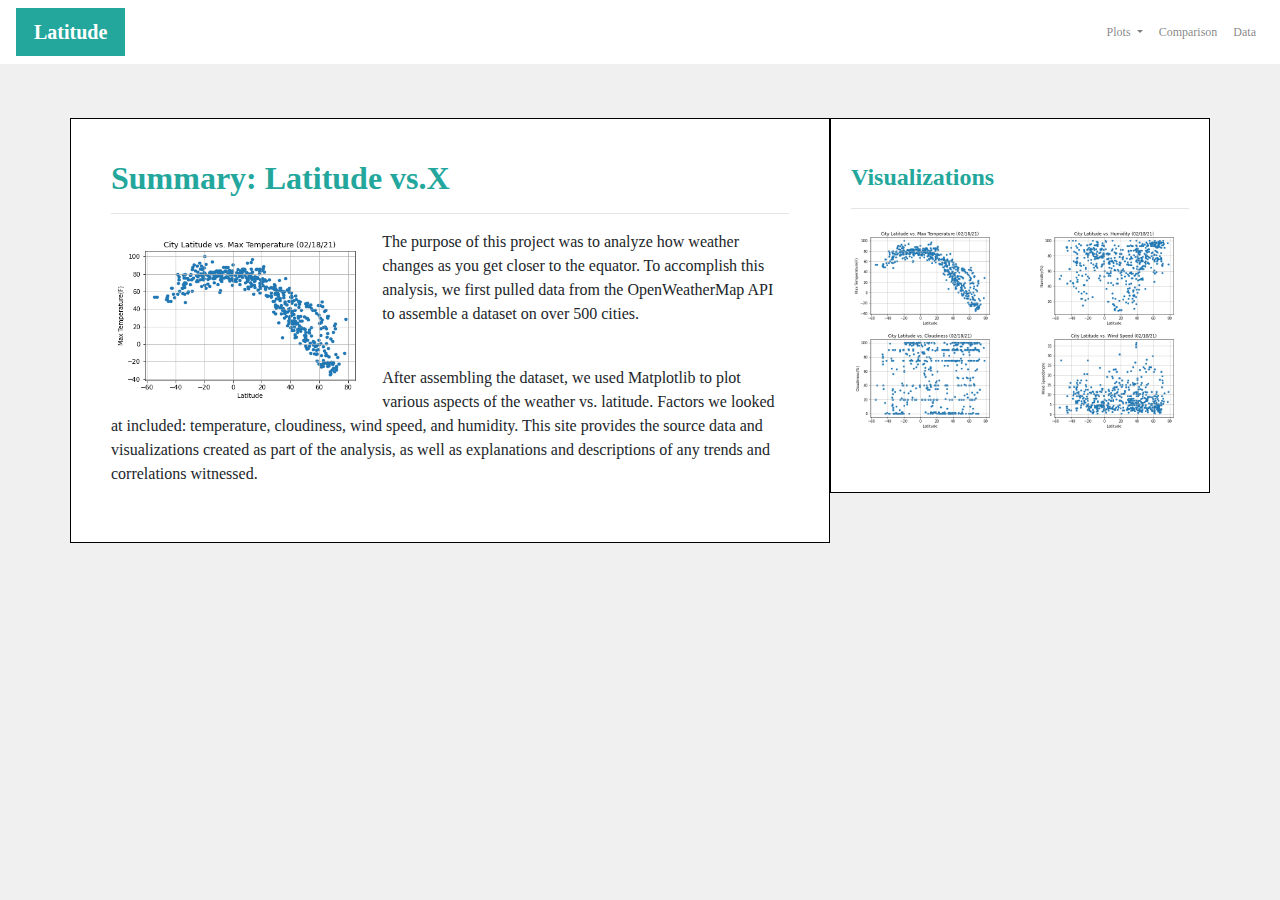
<file: index.html>
<!DOCTYPE html>
<html lang="en">

<head>
  <meta charset="UTF-8">
  <meta name="viewport" content="width=device-width, initial-scale=1">
  <title>Web Design Homework</title>
  <link rel="stylesheet" href="https://stackpath.bootstrapcdn.com/bootstrap/4.3.1/css/bootstrap.min.css" integrity="sha384-ggOyR0iXCbMQv3Xipma34MD+dH/1fQ784/j6cY/iJTQUOhcWr7x9JvoRxT2MZw1T" crossorigin="anonymous">
  <link rel="stylesheet" href="CSS/style.css">
</head>


<body>

    <nav class="navbar navbar-expand-md navbar-light">

      <a class="navbar-brand" href="index.html">Latitude</a>

      <button class="navbar-toggler" type="button" data-toggle="collapse" data-target="#navbarSupportedContent" aria-controls="navbarSupportedContent" aria-expanded="false" aria-label="Toggle navigation">
        <span class="navbar-toggler-icon"></span>
      </button>
  
      <div class="collapse navbar-collapse" id="navbarSupportedContent">
        <ul class="navbar-nav ml-auto">

          <li class="nav-item dropdown">
            <a class="nav-link dropdown-toggle" href="#" id="navbarDropdown" role="button" data-toggle="dropdown" aria-haspopup="true" aria-expanded="false">
              Plots
            </a>
            <div class="dropdown-menu" aria-labelledby="navbarDropdown">
              <a class="dropdown-item" href="Pages/temperature.html">Max Temperature</a>
              <a class="dropdown-item" href="Pages/humidity.html">Humidity</a>
              <a class="dropdown-item" href="Pages/cloudiness.html">Cloudiness</a>
              <a class="dropdown-item" href="Pages/wind.html">Wind Speed</a>
          </li>

          <li class="nav-item">
            <a class="nav-link" href="Pages/comparison.html">Comparison</a>
          </li>

          <li class="nav-item">
            <a class="nav-link" href="Pages/data.html">Data</a>
          </li>

        </ul>
      </div>

    </nav>

  <div class ="container"> 
    <br>

    <div class="row">

      <div class="col col-12 col-md-8" id = "box">
        <h2 id="header">Summary: Latitude vs.X</h2>
        <hr>
        <img src="Resources/assets/images/Fig1.png" alt="Temperature Map" id="landingImg">
        <p>The purpose of this project was to analyze how weather changes as you get closer to the equator. To accomplish this analysis, we first pulled data from the OpenWeatherMap API to assemble a dataset on over 500 cities.</p>
        <br>
        <p>After assembling the dataset, we used Matplotlib to plot various aspects of the weather vs. latitude. Factors we looked at included: temperature, cloudiness, wind speed, and humidity. This site provides the source data and visualizations created as part of the analysis, as well as explanations and descriptions of any trends and correlations witnessed.</p>
      </div>
      
  
      <div class="col col-12 col-md-4" id = "box2">
        <br>
        <h4 id="header2">Visualizations</h4>
        <hr>
        <div class="row">
          <div class="col">
            <a  href="Pages/temperature.html">
              <img src="Resources/assets/images/Fig1.png" alt="Temperature Map">
            </a>
          </div>
          <div class="col">
              <a  href="Pages/humidity.html">
                <img src="Resources/assets/images/Fig2.png" alt="Humidity Map">
              </a>
            </div>
        </div>
        <div class="row">
          <div class="col">
            <a href="Pages/cloudiness.html">
              <img src="Resources/assets/images/Fig3.png" alt="Cloudy Map">
            </a>
          </div>
          <div class="col">
            <a href="Pages/wind.html">
              <img src="Resources/assets/images/Fig4.png" alt="Wind Map">
            </a>
          </div>
        </div>
      </div>
  
    </div>  

  </div>

  


<script src="https://code.jquery.com/jquery-3.3.1.slim.min.js" integrity="sha384-q8i/X+965DzO0rT7abK41JStQIAqVgRVzpbzo5smXKp4YfRvH+8abtTE1Pi6jizo" crossorigin="anonymous"></script>
<script src="https://cdnjs.cloudflare.com/ajax/libs/popper.js/1.14.7/umd/popper.min.js" integrity="sha384-UO2eT0CpHqdSJQ6hJty5KVphtPhzWj9WO1clHTMGa3JDZwrnQq4sF86dIHNDz0W1" crossorigin="anonymous"></script>
<script src="https://stackpath.bootstrapcdn.com/bootstrap/4.3.1/js/bootstrap.min.js" integrity="sha384-JjSmVgyd0p3pXB1rRibZUAYoIIy6OrQ6VrjIEaFf/nJGzIxFDsf4x0xIM+B07jRM" crossorigin="anonymous"></script>

</body>

</html>
</file>
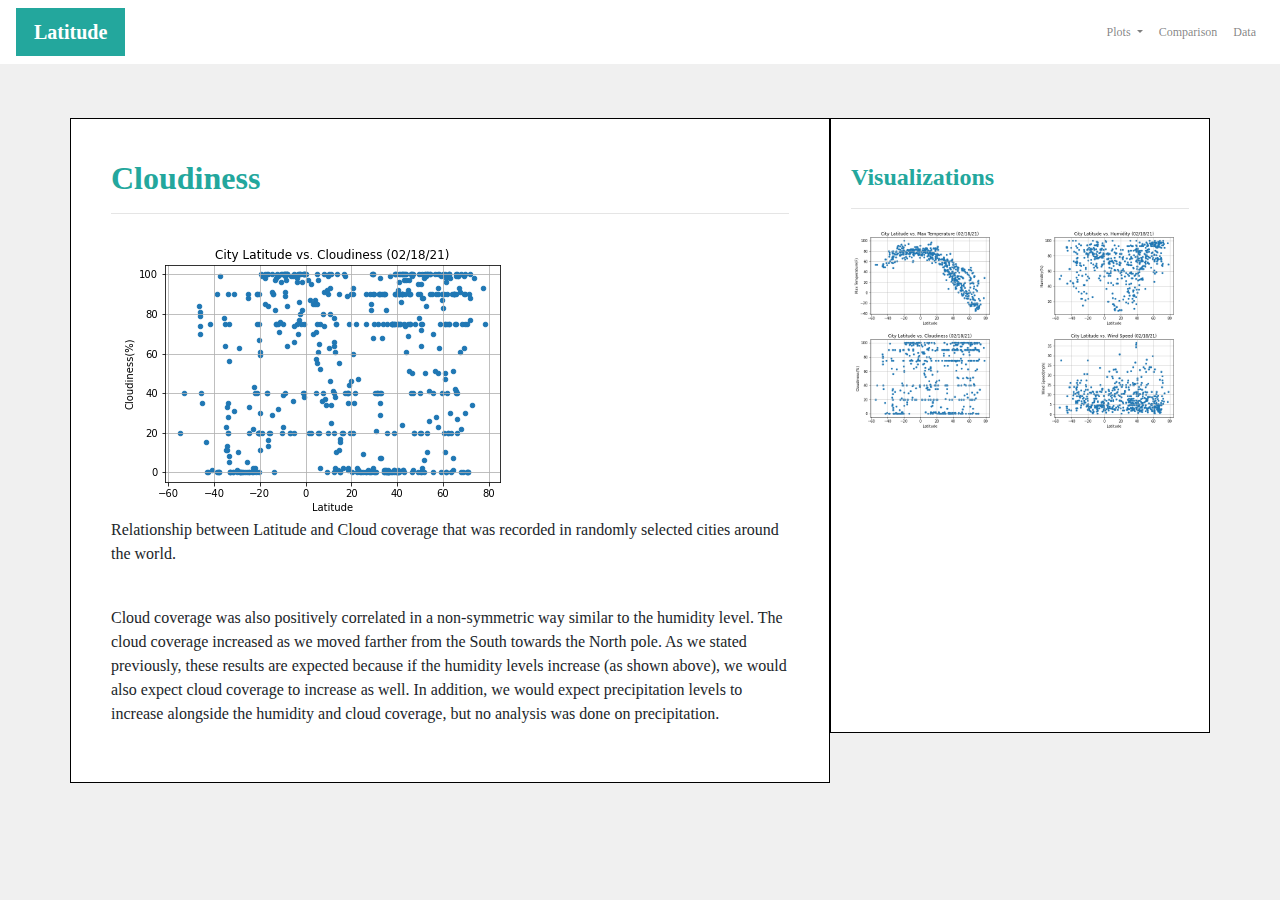
<file: cloudiness.html>
<!DOCTYPE html>
<html lang="en">

<head>
  <meta charset="UTF-8">
  <meta name="viewport" content="width=device-width, initial-scale=1">
  <title>Web Design Homework</title>
  <link rel="stylesheet" href="https://stackpath.bootstrapcdn.com/bootstrap/4.3.1/css/bootstrap.min.css" integrity="sha384-ggOyR0iXCbMQv3Xipma34MD+dH/1fQ784/j6cY/iJTQUOhcWr7x9JvoRxT2MZw1T" crossorigin="anonymous">
  <link rel="stylesheet" href="style.css">
</head>


<body>

    <nav class="navbar navbar-expand-md navbar-light">

      <a class="navbar-brand" href="index.html">Latitude</a>

      <button class="navbar-toggler" type="button" data-toggle="collapse" data-target="#navbarSupportedContent" aria-controls="navbarSupportedContent" aria-expanded="false" aria-label="Toggle navigation">
        <span class="navbar-toggler-icon"></span>
      </button>
  
      <div class="collapse navbar-collapse" id="navbarSupportedContent">
        <ul class="navbar-nav ml-auto">

          <li class="nav-item dropdown">
            <a class="nav-link dropdown-toggle" href="#" id="navbarDropdown" role="button" data-toggle="dropdown" aria-haspopup="true" aria-expanded="false">
              Plots
            </a>
            <div class="dropdown-menu" aria-labelledby="navbarDropdown">
              <a class="dropdown-item" href="temperature.html">Max Temperature</a>
              <a class="dropdown-item" href="humidity.html">Humidity</a>
              <a class="dropdown-item" href="cloudiness.html">Cloudiness</a>
              <a class="dropdown-item" href="wind.html">Wind Speed</a>
          </li>

          <li class="nav-item">
            <a class="nav-link" href="comparison.html">Comparison</a>
          </li>

          <li class="nav-item">
            <a class="nav-link" href="data.html">Data</a>
          </li>

        </ul>
      </div>

    </nav>

  <div class ="container"> 
    <br>

    <div class="row">

      <div class="col col-12 col-md-8" id = "box">
        <h2 id="header">Cloudiness</h2>
        <hr>
        <img target="_blank" src="Resources/assets/images/Fig3.png" alt="Cloudy Map" class= "imgVisualizations">
        <p>Relationship between Latitude and Cloud coverage that was recorded in randomly selected cities around the world.</p>
        <br>
        <p>Cloud coverage was also positively correlated in a non-symmetric way similar to the humidity level. The cloud coverage increased as we moved farther from the South towards the North pole. As we stated previously, these results are expected because if the humidity levels increase (as shown above), we would also expect cloud coverage to increase as well. In addition, we would expect precipitation levels to increase alongside the humidity and cloud coverage, but no analysis was done on precipitation.</p>
      </div>
      
  
      <div class="col col-12 col-md-4" id = "box2">
        <br>
        <h4 id="header2">Visualizations</h4>
        <hr>
        <div class="row">
          <div class="col">
            <a  href="temperature.html">
              <img src="Resources/assets/images/Fig1.png" alt="Temperature Map" class= "imgVisualizations">
            </a>
          </div>
          <div class="col">
              <a  href="humidity.html">
                <img src="Resources/assets/images/Fig2.png" alt="Humidity Map" class= "imgVisualizations">
              </a>
            </div>
        </div>
        <div class="row">
          <div class="col">
            <a href="cloudiness.html">
              <img  src="Resources/assets/images/Fig3.png" alt="Cloudy Map" class= "imgVisualizations">
            </a>
          </div>
          <div class="col">
            <a href="wind.html">
              <img src="Resources/assets/images/Fig4.png" alt="Wind Map" class= "imgVisualizations">
            </a>
          </div>
        </div>
      </div>
  
    </div>  

  </div>

  


<script src="https://code.jquery.com/jquery-3.3.1.slim.min.js" integrity="sha384-q8i/X+965DzO0rT7abK41JStQIAqVgRVzpbzo5smXKp4YfRvH+8abtTE1Pi6jizo" crossorigin="anonymous"></script>
<script src="https://cdnjs.cloudflare.com/ajax/libs/popper.js/1.14.7/umd/popper.min.js" integrity="sha384-UO2eT0CpHqdSJQ6hJty5KVphtPhzWj9WO1clHTMGa3JDZwrnQq4sF86dIHNDz0W1" crossorigin="anonymous"></script>
<script src="https://stackpath.bootstrapcdn.com/bootstrap/4.3.1/js/bootstrap.min.js" integrity="sha384-JjSmVgyd0p3pXB1rRibZUAYoIIy6OrQ6VrjIEaFf/nJGzIxFDsf4x0xIM+B07jRM" crossorigin="anonymous"></script>

</body>

</html>
</file>
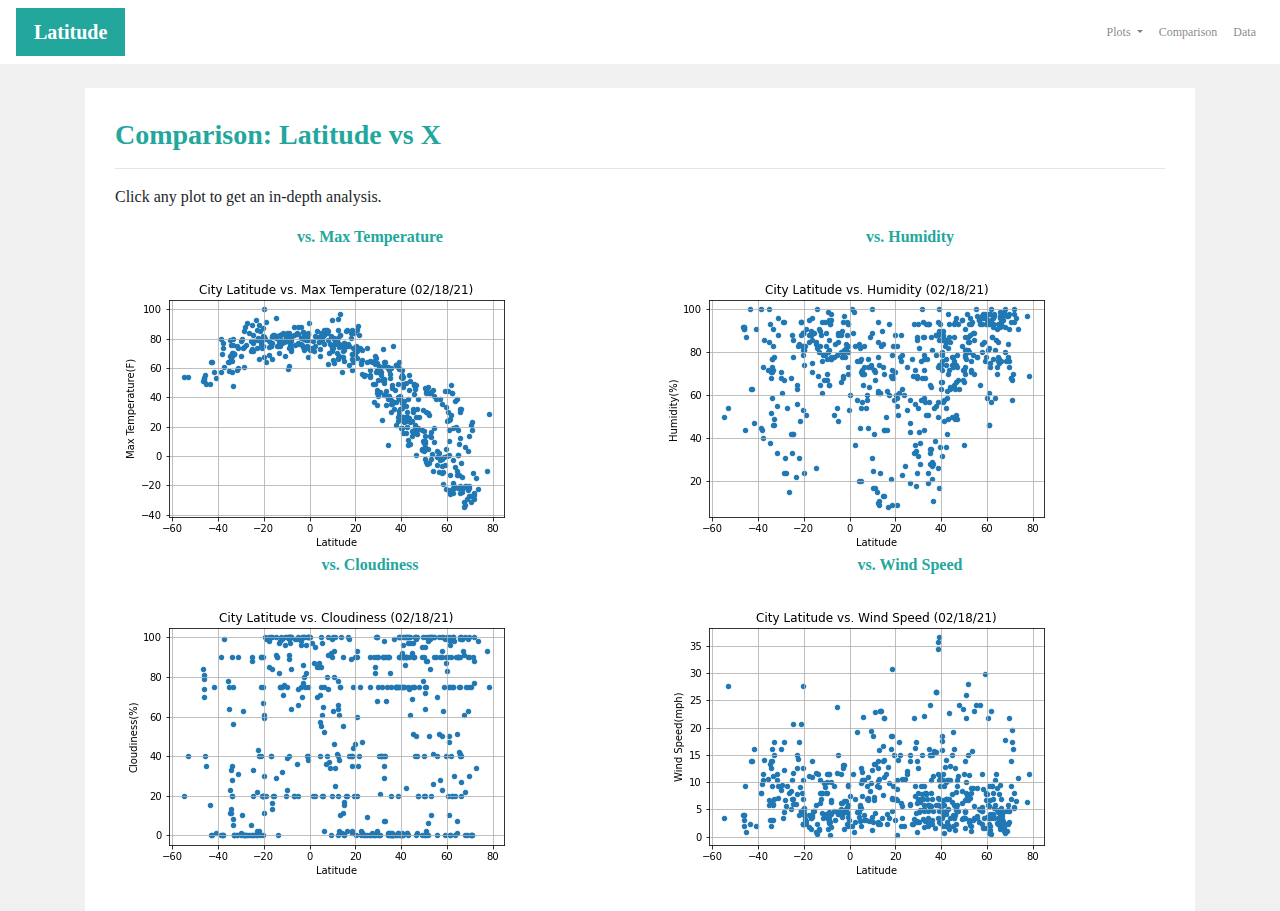
<file: comparison.html>
<!DOCTYPE html>
<html lang="en">

<head>
  <meta charset="UTF-8">
  <meta name="viewport" content="width=device-width, initial-scale=1">
  <title>Web Design Homework</title>
  <link rel="stylesheet" href="https://stackpath.bootstrapcdn.com/bootstrap/4.3.1/css/bootstrap.min.css" integrity="sha384-ggOyR0iXCbMQv3Xipma34MD+dH/1fQ784/j6cY/iJTQUOhcWr7x9JvoRxT2MZw1T" crossorigin="anonymous">
  <link rel="stylesheet" href="style.css">
</head>


<body>

    <nav class="navbar navbar-expand-md navbar-light">

      <a class="navbar-brand" href="index.html">Latitude</a>

      <button class="navbar-toggler" type="button" data-toggle="collapse" data-target="#navbarSupportedContent" aria-controls="navbarSupportedContent" aria-expanded="false" aria-label="Toggle navigation">
        <span class="navbar-toggler-icon"></span>
      </button>
  
      <div class="collapse navbar-collapse" id="navbarSupportedContent">
        <ul class="navbar-nav ml-auto">

          <li class="nav-item dropdown">
            <a class="nav-link dropdown-toggle" href="#" id="navbarDropdown" role="button" data-toggle="dropdown" aria-haspopup="true" aria-expanded="false">
              Plots
            </a>
            <div class="dropdown-menu" aria-labelledby="navbarDropdown">
              <a class="dropdown-item" href="temperature.html">Max Temperature</a>
              <a class="dropdown-item" href="humidity.html">Humidity</a>
              <a class="dropdown-item" href="cloudiness.html">Cloudiness</a>
              <a class="dropdown-item" href="wind.html">Wind Speed</a>
          </li>

          <li class="nav-item">
            <a class="nav-link" href="comparison.html">Comparison</a>
          </li>

          <li class="nav-item">
            <a class="nav-link" href="data.html">Data</a>
          </li>

        </ul>
      </div>

    </nav>

  <div class ="container"> 
    <br>

    <div class="col col-12 col-md-12" id="box3">
      <h3 id="header2">Comparison: Latitude vs X</h3>
      <hr>
      <p>Click any plot to get an in-depth analysis.</p>

      <div class="row">
       
        <div class="col col-12 col-md-6">
          <p class = "green">vs. Max Temperature</p>
          <a href="temperature.html">
            <img src="Resources/assets/images/Fig1.png" alt="Temperature Map">
          </a>
        </div>
        
        <div class="col col-12 col-md-6">
          <p class = "green">vs. Humidity</p>
            <a  href="humidity.html">
              <img src="Resources/assets/images/Fig2.png" alt="Humidity Map">
            </a>
          </div>

        <div class="col col-12 col-md-6">
          <p class = "green">vs. Cloudiness</p>
          <a href="cloudiness.html">
            <img src="Resources/assets/images/Fig3.png" alt="Cloudy Map">
          </a>
        </div>
     
        <div class="col col-12 col-md-6">
          <p class = "green">vs. Wind Speed</p>
          <a  href="wind.html">
            <img src="Resources/assets/images/Fig4.png" alt="Wind Map">
          </a>
        </div>
      </div>
    </div>


  </div>

  


<script src="https://code.jquery.com/jquery-3.3.1.slim.min.js" integrity="sha384-q8i/X+965DzO0rT7abK41JStQIAqVgRVzpbzo5smXKp4YfRvH+8abtTE1Pi6jizo" crossorigin="anonymous"></script>
<script src="https://cdnjs.cloudflare.com/ajax/libs/popper.js/1.14.7/umd/popper.min.js" integrity="sha384-UO2eT0CpHqdSJQ6hJty5KVphtPhzWj9WO1clHTMGa3JDZwrnQq4sF86dIHNDz0W1" crossorigin="anonymous"></script>
<script src="https://stackpath.bootstrapcdn.com/bootstrap/4.3.1/js/bootstrap.min.js" integrity="sha384-JjSmVgyd0p3pXB1rRibZUAYoIIy6OrQ6VrjIEaFf/nJGzIxFDsf4x0xIM+B07jRM" crossorigin="anonymous"></script>

</body>

</html>
</file>
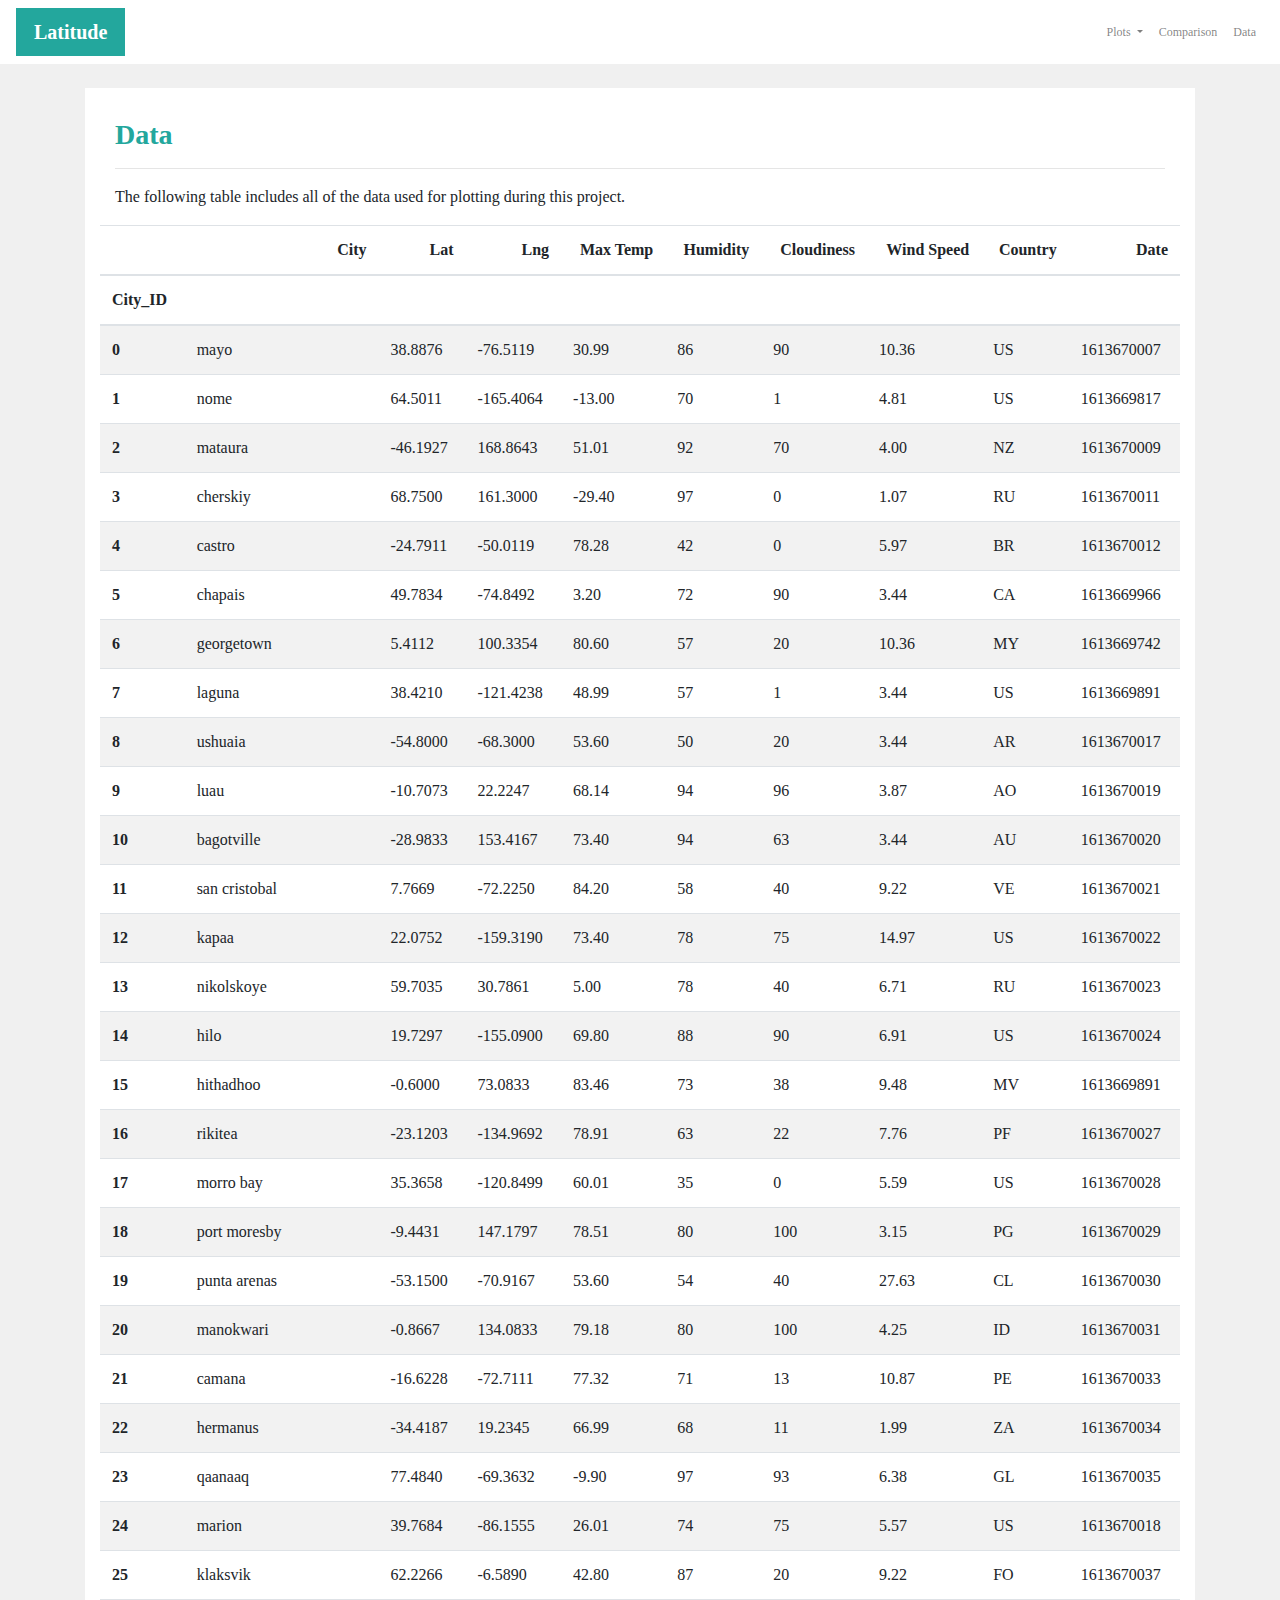
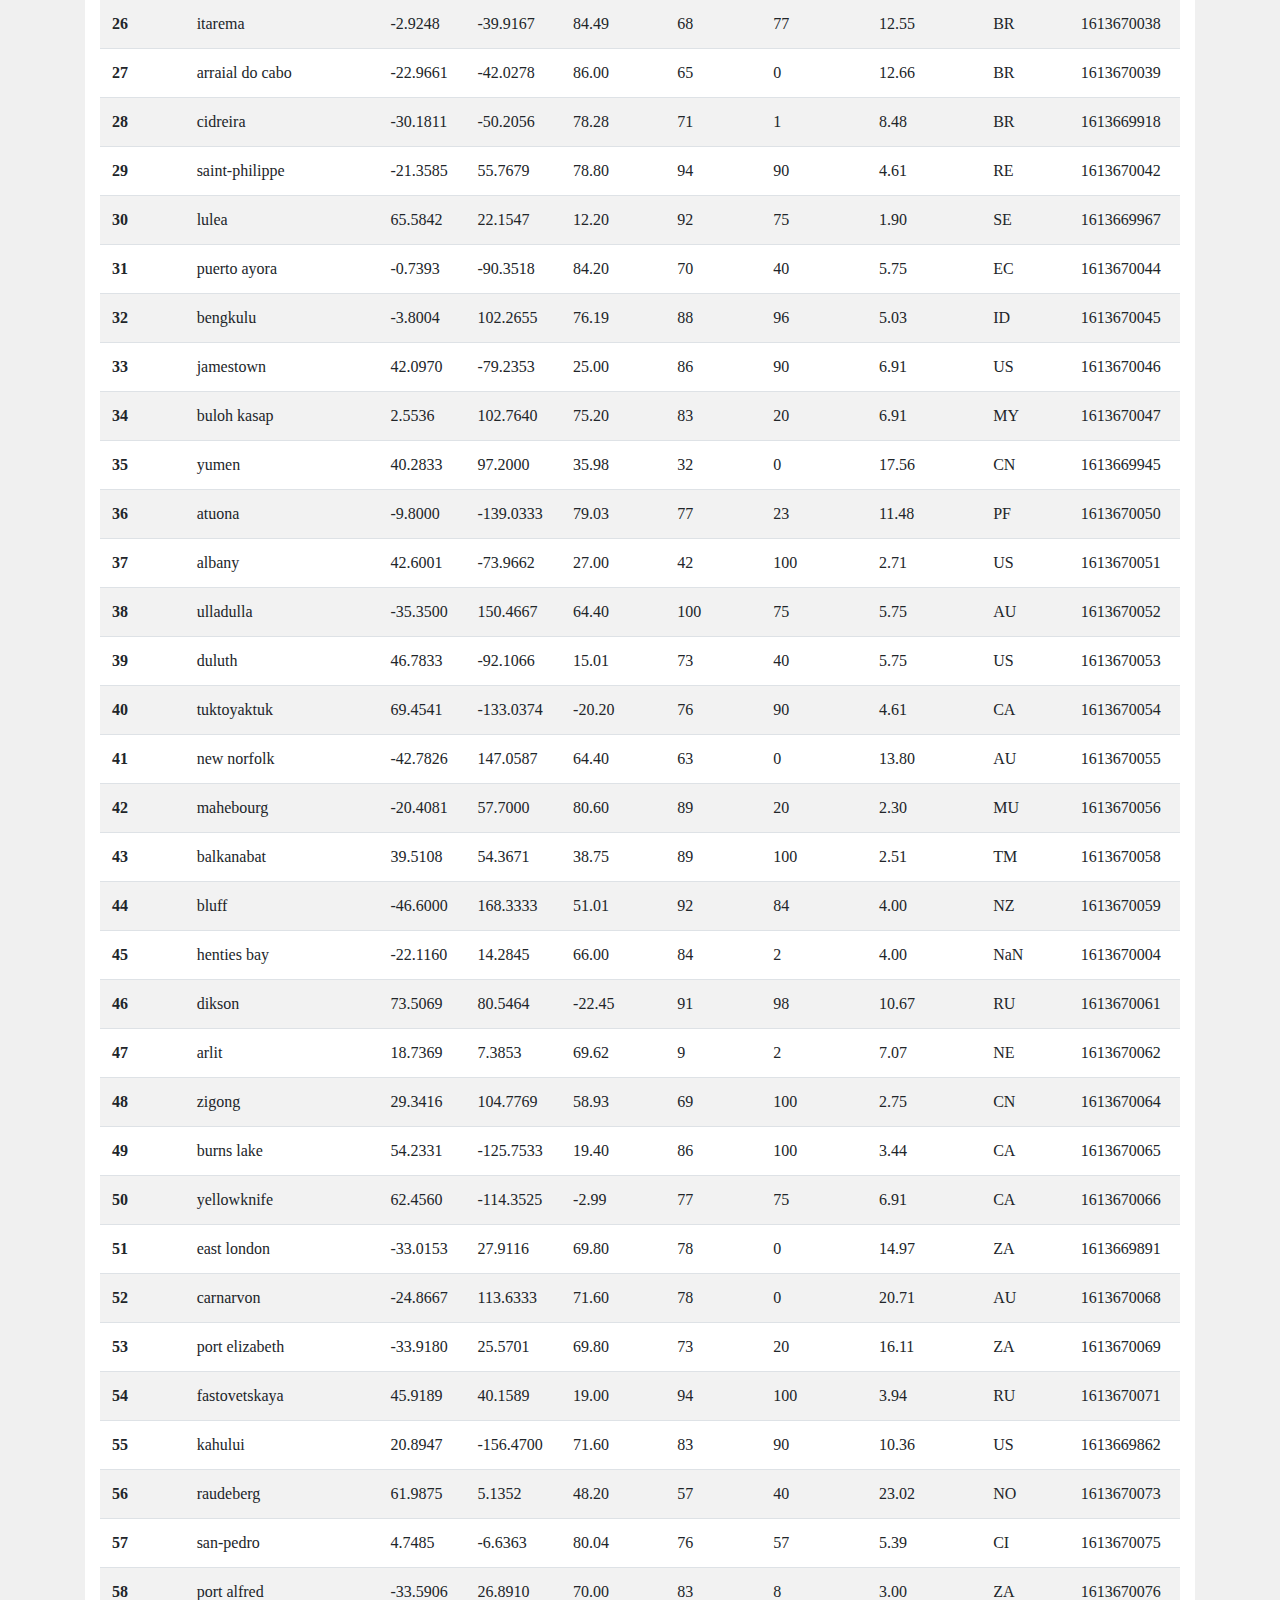
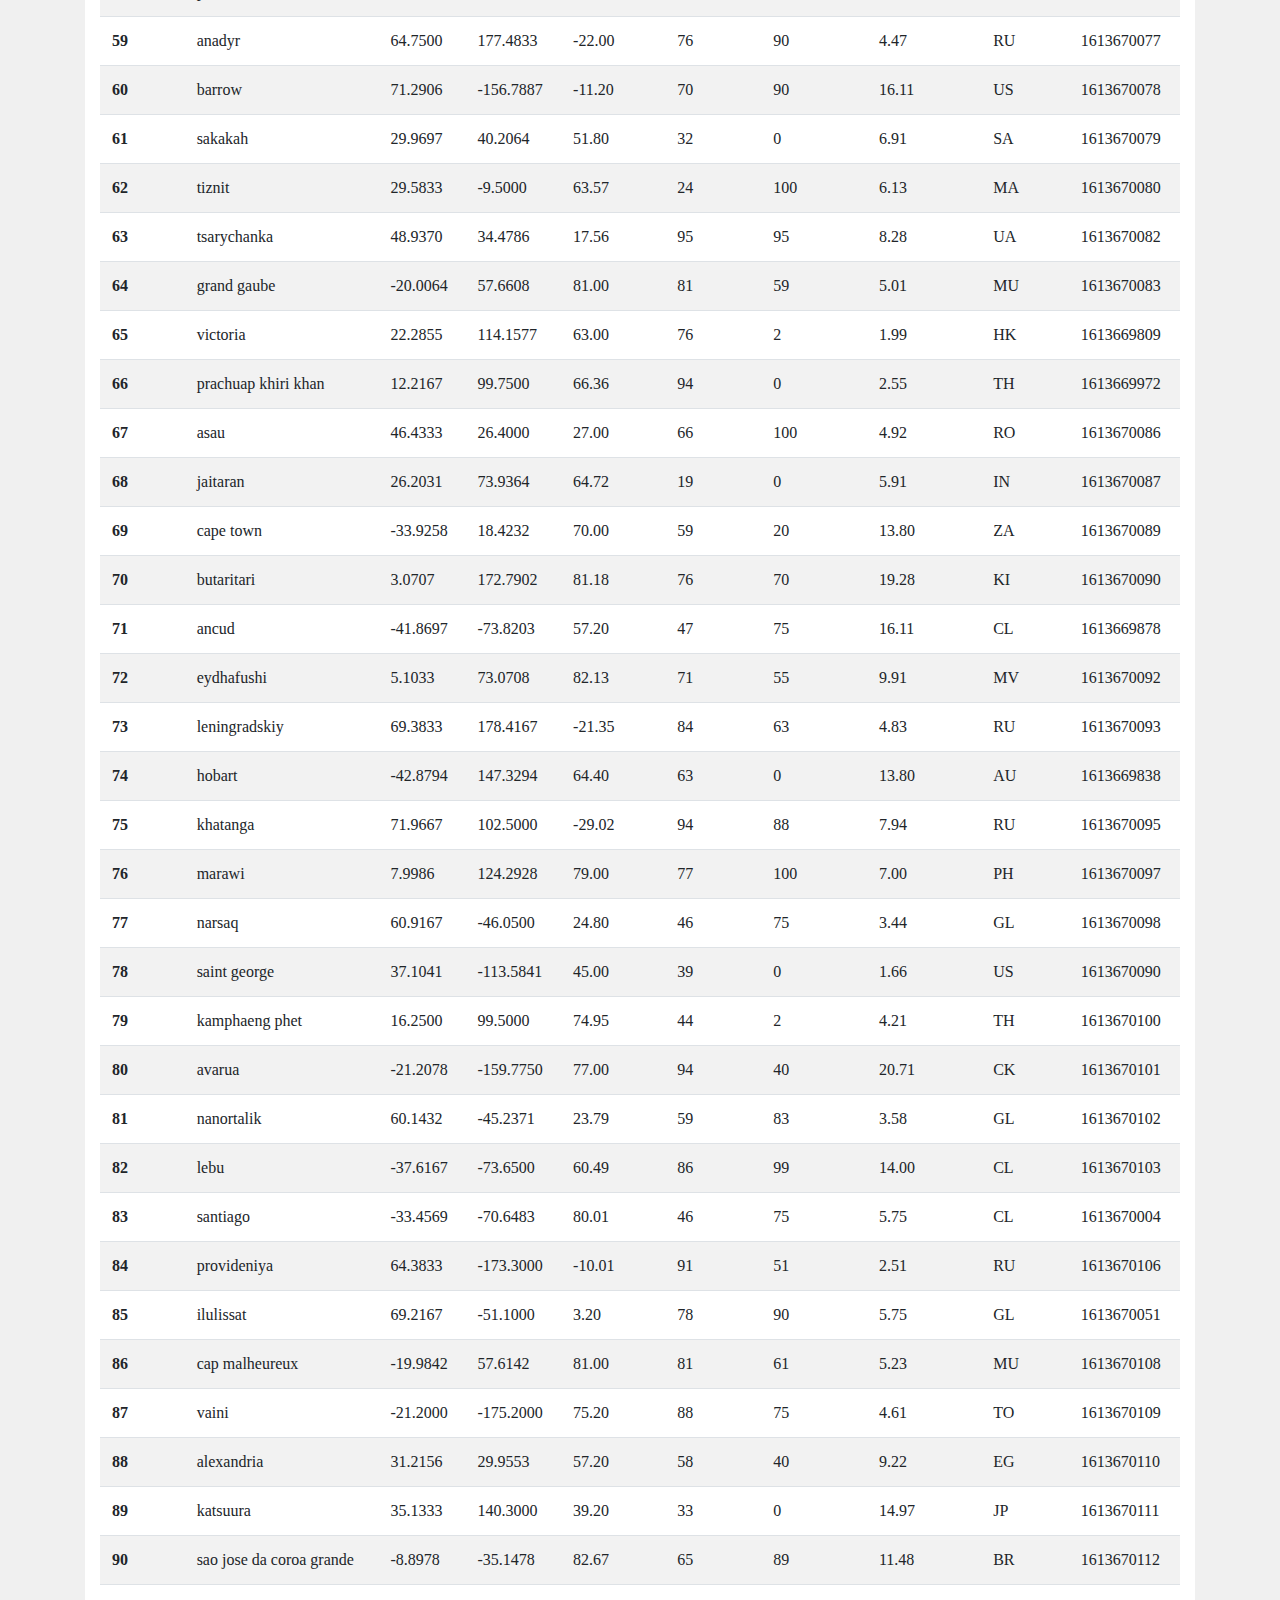
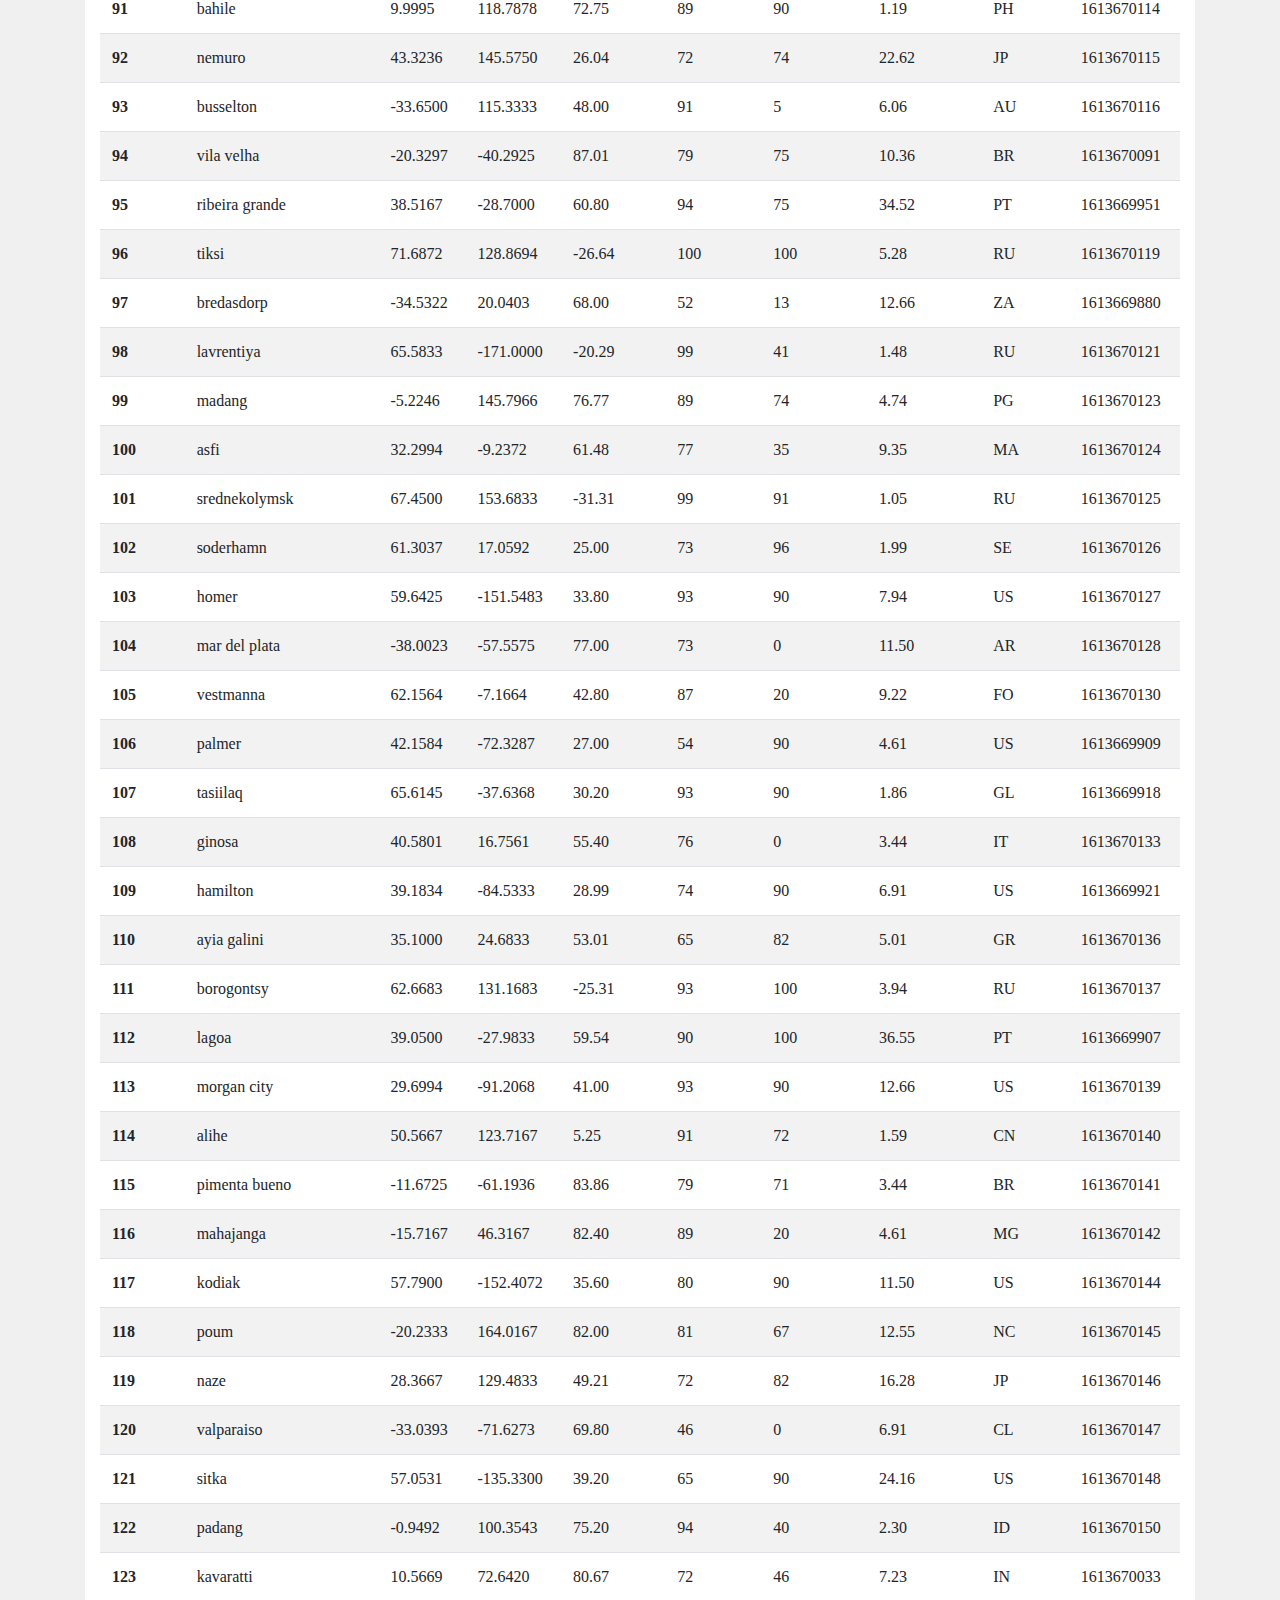
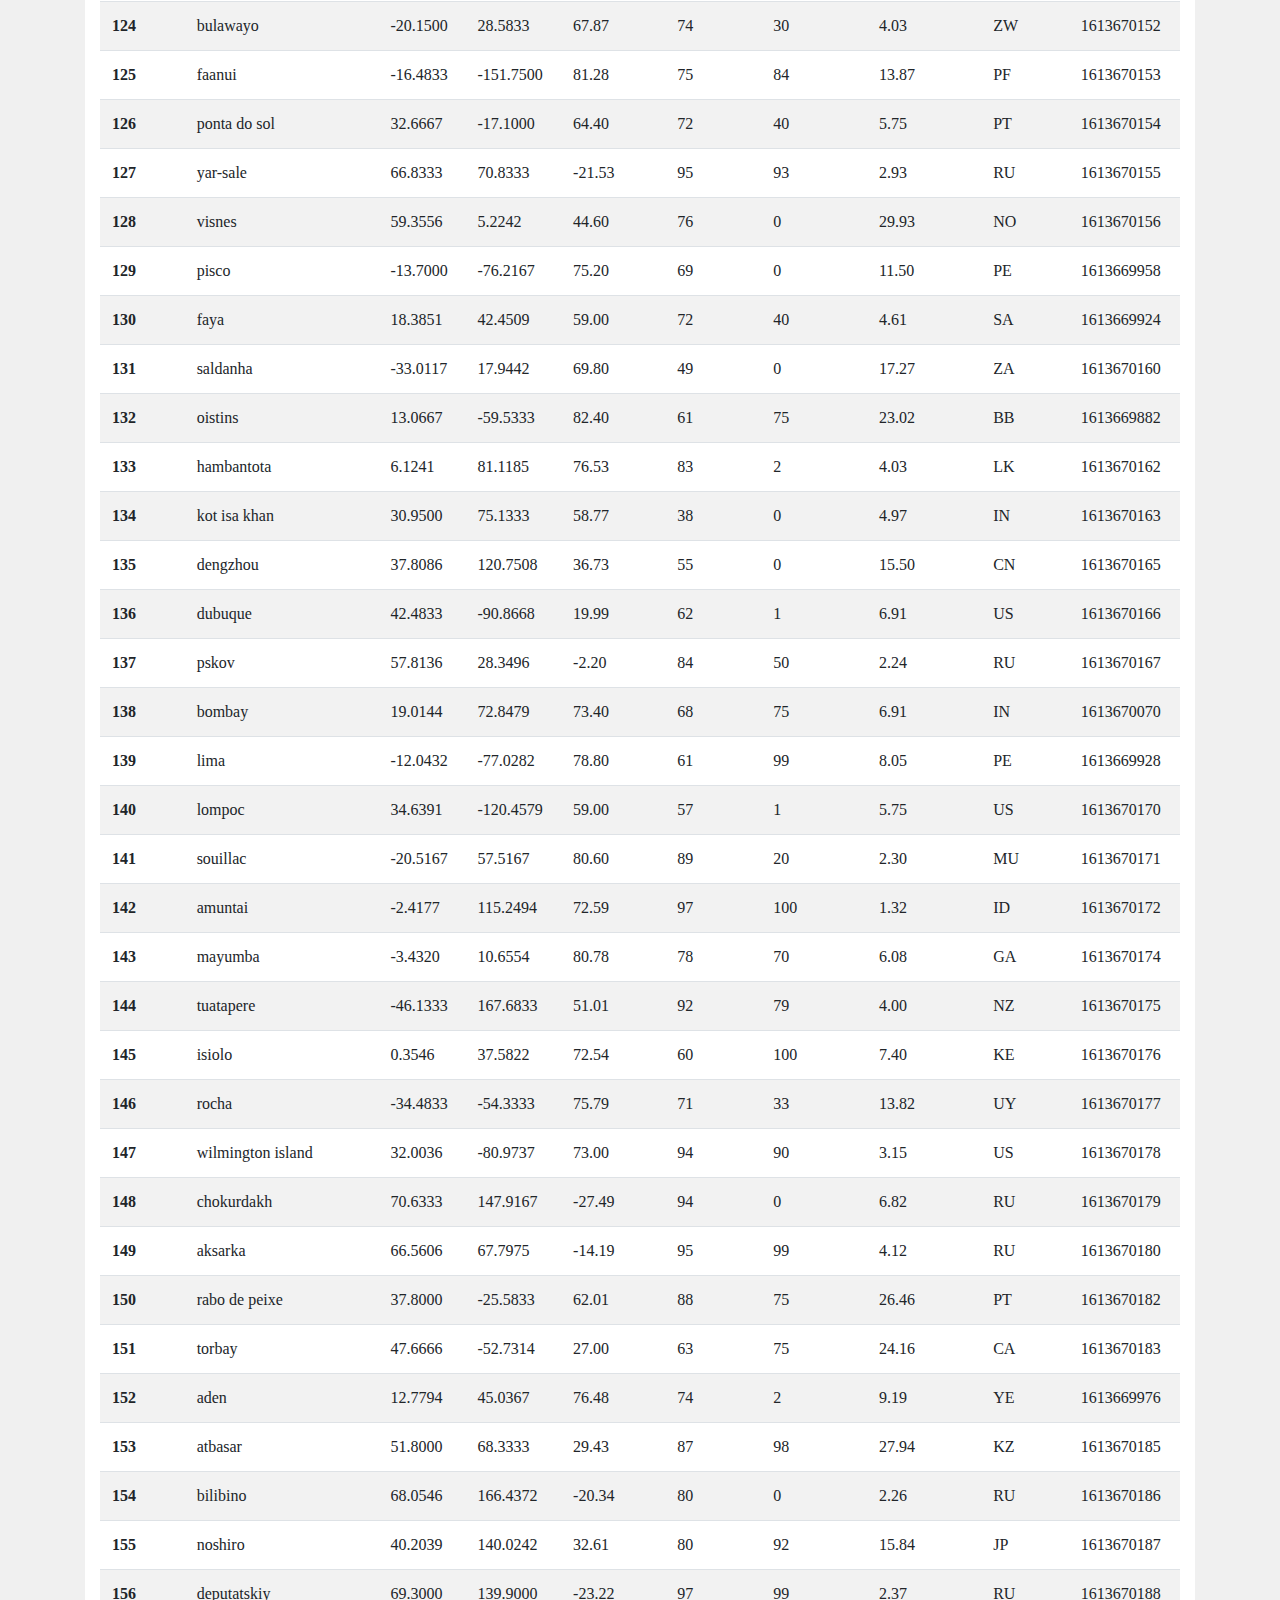
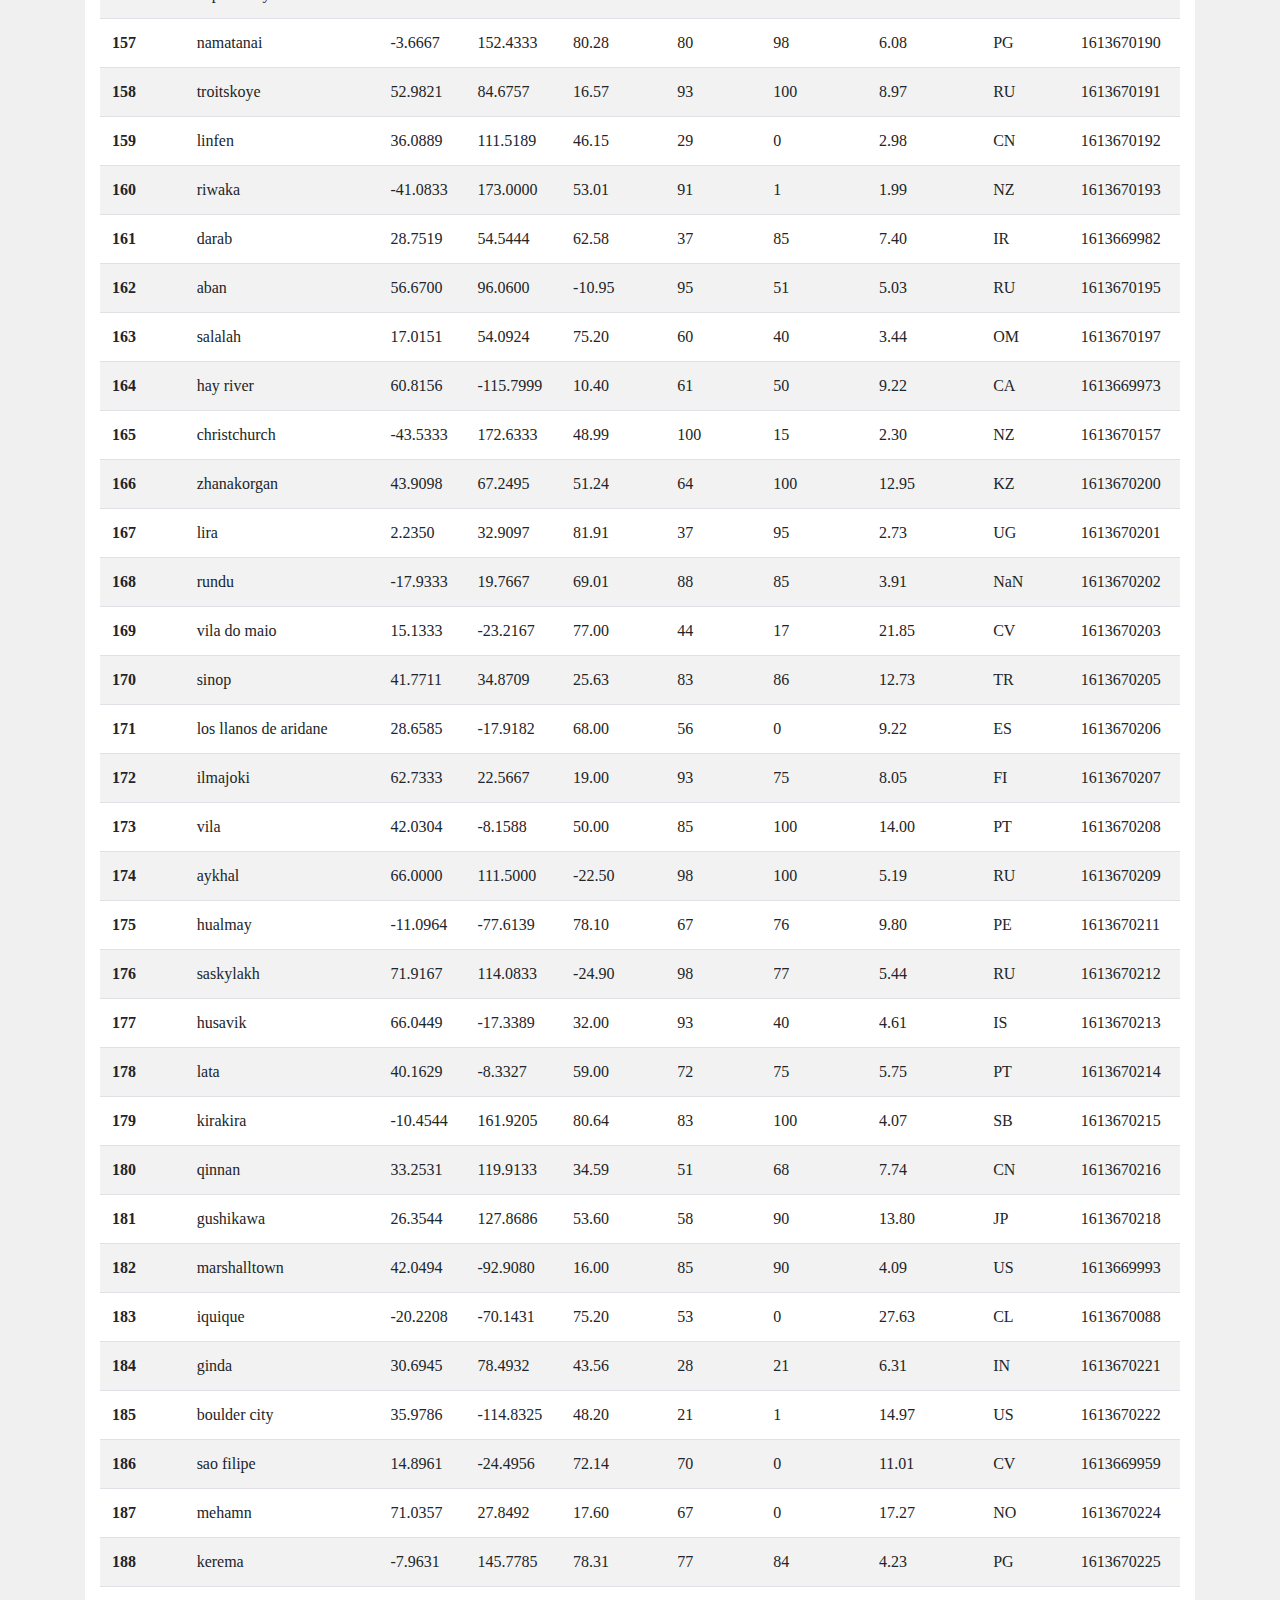
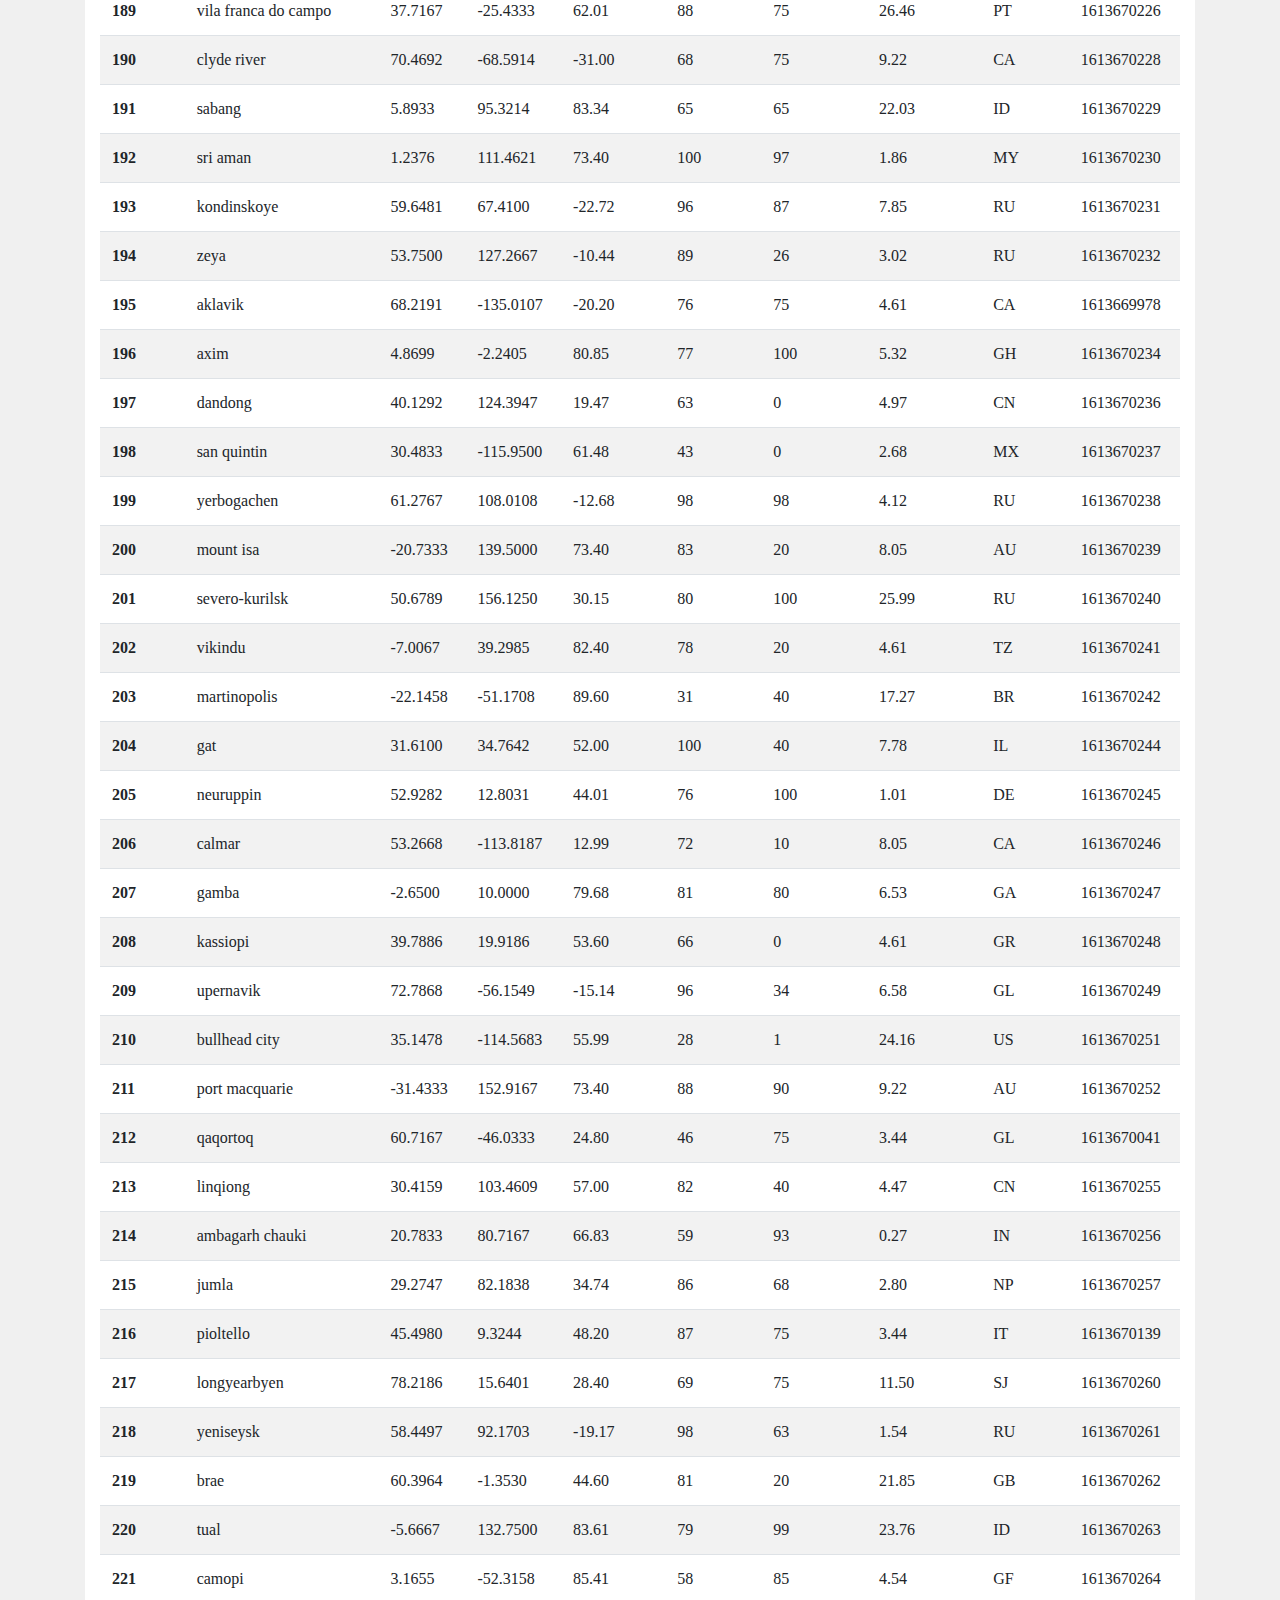
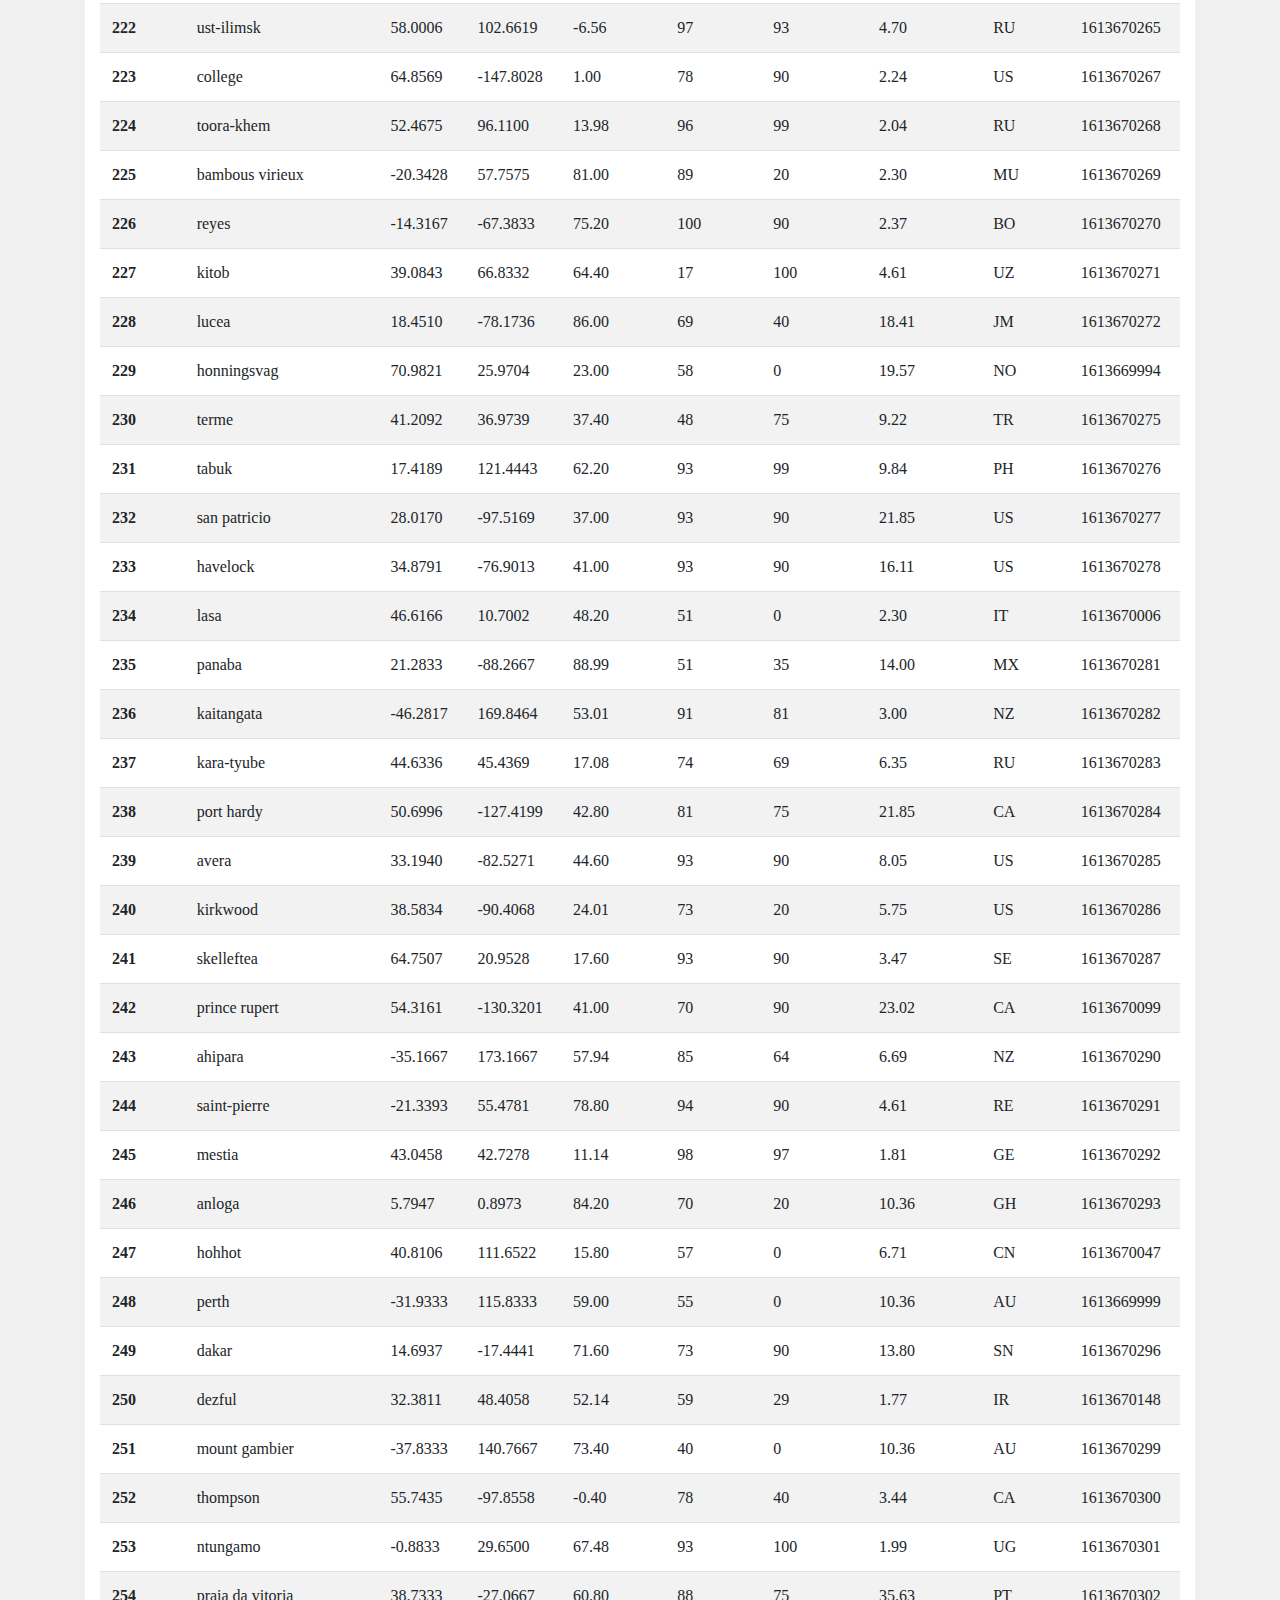
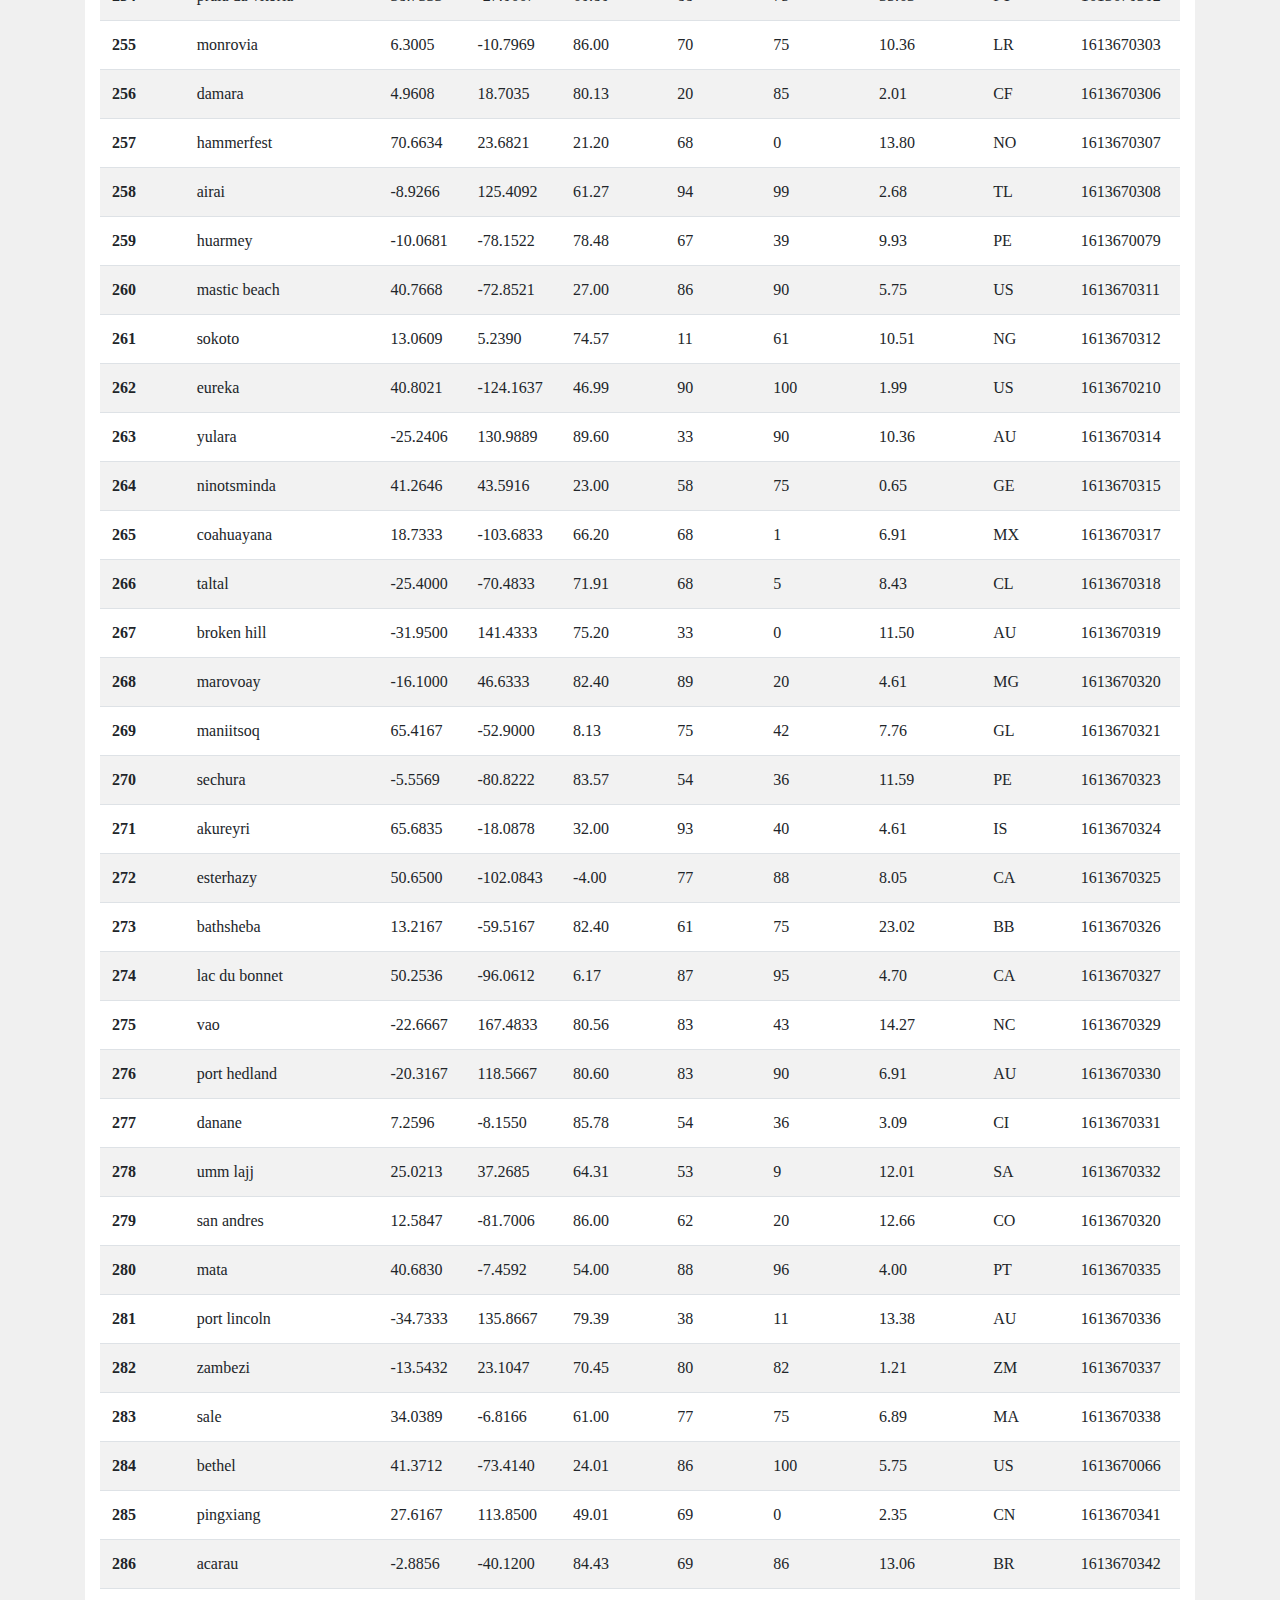
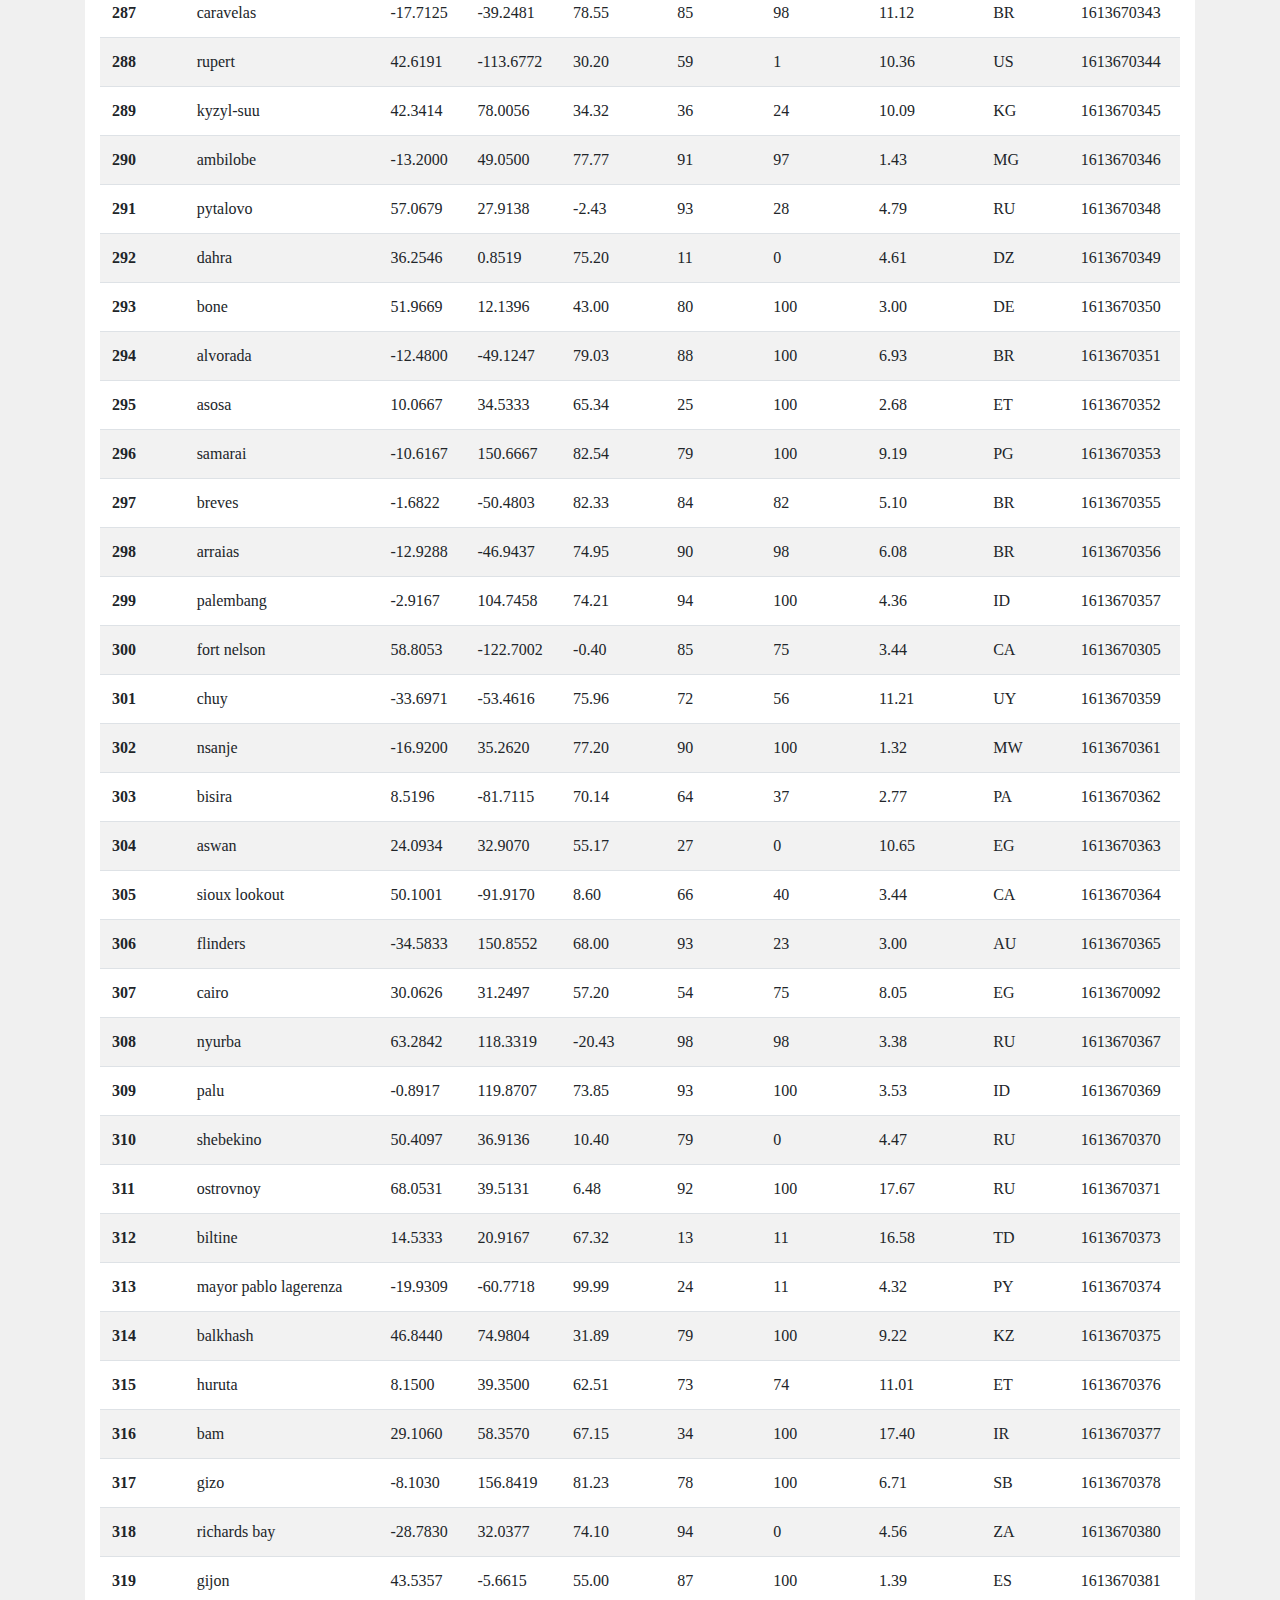
<file: data.html>
<!DOCTYPE html>
<html lang="en">

<head>
  <meta charset="UTF-8">
  <meta name="viewport" content="width=device-width, initial-scale=1">
  <title>Web Design Homework</title>
  <link rel="stylesheet" href="https://stackpath.bootstrapcdn.com/bootstrap/4.3.1/css/bootstrap.min.css" integrity="sha384-ggOyR0iXCbMQv3Xipma34MD+dH/1fQ784/j6cY/iJTQUOhcWr7x9JvoRxT2MZw1T" crossorigin="anonymous">
  <link rel="stylesheet" href="style.css">
</head>


<body>

    <nav class="navbar navbar-expand-md navbar-light">

      <a class="navbar-brand" href="index.html">Latitude</a>

      <button class="navbar-toggler" type="button" data-toggle="collapse" data-target="#navbarSupportedContent" aria-controls="navbarSupportedContent" aria-expanded="false" aria-label="Toggle navigation">
        <span class="navbar-toggler-icon"></span>
      </button>
  
      <div class="collapse navbar-collapse" id="navbarSupportedContent">
        <ul class="navbar-nav ml-auto">

          <li class="nav-item dropdown">
            <a class="nav-link dropdown-toggle" href="#" id="navbarDropdown" role="button" data-toggle="dropdown" aria-haspopup="true" aria-expanded="false">
              Plots
            </a>
            <div class="dropdown-menu" aria-labelledby="navbarDropdown">
              <a class="dropdown-item" href="temperature.html">Max Temperature</a>
              <a class="dropdown-item" href="humidity.html">Humidity</a>
              <a class="dropdown-item" href="cloudiness.html">Cloudiness</a>
              <a class="dropdown-item" href="wind.html">Wind Speed</a>
          </li>

          <li class="nav-item">
            <a class="nav-link" href="comparison.html">Comparison</a>
          </li>

          <li class="nav-item">
            <a class="nav-link" href="data.html">Data</a>
          </li>

        </ul>
      </div>

    </nav>

  <div class ="container"> 
    <br>

    <div class="col col-12 col-md-12" id="box3">
      <h3 id="header2">Data</h3>
      <hr>
      <p>The following table includes all of the data used for plotting during this project.</p>

      <div class="row">
        <table class="table table-striped table-responsive-sm">
          <thead>
            <tr style="text-align: right;">
              <th></th>
              <th>City</th>
              <th>Lat</th>
              <th>Lng</th>
              <th>Max Temp</th>
              <th>Humidity</th>
              <th>Cloudiness</th>
              <th>Wind Speed</th>
              <th>Country</th>
              <th>Date</th>
            </tr>
            <tr>
              <th>City_ID</th>
              <th></th>
              <th></th>
              <th></th>
              <th></th>
              <th></th>
              <th></th>
              <th></th>
              <th></th>
              <th></th>
            </tr>
          </thead>
          <tbody>
            <tr>
              <th>0</th>
              <td>mayo</td>
              <td>38.8876</td>
              <td>-76.5119</td>
              <td>30.99</td>
              <td>86</td>
              <td>90</td>
              <td>10.36</td>
              <td>US</td>
              <td>1613670007</td>
            </tr>
            <tr>
              <th>1</th>
              <td>nome</td>
              <td>64.5011</td>
              <td>-165.4064</td>
              <td>-13.00</td>
              <td>70</td>
              <td>1</td>
              <td>4.81</td>
              <td>US</td>
              <td>1613669817</td>
            </tr>
            <tr>
              <th>2</th>
              <td>mataura</td>
              <td>-46.1927</td>
              <td>168.8643</td>
              <td>51.01</td>
              <td>92</td>
              <td>70</td>
              <td>4.00</td>
              <td>NZ</td>
              <td>1613670009</td>
            </tr>
            <tr>
              <th>3</th>
              <td>cherskiy</td>
              <td>68.7500</td>
              <td>161.3000</td>
              <td>-29.40</td>
              <td>97</td>
              <td>0</td>
              <td>1.07</td>
              <td>RU</td>
              <td>1613670011</td>
            </tr>
            <tr>
              <th>4</th>
              <td>castro</td>
              <td>-24.7911</td>
              <td>-50.0119</td>
              <td>78.28</td>
              <td>42</td>
              <td>0</td>
              <td>5.97</td>
              <td>BR</td>
              <td>1613670012</td>
            </tr>
            <tr>
              <th>5</th>
              <td>chapais</td>
              <td>49.7834</td>
              <td>-74.8492</td>
              <td>3.20</td>
              <td>72</td>
              <td>90</td>
              <td>3.44</td>
              <td>CA</td>
              <td>1613669966</td>
            </tr>
            <tr>
              <th>6</th>
              <td>georgetown</td>
              <td>5.4112</td>
              <td>100.3354</td>
              <td>80.60</td>
              <td>57</td>
              <td>20</td>
              <td>10.36</td>
              <td>MY</td>
              <td>1613669742</td>
            </tr>
            <tr>
              <th>7</th>
              <td>laguna</td>
              <td>38.4210</td>
              <td>-121.4238</td>
              <td>48.99</td>
              <td>57</td>
              <td>1</td>
              <td>3.44</td>
              <td>US</td>
              <td>1613669891</td>
            </tr>
            <tr>
              <th>8</th>
              <td>ushuaia</td>
              <td>-54.8000</td>
              <td>-68.3000</td>
              <td>53.60</td>
              <td>50</td>
              <td>20</td>
              <td>3.44</td>
              <td>AR</td>
              <td>1613670017</td>
            </tr>
            <tr>
              <th>9</th>
              <td>luau</td>
              <td>-10.7073</td>
              <td>22.2247</td>
              <td>68.14</td>
              <td>94</td>
              <td>96</td>
              <td>3.87</td>
              <td>AO</td>
              <td>1613670019</td>
            </tr>
            <tr>
              <th>10</th>
              <td>bagotville</td>
              <td>-28.9833</td>
              <td>153.4167</td>
              <td>73.40</td>
              <td>94</td>
              <td>63</td>
              <td>3.44</td>
              <td>AU</td>
              <td>1613670020</td>
            </tr>
            <tr>
              <th>11</th>
              <td>san cristobal</td>
              <td>7.7669</td>
              <td>-72.2250</td>
              <td>84.20</td>
              <td>58</td>
              <td>40</td>
              <td>9.22</td>
              <td>VE</td>
              <td>1613670021</td>
            </tr>
            <tr>
              <th>12</th>
              <td>kapaa</td>
              <td>22.0752</td>
              <td>-159.3190</td>
              <td>73.40</td>
              <td>78</td>
              <td>75</td>
              <td>14.97</td>
              <td>US</td>
              <td>1613670022</td>
            </tr>
            <tr>
              <th>13</th>
              <td>nikolskoye</td>
              <td>59.7035</td>
              <td>30.7861</td>
              <td>5.00</td>
              <td>78</td>
              <td>40</td>
              <td>6.71</td>
              <td>RU</td>
              <td>1613670023</td>
            </tr>
            <tr>
              <th>14</th>
              <td>hilo</td>
              <td>19.7297</td>
              <td>-155.0900</td>
              <td>69.80</td>
              <td>88</td>
              <td>90</td>
              <td>6.91</td>
              <td>US</td>
              <td>1613670024</td>
            </tr>
            <tr>
              <th>15</th>
              <td>hithadhoo</td>
              <td>-0.6000</td>
              <td>73.0833</td>
              <td>83.46</td>
              <td>73</td>
              <td>38</td>
              <td>9.48</td>
              <td>MV</td>
              <td>1613669891</td>
            </tr>
            <tr>
              <th>16</th>
              <td>rikitea</td>
              <td>-23.1203</td>
              <td>-134.9692</td>
              <td>78.91</td>
              <td>63</td>
              <td>22</td>
              <td>7.76</td>
              <td>PF</td>
              <td>1613670027</td>
            </tr>
            <tr>
              <th>17</th>
              <td>morro bay</td>
              <td>35.3658</td>
              <td>-120.8499</td>
              <td>60.01</td>
              <td>35</td>
              <td>0</td>
              <td>5.59</td>
              <td>US</td>
              <td>1613670028</td>
            </tr>
            <tr>
              <th>18</th>
              <td>port moresby</td>
              <td>-9.4431</td>
              <td>147.1797</td>
              <td>78.51</td>
              <td>80</td>
              <td>100</td>
              <td>3.15</td>
              <td>PG</td>
              <td>1613670029</td>
            </tr>
            <tr>
              <th>19</th>
              <td>punta arenas</td>
              <td>-53.1500</td>
              <td>-70.9167</td>
              <td>53.60</td>
              <td>54</td>
              <td>40</td>
              <td>27.63</td>
              <td>CL</td>
              <td>1613670030</td>
            </tr>
            <tr>
              <th>20</th>
              <td>manokwari</td>
              <td>-0.8667</td>
              <td>134.0833</td>
              <td>79.18</td>
              <td>80</td>
              <td>100</td>
              <td>4.25</td>
              <td>ID</td>
              <td>1613670031</td>
            </tr>
            <tr>
              <th>21</th>
              <td>camana</td>
              <td>-16.6228</td>
              <td>-72.7111</td>
              <td>77.32</td>
              <td>71</td>
              <td>13</td>
              <td>10.87</td>
              <td>PE</td>
              <td>1613670033</td>
            </tr>
            <tr>
              <th>22</th>
              <td>hermanus</td>
              <td>-34.4187</td>
              <td>19.2345</td>
              <td>66.99</td>
              <td>68</td>
              <td>11</td>
              <td>1.99</td>
              <td>ZA</td>
              <td>1613670034</td>
            </tr>
            <tr>
              <th>23</th>
              <td>qaanaaq</td>
              <td>77.4840</td>
              <td>-69.3632</td>
              <td>-9.90</td>
              <td>97</td>
              <td>93</td>
              <td>6.38</td>
              <td>GL</td>
              <td>1613670035</td>
            </tr>
            <tr>
              <th>24</th>
              <td>marion</td>
              <td>39.7684</td>
              <td>-86.1555</td>
              <td>26.01</td>
              <td>74</td>
              <td>75</td>
              <td>5.57</td>
              <td>US</td>
              <td>1613670018</td>
            </tr>
            <tr>
              <th>25</th>
              <td>klaksvik</td>
              <td>62.2266</td>
              <td>-6.5890</td>
              <td>42.80</td>
              <td>87</td>
              <td>20</td>
              <td>9.22</td>
              <td>FO</td>
              <td>1613670037</td>
            </tr>
            <tr>
              <th>26</th>
              <td>itarema</td>
              <td>-2.9248</td>
              <td>-39.9167</td>
              <td>84.49</td>
              <td>68</td>
              <td>77</td>
              <td>12.55</td>
              <td>BR</td>
              <td>1613670038</td>
            </tr>
            <tr>
              <th>27</th>
              <td>arraial do cabo</td>
              <td>-22.9661</td>
              <td>-42.0278</td>
              <td>86.00</td>
              <td>65</td>
              <td>0</td>
              <td>12.66</td>
              <td>BR</td>
              <td>1613670039</td>
            </tr>
            <tr>
              <th>28</th>
              <td>cidreira</td>
              <td>-30.1811</td>
              <td>-50.2056</td>
              <td>78.28</td>
              <td>71</td>
              <td>1</td>
              <td>8.48</td>
              <td>BR</td>
              <td>1613669918</td>
            </tr>
            <tr>
              <th>29</th>
              <td>saint-philippe</td>
              <td>-21.3585</td>
              <td>55.7679</td>
              <td>78.80</td>
              <td>94</td>
              <td>90</td>
              <td>4.61</td>
              <td>RE</td>
              <td>1613670042</td>
            </tr>
            <tr>
              <th>30</th>
              <td>lulea</td>
              <td>65.5842</td>
              <td>22.1547</td>
              <td>12.20</td>
              <td>92</td>
              <td>75</td>
              <td>1.90</td>
              <td>SE</td>
              <td>1613669967</td>
            </tr>
            <tr>
              <th>31</th>
              <td>puerto ayora</td>
              <td>-0.7393</td>
              <td>-90.3518</td>
              <td>84.20</td>
              <td>70</td>
              <td>40</td>
              <td>5.75</td>
              <td>EC</td>
              <td>1613670044</td>
            </tr>
            <tr>
              <th>32</th>
              <td>bengkulu</td>
              <td>-3.8004</td>
              <td>102.2655</td>
              <td>76.19</td>
              <td>88</td>
              <td>96</td>
              <td>5.03</td>
              <td>ID</td>
              <td>1613670045</td>
            </tr>
            <tr>
              <th>33</th>
              <td>jamestown</td>
              <td>42.0970</td>
              <td>-79.2353</td>
              <td>25.00</td>
              <td>86</td>
              <td>90</td>
              <td>6.91</td>
              <td>US</td>
              <td>1613670046</td>
            </tr>
            <tr>
              <th>34</th>
              <td>buloh kasap</td>
              <td>2.5536</td>
              <td>102.7640</td>
              <td>75.20</td>
              <td>83</td>
              <td>20</td>
              <td>6.91</td>
              <td>MY</td>
              <td>1613670047</td>
            </tr>
            <tr>
              <th>35</th>
              <td>yumen</td>
              <td>40.2833</td>
              <td>97.2000</td>
              <td>35.98</td>
              <td>32</td>
              <td>0</td>
              <td>17.56</td>
              <td>CN</td>
              <td>1613669945</td>
            </tr>
            <tr>
              <th>36</th>
              <td>atuona</td>
              <td>-9.8000</td>
              <td>-139.0333</td>
              <td>79.03</td>
              <td>77</td>
              <td>23</td>
              <td>11.48</td>
              <td>PF</td>
              <td>1613670050</td>
            </tr>
            <tr>
              <th>37</th>
              <td>albany</td>
              <td>42.6001</td>
              <td>-73.9662</td>
              <td>27.00</td>
              <td>42</td>
              <td>100</td>
              <td>2.71</td>
              <td>US</td>
              <td>1613670051</td>
            </tr>
            <tr>
              <th>38</th>
              <td>ulladulla</td>
              <td>-35.3500</td>
              <td>150.4667</td>
              <td>64.40</td>
              <td>100</td>
              <td>75</td>
              <td>5.75</td>
              <td>AU</td>
              <td>1613670052</td>
            </tr>
            <tr>
              <th>39</th>
              <td>duluth</td>
              <td>46.7833</td>
              <td>-92.1066</td>
              <td>15.01</td>
              <td>73</td>
              <td>40</td>
              <td>5.75</td>
              <td>US</td>
              <td>1613670053</td>
            </tr>
            <tr>
              <th>40</th>
              <td>tuktoyaktuk</td>
              <td>69.4541</td>
              <td>-133.0374</td>
              <td>-20.20</td>
              <td>76</td>
              <td>90</td>
              <td>4.61</td>
              <td>CA</td>
              <td>1613670054</td>
            </tr>
            <tr>
              <th>41</th>
              <td>new norfolk</td>
              <td>-42.7826</td>
              <td>147.0587</td>
              <td>64.40</td>
              <td>63</td>
              <td>0</td>
              <td>13.80</td>
              <td>AU</td>
              <td>1613670055</td>
            </tr>
            <tr>
              <th>42</th>
              <td>mahebourg</td>
              <td>-20.4081</td>
              <td>57.7000</td>
              <td>80.60</td>
              <td>89</td>
              <td>20</td>
              <td>2.30</td>
              <td>MU</td>
              <td>1613670056</td>
            </tr>
            <tr>
              <th>43</th>
              <td>balkanabat</td>
              <td>39.5108</td>
              <td>54.3671</td>
              <td>38.75</td>
              <td>89</td>
              <td>100</td>
              <td>2.51</td>
              <td>TM</td>
              <td>1613670058</td>
            </tr>
            <tr>
              <th>44</th>
              <td>bluff</td>
              <td>-46.6000</td>
              <td>168.3333</td>
              <td>51.01</td>
              <td>92</td>
              <td>84</td>
              <td>4.00</td>
              <td>NZ</td>
              <td>1613670059</td>
            </tr>
            <tr>
              <th>45</th>
              <td>henties bay</td>
              <td>-22.1160</td>
              <td>14.2845</td>
              <td>66.00</td>
              <td>84</td>
              <td>2</td>
              <td>4.00</td>
              <td>NaN</td>
              <td>1613670004</td>
            </tr>
            <tr>
              <th>46</th>
              <td>dikson</td>
              <td>73.5069</td>
              <td>80.5464</td>
              <td>-22.45</td>
              <td>91</td>
              <td>98</td>
              <td>10.67</td>
              <td>RU</td>
              <td>1613670061</td>
            </tr>
            <tr>
              <th>47</th>
              <td>arlit</td>
              <td>18.7369</td>
              <td>7.3853</td>
              <td>69.62</td>
              <td>9</td>
              <td>2</td>
              <td>7.07</td>
              <td>NE</td>
              <td>1613670062</td>
            </tr>
            <tr>
              <th>48</th>
              <td>zigong</td>
              <td>29.3416</td>
              <td>104.7769</td>
              <td>58.93</td>
              <td>69</td>
              <td>100</td>
              <td>2.75</td>
              <td>CN</td>
              <td>1613670064</td>
            </tr>
            <tr>
              <th>49</th>
              <td>burns lake</td>
              <td>54.2331</td>
              <td>-125.7533</td>
              <td>19.40</td>
              <td>86</td>
              <td>100</td>
              <td>3.44</td>
              <td>CA</td>
              <td>1613670065</td>
            </tr>
            <tr>
              <th>50</th>
              <td>yellowknife</td>
              <td>62.4560</td>
              <td>-114.3525</td>
              <td>-2.99</td>
              <td>77</td>
              <td>75</td>
              <td>6.91</td>
              <td>CA</td>
              <td>1613670066</td>
            </tr>
            <tr>
              <th>51</th>
              <td>east london</td>
              <td>-33.0153</td>
              <td>27.9116</td>
              <td>69.80</td>
              <td>78</td>
              <td>0</td>
              <td>14.97</td>
              <td>ZA</td>
              <td>1613669891</td>
            </tr>
            <tr>
              <th>52</th>
              <td>carnarvon</td>
              <td>-24.8667</td>
              <td>113.6333</td>
              <td>71.60</td>
              <td>78</td>
              <td>0</td>
              <td>20.71</td>
              <td>AU</td>
              <td>1613670068</td>
            </tr>
            <tr>
              <th>53</th>
              <td>port elizabeth</td>
              <td>-33.9180</td>
              <td>25.5701</td>
              <td>69.80</td>
              <td>73</td>
              <td>20</td>
              <td>16.11</td>
              <td>ZA</td>
              <td>1613670069</td>
            </tr>
            <tr>
              <th>54</th>
              <td>fastovetskaya</td>
              <td>45.9189</td>
              <td>40.1589</td>
              <td>19.00</td>
              <td>94</td>
              <td>100</td>
              <td>3.94</td>
              <td>RU</td>
              <td>1613670071</td>
            </tr>
            <tr>
              <th>55</th>
              <td>kahului</td>
              <td>20.8947</td>
              <td>-156.4700</td>
              <td>71.60</td>
              <td>83</td>
              <td>90</td>
              <td>10.36</td>
              <td>US</td>
              <td>1613669862</td>
            </tr>
            <tr>
              <th>56</th>
              <td>raudeberg</td>
              <td>61.9875</td>
              <td>5.1352</td>
              <td>48.20</td>
              <td>57</td>
              <td>40</td>
              <td>23.02</td>
              <td>NO</td>
              <td>1613670073</td>
            </tr>
            <tr>
              <th>57</th>
              <td>san-pedro</td>
              <td>4.7485</td>
              <td>-6.6363</td>
              <td>80.04</td>
              <td>76</td>
              <td>57</td>
              <td>5.39</td>
              <td>CI</td>
              <td>1613670075</td>
            </tr>
            <tr>
              <th>58</th>
              <td>port alfred</td>
              <td>-33.5906</td>
              <td>26.8910</td>
              <td>70.00</td>
              <td>83</td>
              <td>8</td>
              <td>3.00</td>
              <td>ZA</td>
              <td>1613670076</td>
            </tr>
            <tr>
              <th>59</th>
              <td>anadyr</td>
              <td>64.7500</td>
              <td>177.4833</td>
              <td>-22.00</td>
              <td>76</td>
              <td>90</td>
              <td>4.47</td>
              <td>RU</td>
              <td>1613670077</td>
            </tr>
            <tr>
              <th>60</th>
              <td>barrow</td>
              <td>71.2906</td>
              <td>-156.7887</td>
              <td>-11.20</td>
              <td>70</td>
              <td>90</td>
              <td>16.11</td>
              <td>US</td>
              <td>1613670078</td>
            </tr>
            <tr>
              <th>61</th>
              <td>sakakah</td>
              <td>29.9697</td>
              <td>40.2064</td>
              <td>51.80</td>
              <td>32</td>
              <td>0</td>
              <td>6.91</td>
              <td>SA</td>
              <td>1613670079</td>
            </tr>
            <tr>
              <th>62</th>
              <td>tiznit</td>
              <td>29.5833</td>
              <td>-9.5000</td>
              <td>63.57</td>
              <td>24</td>
              <td>100</td>
              <td>6.13</td>
              <td>MA</td>
              <td>1613670080</td>
            </tr>
            <tr>
              <th>63</th>
              <td>tsarychanka</td>
              <td>48.9370</td>
              <td>34.4786</td>
              <td>17.56</td>
              <td>95</td>
              <td>95</td>
              <td>8.28</td>
              <td>UA</td>
              <td>1613670082</td>
            </tr>
            <tr>
              <th>64</th>
              <td>grand gaube</td>
              <td>-20.0064</td>
              <td>57.6608</td>
              <td>81.00</td>
              <td>81</td>
              <td>59</td>
              <td>5.01</td>
              <td>MU</td>
              <td>1613670083</td>
            </tr>
            <tr>
              <th>65</th>
              <td>victoria</td>
              <td>22.2855</td>
              <td>114.1577</td>
              <td>63.00</td>
              <td>76</td>
              <td>2</td>
              <td>1.99</td>
              <td>HK</td>
              <td>1613669809</td>
            </tr>
            <tr>
              <th>66</th>
              <td>prachuap khiri khan</td>
              <td>12.2167</td>
              <td>99.7500</td>
              <td>66.36</td>
              <td>94</td>
              <td>0</td>
              <td>2.55</td>
              <td>TH</td>
              <td>1613669972</td>
            </tr>
            <tr>
              <th>67</th>
              <td>asau</td>
              <td>46.4333</td>
              <td>26.4000</td>
              <td>27.00</td>
              <td>66</td>
              <td>100</td>
              <td>4.92</td>
              <td>RO</td>
              <td>1613670086</td>
            </tr>
            <tr>
              <th>68</th>
              <td>jaitaran</td>
              <td>26.2031</td>
              <td>73.9364</td>
              <td>64.72</td>
              <td>19</td>
              <td>0</td>
              <td>5.91</td>
              <td>IN</td>
              <td>1613670087</td>
            </tr>
            <tr>
              <th>69</th>
              <td>cape town</td>
              <td>-33.9258</td>
              <td>18.4232</td>
              <td>70.00</td>
              <td>59</td>
              <td>20</td>
              <td>13.80</td>
              <td>ZA</td>
              <td>1613670089</td>
            </tr>
            <tr>
              <th>70</th>
              <td>butaritari</td>
              <td>3.0707</td>
              <td>172.7902</td>
              <td>81.18</td>
              <td>76</td>
              <td>70</td>
              <td>19.28</td>
              <td>KI</td>
              <td>1613670090</td>
            </tr>
            <tr>
              <th>71</th>
              <td>ancud</td>
              <td>-41.8697</td>
              <td>-73.8203</td>
              <td>57.20</td>
              <td>47</td>
              <td>75</td>
              <td>16.11</td>
              <td>CL</td>
              <td>1613669878</td>
            </tr>
            <tr>
              <th>72</th>
              <td>eydhafushi</td>
              <td>5.1033</td>
              <td>73.0708</td>
              <td>82.13</td>
              <td>71</td>
              <td>55</td>
              <td>9.91</td>
              <td>MV</td>
              <td>1613670092</td>
            </tr>
            <tr>
              <th>73</th>
              <td>leningradskiy</td>
              <td>69.3833</td>
              <td>178.4167</td>
              <td>-21.35</td>
              <td>84</td>
              <td>63</td>
              <td>4.83</td>
              <td>RU</td>
              <td>1613670093</td>
            </tr>
            <tr>
              <th>74</th>
              <td>hobart</td>
              <td>-42.8794</td>
              <td>147.3294</td>
              <td>64.40</td>
              <td>63</td>
              <td>0</td>
              <td>13.80</td>
              <td>AU</td>
              <td>1613669838</td>
            </tr>
            <tr>
              <th>75</th>
              <td>khatanga</td>
              <td>71.9667</td>
              <td>102.5000</td>
              <td>-29.02</td>
              <td>94</td>
              <td>88</td>
              <td>7.94</td>
              <td>RU</td>
              <td>1613670095</td>
            </tr>
            <tr>
              <th>76</th>
              <td>marawi</td>
              <td>7.9986</td>
              <td>124.2928</td>
              <td>79.00</td>
              <td>77</td>
              <td>100</td>
              <td>7.00</td>
              <td>PH</td>
              <td>1613670097</td>
            </tr>
            <tr>
              <th>77</th>
              <td>narsaq</td>
              <td>60.9167</td>
              <td>-46.0500</td>
              <td>24.80</td>
              <td>46</td>
              <td>75</td>
              <td>3.44</td>
              <td>GL</td>
              <td>1613670098</td>
            </tr>
            <tr>
              <th>78</th>
              <td>saint george</td>
              <td>37.1041</td>
              <td>-113.5841</td>
              <td>45.00</td>
              <td>39</td>
              <td>0</td>
              <td>1.66</td>
              <td>US</td>
              <td>1613670090</td>
            </tr>
            <tr>
              <th>79</th>
              <td>kamphaeng phet</td>
              <td>16.2500</td>
              <td>99.5000</td>
              <td>74.95</td>
              <td>44</td>
              <td>2</td>
              <td>4.21</td>
              <td>TH</td>
              <td>1613670100</td>
            </tr>
            <tr>
              <th>80</th>
              <td>avarua</td>
              <td>-21.2078</td>
              <td>-159.7750</td>
              <td>77.00</td>
              <td>94</td>
              <td>40</td>
              <td>20.71</td>
              <td>CK</td>
              <td>1613670101</td>
            </tr>
            <tr>
              <th>81</th>
              <td>nanortalik</td>
              <td>60.1432</td>
              <td>-45.2371</td>
              <td>23.79</td>
              <td>59</td>
              <td>83</td>
              <td>3.58</td>
              <td>GL</td>
              <td>1613670102</td>
            </tr>
            <tr>
              <th>82</th>
              <td>lebu</td>
              <td>-37.6167</td>
              <td>-73.6500</td>
              <td>60.49</td>
              <td>86</td>
              <td>99</td>
              <td>14.00</td>
              <td>CL</td>
              <td>1613670103</td>
            </tr>
            <tr>
              <th>83</th>
              <td>santiago</td>
              <td>-33.4569</td>
              <td>-70.6483</td>
              <td>80.01</td>
              <td>46</td>
              <td>75</td>
              <td>5.75</td>
              <td>CL</td>
              <td>1613670004</td>
            </tr>
            <tr>
              <th>84</th>
              <td>provideniya</td>
              <td>64.3833</td>
              <td>-173.3000</td>
              <td>-10.01</td>
              <td>91</td>
              <td>51</td>
              <td>2.51</td>
              <td>RU</td>
              <td>1613670106</td>
            </tr>
            <tr>
              <th>85</th>
              <td>ilulissat</td>
              <td>69.2167</td>
              <td>-51.1000</td>
              <td>3.20</td>
              <td>78</td>
              <td>90</td>
              <td>5.75</td>
              <td>GL</td>
              <td>1613670051</td>
            </tr>
            <tr>
              <th>86</th>
              <td>cap malheureux</td>
              <td>-19.9842</td>
              <td>57.6142</td>
              <td>81.00</td>
              <td>81</td>
              <td>61</td>
              <td>5.23</td>
              <td>MU</td>
              <td>1613670108</td>
            </tr>
            <tr>
              <th>87</th>
              <td>vaini</td>
              <td>-21.2000</td>
              <td>-175.2000</td>
              <td>75.20</td>
              <td>88</td>
              <td>75</td>
              <td>4.61</td>
              <td>TO</td>
              <td>1613670109</td>
            </tr>
            <tr>
              <th>88</th>
              <td>alexandria</td>
              <td>31.2156</td>
              <td>29.9553</td>
              <td>57.20</td>
              <td>58</td>
              <td>40</td>
              <td>9.22</td>
              <td>EG</td>
              <td>1613670110</td>
            </tr>
            <tr>
              <th>89</th>
              <td>katsuura</td>
              <td>35.1333</td>
              <td>140.3000</td>
              <td>39.20</td>
              <td>33</td>
              <td>0</td>
              <td>14.97</td>
              <td>JP</td>
              <td>1613670111</td>
            </tr>
            <tr>
              <th>90</th>
              <td>sao jose da coroa grande</td>
              <td>-8.8978</td>
              <td>-35.1478</td>
              <td>82.67</td>
              <td>65</td>
              <td>89</td>
              <td>11.48</td>
              <td>BR</td>
              <td>1613670112</td>
            </tr>
            <tr>
              <th>91</th>
              <td>bahile</td>
              <td>9.9995</td>
              <td>118.7878</td>
              <td>72.75</td>
              <td>89</td>
              <td>90</td>
              <td>1.19</td>
              <td>PH</td>
              <td>1613670114</td>
            </tr>
            <tr>
              <th>92</th>
              <td>nemuro</td>
              <td>43.3236</td>
              <td>145.5750</td>
              <td>26.04</td>
              <td>72</td>
              <td>74</td>
              <td>22.62</td>
              <td>JP</td>
              <td>1613670115</td>
            </tr>
            <tr>
              <th>93</th>
              <td>busselton</td>
              <td>-33.6500</td>
              <td>115.3333</td>
              <td>48.00</td>
              <td>91</td>
              <td>5</td>
              <td>6.06</td>
              <td>AU</td>
              <td>1613670116</td>
            </tr>
            <tr>
              <th>94</th>
              <td>vila velha</td>
              <td>-20.3297</td>
              <td>-40.2925</td>
              <td>87.01</td>
              <td>79</td>
              <td>75</td>
              <td>10.36</td>
              <td>BR</td>
              <td>1613670091</td>
            </tr>
            <tr>
              <th>95</th>
              <td>ribeira grande</td>
              <td>38.5167</td>
              <td>-28.7000</td>
              <td>60.80</td>
              <td>94</td>
              <td>75</td>
              <td>34.52</td>
              <td>PT</td>
              <td>1613669951</td>
            </tr>
            <tr>
              <th>96</th>
              <td>tiksi</td>
              <td>71.6872</td>
              <td>128.8694</td>
              <td>-26.64</td>
              <td>100</td>
              <td>100</td>
              <td>5.28</td>
              <td>RU</td>
              <td>1613670119</td>
            </tr>
            <tr>
              <th>97</th>
              <td>bredasdorp</td>
              <td>-34.5322</td>
              <td>20.0403</td>
              <td>68.00</td>
              <td>52</td>
              <td>13</td>
              <td>12.66</td>
              <td>ZA</td>
              <td>1613669880</td>
            </tr>
            <tr>
              <th>98</th>
              <td>lavrentiya</td>
              <td>65.5833</td>
              <td>-171.0000</td>
              <td>-20.29</td>
              <td>99</td>
              <td>41</td>
              <td>1.48</td>
              <td>RU</td>
              <td>1613670121</td>
            </tr>
            <tr>
              <th>99</th>
              <td>madang</td>
              <td>-5.2246</td>
              <td>145.7966</td>
              <td>76.77</td>
              <td>89</td>
              <td>74</td>
              <td>4.74</td>
              <td>PG</td>
              <td>1613670123</td>
            </tr>
            <tr>
              <th>100</th>
              <td>asfi</td>
              <td>32.2994</td>
              <td>-9.2372</td>
              <td>61.48</td>
              <td>77</td>
              <td>35</td>
              <td>9.35</td>
              <td>MA</td>
              <td>1613670124</td>
            </tr>
            <tr>
              <th>101</th>
              <td>srednekolymsk</td>
              <td>67.4500</td>
              <td>153.6833</td>
              <td>-31.31</td>
              <td>99</td>
              <td>91</td>
              <td>1.05</td>
              <td>RU</td>
              <td>1613670125</td>
            </tr>
            <tr>
              <th>102</th>
              <td>soderhamn</td>
              <td>61.3037</td>
              <td>17.0592</td>
              <td>25.00</td>
              <td>73</td>
              <td>96</td>
              <td>1.99</td>
              <td>SE</td>
              <td>1613670126</td>
            </tr>
            <tr>
              <th>103</th>
              <td>homer</td>
              <td>59.6425</td>
              <td>-151.5483</td>
              <td>33.80</td>
              <td>93</td>
              <td>90</td>
              <td>7.94</td>
              <td>US</td>
              <td>1613670127</td>
            </tr>
            <tr>
              <th>104</th>
              <td>mar del plata</td>
              <td>-38.0023</td>
              <td>-57.5575</td>
              <td>77.00</td>
              <td>73</td>
              <td>0</td>
              <td>11.50</td>
              <td>AR</td>
              <td>1613670128</td>
            </tr>
            <tr>
              <th>105</th>
              <td>vestmanna</td>
              <td>62.1564</td>
              <td>-7.1664</td>
              <td>42.80</td>
              <td>87</td>
              <td>20</td>
              <td>9.22</td>
              <td>FO</td>
              <td>1613670130</td>
            </tr>
            <tr>
              <th>106</th>
              <td>palmer</td>
              <td>42.1584</td>
              <td>-72.3287</td>
              <td>27.00</td>
              <td>54</td>
              <td>90</td>
              <td>4.61</td>
              <td>US</td>
              <td>1613669909</td>
            </tr>
            <tr>
              <th>107</th>
              <td>tasiilaq</td>
              <td>65.6145</td>
              <td>-37.6368</td>
              <td>30.20</td>
              <td>93</td>
              <td>90</td>
              <td>1.86</td>
              <td>GL</td>
              <td>1613669918</td>
            </tr>
            <tr>
              <th>108</th>
              <td>ginosa</td>
              <td>40.5801</td>
              <td>16.7561</td>
              <td>55.40</td>
              <td>76</td>
              <td>0</td>
              <td>3.44</td>
              <td>IT</td>
              <td>1613670133</td>
            </tr>
            <tr>
              <th>109</th>
              <td>hamilton</td>
              <td>39.1834</td>
              <td>-84.5333</td>
              <td>28.99</td>
              <td>74</td>
              <td>90</td>
              <td>6.91</td>
              <td>US</td>
              <td>1613669921</td>
            </tr>
            <tr>
              <th>110</th>
              <td>ayia galini</td>
              <td>35.1000</td>
              <td>24.6833</td>
              <td>53.01</td>
              <td>65</td>
              <td>82</td>
              <td>5.01</td>
              <td>GR</td>
              <td>1613670136</td>
            </tr>
            <tr>
              <th>111</th>
              <td>borogontsy</td>
              <td>62.6683</td>
              <td>131.1683</td>
              <td>-25.31</td>
              <td>93</td>
              <td>100</td>
              <td>3.94</td>
              <td>RU</td>
              <td>1613670137</td>
            </tr>
            <tr>
              <th>112</th>
              <td>lagoa</td>
              <td>39.0500</td>
              <td>-27.9833</td>
              <td>59.54</td>
              <td>90</td>
              <td>100</td>
              <td>36.55</td>
              <td>PT</td>
              <td>1613669907</td>
            </tr>
            <tr>
              <th>113</th>
              <td>morgan city</td>
              <td>29.6994</td>
              <td>-91.2068</td>
              <td>41.00</td>
              <td>93</td>
              <td>90</td>
              <td>12.66</td>
              <td>US</td>
              <td>1613670139</td>
            </tr>
            <tr>
              <th>114</th>
              <td>alihe</td>
              <td>50.5667</td>
              <td>123.7167</td>
              <td>5.25</td>
              <td>91</td>
              <td>72</td>
              <td>1.59</td>
              <td>CN</td>
              <td>1613670140</td>
            </tr>
            <tr>
              <th>115</th>
              <td>pimenta bueno</td>
              <td>-11.6725</td>
              <td>-61.1936</td>
              <td>83.86</td>
              <td>79</td>
              <td>71</td>
              <td>3.44</td>
              <td>BR</td>
              <td>1613670141</td>
            </tr>
            <tr>
              <th>116</th>
              <td>mahajanga</td>
              <td>-15.7167</td>
              <td>46.3167</td>
              <td>82.40</td>
              <td>89</td>
              <td>20</td>
              <td>4.61</td>
              <td>MG</td>
              <td>1613670142</td>
            </tr>
            <tr>
              <th>117</th>
              <td>kodiak</td>
              <td>57.7900</td>
              <td>-152.4072</td>
              <td>35.60</td>
              <td>80</td>
              <td>90</td>
              <td>11.50</td>
              <td>US</td>
              <td>1613670144</td>
            </tr>
            <tr>
              <th>118</th>
              <td>poum</td>
              <td>-20.2333</td>
              <td>164.0167</td>
              <td>82.00</td>
              <td>81</td>
              <td>67</td>
              <td>12.55</td>
              <td>NC</td>
              <td>1613670145</td>
            </tr>
            <tr>
              <th>119</th>
              <td>naze</td>
              <td>28.3667</td>
              <td>129.4833</td>
              <td>49.21</td>
              <td>72</td>
              <td>82</td>
              <td>16.28</td>
              <td>JP</td>
              <td>1613670146</td>
            </tr>
            <tr>
              <th>120</th>
              <td>valparaiso</td>
              <td>-33.0393</td>
              <td>-71.6273</td>
              <td>69.80</td>
              <td>46</td>
              <td>0</td>
              <td>6.91</td>
              <td>CL</td>
              <td>1613670147</td>
            </tr>
            <tr>
              <th>121</th>
              <td>sitka</td>
              <td>57.0531</td>
              <td>-135.3300</td>
              <td>39.20</td>
              <td>65</td>
              <td>90</td>
              <td>24.16</td>
              <td>US</td>
              <td>1613670148</td>
            </tr>
            <tr>
              <th>122</th>
              <td>padang</td>
              <td>-0.9492</td>
              <td>100.3543</td>
              <td>75.20</td>
              <td>94</td>
              <td>40</td>
              <td>2.30</td>
              <td>ID</td>
              <td>1613670150</td>
            </tr>
            <tr>
              <th>123</th>
              <td>kavaratti</td>
              <td>10.5669</td>
              <td>72.6420</td>
              <td>80.67</td>
              <td>72</td>
              <td>46</td>
              <td>7.23</td>
              <td>IN</td>
              <td>1613670033</td>
            </tr>
            <tr>
              <th>124</th>
              <td>bulawayo</td>
              <td>-20.1500</td>
              <td>28.5833</td>
              <td>67.87</td>
              <td>74</td>
              <td>30</td>
              <td>4.03</td>
              <td>ZW</td>
              <td>1613670152</td>
            </tr>
            <tr>
              <th>125</th>
              <td>faanui</td>
              <td>-16.4833</td>
              <td>-151.7500</td>
              <td>81.28</td>
              <td>75</td>
              <td>84</td>
              <td>13.87</td>
              <td>PF</td>
              <td>1613670153</td>
            </tr>
            <tr>
              <th>126</th>
              <td>ponta do sol</td>
              <td>32.6667</td>
              <td>-17.1000</td>
              <td>64.40</td>
              <td>72</td>
              <td>40</td>
              <td>5.75</td>
              <td>PT</td>
              <td>1613670154</td>
            </tr>
            <tr>
              <th>127</th>
              <td>yar-sale</td>
              <td>66.8333</td>
              <td>70.8333</td>
              <td>-21.53</td>
              <td>95</td>
              <td>93</td>
              <td>2.93</td>
              <td>RU</td>
              <td>1613670155</td>
            </tr>
            <tr>
              <th>128</th>
              <td>visnes</td>
              <td>59.3556</td>
              <td>5.2242</td>
              <td>44.60</td>
              <td>76</td>
              <td>0</td>
              <td>29.93</td>
              <td>NO</td>
              <td>1613670156</td>
            </tr>
            <tr>
              <th>129</th>
              <td>pisco</td>
              <td>-13.7000</td>
              <td>-76.2167</td>
              <td>75.20</td>
              <td>69</td>
              <td>0</td>
              <td>11.50</td>
              <td>PE</td>
              <td>1613669958</td>
            </tr>
            <tr>
              <th>130</th>
              <td>faya</td>
              <td>18.3851</td>
              <td>42.4509</td>
              <td>59.00</td>
              <td>72</td>
              <td>40</td>
              <td>4.61</td>
              <td>SA</td>
              <td>1613669924</td>
            </tr>
            <tr>
              <th>131</th>
              <td>saldanha</td>
              <td>-33.0117</td>
              <td>17.9442</td>
              <td>69.80</td>
              <td>49</td>
              <td>0</td>
              <td>17.27</td>
              <td>ZA</td>
              <td>1613670160</td>
            </tr>
            <tr>
              <th>132</th>
              <td>oistins</td>
              <td>13.0667</td>
              <td>-59.5333</td>
              <td>82.40</td>
              <td>61</td>
              <td>75</td>
              <td>23.02</td>
              <td>BB</td>
              <td>1613669882</td>
            </tr>
            <tr>
              <th>133</th>
              <td>hambantota</td>
              <td>6.1241</td>
              <td>81.1185</td>
              <td>76.53</td>
              <td>83</td>
              <td>2</td>
              <td>4.03</td>
              <td>LK</td>
              <td>1613670162</td>
            </tr>
            <tr>
              <th>134</th>
              <td>kot isa khan</td>
              <td>30.9500</td>
              <td>75.1333</td>
              <td>58.77</td>
              <td>38</td>
              <td>0</td>
              <td>4.97</td>
              <td>IN</td>
              <td>1613670163</td>
            </tr>
            <tr>
              <th>135</th>
              <td>dengzhou</td>
              <td>37.8086</td>
              <td>120.7508</td>
              <td>36.73</td>
              <td>55</td>
              <td>0</td>
              <td>15.50</td>
              <td>CN</td>
              <td>1613670165</td>
            </tr>
            <tr>
              <th>136</th>
              <td>dubuque</td>
              <td>42.4833</td>
              <td>-90.8668</td>
              <td>19.99</td>
              <td>62</td>
              <td>1</td>
              <td>6.91</td>
              <td>US</td>
              <td>1613670166</td>
            </tr>
            <tr>
              <th>137</th>
              <td>pskov</td>
              <td>57.8136</td>
              <td>28.3496</td>
              <td>-2.20</td>
              <td>84</td>
              <td>50</td>
              <td>2.24</td>
              <td>RU</td>
              <td>1613670167</td>
            </tr>
            <tr>
              <th>138</th>
              <td>bombay</td>
              <td>19.0144</td>
              <td>72.8479</td>
              <td>73.40</td>
              <td>68</td>
              <td>75</td>
              <td>6.91</td>
              <td>IN</td>
              <td>1613670070</td>
            </tr>
            <tr>
              <th>139</th>
              <td>lima</td>
              <td>-12.0432</td>
              <td>-77.0282</td>
              <td>78.80</td>
              <td>61</td>
              <td>99</td>
              <td>8.05</td>
              <td>PE</td>
              <td>1613669928</td>
            </tr>
            <tr>
              <th>140</th>
              <td>lompoc</td>
              <td>34.6391</td>
              <td>-120.4579</td>
              <td>59.00</td>
              <td>57</td>
              <td>1</td>
              <td>5.75</td>
              <td>US</td>
              <td>1613670170</td>
            </tr>
            <tr>
              <th>141</th>
              <td>souillac</td>
              <td>-20.5167</td>
              <td>57.5167</td>
              <td>80.60</td>
              <td>89</td>
              <td>20</td>
              <td>2.30</td>
              <td>MU</td>
              <td>1613670171</td>
            </tr>
            <tr>
              <th>142</th>
              <td>amuntai</td>
              <td>-2.4177</td>
              <td>115.2494</td>
              <td>72.59</td>
              <td>97</td>
              <td>100</td>
              <td>1.32</td>
              <td>ID</td>
              <td>1613670172</td>
            </tr>
            <tr>
              <th>143</th>
              <td>mayumba</td>
              <td>-3.4320</td>
              <td>10.6554</td>
              <td>80.78</td>
              <td>78</td>
              <td>70</td>
              <td>6.08</td>
              <td>GA</td>
              <td>1613670174</td>
            </tr>
            <tr>
              <th>144</th>
              <td>tuatapere</td>
              <td>-46.1333</td>
              <td>167.6833</td>
              <td>51.01</td>
              <td>92</td>
              <td>79</td>
              <td>4.00</td>
              <td>NZ</td>
              <td>1613670175</td>
            </tr>
            <tr>
              <th>145</th>
              <td>isiolo</td>
              <td>0.3546</td>
              <td>37.5822</td>
              <td>72.54</td>
              <td>60</td>
              <td>100</td>
              <td>7.40</td>
              <td>KE</td>
              <td>1613670176</td>
            </tr>
            <tr>
              <th>146</th>
              <td>rocha</td>
              <td>-34.4833</td>
              <td>-54.3333</td>
              <td>75.79</td>
              <td>71</td>
              <td>33</td>
              <td>13.82</td>
              <td>UY</td>
              <td>1613670177</td>
            </tr>
            <tr>
              <th>147</th>
              <td>wilmington island</td>
              <td>32.0036</td>
              <td>-80.9737</td>
              <td>73.00</td>
              <td>94</td>
              <td>90</td>
              <td>3.15</td>
              <td>US</td>
              <td>1613670178</td>
            </tr>
            <tr>
              <th>148</th>
              <td>chokurdakh</td>
              <td>70.6333</td>
              <td>147.9167</td>
              <td>-27.49</td>
              <td>94</td>
              <td>0</td>
              <td>6.82</td>
              <td>RU</td>
              <td>1613670179</td>
            </tr>
            <tr>
              <th>149</th>
              <td>aksarka</td>
              <td>66.5606</td>
              <td>67.7975</td>
              <td>-14.19</td>
              <td>95</td>
              <td>99</td>
              <td>4.12</td>
              <td>RU</td>
              <td>1613670180</td>
            </tr>
            <tr>
              <th>150</th>
              <td>rabo de peixe</td>
              <td>37.8000</td>
              <td>-25.5833</td>
              <td>62.01</td>
              <td>88</td>
              <td>75</td>
              <td>26.46</td>
              <td>PT</td>
              <td>1613670182</td>
            </tr>
            <tr>
              <th>151</th>
              <td>torbay</td>
              <td>47.6666</td>
              <td>-52.7314</td>
              <td>27.00</td>
              <td>63</td>
              <td>75</td>
              <td>24.16</td>
              <td>CA</td>
              <td>1613670183</td>
            </tr>
            <tr>
              <th>152</th>
              <td>aden</td>
              <td>12.7794</td>
              <td>45.0367</td>
              <td>76.48</td>
              <td>74</td>
              <td>2</td>
              <td>9.19</td>
              <td>YE</td>
              <td>1613669976</td>
            </tr>
            <tr>
              <th>153</th>
              <td>atbasar</td>
              <td>51.8000</td>
              <td>68.3333</td>
              <td>29.43</td>
              <td>87</td>
              <td>98</td>
              <td>27.94</td>
              <td>KZ</td>
              <td>1613670185</td>
            </tr>
            <tr>
              <th>154</th>
              <td>bilibino</td>
              <td>68.0546</td>
              <td>166.4372</td>
              <td>-20.34</td>
              <td>80</td>
              <td>0</td>
              <td>2.26</td>
              <td>RU</td>
              <td>1613670186</td>
            </tr>
            <tr>
              <th>155</th>
              <td>noshiro</td>
              <td>40.2039</td>
              <td>140.0242</td>
              <td>32.61</td>
              <td>80</td>
              <td>92</td>
              <td>15.84</td>
              <td>JP</td>
              <td>1613670187</td>
            </tr>
            <tr>
              <th>156</th>
              <td>deputatskiy</td>
              <td>69.3000</td>
              <td>139.9000</td>
              <td>-23.22</td>
              <td>97</td>
              <td>99</td>
              <td>2.37</td>
              <td>RU</td>
              <td>1613670188</td>
            </tr>
            <tr>
              <th>157</th>
              <td>namatanai</td>
              <td>-3.6667</td>
              <td>152.4333</td>
              <td>80.28</td>
              <td>80</td>
              <td>98</td>
              <td>6.08</td>
              <td>PG</td>
              <td>1613670190</td>
            </tr>
            <tr>
              <th>158</th>
              <td>troitskoye</td>
              <td>52.9821</td>
              <td>84.6757</td>
              <td>16.57</td>
              <td>93</td>
              <td>100</td>
              <td>8.97</td>
              <td>RU</td>
              <td>1613670191</td>
            </tr>
            <tr>
              <th>159</th>
              <td>linfen</td>
              <td>36.0889</td>
              <td>111.5189</td>
              <td>46.15</td>
              <td>29</td>
              <td>0</td>
              <td>2.98</td>
              <td>CN</td>
              <td>1613670192</td>
            </tr>
            <tr>
              <th>160</th>
              <td>riwaka</td>
              <td>-41.0833</td>
              <td>173.0000</td>
              <td>53.01</td>
              <td>91</td>
              <td>1</td>
              <td>1.99</td>
              <td>NZ</td>
              <td>1613670193</td>
            </tr>
            <tr>
              <th>161</th>
              <td>darab</td>
              <td>28.7519</td>
              <td>54.5444</td>
              <td>62.58</td>
              <td>37</td>
              <td>85</td>
              <td>7.40</td>
              <td>IR</td>
              <td>1613669982</td>
            </tr>
            <tr>
              <th>162</th>
              <td>aban</td>
              <td>56.6700</td>
              <td>96.0600</td>
              <td>-10.95</td>
              <td>95</td>
              <td>51</td>
              <td>5.03</td>
              <td>RU</td>
              <td>1613670195</td>
            </tr>
            <tr>
              <th>163</th>
              <td>salalah</td>
              <td>17.0151</td>
              <td>54.0924</td>
              <td>75.20</td>
              <td>60</td>
              <td>40</td>
              <td>3.44</td>
              <td>OM</td>
              <td>1613670197</td>
            </tr>
            <tr>
              <th>164</th>
              <td>hay river</td>
              <td>60.8156</td>
              <td>-115.7999</td>
              <td>10.40</td>
              <td>61</td>
              <td>50</td>
              <td>9.22</td>
              <td>CA</td>
              <td>1613669973</td>
            </tr>
            <tr>
              <th>165</th>
              <td>christchurch</td>
              <td>-43.5333</td>
              <td>172.6333</td>
              <td>48.99</td>
              <td>100</td>
              <td>15</td>
              <td>2.30</td>
              <td>NZ</td>
              <td>1613670157</td>
            </tr>
            <tr>
              <th>166</th>
              <td>zhanakorgan</td>
              <td>43.9098</td>
              <td>67.2495</td>
              <td>51.24</td>
              <td>64</td>
              <td>100</td>
              <td>12.95</td>
              <td>KZ</td>
              <td>1613670200</td>
            </tr>
            <tr>
              <th>167</th>
              <td>lira</td>
              <td>2.2350</td>
              <td>32.9097</td>
              <td>81.91</td>
              <td>37</td>
              <td>95</td>
              <td>2.73</td>
              <td>UG</td>
              <td>1613670201</td>
            </tr>
            <tr>
              <th>168</th>
              <td>rundu</td>
              <td>-17.9333</td>
              <td>19.7667</td>
              <td>69.01</td>
              <td>88</td>
              <td>85</td>
              <td>3.91</td>
              <td>NaN</td>
              <td>1613670202</td>
            </tr>
            <tr>
              <th>169</th>
              <td>vila do maio</td>
              <td>15.1333</td>
              <td>-23.2167</td>
              <td>77.00</td>
              <td>44</td>
              <td>17</td>
              <td>21.85</td>
              <td>CV</td>
              <td>1613670203</td>
            </tr>
            <tr>
              <th>170</th>
              <td>sinop</td>
              <td>41.7711</td>
              <td>34.8709</td>
              <td>25.63</td>
              <td>83</td>
              <td>86</td>
              <td>12.73</td>
              <td>TR</td>
              <td>1613670205</td>
            </tr>
            <tr>
              <th>171</th>
              <td>los llanos de aridane</td>
              <td>28.6585</td>
              <td>-17.9182</td>
              <td>68.00</td>
              <td>56</td>
              <td>0</td>
              <td>9.22</td>
              <td>ES</td>
              <td>1613670206</td>
            </tr>
            <tr>
              <th>172</th>
              <td>ilmajoki</td>
              <td>62.7333</td>
              <td>22.5667</td>
              <td>19.00</td>
              <td>93</td>
              <td>75</td>
              <td>8.05</td>
              <td>FI</td>
              <td>1613670207</td>
            </tr>
            <tr>
              <th>173</th>
              <td>vila</td>
              <td>42.0304</td>
              <td>-8.1588</td>
              <td>50.00</td>
              <td>85</td>
              <td>100</td>
              <td>14.00</td>
              <td>PT</td>
              <td>1613670208</td>
            </tr>
            <tr>
              <th>174</th>
              <td>aykhal</td>
              <td>66.0000</td>
              <td>111.5000</td>
              <td>-22.50</td>
              <td>98</td>
              <td>100</td>
              <td>5.19</td>
              <td>RU</td>
              <td>1613670209</td>
            </tr>
            <tr>
              <th>175</th>
              <td>hualmay</td>
              <td>-11.0964</td>
              <td>-77.6139</td>
              <td>78.10</td>
              <td>67</td>
              <td>76</td>
              <td>9.80</td>
              <td>PE</td>
              <td>1613670211</td>
            </tr>
            <tr>
              <th>176</th>
              <td>saskylakh</td>
              <td>71.9167</td>
              <td>114.0833</td>
              <td>-24.90</td>
              <td>98</td>
              <td>77</td>
              <td>5.44</td>
              <td>RU</td>
              <td>1613670212</td>
            </tr>
            <tr>
              <th>177</th>
              <td>husavik</td>
              <td>66.0449</td>
              <td>-17.3389</td>
              <td>32.00</td>
              <td>93</td>
              <td>40</td>
              <td>4.61</td>
              <td>IS</td>
              <td>1613670213</td>
            </tr>
            <tr>
              <th>178</th>
              <td>lata</td>
              <td>40.1629</td>
              <td>-8.3327</td>
              <td>59.00</td>
              <td>72</td>
              <td>75</td>
              <td>5.75</td>
              <td>PT</td>
              <td>1613670214</td>
            </tr>
            <tr>
              <th>179</th>
              <td>kirakira</td>
              <td>-10.4544</td>
              <td>161.9205</td>
              <td>80.64</td>
              <td>83</td>
              <td>100</td>
              <td>4.07</td>
              <td>SB</td>
              <td>1613670215</td>
            </tr>
            <tr>
              <th>180</th>
              <td>qinnan</td>
              <td>33.2531</td>
              <td>119.9133</td>
              <td>34.59</td>
              <td>51</td>
              <td>68</td>
              <td>7.74</td>
              <td>CN</td>
              <td>1613670216</td>
            </tr>
            <tr>
              <th>181</th>
              <td>gushikawa</td>
              <td>26.3544</td>
              <td>127.8686</td>
              <td>53.60</td>
              <td>58</td>
              <td>90</td>
              <td>13.80</td>
              <td>JP</td>
              <td>1613670218</td>
            </tr>
            <tr>
              <th>182</th>
              <td>marshalltown</td>
              <td>42.0494</td>
              <td>-92.9080</td>
              <td>16.00</td>
              <td>85</td>
              <td>90</td>
              <td>4.09</td>
              <td>US</td>
              <td>1613669993</td>
            </tr>
            <tr>
              <th>183</th>
              <td>iquique</td>
              <td>-20.2208</td>
              <td>-70.1431</td>
              <td>75.20</td>
              <td>53</td>
              <td>0</td>
              <td>27.63</td>
              <td>CL</td>
              <td>1613670088</td>
            </tr>
            <tr>
              <th>184</th>
              <td>ginda</td>
              <td>30.6945</td>
              <td>78.4932</td>
              <td>43.56</td>
              <td>28</td>
              <td>21</td>
              <td>6.31</td>
              <td>IN</td>
              <td>1613670221</td>
            </tr>
            <tr>
              <th>185</th>
              <td>boulder city</td>
              <td>35.9786</td>
              <td>-114.8325</td>
              <td>48.20</td>
              <td>21</td>
              <td>1</td>
              <td>14.97</td>
              <td>US</td>
              <td>1613670222</td>
            </tr>
            <tr>
              <th>186</th>
              <td>sao filipe</td>
              <td>14.8961</td>
              <td>-24.4956</td>
              <td>72.14</td>
              <td>70</td>
              <td>0</td>
              <td>11.01</td>
              <td>CV</td>
              <td>1613669959</td>
            </tr>
            <tr>
              <th>187</th>
              <td>mehamn</td>
              <td>71.0357</td>
              <td>27.8492</td>
              <td>17.60</td>
              <td>67</td>
              <td>0</td>
              <td>17.27</td>
              <td>NO</td>
              <td>1613670224</td>
            </tr>
            <tr>
              <th>188</th>
              <td>kerema</td>
              <td>-7.9631</td>
              <td>145.7785</td>
              <td>78.31</td>
              <td>77</td>
              <td>84</td>
              <td>4.23</td>
              <td>PG</td>
              <td>1613670225</td>
            </tr>
            <tr>
              <th>189</th>
              <td>vila franca do campo</td>
              <td>37.7167</td>
              <td>-25.4333</td>
              <td>62.01</td>
              <td>88</td>
              <td>75</td>
              <td>26.46</td>
              <td>PT</td>
              <td>1613670226</td>
            </tr>
            <tr>
              <th>190</th>
              <td>clyde river</td>
              <td>70.4692</td>
              <td>-68.5914</td>
              <td>-31.00</td>
              <td>68</td>
              <td>75</td>
              <td>9.22</td>
              <td>CA</td>
              <td>1613670228</td>
            </tr>
            <tr>
              <th>191</th>
              <td>sabang</td>
              <td>5.8933</td>
              <td>95.3214</td>
              <td>83.34</td>
              <td>65</td>
              <td>65</td>
              <td>22.03</td>
              <td>ID</td>
              <td>1613670229</td>
            </tr>
            <tr>
              <th>192</th>
              <td>sri aman</td>
              <td>1.2376</td>
              <td>111.4621</td>
              <td>73.40</td>
              <td>100</td>
              <td>97</td>
              <td>1.86</td>
              <td>MY</td>
              <td>1613670230</td>
            </tr>
            <tr>
              <th>193</th>
              <td>kondinskoye</td>
              <td>59.6481</td>
              <td>67.4100</td>
              <td>-22.72</td>
              <td>96</td>
              <td>87</td>
              <td>7.85</td>
              <td>RU</td>
              <td>1613670231</td>
            </tr>
            <tr>
              <th>194</th>
              <td>zeya</td>
              <td>53.7500</td>
              <td>127.2667</td>
              <td>-10.44</td>
              <td>89</td>
              <td>26</td>
              <td>3.02</td>
              <td>RU</td>
              <td>1613670232</td>
            </tr>
            <tr>
              <th>195</th>
              <td>aklavik</td>
              <td>68.2191</td>
              <td>-135.0107</td>
              <td>-20.20</td>
              <td>76</td>
              <td>75</td>
              <td>4.61</td>
              <td>CA</td>
              <td>1613669978</td>
            </tr>
            <tr>
              <th>196</th>
              <td>axim</td>
              <td>4.8699</td>
              <td>-2.2405</td>
              <td>80.85</td>
              <td>77</td>
              <td>100</td>
              <td>5.32</td>
              <td>GH</td>
              <td>1613670234</td>
            </tr>
            <tr>
              <th>197</th>
              <td>dandong</td>
              <td>40.1292</td>
              <td>124.3947</td>
              <td>19.47</td>
              <td>63</td>
              <td>0</td>
              <td>4.97</td>
              <td>CN</td>
              <td>1613670236</td>
            </tr>
            <tr>
              <th>198</th>
              <td>san quintin</td>
              <td>30.4833</td>
              <td>-115.9500</td>
              <td>61.48</td>
              <td>43</td>
              <td>0</td>
              <td>2.68</td>
              <td>MX</td>
              <td>1613670237</td>
            </tr>
            <tr>
              <th>199</th>
              <td>yerbogachen</td>
              <td>61.2767</td>
              <td>108.0108</td>
              <td>-12.68</td>
              <td>98</td>
              <td>98</td>
              <td>4.12</td>
              <td>RU</td>
              <td>1613670238</td>
            </tr>
            <tr>
              <th>200</th>
              <td>mount isa</td>
              <td>-20.7333</td>
              <td>139.5000</td>
              <td>73.40</td>
              <td>83</td>
              <td>20</td>
              <td>8.05</td>
              <td>AU</td>
              <td>1613670239</td>
            </tr>
            <tr>
              <th>201</th>
              <td>severo-kurilsk</td>
              <td>50.6789</td>
              <td>156.1250</td>
              <td>30.15</td>
              <td>80</td>
              <td>100</td>
              <td>25.99</td>
              <td>RU</td>
              <td>1613670240</td>
            </tr>
            <tr>
              <th>202</th>
              <td>vikindu</td>
              <td>-7.0067</td>
              <td>39.2985</td>
              <td>82.40</td>
              <td>78</td>
              <td>20</td>
              <td>4.61</td>
              <td>TZ</td>
              <td>1613670241</td>
            </tr>
            <tr>
              <th>203</th>
              <td>martinopolis</td>
              <td>-22.1458</td>
              <td>-51.1708</td>
              <td>89.60</td>
              <td>31</td>
              <td>40</td>
              <td>17.27</td>
              <td>BR</td>
              <td>1613670242</td>
            </tr>
            <tr>
              <th>204</th>
              <td>gat</td>
              <td>31.6100</td>
              <td>34.7642</td>
              <td>52.00</td>
              <td>100</td>
              <td>40</td>
              <td>7.78</td>
              <td>IL</td>
              <td>1613670244</td>
            </tr>
            <tr>
              <th>205</th>
              <td>neuruppin</td>
              <td>52.9282</td>
              <td>12.8031</td>
              <td>44.01</td>
              <td>76</td>
              <td>100</td>
              <td>1.01</td>
              <td>DE</td>
              <td>1613670245</td>
            </tr>
            <tr>
              <th>206</th>
              <td>calmar</td>
              <td>53.2668</td>
              <td>-113.8187</td>
              <td>12.99</td>
              <td>72</td>
              <td>10</td>
              <td>8.05</td>
              <td>CA</td>
              <td>1613670246</td>
            </tr>
            <tr>
              <th>207</th>
              <td>gamba</td>
              <td>-2.6500</td>
              <td>10.0000</td>
              <td>79.68</td>
              <td>81</td>
              <td>80</td>
              <td>6.53</td>
              <td>GA</td>
              <td>1613670247</td>
            </tr>
            <tr>
              <th>208</th>
              <td>kassiopi</td>
              <td>39.7886</td>
              <td>19.9186</td>
              <td>53.60</td>
              <td>66</td>
              <td>0</td>
              <td>4.61</td>
              <td>GR</td>
              <td>1613670248</td>
            </tr>
            <tr>
              <th>209</th>
              <td>upernavik</td>
              <td>72.7868</td>
              <td>-56.1549</td>
              <td>-15.14</td>
              <td>96</td>
              <td>34</td>
              <td>6.58</td>
              <td>GL</td>
              <td>1613670249</td>
            </tr>
            <tr>
              <th>210</th>
              <td>bullhead city</td>
              <td>35.1478</td>
              <td>-114.5683</td>
              <td>55.99</td>
              <td>28</td>
              <td>1</td>
              <td>24.16</td>
              <td>US</td>
              <td>1613670251</td>
            </tr>
            <tr>
              <th>211</th>
              <td>port macquarie</td>
              <td>-31.4333</td>
              <td>152.9167</td>
              <td>73.40</td>
              <td>88</td>
              <td>90</td>
              <td>9.22</td>
              <td>AU</td>
              <td>1613670252</td>
            </tr>
            <tr>
              <th>212</th>
              <td>qaqortoq</td>
              <td>60.7167</td>
              <td>-46.0333</td>
              <td>24.80</td>
              <td>46</td>
              <td>75</td>
              <td>3.44</td>
              <td>GL</td>
              <td>1613670041</td>
            </tr>
            <tr>
              <th>213</th>
              <td>linqiong</td>
              <td>30.4159</td>
              <td>103.4609</td>
              <td>57.00</td>
              <td>82</td>
              <td>40</td>
              <td>4.47</td>
              <td>CN</td>
              <td>1613670255</td>
            </tr>
            <tr>
              <th>214</th>
              <td>ambagarh chauki</td>
              <td>20.7833</td>
              <td>80.7167</td>
              <td>66.83</td>
              <td>59</td>
              <td>93</td>
              <td>0.27</td>
              <td>IN</td>
              <td>1613670256</td>
            </tr>
            <tr>
              <th>215</th>
              <td>jumla</td>
              <td>29.2747</td>
              <td>82.1838</td>
              <td>34.74</td>
              <td>86</td>
              <td>68</td>
              <td>2.80</td>
              <td>NP</td>
              <td>1613670257</td>
            </tr>
            <tr>
              <th>216</th>
              <td>pioltello</td>
              <td>45.4980</td>
              <td>9.3244</td>
              <td>48.20</td>
              <td>87</td>
              <td>75</td>
              <td>3.44</td>
              <td>IT</td>
              <td>1613670139</td>
            </tr>
            <tr>
              <th>217</th>
              <td>longyearbyen</td>
              <td>78.2186</td>
              <td>15.6401</td>
              <td>28.40</td>
              <td>69</td>
              <td>75</td>
              <td>11.50</td>
              <td>SJ</td>
              <td>1613670260</td>
            </tr>
            <tr>
              <th>218</th>
              <td>yeniseysk</td>
              <td>58.4497</td>
              <td>92.1703</td>
              <td>-19.17</td>
              <td>98</td>
              <td>63</td>
              <td>1.54</td>
              <td>RU</td>
              <td>1613670261</td>
            </tr>
            <tr>
              <th>219</th>
              <td>brae</td>
              <td>60.3964</td>
              <td>-1.3530</td>
              <td>44.60</td>
              <td>81</td>
              <td>20</td>
              <td>21.85</td>
              <td>GB</td>
              <td>1613670262</td>
            </tr>
            <tr>
              <th>220</th>
              <td>tual</td>
              <td>-5.6667</td>
              <td>132.7500</td>
              <td>83.61</td>
              <td>79</td>
              <td>99</td>
              <td>23.76</td>
              <td>ID</td>
              <td>1613670263</td>
            </tr>
            <tr>
              <th>221</th>
              <td>camopi</td>
              <td>3.1655</td>
              <td>-52.3158</td>
              <td>85.41</td>
              <td>58</td>
              <td>85</td>
              <td>4.54</td>
              <td>GF</td>
              <td>1613670264</td>
            </tr>
            <tr>
              <th>222</th>
              <td>ust-ilimsk</td>
              <td>58.0006</td>
              <td>102.6619</td>
              <td>-6.56</td>
              <td>97</td>
              <td>93</td>
              <td>4.70</td>
              <td>RU</td>
              <td>1613670265</td>
            </tr>
            <tr>
              <th>223</th>
              <td>college</td>
              <td>64.8569</td>
              <td>-147.8028</td>
              <td>1.00</td>
              <td>78</td>
              <td>90</td>
              <td>2.24</td>
              <td>US</td>
              <td>1613670267</td>
            </tr>
            <tr>
              <th>224</th>
              <td>toora-khem</td>
              <td>52.4675</td>
              <td>96.1100</td>
              <td>13.98</td>
              <td>96</td>
              <td>99</td>
              <td>2.04</td>
              <td>RU</td>
              <td>1613670268</td>
            </tr>
            <tr>
              <th>225</th>
              <td>bambous virieux</td>
              <td>-20.3428</td>
              <td>57.7575</td>
              <td>81.00</td>
              <td>89</td>
              <td>20</td>
              <td>2.30</td>
              <td>MU</td>
              <td>1613670269</td>
            </tr>
            <tr>
              <th>226</th>
              <td>reyes</td>
              <td>-14.3167</td>
              <td>-67.3833</td>
              <td>75.20</td>
              <td>100</td>
              <td>90</td>
              <td>2.37</td>
              <td>BO</td>
              <td>1613670270</td>
            </tr>
            <tr>
              <th>227</th>
              <td>kitob</td>
              <td>39.0843</td>
              <td>66.8332</td>
              <td>64.40</td>
              <td>17</td>
              <td>100</td>
              <td>4.61</td>
              <td>UZ</td>
              <td>1613670271</td>
            </tr>
            <tr>
              <th>228</th>
              <td>lucea</td>
              <td>18.4510</td>
              <td>-78.1736</td>
              <td>86.00</td>
              <td>69</td>
              <td>40</td>
              <td>18.41</td>
              <td>JM</td>
              <td>1613670272</td>
            </tr>
            <tr>
              <th>229</th>
              <td>honningsvag</td>
              <td>70.9821</td>
              <td>25.9704</td>
              <td>23.00</td>
              <td>58</td>
              <td>0</td>
              <td>19.57</td>
              <td>NO</td>
              <td>1613669994</td>
            </tr>
            <tr>
              <th>230</th>
              <td>terme</td>
              <td>41.2092</td>
              <td>36.9739</td>
              <td>37.40</td>
              <td>48</td>
              <td>75</td>
              <td>9.22</td>
              <td>TR</td>
              <td>1613670275</td>
            </tr>
            <tr>
              <th>231</th>
              <td>tabuk</td>
              <td>17.4189</td>
              <td>121.4443</td>
              <td>62.20</td>
              <td>93</td>
              <td>99</td>
              <td>9.84</td>
              <td>PH</td>
              <td>1613670276</td>
            </tr>
            <tr>
              <th>232</th>
              <td>san patricio</td>
              <td>28.0170</td>
              <td>-97.5169</td>
              <td>37.00</td>
              <td>93</td>
              <td>90</td>
              <td>21.85</td>
              <td>US</td>
              <td>1613670277</td>
            </tr>
            <tr>
              <th>233</th>
              <td>havelock</td>
              <td>34.8791</td>
              <td>-76.9013</td>
              <td>41.00</td>
              <td>93</td>
              <td>90</td>
              <td>16.11</td>
              <td>US</td>
              <td>1613670278</td>
            </tr>
            <tr>
              <th>234</th>
              <td>lasa</td>
              <td>46.6166</td>
              <td>10.7002</td>
              <td>48.20</td>
              <td>51</td>
              <td>0</td>
              <td>2.30</td>
              <td>IT</td>
              <td>1613670006</td>
            </tr>
            <tr>
              <th>235</th>
              <td>panaba</td>
              <td>21.2833</td>
              <td>-88.2667</td>
              <td>88.99</td>
              <td>51</td>
              <td>35</td>
              <td>14.00</td>
              <td>MX</td>
              <td>1613670281</td>
            </tr>
            <tr>
              <th>236</th>
              <td>kaitangata</td>
              <td>-46.2817</td>
              <td>169.8464</td>
              <td>53.01</td>
              <td>91</td>
              <td>81</td>
              <td>3.00</td>
              <td>NZ</td>
              <td>1613670282</td>
            </tr>
            <tr>
              <th>237</th>
              <td>kara-tyube</td>
              <td>44.6336</td>
              <td>45.4369</td>
              <td>17.08</td>
              <td>74</td>
              <td>69</td>
              <td>6.35</td>
              <td>RU</td>
              <td>1613670283</td>
            </tr>
            <tr>
              <th>238</th>
              <td>port hardy</td>
              <td>50.6996</td>
              <td>-127.4199</td>
              <td>42.80</td>
              <td>81</td>
              <td>75</td>
              <td>21.85</td>
              <td>CA</td>
              <td>1613670284</td>
            </tr>
            <tr>
              <th>239</th>
              <td>avera</td>
              <td>33.1940</td>
              <td>-82.5271</td>
              <td>44.60</td>
              <td>93</td>
              <td>90</td>
              <td>8.05</td>
              <td>US</td>
              <td>1613670285</td>
            </tr>
            <tr>
              <th>240</th>
              <td>kirkwood</td>
              <td>38.5834</td>
              <td>-90.4068</td>
              <td>24.01</td>
              <td>73</td>
              <td>20</td>
              <td>5.75</td>
              <td>US</td>
              <td>1613670286</td>
            </tr>
            <tr>
              <th>241</th>
              <td>skelleftea</td>
              <td>64.7507</td>
              <td>20.9528</td>
              <td>17.60</td>
              <td>93</td>
              <td>90</td>
              <td>3.47</td>
              <td>SE</td>
              <td>1613670287</td>
            </tr>
            <tr>
              <th>242</th>
              <td>prince rupert</td>
              <td>54.3161</td>
              <td>-130.3201</td>
              <td>41.00</td>
              <td>70</td>
              <td>90</td>
              <td>23.02</td>
              <td>CA</td>
              <td>1613670099</td>
            </tr>
            <tr>
              <th>243</th>
              <td>ahipara</td>
              <td>-35.1667</td>
              <td>173.1667</td>
              <td>57.94</td>
              <td>85</td>
              <td>64</td>
              <td>6.69</td>
              <td>NZ</td>
              <td>1613670290</td>
            </tr>
            <tr>
              <th>244</th>
              <td>saint-pierre</td>
              <td>-21.3393</td>
              <td>55.4781</td>
              <td>78.80</td>
              <td>94</td>
              <td>90</td>
              <td>4.61</td>
              <td>RE</td>
              <td>1613670291</td>
            </tr>
            <tr>
              <th>245</th>
              <td>mestia</td>
              <td>43.0458</td>
              <td>42.7278</td>
              <td>11.14</td>
              <td>98</td>
              <td>97</td>
              <td>1.81</td>
              <td>GE</td>
              <td>1613670292</td>
            </tr>
            <tr>
              <th>246</th>
              <td>anloga</td>
              <td>5.7947</td>
              <td>0.8973</td>
              <td>84.20</td>
              <td>70</td>
              <td>20</td>
              <td>10.36</td>
              <td>GH</td>
              <td>1613670293</td>
            </tr>
            <tr>
              <th>247</th>
              <td>hohhot</td>
              <td>40.8106</td>
              <td>111.6522</td>
              <td>15.80</td>
              <td>57</td>
              <td>0</td>
              <td>6.71</td>
              <td>CN</td>
              <td>1613670047</td>
            </tr>
            <tr>
              <th>248</th>
              <td>perth</td>
              <td>-31.9333</td>
              <td>115.8333</td>
              <td>59.00</td>
              <td>55</td>
              <td>0</td>
              <td>10.36</td>
              <td>AU</td>
              <td>1613669999</td>
            </tr>
            <tr>
              <th>249</th>
              <td>dakar</td>
              <td>14.6937</td>
              <td>-17.4441</td>
              <td>71.60</td>
              <td>73</td>
              <td>90</td>
              <td>13.80</td>
              <td>SN</td>
              <td>1613670296</td>
            </tr>
            <tr>
              <th>250</th>
              <td>dezful</td>
              <td>32.3811</td>
              <td>48.4058</td>
              <td>52.14</td>
              <td>59</td>
              <td>29</td>
              <td>1.77</td>
              <td>IR</td>
              <td>1613670148</td>
            </tr>
            <tr>
              <th>251</th>
              <td>mount gambier</td>
              <td>-37.8333</td>
              <td>140.7667</td>
              <td>73.40</td>
              <td>40</td>
              <td>0</td>
              <td>10.36</td>
              <td>AU</td>
              <td>1613670299</td>
            </tr>
            <tr>
              <th>252</th>
              <td>thompson</td>
              <td>55.7435</td>
              <td>-97.8558</td>
              <td>-0.40</td>
              <td>78</td>
              <td>40</td>
              <td>3.44</td>
              <td>CA</td>
              <td>1613670300</td>
            </tr>
            <tr>
              <th>253</th>
              <td>ntungamo</td>
              <td>-0.8833</td>
              <td>29.6500</td>
              <td>67.48</td>
              <td>93</td>
              <td>100</td>
              <td>1.99</td>
              <td>UG</td>
              <td>1613670301</td>
            </tr>
            <tr>
              <th>254</th>
              <td>praia da vitoria</td>
              <td>38.7333</td>
              <td>-27.0667</td>
              <td>60.80</td>
              <td>88</td>
              <td>75</td>
              <td>35.63</td>
              <td>PT</td>
              <td>1613670302</td>
            </tr>
            <tr>
              <th>255</th>
              <td>monrovia</td>
              <td>6.3005</td>
              <td>-10.7969</td>
              <td>86.00</td>
              <td>70</td>
              <td>75</td>
              <td>10.36</td>
              <td>LR</td>
              <td>1613670303</td>
            </tr>
            <tr>
              <th>256</th>
              <td>damara</td>
              <td>4.9608</td>
              <td>18.7035</td>
              <td>80.13</td>
              <td>20</td>
              <td>85</td>
              <td>2.01</td>
              <td>CF</td>
              <td>1613670306</td>
            </tr>
            <tr>
              <th>257</th>
              <td>hammerfest</td>
              <td>70.6634</td>
              <td>23.6821</td>
              <td>21.20</td>
              <td>68</td>
              <td>0</td>
              <td>13.80</td>
              <td>NO</td>
              <td>1613670307</td>
            </tr>
            <tr>
              <th>258</th>
              <td>airai</td>
              <td>-8.9266</td>
              <td>125.4092</td>
              <td>61.27</td>
              <td>94</td>
              <td>99</td>
              <td>2.68</td>
              <td>TL</td>
              <td>1613670308</td>
            </tr>
            <tr>
              <th>259</th>
              <td>huarmey</td>
              <td>-10.0681</td>
              <td>-78.1522</td>
              <td>78.48</td>
              <td>67</td>
              <td>39</td>
              <td>9.93</td>
              <td>PE</td>
              <td>1613670079</td>
            </tr>
            <tr>
              <th>260</th>
              <td>mastic beach</td>
              <td>40.7668</td>
              <td>-72.8521</td>
              <td>27.00</td>
              <td>86</td>
              <td>90</td>
              <td>5.75</td>
              <td>US</td>
              <td>1613670311</td>
            </tr>
            <tr>
              <th>261</th>
              <td>sokoto</td>
              <td>13.0609</td>
              <td>5.2390</td>
              <td>74.57</td>
              <td>11</td>
              <td>61</td>
              <td>10.51</td>
              <td>NG</td>
              <td>1613670312</td>
            </tr>
            <tr>
              <th>262</th>
              <td>eureka</td>
              <td>40.8021</td>
              <td>-124.1637</td>
              <td>46.99</td>
              <td>90</td>
              <td>100</td>
              <td>1.99</td>
              <td>US</td>
              <td>1613670210</td>
            </tr>
            <tr>
              <th>263</th>
              <td>yulara</td>
              <td>-25.2406</td>
              <td>130.9889</td>
              <td>89.60</td>
              <td>33</td>
              <td>90</td>
              <td>10.36</td>
              <td>AU</td>
              <td>1613670314</td>
            </tr>
            <tr>
              <th>264</th>
              <td>ninotsminda</td>
              <td>41.2646</td>
              <td>43.5916</td>
              <td>23.00</td>
              <td>58</td>
              <td>75</td>
              <td>0.65</td>
              <td>GE</td>
              <td>1613670315</td>
            </tr>
            <tr>
              <th>265</th>
              <td>coahuayana</td>
              <td>18.7333</td>
              <td>-103.6833</td>
              <td>66.20</td>
              <td>68</td>
              <td>1</td>
              <td>6.91</td>
              <td>MX</td>
              <td>1613670317</td>
            </tr>
            <tr>
              <th>266</th>
              <td>taltal</td>
              <td>-25.4000</td>
              <td>-70.4833</td>
              <td>71.91</td>
              <td>68</td>
              <td>5</td>
              <td>8.43</td>
              <td>CL</td>
              <td>1613670318</td>
            </tr>
            <tr>
              <th>267</th>
              <td>broken hill</td>
              <td>-31.9500</td>
              <td>141.4333</td>
              <td>75.20</td>
              <td>33</td>
              <td>0</td>
              <td>11.50</td>
              <td>AU</td>
              <td>1613670319</td>
            </tr>
            <tr>
              <th>268</th>
              <td>marovoay</td>
              <td>-16.1000</td>
              <td>46.6333</td>
              <td>82.40</td>
              <td>89</td>
              <td>20</td>
              <td>4.61</td>
              <td>MG</td>
              <td>1613670320</td>
            </tr>
            <tr>
              <th>269</th>
              <td>maniitsoq</td>
              <td>65.4167</td>
              <td>-52.9000</td>
              <td>8.13</td>
              <td>75</td>
              <td>42</td>
              <td>7.76</td>
              <td>GL</td>
              <td>1613670321</td>
            </tr>
            <tr>
              <th>270</th>
              <td>sechura</td>
              <td>-5.5569</td>
              <td>-80.8222</td>
              <td>83.57</td>
              <td>54</td>
              <td>36</td>
              <td>11.59</td>
              <td>PE</td>
              <td>1613670323</td>
            </tr>
            <tr>
              <th>271</th>
              <td>akureyri</td>
              <td>65.6835</td>
              <td>-18.0878</td>
              <td>32.00</td>
              <td>93</td>
              <td>40</td>
              <td>4.61</td>
              <td>IS</td>
              <td>1613670324</td>
            </tr>
            <tr>
              <th>272</th>
              <td>esterhazy</td>
              <td>50.6500</td>
              <td>-102.0843</td>
              <td>-4.00</td>
              <td>77</td>
              <td>88</td>
              <td>8.05</td>
              <td>CA</td>
              <td>1613670325</td>
            </tr>
            <tr>
              <th>273</th>
              <td>bathsheba</td>
              <td>13.2167</td>
              <td>-59.5167</td>
              <td>82.40</td>
              <td>61</td>
              <td>75</td>
              <td>23.02</td>
              <td>BB</td>
              <td>1613670326</td>
            </tr>
            <tr>
              <th>274</th>
              <td>lac du bonnet</td>
              <td>50.2536</td>
              <td>-96.0612</td>
              <td>6.17</td>
              <td>87</td>
              <td>95</td>
              <td>4.70</td>
              <td>CA</td>
              <td>1613670327</td>
            </tr>
            <tr>
              <th>275</th>
              <td>vao</td>
              <td>-22.6667</td>
              <td>167.4833</td>
              <td>80.56</td>
              <td>83</td>
              <td>43</td>
              <td>14.27</td>
              <td>NC</td>
              <td>1613670329</td>
            </tr>
            <tr>
              <th>276</th>
              <td>port hedland</td>
              <td>-20.3167</td>
              <td>118.5667</td>
              <td>80.60</td>
              <td>83</td>
              <td>90</td>
              <td>6.91</td>
              <td>AU</td>
              <td>1613670330</td>
            </tr>
            <tr>
              <th>277</th>
              <td>danane</td>
              <td>7.2596</td>
              <td>-8.1550</td>
              <td>85.78</td>
              <td>54</td>
              <td>36</td>
              <td>3.09</td>
              <td>CI</td>
              <td>1613670331</td>
            </tr>
            <tr>
              <th>278</th>
              <td>umm lajj</td>
              <td>25.0213</td>
              <td>37.2685</td>
              <td>64.31</td>
              <td>53</td>
              <td>9</td>
              <td>12.01</td>
              <td>SA</td>
              <td>1613670332</td>
            </tr>
            <tr>
              <th>279</th>
              <td>san andres</td>
              <td>12.5847</td>
              <td>-81.7006</td>
              <td>86.00</td>
              <td>62</td>
              <td>20</td>
              <td>12.66</td>
              <td>CO</td>
              <td>1613670320</td>
            </tr>
            <tr>
              <th>280</th>
              <td>mata</td>
              <td>40.6830</td>
              <td>-7.4592</td>
              <td>54.00</td>
              <td>88</td>
              <td>96</td>
              <td>4.00</td>
              <td>PT</td>
              <td>1613670335</td>
            </tr>
            <tr>
              <th>281</th>
              <td>port lincoln</td>
              <td>-34.7333</td>
              <td>135.8667</td>
              <td>79.39</td>
              <td>38</td>
              <td>11</td>
              <td>13.38</td>
              <td>AU</td>
              <td>1613670336</td>
            </tr>
            <tr>
              <th>282</th>
              <td>zambezi</td>
              <td>-13.5432</td>
              <td>23.1047</td>
              <td>70.45</td>
              <td>80</td>
              <td>82</td>
              <td>1.21</td>
              <td>ZM</td>
              <td>1613670337</td>
            </tr>
            <tr>
              <th>283</th>
              <td>sale</td>
              <td>34.0389</td>
              <td>-6.8166</td>
              <td>61.00</td>
              <td>77</td>
              <td>75</td>
              <td>6.89</td>
              <td>MA</td>
              <td>1613670338</td>
            </tr>
            <tr>
              <th>284</th>
              <td>bethel</td>
              <td>41.3712</td>
              <td>-73.4140</td>
              <td>24.01</td>
              <td>86</td>
              <td>100</td>
              <td>5.75</td>
              <td>US</td>
              <td>1613670066</td>
            </tr>
            <tr>
              <th>285</th>
              <td>pingxiang</td>
              <td>27.6167</td>
              <td>113.8500</td>
              <td>49.01</td>
              <td>69</td>
              <td>0</td>
              <td>2.35</td>
              <td>CN</td>
              <td>1613670341</td>
            </tr>
            <tr>
              <th>286</th>
              <td>acarau</td>
              <td>-2.8856</td>
              <td>-40.1200</td>
              <td>84.43</td>
              <td>69</td>
              <td>86</td>
              <td>13.06</td>
              <td>BR</td>
              <td>1613670342</td>
            </tr>
            <tr>
              <th>287</th>
              <td>caravelas</td>
              <td>-17.7125</td>
              <td>-39.2481</td>
              <td>78.55</td>
              <td>85</td>
              <td>98</td>
              <td>11.12</td>
              <td>BR</td>
              <td>1613670343</td>
            </tr>
            <tr>
              <th>288</th>
              <td>rupert</td>
              <td>42.6191</td>
              <td>-113.6772</td>
              <td>30.20</td>
              <td>59</td>
              <td>1</td>
              <td>10.36</td>
              <td>US</td>
              <td>1613670344</td>
            </tr>
            <tr>
              <th>289</th>
              <td>kyzyl-suu</td>
              <td>42.3414</td>
              <td>78.0056</td>
              <td>34.32</td>
              <td>36</td>
              <td>24</td>
              <td>10.09</td>
              <td>KG</td>
              <td>1613670345</td>
            </tr>
            <tr>
              <th>290</th>
              <td>ambilobe</td>
              <td>-13.2000</td>
              <td>49.0500</td>
              <td>77.77</td>
              <td>91</td>
              <td>97</td>
              <td>1.43</td>
              <td>MG</td>
              <td>1613670346</td>
            </tr>
            <tr>
              <th>291</th>
              <td>pytalovo</td>
              <td>57.0679</td>
              <td>27.9138</td>
              <td>-2.43</td>
              <td>93</td>
              <td>28</td>
              <td>4.79</td>
              <td>RU</td>
              <td>1613670348</td>
            </tr>
            <tr>
              <th>292</th>
              <td>dahra</td>
              <td>36.2546</td>
              <td>0.8519</td>
              <td>75.20</td>
              <td>11</td>
              <td>0</td>
              <td>4.61</td>
              <td>DZ</td>
              <td>1613670349</td>
            </tr>
            <tr>
              <th>293</th>
              <td>bone</td>
              <td>51.9669</td>
              <td>12.1396</td>
              <td>43.00</td>
              <td>80</td>
              <td>100</td>
              <td>3.00</td>
              <td>DE</td>
              <td>1613670350</td>
            </tr>
            <tr>
              <th>294</th>
              <td>alvorada</td>
              <td>-12.4800</td>
              <td>-49.1247</td>
              <td>79.03</td>
              <td>88</td>
              <td>100</td>
              <td>6.93</td>
              <td>BR</td>
              <td>1613670351</td>
            </tr>
            <tr>
              <th>295</th>
              <td>asosa</td>
              <td>10.0667</td>
              <td>34.5333</td>
              <td>65.34</td>
              <td>25</td>
              <td>100</td>
              <td>2.68</td>
              <td>ET</td>
              <td>1613670352</td>
            </tr>
            <tr>
              <th>296</th>
              <td>samarai</td>
              <td>-10.6167</td>
              <td>150.6667</td>
              <td>82.54</td>
              <td>79</td>
              <td>100</td>
              <td>9.19</td>
              <td>PG</td>
              <td>1613670353</td>
            </tr>
            <tr>
              <th>297</th>
              <td>breves</td>
              <td>-1.6822</td>
              <td>-50.4803</td>
              <td>82.33</td>
              <td>84</td>
              <td>82</td>
              <td>5.10</td>
              <td>BR</td>
              <td>1613670355</td>
            </tr>
            <tr>
              <th>298</th>
              <td>arraias</td>
              <td>-12.9288</td>
              <td>-46.9437</td>
              <td>74.95</td>
              <td>90</td>
              <td>98</td>
              <td>6.08</td>
              <td>BR</td>
              <td>1613670356</td>
            </tr>
            <tr>
              <th>299</th>
              <td>palembang</td>
              <td>-2.9167</td>
              <td>104.7458</td>
              <td>74.21</td>
              <td>94</td>
              <td>100</td>
              <td>4.36</td>
              <td>ID</td>
              <td>1613670357</td>
            </tr>
            <tr>
              <th>300</th>
              <td>fort nelson</td>
              <td>58.8053</td>
              <td>-122.7002</td>
              <td>-0.40</td>
              <td>85</td>
              <td>75</td>
              <td>3.44</td>
              <td>CA</td>
              <td>1613670305</td>
            </tr>
            <tr>
              <th>301</th>
              <td>chuy</td>
              <td>-33.6971</td>
              <td>-53.4616</td>
              <td>75.96</td>
              <td>72</td>
              <td>56</td>
              <td>11.21</td>
              <td>UY</td>
              <td>1613670359</td>
            </tr>
            <tr>
              <th>302</th>
              <td>nsanje</td>
              <td>-16.9200</td>
              <td>35.2620</td>
              <td>77.20</td>
              <td>90</td>
              <td>100</td>
              <td>1.32</td>
              <td>MW</td>
              <td>1613670361</td>
            </tr>
            <tr>
              <th>303</th>
              <td>bisira</td>
              <td>8.5196</td>
              <td>-81.7115</td>
              <td>70.14</td>
              <td>64</td>
              <td>37</td>
              <td>2.77</td>
              <td>PA</td>
              <td>1613670362</td>
            </tr>
            <tr>
              <th>304</th>
              <td>aswan</td>
              <td>24.0934</td>
              <td>32.9070</td>
              <td>55.17</td>
              <td>27</td>
              <td>0</td>
              <td>10.65</td>
              <td>EG</td>
              <td>1613670363</td>
            </tr>
            <tr>
              <th>305</th>
              <td>sioux lookout</td>
              <td>50.1001</td>
              <td>-91.9170</td>
              <td>8.60</td>
              <td>66</td>
              <td>40</td>
              <td>3.44</td>
              <td>CA</td>
              <td>1613670364</td>
            </tr>
            <tr>
              <th>306</th>
              <td>flinders</td>
              <td>-34.5833</td>
              <td>150.8552</td>
              <td>68.00</td>
              <td>93</td>
              <td>23</td>
              <td>3.00</td>
              <td>AU</td>
              <td>1613670365</td>
            </tr>
            <tr>
              <th>307</th>
              <td>cairo</td>
              <td>30.0626</td>
              <td>31.2497</td>
              <td>57.20</td>
              <td>54</td>
              <td>75</td>
              <td>8.05</td>
              <td>EG</td>
              <td>1613670092</td>
            </tr>
            <tr>
              <th>308</th>
              <td>nyurba</td>
              <td>63.2842</td>
              <td>118.3319</td>
              <td>-20.43</td>
              <td>98</td>
              <td>98</td>
              <td>3.38</td>
              <td>RU</td>
              <td>1613670367</td>
            </tr>
            <tr>
              <th>309</th>
              <td>palu</td>
              <td>-0.8917</td>
              <td>119.8707</td>
              <td>73.85</td>
              <td>93</td>
              <td>100</td>
              <td>3.53</td>
              <td>ID</td>
              <td>1613670369</td>
            </tr>
            <tr>
              <th>310</th>
              <td>shebekino</td>
              <td>50.4097</td>
              <td>36.9136</td>
              <td>10.40</td>
              <td>79</td>
              <td>0</td>
              <td>4.47</td>
              <td>RU</td>
              <td>1613670370</td>
            </tr>
            <tr>
              <th>311</th>
              <td>ostrovnoy</td>
              <td>68.0531</td>
              <td>39.5131</td>
              <td>6.48</td>
              <td>92</td>
              <td>100</td>
              <td>17.67</td>
              <td>RU</td>
              <td>1613670371</td>
            </tr>
            <tr>
              <th>312</th>
              <td>biltine</td>
              <td>14.5333</td>
              <td>20.9167</td>
              <td>67.32</td>
              <td>13</td>
              <td>11</td>
              <td>16.58</td>
              <td>TD</td>
              <td>1613670373</td>
            </tr>
            <tr>
              <th>313</th>
              <td>mayor pablo lagerenza</td>
              <td>-19.9309</td>
              <td>-60.7718</td>
              <td>99.99</td>
              <td>24</td>
              <td>11</td>
              <td>4.32</td>
              <td>PY</td>
              <td>1613670374</td>
            </tr>
            <tr>
              <th>314</th>
              <td>balkhash</td>
              <td>46.8440</td>
              <td>74.9804</td>
              <td>31.89</td>
              <td>79</td>
              <td>100</td>
              <td>9.22</td>
              <td>KZ</td>
              <td>1613670375</td>
            </tr>
            <tr>
              <th>315</th>
              <td>huruta</td>
              <td>8.1500</td>
              <td>39.3500</td>
              <td>62.51</td>
              <td>73</td>
              <td>74</td>
              <td>11.01</td>
              <td>ET</td>
              <td>1613670376</td>
            </tr>
            <tr>
              <th>316</th>
              <td>bam</td>
              <td>29.1060</td>
              <td>58.3570</td>
              <td>67.15</td>
              <td>34</td>
              <td>100</td>
              <td>17.40</td>
              <td>IR</td>
              <td>1613670377</td>
            </tr>
            <tr>
              <th>317</th>
              <td>gizo</td>
              <td>-8.1030</td>
              <td>156.8419</td>
              <td>81.23</td>
              <td>78</td>
              <td>100</td>
              <td>6.71</td>
              <td>SB</td>
              <td>1613670378</td>
            </tr>
            <tr>
              <th>318</th>
              <td>richards bay</td>
              <td>-28.7830</td>
              <td>32.0377</td>
              <td>74.10</td>
              <td>94</td>
              <td>0</td>
              <td>4.56</td>
              <td>ZA</td>
              <td>1613670380</td>
            </tr>
            <tr>
              <th>319</th>
              <td>gijon</td>
              <td>43.5357</td>
              <td>-5.6615</td>
              <td>55.00</td>
              <td>87</td>
              <td>100</td>
              <td>1.39</td>
              <td>ES</td>
              <td>1613670381</td>
            </tr>
            <tr>
              <th>320</th>
              <td>salina</td>
              <td>38.8403</td>
              <td>-97.6114</td>
              <td>26.60</td>
              <td>50</td>
              <td>1</td>
              <td>11.50</td>
              <td>US</td>
              <td>1613670189</td>
            </tr>
            <tr>
              <th>321</th>
              <td>oranjestad</td>
              <td>12.5240</td>
              <td>-70.0270</td>
              <td>80.60</td>
              <td>78</td>
              <td>40</td>
              <td>13.80</td>
              <td>AW</td>
              <td>1613670238</td>
            </tr>
            <tr>
              <th>322</th>
              <td>cabo san lucas</td>
              <td>22.8909</td>
              <td>-109.9124</td>
              <td>72.00</td>
              <td>63</td>
              <td>1</td>
              <td>3.44</td>
              <td>MX</td>
              <td>1613670384</td>
            </tr>
            <tr>
              <th>323</th>
              <td>vallenar</td>
              <td>-28.5708</td>
              <td>-70.7581</td>
              <td>85.21</td>
              <td>24</td>
              <td>0</td>
              <td>12.17</td>
              <td>CL</td>
              <td>1613670385</td>
            </tr>
            <tr>
              <th>324</th>
              <td>sulangan</td>
              <td>11.1373</td>
              <td>123.7228</td>
              <td>80.02</td>
              <td>71</td>
              <td>100</td>
              <td>22.93</td>
              <td>PH</td>
              <td>1613670386</td>
            </tr>
            <tr>
              <th>325</th>
              <td>klyuchi</td>
              <td>52.2667</td>
              <td>79.1667</td>
              <td>27.75</td>
              <td>85</td>
              <td>100</td>
              <td>11.23</td>
              <td>RU</td>
              <td>1613670388</td>
            </tr>
            <tr>
              <th>326</th>
              <td>port-gentil</td>
              <td>-0.7193</td>
              <td>8.7815</td>
              <td>82.40</td>
              <td>83</td>
              <td>75</td>
              <td>9.22</td>
              <td>GA</td>
              <td>1613670389</td>
            </tr>
            <tr>
              <th>327</th>
              <td>taksimo</td>
              <td>56.3444</td>
              <td>114.8794</td>
              <td>1.99</td>
              <td>95</td>
              <td>100</td>
              <td>2.59</td>
              <td>RU</td>
              <td>1613670390</td>
            </tr>
            <tr>
              <th>328</th>
              <td>staraya russa</td>
              <td>57.9944</td>
              <td>31.3608</td>
              <td>-1.17</td>
              <td>93</td>
              <td>23</td>
              <td>4.72</td>
              <td>RU</td>
              <td>1613670391</td>
            </tr>
            <tr>
              <th>329</th>
              <td>christiana</td>
              <td>-27.9140</td>
              <td>25.1611</td>
              <td>75.45</td>
              <td>24</td>
              <td>0</td>
              <td>5.64</td>
              <td>ZA</td>
              <td>1613670392</td>
            </tr>
            <tr>
              <th>330</th>
              <td>isangel</td>
              <td>-19.5500</td>
              <td>169.2667</td>
              <td>79.56</td>
              <td>83</td>
              <td>100</td>
              <td>3.31</td>
              <td>VU</td>
              <td>1613670393</td>
            </tr>
            <tr>
              <th>331</th>
              <td>seymchan</td>
              <td>62.8833</td>
              <td>152.4333</td>
              <td>-18.02</td>
              <td>92</td>
              <td>100</td>
              <td>3.83</td>
              <td>RU</td>
              <td>1613670394</td>
            </tr>
            <tr>
              <th>332</th>
              <td>pombia</td>
              <td>45.6530</td>
              <td>8.6336</td>
              <td>48.20</td>
              <td>76</td>
              <td>75</td>
              <td>3.44</td>
              <td>IT</td>
              <td>1613670395</td>
            </tr>
            <tr>
              <th>333</th>
              <td>langsa</td>
              <td>4.4683</td>
              <td>97.9683</td>
              <td>72.75</td>
              <td>82</td>
              <td>71</td>
              <td>2.84</td>
              <td>ID</td>
              <td>1613670397</td>
            </tr>
            <tr>
              <th>334</th>
              <td>udachnyy</td>
              <td>66.4167</td>
              <td>112.4000</td>
              <td>-24.79</td>
              <td>97</td>
              <td>99</td>
              <td>3.60</td>
              <td>RU</td>
              <td>1613670398</td>
            </tr>
            <tr>
              <th>335</th>
              <td>houma</td>
              <td>29.5958</td>
              <td>-90.7195</td>
              <td>43.00</td>
              <td>87</td>
              <td>90</td>
              <td>13.80</td>
              <td>US</td>
              <td>1613670160</td>
            </tr>
            <tr>
              <th>336</th>
              <td>praia</td>
              <td>14.9215</td>
              <td>-23.5087</td>
              <td>77.00</td>
              <td>44</td>
              <td>15</td>
              <td>21.85</td>
              <td>CV</td>
              <td>1613670400</td>
            </tr>
            <tr>
              <th>337</th>
              <td>meulaboh</td>
              <td>4.1363</td>
              <td>96.1285</td>
              <td>77.97</td>
              <td>84</td>
              <td>85</td>
              <td>4.54</td>
              <td>ID</td>
              <td>1613670199</td>
            </tr>
            <tr>
              <th>338</th>
              <td>fukue</td>
              <td>32.6881</td>
              <td>128.8419</td>
              <td>41.99</td>
              <td>79</td>
              <td>98</td>
              <td>22.06</td>
              <td>JP</td>
              <td>1613670402</td>
            </tr>
            <tr>
              <th>339</th>
              <td>shar</td>
              <td>49.5886</td>
              <td>81.0453</td>
              <td>31.53</td>
              <td>67</td>
              <td>100</td>
              <td>23.40</td>
              <td>KZ</td>
              <td>1613670403</td>
            </tr>
            <tr>
              <th>340</th>
              <td>eufaula</td>
              <td>31.8913</td>
              <td>-85.1455</td>
              <td>51.80</td>
              <td>87</td>
              <td>90</td>
              <td>6.91</td>
              <td>US</td>
              <td>1613670405</td>
            </tr>
            <tr>
              <th>341</th>
              <td>kavieng</td>
              <td>-2.5744</td>
              <td>150.7967</td>
              <td>82.51</td>
              <td>80</td>
              <td>100</td>
              <td>13.15</td>
              <td>PG</td>
              <td>1613670406</td>
            </tr>
            <tr>
              <th>342</th>
              <td>fortuna</td>
              <td>40.5982</td>
              <td>-124.1573</td>
              <td>48.99</td>
              <td>87</td>
              <td>90</td>
              <td>10.36</td>
              <td>US</td>
              <td>1613670407</td>
            </tr>
            <tr>
              <th>343</th>
              <td>codrington</td>
              <td>-38.2667</td>
              <td>141.9667</td>
              <td>69.67</td>
              <td>44</td>
              <td>0</td>
              <td>9.71</td>
              <td>AU</td>
              <td>1613670408</td>
            </tr>
            <tr>
              <th>344</th>
              <td>lipin bor</td>
              <td>60.2622</td>
              <td>37.9763</td>
              <td>-0.02</td>
              <td>95</td>
              <td>100</td>
              <td>7.85</td>
              <td>RU</td>
              <td>1613670409</td>
            </tr>
            <tr>
              <th>345</th>
              <td>bridlington</td>
              <td>54.0831</td>
              <td>-0.1919</td>
              <td>45.00</td>
              <td>79</td>
              <td>41</td>
              <td>8.99</td>
              <td>GB</td>
              <td>1613670410</td>
            </tr>
            <tr>
              <th>346</th>
              <td>kon tum</td>
              <td>14.3500</td>
              <td>108.0000</td>
              <td>57.02</td>
              <td>90</td>
              <td>1</td>
              <td>3.47</td>
              <td>VN</td>
              <td>1613670411</td>
            </tr>
            <tr>
              <th>347</th>
              <td>niles</td>
              <td>42.0189</td>
              <td>-87.8028</td>
              <td>25.00</td>
              <td>74</td>
              <td>90</td>
              <td>6.91</td>
              <td>US</td>
              <td>1613670413</td>
            </tr>
            <tr>
              <th>348</th>
              <td>pochutla</td>
              <td>15.7432</td>
              <td>-96.4661</td>
              <td>84.99</td>
              <td>50</td>
              <td>20</td>
              <td>11.50</td>
              <td>MX</td>
              <td>1613670414</td>
            </tr>
            <tr>
              <th>349</th>
              <td>vestmannaeyjar</td>
              <td>63.4427</td>
              <td>-20.2734</td>
              <td>37.40</td>
              <td>81</td>
              <td>0</td>
              <td>5.75</td>
              <td>IS</td>
              <td>1613670415</td>
            </tr>
            <tr>
              <th>350</th>
              <td>nouakchott</td>
              <td>18.0858</td>
              <td>-15.9785</td>
              <td>80.60</td>
              <td>21</td>
              <td>89</td>
              <td>16.11</td>
              <td>MR</td>
              <td>1613670416</td>
            </tr>
            <tr>
              <th>351</th>
              <td>hervey bay</td>
              <td>-25.2986</td>
              <td>152.8535</td>
              <td>73.00</td>
              <td>88</td>
              <td>88</td>
              <td>6.91</td>
              <td>AU</td>
              <td>1613670417</td>
            </tr>
            <tr>
              <th>352</th>
              <td>bac lieu</td>
              <td>9.2850</td>
              <td>105.7244</td>
              <td>75.83</td>
              <td>73</td>
              <td>0</td>
              <td>19.39</td>
              <td>VN</td>
              <td>1613670418</td>
            </tr>
            <tr>
              <th>353</th>
              <td>dongning</td>
              <td>44.0622</td>
              <td>131.1207</td>
              <td>8.46</td>
              <td>85</td>
              <td>61</td>
              <td>3.36</td>
              <td>CN</td>
              <td>1613670420</td>
            </tr>
            <tr>
              <th>354</th>
              <td>marsa matruh</td>
              <td>31.3525</td>
              <td>27.2453</td>
              <td>55.40</td>
              <td>76</td>
              <td>40</td>
              <td>6.91</td>
              <td>EG</td>
              <td>1613670421</td>
            </tr>
            <tr>
              <th>355</th>
              <td>iqaluit</td>
              <td>63.7506</td>
              <td>-68.5145</td>
              <td>-7.60</td>
              <td>59</td>
              <td>20</td>
              <td>10.36</td>
              <td>CA</td>
              <td>1613670422</td>
            </tr>
            <tr>
              <th>356</th>
              <td>saint andrews</td>
              <td>34.0454</td>
              <td>-81.1293</td>
              <td>39.20</td>
              <td>93</td>
              <td>90</td>
              <td>5.75</td>
              <td>US</td>
              <td>1613670423</td>
            </tr>
            <tr>
              <th>357</th>
              <td>surgut</td>
              <td>61.2500</td>
              <td>73.4167</td>
              <td>-25.60</td>
              <td>75</td>
              <td>0</td>
              <td>6.71</td>
              <td>RU</td>
              <td>1613670425</td>
            </tr>
            <tr>
              <th>358</th>
              <td>letavertes</td>
              <td>47.3833</td>
              <td>21.9000</td>
              <td>39.20</td>
              <td>93</td>
              <td>20</td>
              <td>4.61</td>
              <td>HU</td>
              <td>1613670426</td>
            </tr>
            <tr>
              <th>359</th>
              <td>irtyshskiy</td>
              <td>58.3333</td>
              <td>68.1333</td>
              <td>-10.59</td>
              <td>96</td>
              <td>100</td>
              <td>8.70</td>
              <td>RU</td>
              <td>1613670427</td>
            </tr>
            <tr>
              <th>360</th>
              <td>verkhnyaya sinyachikha</td>
              <td>57.9760</td>
              <td>61.6673</td>
              <td>-11.20</td>
              <td>97</td>
              <td>100</td>
              <td>5.35</td>
              <td>RU</td>
              <td>1613670428</td>
            </tr>
            <tr>
              <th>361</th>
              <td>yinchuan</td>
              <td>38.4681</td>
              <td>106.2731</td>
              <td>40.35</td>
              <td>26</td>
              <td>0</td>
              <td>7.16</td>
              <td>CN</td>
              <td>1613670315</td>
            </tr>
            <tr>
              <th>362</th>
              <td>ende</td>
              <td>-8.8432</td>
              <td>121.6623</td>
              <td>78.93</td>
              <td>81</td>
              <td>91</td>
              <td>3.47</td>
              <td>ID</td>
              <td>1613670431</td>
            </tr>
            <tr>
              <th>363</th>
              <td>izumo</td>
              <td>35.3667</td>
              <td>132.7667</td>
              <td>35.60</td>
              <td>87</td>
              <td>75</td>
              <td>10.36</td>
              <td>JP</td>
              <td>1613670432</td>
            </tr>
            <tr>
              <th>364</th>
              <td>alta floresta</td>
              <td>-9.8756</td>
              <td>-56.0861</td>
              <td>84.20</td>
              <td>70</td>
              <td>75</td>
              <td>8.05</td>
              <td>BR</td>
              <td>1613670433</td>
            </tr>
            <tr>
              <th>365</th>
              <td>nabire</td>
              <td>-3.3667</td>
              <td>135.4833</td>
              <td>75.99</td>
              <td>90</td>
              <td>100</td>
              <td>3.56</td>
              <td>ID</td>
              <td>1613670434</td>
            </tr>
            <tr>
              <th>366</th>
              <td>vostok</td>
              <td>46.4856</td>
              <td>135.8833</td>
              <td>0.52</td>
              <td>96</td>
              <td>99</td>
              <td>5.23</td>
              <td>RU</td>
              <td>1613670435</td>
            </tr>
            <tr>
              <th>367</th>
              <td>tahe</td>
              <td>52.3333</td>
              <td>124.7333</td>
              <td>-4.58</td>
              <td>93</td>
              <td>50</td>
              <td>2.59</td>
              <td>CN</td>
              <td>1613670437</td>
            </tr>
            <tr>
              <th>368</th>
              <td>shabqadar</td>
              <td>34.2139</td>
              <td>71.5552</td>
              <td>60.80</td>
              <td>51</td>
              <td>0</td>
              <td>4.61</td>
              <td>PK</td>
              <td>1613670438</td>
            </tr>
            <tr>
              <th>369</th>
              <td>broome</td>
              <td>42.2506</td>
              <td>-75.8330</td>
              <td>24.01</td>
              <td>77</td>
              <td>100</td>
              <td>1.99</td>
              <td>US</td>
              <td>1613670151</td>
            </tr>
            <tr>
              <th>370</th>
              <td>bara</td>
              <td>10.3744</td>
              <td>10.7288</td>
              <td>73.40</td>
              <td>17</td>
              <td>63</td>
              <td>18.41</td>
              <td>NG</td>
              <td>1613670440</td>
            </tr>
            <tr>
              <th>371</th>
              <td>sao gabriel da cachoeira</td>
              <td>-0.1303</td>
              <td>-67.0892</td>
              <td>90.77</td>
              <td>53</td>
              <td>100</td>
              <td>3.09</td>
              <td>BR</td>
              <td>1613670441</td>
            </tr>
            <tr>
              <th>372</th>
              <td>gigmoto</td>
              <td>13.7796</td>
              <td>124.3900</td>
              <td>74.89</td>
              <td>83</td>
              <td>100</td>
              <td>23.02</td>
              <td>PH</td>
              <td>1613670442</td>
            </tr>
            <tr>
              <th>373</th>
              <td>haines junction</td>
              <td>60.7522</td>
              <td>-137.5108</td>
              <td>17.60</td>
              <td>93</td>
              <td>100</td>
              <td>2.30</td>
              <td>CA</td>
              <td>1613670444</td>
            </tr>
            <tr>
              <th>374</th>
              <td>mongo</td>
              <td>12.1844</td>
              <td>18.6930</td>
              <td>70.39</td>
              <td>15</td>
              <td>41</td>
              <td>9.35</td>
              <td>TD</td>
              <td>1613670445</td>
            </tr>
            <tr>
              <th>375</th>
              <td>russell</td>
              <td>32.3502</td>
              <td>-85.1999</td>
              <td>50.00</td>
              <td>87</td>
              <td>90</td>
              <td>4.61</td>
              <td>US</td>
              <td>1613670446</td>
            </tr>
            <tr>
              <th>376</th>
              <td>porto belo</td>
              <td>-27.1578</td>
              <td>-48.5531</td>
              <td>91.00</td>
              <td>54</td>
              <td>0</td>
              <td>9.22</td>
              <td>BR</td>
              <td>1613670353</td>
            </tr>
            <tr>
              <th>377</th>
              <td>esperance</td>
              <td>-33.8667</td>
              <td>121.9000</td>
              <td>57.20</td>
              <td>77</td>
              <td>90</td>
              <td>9.22</td>
              <td>AU</td>
              <td>1613670448</td>
            </tr>
            <tr>
              <th>378</th>
              <td>camacha</td>
              <td>33.0833</td>
              <td>-16.3333</td>
              <td>64.40</td>
              <td>68</td>
              <td>40</td>
              <td>8.05</td>
              <td>PT</td>
              <td>1613670449</td>
            </tr>
            <tr>
              <th>379</th>
              <td>wilmington</td>
              <td>34.2257</td>
              <td>-77.9447</td>
              <td>41.00</td>
              <td>93</td>
              <td>90</td>
              <td>3.44</td>
              <td>US</td>
              <td>1613670326</td>
            </tr>
            <tr>
              <th>380</th>
              <td>plettenberg bay</td>
              <td>-34.0527</td>
              <td>23.3716</td>
              <td>65.16</td>
              <td>77</td>
              <td>35</td>
              <td>6.22</td>
              <td>ZA</td>
              <td>1613670451</td>
            </tr>
            <tr>
              <th>381</th>
              <td>botevgrad</td>
              <td>42.9000</td>
              <td>23.7833</td>
              <td>39.20</td>
              <td>70</td>
              <td>75</td>
              <td>10.36</td>
              <td>BG</td>
              <td>1613670453</td>
            </tr>
            <tr>
              <th>382</th>
              <td>longhua</td>
              <td>23.6137</td>
              <td>114.1919</td>
              <td>54.37</td>
              <td>60</td>
              <td>0</td>
              <td>1.88</td>
              <td>CN</td>
              <td>1613670454</td>
            </tr>
            <tr>
              <th>383</th>
              <td>iquitos</td>
              <td>-3.7481</td>
              <td>-73.2472</td>
              <td>87.80</td>
              <td>66</td>
              <td>75</td>
              <td>11.50</td>
              <td>PE</td>
              <td>1613670455</td>
            </tr>
            <tr>
              <th>384</th>
              <td>hasaki</td>
              <td>35.7333</td>
              <td>140.8333</td>
              <td>30.20</td>
              <td>64</td>
              <td>20</td>
              <td>8.05</td>
              <td>JP</td>
              <td>1613670456</td>
            </tr>
            <tr>
              <th>385</th>
              <td>tandalti</td>
              <td>13.0167</td>
              <td>31.8667</td>
              <td>68.36</td>
              <td>9</td>
              <td>38</td>
              <td>15.84</td>
              <td>SD</td>
              <td>1613670457</td>
            </tr>
            <tr>
              <th>386</th>
              <td>tshikapa</td>
              <td>-6.4167</td>
              <td>20.8000</td>
              <td>75.54</td>
              <td>84</td>
              <td>99</td>
              <td>3.04</td>
              <td>CD</td>
              <td>1613670459</td>
            </tr>
            <tr>
              <th>387</th>
              <td>ngunguru</td>
              <td>-35.6167</td>
              <td>174.5000</td>
              <td>63.88</td>
              <td>72</td>
              <td>78</td>
              <td>10.65</td>
              <td>NZ</td>
              <td>1613670460</td>
            </tr>
            <tr>
              <th>388</th>
              <td>talnakh</td>
              <td>69.4865</td>
              <td>88.3972</td>
              <td>-21.55</td>
              <td>98</td>
              <td>100</td>
              <td>4.72</td>
              <td>RU</td>
              <td>1613670462</td>
            </tr>
            <tr>
              <th>389</th>
              <td>mae sai</td>
              <td>20.4335</td>
              <td>99.8762</td>
              <td>75.20</td>
              <td>60</td>
              <td>0</td>
              <td>6.91</td>
              <td>TH</td>
              <td>1613670463</td>
            </tr>
            <tr>
              <th>390</th>
              <td>hofn</td>
              <td>64.2539</td>
              <td>-15.2082</td>
              <td>39.16</td>
              <td>73</td>
              <td>7</td>
              <td>8.88</td>
              <td>IS</td>
              <td>1613670464</td>
            </tr>
            <tr>
              <th>391</th>
              <td>kimitsu</td>
              <td>35.3253</td>
              <td>139.8911</td>
              <td>39.20</td>
              <td>35</td>
              <td>0</td>
              <td>14.97</td>
              <td>JP</td>
              <td>1613670465</td>
            </tr>
            <tr>
              <th>392</th>
              <td>aksay</td>
              <td>47.2600</td>
              <td>39.8700</td>
              <td>19.00</td>
              <td>67</td>
              <td>20</td>
              <td>11.18</td>
              <td>RU</td>
              <td>1613670466</td>
            </tr>
            <tr>
              <th>393</th>
              <td>guerrero negro</td>
              <td>27.9769</td>
              <td>-114.0611</td>
              <td>64.83</td>
              <td>33</td>
              <td>0</td>
              <td>3.15</td>
              <td>MX</td>
              <td>1613670467</td>
            </tr>
            <tr>
              <th>394</th>
              <td>njombe</td>
              <td>-9.3333</td>
              <td>34.7667</td>
              <td>59.31</td>
              <td>99</td>
              <td>100</td>
              <td>1.32</td>
              <td>TZ</td>
              <td>1613670468</td>
            </tr>
            <tr>
              <th>395</th>
              <td>redlands</td>
              <td>34.0556</td>
              <td>-117.1825</td>
              <td>60.01</td>
              <td>19</td>
              <td>1</td>
              <td>1.90</td>
              <td>US</td>
              <td>1613670213</td>
            </tr>
            <tr>
              <th>396</th>
              <td>beringovskiy</td>
              <td>63.0500</td>
              <td>179.3167</td>
              <td>-21.68</td>
              <td>97</td>
              <td>30</td>
              <td>5.19</td>
              <td>RU</td>
              <td>1613670471</td>
            </tr>
            <tr>
              <th>397</th>
              <td>wanning</td>
              <td>18.8003</td>
              <td>110.3967</td>
              <td>64.35</td>
              <td>83</td>
              <td>44</td>
              <td>9.35</td>
              <td>CN</td>
              <td>1613670472</td>
            </tr>
            <tr>
              <th>398</th>
              <td>saint anthony</td>
              <td>45.0205</td>
              <td>-93.2180</td>
              <td>16.00</td>
              <td>73</td>
              <td>90</td>
              <td>3.89</td>
              <td>US</td>
              <td>1613670473</td>
            </tr>
            <tr>
              <th>399</th>
              <td>bima</td>
              <td>-8.4667</td>
              <td>118.7167</td>
              <td>76.50</td>
              <td>93</td>
              <td>97</td>
              <td>0.31</td>
              <td>ID</td>
              <td>1613670474</td>
            </tr>
            <tr>
              <th>400</th>
              <td>polunochnoye</td>
              <td>60.8697</td>
              <td>60.4153</td>
              <td>-23.13</td>
              <td>98</td>
              <td>10</td>
              <td>0.67</td>
              <td>RU</td>
              <td>1613670475</td>
            </tr>
            <tr>
              <th>401</th>
              <td>zyryanka</td>
              <td>65.7500</td>
              <td>150.8500</td>
              <td>-21.50</td>
              <td>97</td>
              <td>99</td>
              <td>4.07</td>
              <td>RU</td>
              <td>1613670477</td>
            </tr>
            <tr>
              <th>402</th>
              <td>daru</td>
              <td>-9.0763</td>
              <td>143.2092</td>
              <td>79.11</td>
              <td>86</td>
              <td>100</td>
              <td>4.50</td>
              <td>PG</td>
              <td>1613670478</td>
            </tr>
            <tr>
              <th>403</th>
              <td>coquimbo</td>
              <td>-29.9533</td>
              <td>-71.3436</td>
              <td>68.00</td>
              <td>68</td>
              <td>0</td>
              <td>16.11</td>
              <td>CL</td>
              <td>1613670320</td>
            </tr>
            <tr>
              <th>404</th>
              <td>zanjan</td>
              <td>36.6736</td>
              <td>48.4787</td>
              <td>32.43</td>
              <td>54</td>
              <td>99</td>
              <td>15.79</td>
              <td>IR</td>
              <td>1613670480</td>
            </tr>
            <tr>
              <th>405</th>
              <td>shediac</td>
              <td>46.2198</td>
              <td>-64.5411</td>
              <td>21.00</td>
              <td>49</td>
              <td>40</td>
              <td>12.66</td>
              <td>CA</td>
              <td>1613670481</td>
            </tr>
            <tr>
              <th>406</th>
              <td>banapur</td>
              <td>19.7833</td>
              <td>85.1833</td>
              <td>72.48</td>
              <td>71</td>
              <td>46</td>
              <td>3.11</td>
              <td>IN</td>
              <td>1613670482</td>
            </tr>
            <tr>
              <th>407</th>
              <td>brooks</td>
              <td>50.5834</td>
              <td>-111.8851</td>
              <td>9.00</td>
              <td>78</td>
              <td>0</td>
              <td>4.61</td>
              <td>CA</td>
              <td>1613670483</td>
            </tr>
            <tr>
              <th>408</th>
              <td>carupano</td>
              <td>10.6678</td>
              <td>-63.2585</td>
              <td>79.81</td>
              <td>72</td>
              <td>93</td>
              <td>13.40</td>
              <td>VE</td>
              <td>1613670485</td>
            </tr>
            <tr>
              <th>409</th>
              <td>shellbrook</td>
              <td>53.2168</td>
              <td>-106.4011</td>
              <td>-2.20</td>
              <td>71</td>
              <td>20</td>
              <td>1.99</td>
              <td>CA</td>
              <td>1613670486</td>
            </tr>
            <tr>
              <th>410</th>
              <td>konanur</td>
              <td>12.6264</td>
              <td>76.0542</td>
              <td>66.90</td>
              <td>85</td>
              <td>78</td>
              <td>2.64</td>
              <td>IN</td>
              <td>1613670487</td>
            </tr>
            <tr>
              <th>411</th>
              <td>karwar</td>
              <td>14.8000</td>
              <td>74.1333</td>
              <td>74.93</td>
              <td>84</td>
              <td>55</td>
              <td>7.72</td>
              <td>IN</td>
              <td>1613670488</td>
            </tr>
            <tr>
              <th>412</th>
              <td>northam</td>
              <td>51.0333</td>
              <td>-4.2167</td>
              <td>45.00</td>
              <td>81</td>
              <td>2</td>
              <td>10.00</td>
              <td>GB</td>
              <td>1613670489</td>
            </tr>
            <tr>
              <th>413</th>
              <td>dehloran</td>
              <td>32.6941</td>
              <td>47.2679</td>
              <td>52.70</td>
              <td>44</td>
              <td>7</td>
              <td>5.14</td>
              <td>IR</td>
              <td>1613670491</td>
            </tr>
            <tr>
              <th>414</th>
              <td>kilindoni</td>
              <td>-7.9139</td>
              <td>39.6668</td>
              <td>80.37</td>
              <td>77</td>
              <td>64</td>
              <td>10.04</td>
              <td>TZ</td>
              <td>1613670492</td>
            </tr>
            <tr>
              <th>415</th>
              <td>canto do buriti</td>
              <td>-8.1100</td>
              <td>-42.9444</td>
              <td>71.91</td>
              <td>98</td>
              <td>100</td>
              <td>1.72</td>
              <td>BR</td>
              <td>1613670493</td>
            </tr>
            <tr>
              <th>416</th>
              <td>adrar</td>
              <td>20.5022</td>
              <td>-10.0711</td>
              <td>86.13</td>
              <td>9</td>
              <td>60</td>
              <td>8.68</td>
              <td>MR</td>
              <td>1613670494</td>
            </tr>
            <tr>
              <th>417</th>
              <td>takestan</td>
              <td>36.0696</td>
              <td>49.6959</td>
              <td>37.40</td>
              <td>81</td>
              <td>0</td>
              <td>6.91</td>
              <td>IR</td>
              <td>1613670495</td>
            </tr>
            <tr>
              <th>418</th>
              <td>castlecomer</td>
              <td>52.8061</td>
              <td>-7.2106</td>
              <td>43.00</td>
              <td>88</td>
              <td>84</td>
              <td>7.00</td>
              <td>IE</td>
              <td>1613670497</td>
            </tr>
            <tr>
              <th>419</th>
              <td>veraval</td>
              <td>20.9000</td>
              <td>70.3667</td>
              <td>74.34</td>
              <td>55</td>
              <td>20</td>
              <td>6.69</td>
              <td>IN</td>
              <td>1613670498</td>
            </tr>
            <tr>
              <th>420</th>
              <td>soma</td>
              <td>39.1855</td>
              <td>27.6094</td>
              <td>39.20</td>
              <td>100</td>
              <td>75</td>
              <td>2.64</td>
              <td>TR</td>
              <td>1613670499</td>
            </tr>
            <tr>
              <th>421</th>
              <td>pevek</td>
              <td>69.7008</td>
              <td>170.3133</td>
              <td>-26.95</td>
              <td>91</td>
              <td>30</td>
              <td>2.71</td>
              <td>RU</td>
              <td>1613670500</td>
            </tr>
            <tr>
              <th>422</th>
              <td>omsukchan</td>
              <td>62.5333</td>
              <td>155.8000</td>
              <td>-21.41</td>
              <td>96</td>
              <td>100</td>
              <td>4.16</td>
              <td>RU</td>
              <td>1613670501</td>
            </tr>
            <tr>
              <th>423</th>
              <td>shenzhen</td>
              <td>22.5455</td>
              <td>114.0683</td>
              <td>64.00</td>
              <td>88</td>
              <td>0</td>
              <td>6.11</td>
              <td>CN</td>
              <td>1613669938</td>
            </tr>
            <tr>
              <th>424</th>
              <td>black river</td>
              <td>18.0264</td>
              <td>-77.8487</td>
              <td>84.00</td>
              <td>69</td>
              <td>40</td>
              <td>18.41</td>
              <td>JM</td>
              <td>1613670503</td>
            </tr>
            <tr>
              <th>425</th>
              <td>plastun</td>
              <td>44.7561</td>
              <td>136.2939</td>
              <td>13.50</td>
              <td>78</td>
              <td>92</td>
              <td>7.74</td>
              <td>RU</td>
              <td>1613670504</td>
            </tr>
            <tr>
              <th>426</th>
              <td>pangnirtung</td>
              <td>66.1451</td>
              <td>-65.7125</td>
              <td>-22.00</td>
              <td>76</td>
              <td>20</td>
              <td>6.91</td>
              <td>CA</td>
              <td>1613670506</td>
            </tr>
            <tr>
              <th>427</th>
              <td>mattru</td>
              <td>7.6244</td>
              <td>-11.8332</td>
              <td>85.91</td>
              <td>60</td>
              <td>80</td>
              <td>6.96</td>
              <td>SL</td>
              <td>1613670507</td>
            </tr>
            <tr>
              <th>428</th>
              <td>svetlaya</td>
              <td>46.5389</td>
              <td>138.3297</td>
              <td>15.51</td>
              <td>74</td>
              <td>50</td>
              <td>8.10</td>
              <td>RU</td>
              <td>1613670508</td>
            </tr>
            <tr>
              <th>429</th>
              <td>bansang</td>
              <td>13.4333</td>
              <td>-14.6500</td>
              <td>96.80</td>
              <td>24</td>
              <td>10</td>
              <td>2.30</td>
              <td>GM</td>
              <td>1613670509</td>
            </tr>
            <tr>
              <th>430</th>
              <td>chokwe</td>
              <td>-24.5333</td>
              <td>32.9833</td>
              <td>77.14</td>
              <td>86</td>
              <td>33</td>
              <td>11.63</td>
              <td>MZ</td>
              <td>1613670510</td>
            </tr>
            <tr>
              <th>431</th>
              <td>antalaha</td>
              <td>-14.9003</td>
              <td>50.2788</td>
              <td>80.33</td>
              <td>84</td>
              <td>100</td>
              <td>0.81</td>
              <td>MG</td>
              <td>1613670511</td>
            </tr>
            <tr>
              <th>432</th>
              <td>carutapera</td>
              <td>-1.1950</td>
              <td>-46.0200</td>
              <td>80.01</td>
              <td>88</td>
              <td>100</td>
              <td>5.48</td>
              <td>BR</td>
              <td>1613670513</td>
            </tr>
            <tr>
              <th>433</th>
              <td>cairns</td>
              <td>-16.9167</td>
              <td>145.7667</td>
              <td>75.20</td>
              <td>88</td>
              <td>40</td>
              <td>3.44</td>
              <td>AU</td>
              <td>1613670514</td>
            </tr>
            <tr>
              <th>434</th>
              <td>wasilla</td>
              <td>61.5814</td>
              <td>-149.4394</td>
              <td>28.00</td>
              <td>100</td>
              <td>90</td>
              <td>0.56</td>
              <td>US</td>
              <td>1613670513</td>
            </tr>
            <tr>
              <th>435</th>
              <td>taitung</td>
              <td>22.7583</td>
              <td>121.1444</td>
              <td>56.19</td>
              <td>79</td>
              <td>47</td>
              <td>10.63</td>
              <td>TW</td>
              <td>1613670516</td>
            </tr>
            <tr>
              <th>436</th>
              <td>bom jesus</td>
              <td>-9.0744</td>
              <td>-44.3586</td>
              <td>73.62</td>
              <td>95</td>
              <td>100</td>
              <td>2.55</td>
              <td>BR</td>
              <td>1613670517</td>
            </tr>
            <tr>
              <th>437</th>
              <td>horqueta</td>
              <td>-23.3428</td>
              <td>-57.0597</td>
              <td>92.95</td>
              <td>22</td>
              <td>0</td>
              <td>6.04</td>
              <td>PY</td>
              <td>1613670518</td>
            </tr>
            <tr>
              <th>438</th>
              <td>verkhoyansk</td>
              <td>67.5447</td>
              <td>133.3850</td>
              <td>-34.78</td>
              <td>98</td>
              <td>61</td>
              <td>1.50</td>
              <td>RU</td>
              <td>1613670519</td>
            </tr>
            <tr>
              <th>439</th>
              <td>fomboni</td>
              <td>-12.2800</td>
              <td>43.7425</td>
              <td>83.08</td>
              <td>76</td>
              <td>32</td>
              <td>4.38</td>
              <td>KM</td>
              <td>1613670521</td>
            </tr>
            <tr>
              <th>440</th>
              <td>palmeira</td>
              <td>-25.4294</td>
              <td>-50.0064</td>
              <td>78.40</td>
              <td>42</td>
              <td>0</td>
              <td>5.12</td>
              <td>BR</td>
              <td>1613670522</td>
            </tr>
            <tr>
              <th>441</th>
              <td>bharatpur</td>
              <td>27.2167</td>
              <td>77.4833</td>
              <td>64.40</td>
              <td>77</td>
              <td>1</td>
              <td>2.30</td>
              <td>IN</td>
              <td>1613670523</td>
            </tr>
            <tr>
              <th>442</th>
              <td>ketchikan</td>
              <td>55.3422</td>
              <td>-131.6461</td>
              <td>39.20</td>
              <td>100</td>
              <td>90</td>
              <td>24.16</td>
              <td>US</td>
              <td>1613670524</td>
            </tr>
            <tr>
              <th>443</th>
              <td>mareeba</td>
              <td>-17.0000</td>
              <td>145.4333</td>
              <td>75.20</td>
              <td>88</td>
              <td>40</td>
              <td>3.44</td>
              <td>AU</td>
              <td>1613670525</td>
            </tr>
            <tr>
              <th>444</th>
              <td>huadian</td>
              <td>42.9633</td>
              <td>126.7478</td>
              <td>7.77</td>
              <td>82</td>
              <td>0</td>
              <td>2.10</td>
              <td>CN</td>
              <td>1613670526</td>
            </tr>
            <tr>
              <th>445</th>
              <td>bairiki</td>
              <td>1.3292</td>
              <td>172.9752</td>
              <td>78.80</td>
              <td>89</td>
              <td>20</td>
              <td>11.50</td>
              <td>KI</td>
              <td>1613670528</td>
            </tr>
            <tr>
              <th>446</th>
              <td>cayenne</td>
              <td>4.9333</td>
              <td>-52.3333</td>
              <td>84.20</td>
              <td>54</td>
              <td>75</td>
              <td>12.66</td>
              <td>GF</td>
              <td>1613670529</td>
            </tr>
            <tr>
              <th>447</th>
              <td>kokkola</td>
              <td>63.8385</td>
              <td>23.1307</td>
              <td>19.99</td>
              <td>86</td>
              <td>90</td>
              <td>11.50</td>
              <td>FI</td>
              <td>1613670530</td>
            </tr>
            <tr>
              <th>448</th>
              <td>te anau</td>
              <td>-45.4167</td>
              <td>167.7167</td>
              <td>49.14</td>
              <td>87</td>
              <td>35</td>
              <td>0.92</td>
              <td>NZ</td>
              <td>1613670531</td>
            </tr>
            <tr>
              <th>449</th>
              <td>coihaique</td>
              <td>-45.5752</td>
              <td>-72.0662</td>
              <td>55.40</td>
              <td>44</td>
              <td>40</td>
              <td>9.22</td>
              <td>CL</td>
              <td>1613670532</td>
            </tr>
            <tr>
              <th>450</th>
              <td>mosquera</td>
              <td>4.7059</td>
              <td>-74.2302</td>
              <td>68.00</td>
              <td>45</td>
              <td>40</td>
              <td>5.75</td>
              <td>CO</td>
              <td>1613670533</td>
            </tr>
            <tr>
              <th>451</th>
              <td>utica</td>
              <td>43.1009</td>
              <td>-75.2327</td>
              <td>26.01</td>
              <td>49</td>
              <td>100</td>
              <td>5.01</td>
              <td>US</td>
              <td>1613670299</td>
            </tr>
            <tr>
              <th>452</th>
              <td>roblin</td>
              <td>51.2300</td>
              <td>-101.3565</td>
              <td>-5.19</td>
              <td>98</td>
              <td>88</td>
              <td>7.43</td>
              <td>CA</td>
              <td>1613670247</td>
            </tr>
            <tr>
              <th>453</th>
              <td>quatre cocos</td>
              <td>-20.2078</td>
              <td>57.7625</td>
              <td>81.00</td>
              <td>89</td>
              <td>20</td>
              <td>2.30</td>
              <td>MU</td>
              <td>1613670537</td>
            </tr>
            <tr>
              <th>454</th>
              <td>balclutha</td>
              <td>-46.2339</td>
              <td>169.7500</td>
              <td>53.01</td>
              <td>91</td>
              <td>74</td>
              <td>1.99</td>
              <td>NZ</td>
              <td>1613670538</td>
            </tr>
            <tr>
              <th>455</th>
              <td>am timan</td>
              <td>11.0297</td>
              <td>20.2827</td>
              <td>76.71</td>
              <td>17</td>
              <td>34</td>
              <td>4.34</td>
              <td>TD</td>
              <td>1613670539</td>
            </tr>
            <tr>
              <th>456</th>
              <td>popondetta</td>
              <td>-8.7537</td>
              <td>148.2534</td>
              <td>74.34</td>
              <td>93</td>
              <td>100</td>
              <td>2.59</td>
              <td>PG</td>
              <td>1613670540</td>
            </tr>
            <tr>
              <th>457</th>
              <td>katobu</td>
              <td>-4.9408</td>
              <td>122.5276</td>
              <td>76.98</td>
              <td>88</td>
              <td>100</td>
              <td>4.21</td>
              <td>ID</td>
              <td>1613670541</td>
            </tr>
            <tr>
              <th>458</th>
              <td>cockburn town</td>
              <td>21.4612</td>
              <td>-71.1419</td>
              <td>82.40</td>
              <td>61</td>
              <td>40</td>
              <td>17.27</td>
              <td>TC</td>
              <td>1613670543</td>
            </tr>
            <tr>
              <th>459</th>
              <td>mutare</td>
              <td>-18.9707</td>
              <td>32.6709</td>
              <td>64.13</td>
              <td>91</td>
              <td>99</td>
              <td>2.91</td>
              <td>ZW</td>
              <td>1613670544</td>
            </tr>
            <tr>
              <th>460</th>
              <td>kashi</td>
              <td>39.4547</td>
              <td>75.9797</td>
              <td>41.00</td>
              <td>36</td>
              <td>0</td>
              <td>11.18</td>
              <td>CN</td>
              <td>1613670545</td>
            </tr>
            <tr>
              <th>461</th>
              <td>domodossola</td>
              <td>46.1165</td>
              <td>8.2931</td>
              <td>46.00</td>
              <td>63</td>
              <td>100</td>
              <td>1.14</td>
              <td>IT</td>
              <td>1613670546</td>
            </tr>
            <tr>
              <th>462</th>
              <td>torres</td>
              <td>-29.3353</td>
              <td>-49.7269</td>
              <td>79.97</td>
              <td>61</td>
              <td>10</td>
              <td>9.42</td>
              <td>BR</td>
              <td>1613670548</td>
            </tr>
            <tr>
              <th>463</th>
              <td>geraldton</td>
              <td>-28.7667</td>
              <td>114.6000</td>
              <td>60.80</td>
              <td>67</td>
              <td>0</td>
              <td>17.27</td>
              <td>AU</td>
              <td>1613670549</td>
            </tr>
            <tr>
              <th>464</th>
              <td>karasjok</td>
              <td>69.4719</td>
              <td>25.5112</td>
              <td>14.00</td>
              <td>73</td>
              <td>75</td>
              <td>21.85</td>
              <td>NO</td>
              <td>1613670551</td>
            </tr>
            <tr>
              <th>465</th>
              <td>novo aripuana</td>
              <td>-5.1206</td>
              <td>-60.3797</td>
              <td>83.37</td>
              <td>85</td>
              <td>66</td>
              <td>4.12</td>
              <td>BR</td>
              <td>1613670552</td>
            </tr>
            <tr>
              <th>466</th>
              <td>pemba</td>
              <td>-12.9740</td>
              <td>40.5178</td>
              <td>82.40</td>
              <td>83</td>
              <td>75</td>
              <td>8.05</td>
              <td>MZ</td>
              <td>1613670553</td>
            </tr>
            <tr>
              <th>467</th>
              <td>carman</td>
              <td>49.4992</td>
              <td>-98.0016</td>
              <td>10.40</td>
              <td>72</td>
              <td>78</td>
              <td>3.44</td>
              <td>CA</td>
              <td>1613670554</td>
            </tr>
            <tr>
              <th>468</th>
              <td>norman wells</td>
              <td>65.2820</td>
              <td>-126.8329</td>
              <td>-13.00</td>
              <td>77</td>
              <td>75</td>
              <td>2.30</td>
              <td>CA</td>
              <td>1613670555</td>
            </tr>
            <tr>
              <th>469</th>
              <td>sept-iles</td>
              <td>50.2001</td>
              <td>-66.3821</td>
              <td>17.01</td>
              <td>37</td>
              <td>20</td>
              <td>11.50</td>
              <td>CA</td>
              <td>1613670557</td>
            </tr>
            <tr>
              <th>470</th>
              <td>konyshevka</td>
              <td>51.8418</td>
              <td>35.2941</td>
              <td>5.00</td>
              <td>85</td>
              <td>0</td>
              <td>6.71</td>
              <td>RU</td>
              <td>1613670558</td>
            </tr>
            <tr>
              <th>471</th>
              <td>vilhena</td>
              <td>-12.7406</td>
              <td>-60.1458</td>
              <td>82.40</td>
              <td>65</td>
              <td>75</td>
              <td>10.36</td>
              <td>BR</td>
              <td>1613670559</td>
            </tr>
            <tr>
              <th>472</th>
              <td>tanout</td>
              <td>14.9709</td>
              <td>8.8879</td>
              <td>65.17</td>
              <td>13</td>
              <td>0</td>
              <td>14.07</td>
              <td>NE</td>
              <td>1613670560</td>
            </tr>
            <tr>
              <th>473</th>
              <td>portland</td>
              <td>45.5234</td>
              <td>-122.6762</td>
              <td>42.01</td>
              <td>65</td>
              <td>90</td>
              <td>16.11</td>
              <td>US</td>
              <td>1613669755</td>
            </tr>
            <tr>
              <th>474</th>
              <td>ransang</td>
              <td>8.9603</td>
              <td>117.5828</td>
              <td>76.50</td>
              <td>87</td>
              <td>34</td>
              <td>8.32</td>
              <td>PH</td>
              <td>1613670563</td>
            </tr>
            <tr>
              <th>475</th>
              <td>berberati</td>
              <td>4.2612</td>
              <td>15.7922</td>
              <td>77.97</td>
              <td>20</td>
              <td>87</td>
              <td>3.62</td>
              <td>CF</td>
              <td>1613670564</td>
            </tr>
            <tr>
              <th>476</th>
              <td>wucheng</td>
              <td>29.6008</td>
              <td>118.1750</td>
              <td>45.00</td>
              <td>68</td>
              <td>2</td>
              <td>0.87</td>
              <td>CN</td>
              <td>1613670566</td>
            </tr>
            <tr>
              <th>477</th>
              <td>elliot</td>
              <td>-31.3333</td>
              <td>27.8500</td>
              <td>60.01</td>
              <td>96</td>
              <td>31</td>
              <td>7.14</td>
              <td>ZA</td>
              <td>1613670567</td>
            </tr>
            <tr>
              <th>478</th>
              <td>carahue</td>
              <td>-38.7000</td>
              <td>-73.1667</td>
              <td>57.20</td>
              <td>100</td>
              <td>90</td>
              <td>8.05</td>
              <td>CL</td>
              <td>1613670568</td>
            </tr>
            <tr>
              <th>479</th>
              <td>ekhabi</td>
              <td>53.5102</td>
              <td>142.9671</td>
              <td>1.76</td>
              <td>94</td>
              <td>100</td>
              <td>15.77</td>
              <td>RU</td>
              <td>1613670570</td>
            </tr>
            <tr>
              <th>480</th>
              <td>kruisfontein</td>
              <td>-34.0033</td>
              <td>24.7314</td>
              <td>68.00</td>
              <td>71</td>
              <td>28</td>
              <td>3.00</td>
              <td>ZA</td>
              <td>1613670571</td>
            </tr>
            <tr>
              <th>481</th>
              <td>nizwa</td>
              <td>22.9333</td>
              <td>57.5333</td>
              <td>65.71</td>
              <td>23</td>
              <td>1</td>
              <td>5.68</td>
              <td>OM</td>
              <td>1613670573</td>
            </tr>
            <tr>
              <th>482</th>
              <td>north bend</td>
              <td>43.4065</td>
              <td>-124.2243</td>
              <td>45.00</td>
              <td>93</td>
              <td>90</td>
              <td>6.91</td>
              <td>US</td>
              <td>1613670355</td>
            </tr>
            <tr>
              <th>483</th>
              <td>keetmanshoop</td>
              <td>-26.5833</td>
              <td>18.1333</td>
              <td>84.20</td>
              <td>15</td>
              <td>0</td>
              <td>8.05</td>
              <td>NaN</td>
              <td>1613670575</td>
            </tr>
            <tr>
              <th>484</th>
              <td>truro</td>
              <td>50.2653</td>
              <td>-5.0544</td>
              <td>46.40</td>
              <td>70</td>
              <td>20</td>
              <td>13.80</td>
              <td>GB</td>
              <td>1613670576</td>
            </tr>
            <tr>
              <th>485</th>
              <td>gwembe</td>
              <td>-16.4975</td>
              <td>27.6069</td>
              <td>66.40</td>
              <td>96</td>
              <td>16</td>
              <td>3.65</td>
              <td>ZM</td>
              <td>1613670578</td>
            </tr>
            <tr>
              <th>486</th>
              <td>omboue</td>
              <td>-1.5746</td>
              <td>9.2618</td>
              <td>79.30</td>
              <td>82</td>
              <td>96</td>
              <td>6.49</td>
              <td>GA</td>
              <td>1613670580</td>
            </tr>
            <tr>
              <th>487</th>
              <td>pacaembu</td>
              <td>-21.5622</td>
              <td>-51.2606</td>
              <td>85.44</td>
              <td>48</td>
              <td>0</td>
              <td>9.08</td>
              <td>BR</td>
              <td>1613670581</td>
            </tr>
            <tr>
              <th>488</th>
              <td>bejar</td>
              <td>40.3864</td>
              <td>-5.7634</td>
              <td>53.01</td>
              <td>66</td>
              <td>75</td>
              <td>18.41</td>
              <td>ES</td>
              <td>1613670582</td>
            </tr>
            <tr>
              <th>489</th>
              <td>turukhansk</td>
              <td>65.8167</td>
              <td>87.9833</td>
              <td>-25.47</td>
              <td>96</td>
              <td>100</td>
              <td>9.51</td>
              <td>RU</td>
              <td>1613670584</td>
            </tr>
            <tr>
              <th>490</th>
              <td>sulina</td>
              <td>45.1559</td>
              <td>29.6536</td>
              <td>29.86</td>
              <td>78</td>
              <td>51</td>
              <td>19.15</td>
              <td>RO</td>
              <td>1613670585</td>
            </tr>
            <tr>
              <th>491</th>
              <td>west bay</td>
              <td>19.3667</td>
              <td>-81.4167</td>
              <td>84.20</td>
              <td>58</td>
              <td>20</td>
              <td>14.97</td>
              <td>KY</td>
              <td>1613670586</td>
            </tr>
            <tr>
              <th>492</th>
              <td>innisfail</td>
              <td>-17.5333</td>
              <td>146.0333</td>
              <td>74.12</td>
              <td>95</td>
              <td>100</td>
              <td>1.74</td>
              <td>AU</td>
              <td>1613670588</td>
            </tr>
            <tr>
              <th>493</th>
              <td>lappeenranta</td>
              <td>61.0587</td>
              <td>28.1887</td>
              <td>1.00</td>
              <td>82</td>
              <td>47</td>
              <td>5.68</td>
              <td>FI</td>
              <td>1613670589</td>
            </tr>
            <tr>
              <th>494</th>
              <td>oussouye</td>
              <td>12.4850</td>
              <td>-16.5469</td>
              <td>93.20</td>
              <td>61</td>
              <td>64</td>
              <td>2.30</td>
              <td>SN</td>
              <td>1613670590</td>
            </tr>
            <tr>
              <th>495</th>
              <td>plaster rock</td>
              <td>46.9065</td>
              <td>-67.3900</td>
              <td>18.00</td>
              <td>49</td>
              <td>1</td>
              <td>10.36</td>
              <td>CA</td>
              <td>1613670592</td>
            </tr>
            <tr>
              <th>496</th>
              <td>nova olimpia</td>
              <td>-14.7972</td>
              <td>-57.2881</td>
              <td>82.11</td>
              <td>85</td>
              <td>91</td>
              <td>5.82</td>
              <td>BR</td>
              <td>1613670593</td>
            </tr>
            <tr>
              <th>497</th>
              <td>touros</td>
              <td>-5.1989</td>
              <td>-35.4608</td>
              <td>87.80</td>
              <td>48</td>
              <td>20</td>
              <td>14.97</td>
              <td>BR</td>
              <td>1613670595</td>
            </tr>
            <tr>
              <th>498</th>
              <td>brownwood</td>
              <td>31.7093</td>
              <td>-98.9912</td>
              <td>24.80</td>
              <td>68</td>
              <td>75</td>
              <td>15.03</td>
              <td>US</td>
              <td>1613670596</td>
            </tr>
            <tr>
              <th>499</th>
              <td>necochea</td>
              <td>-38.5473</td>
              <td>-58.7368</td>
              <td>80.01</td>
              <td>45</td>
              <td>0</td>
              <td>8.01</td>
              <td>AR</td>
              <td>1613670597</td>
            </tr>
            <tr>
              <th>500</th>
              <td>baiyin</td>
              <td>36.5583</td>
              <td>104.2081</td>
              <td>37.00</td>
              <td>28</td>
              <td>0</td>
              <td>11.18</td>
              <td>CN</td>
              <td>1613670598</td>
            </tr>
            <tr>
              <th>501</th>
              <td>luanda</td>
              <td>-8.8368</td>
              <td>13.2343</td>
              <td>84.20</td>
              <td>65</td>
              <td>40</td>
              <td>11.50</td>
              <td>AO</td>
              <td>1613670540</td>
            </tr>
            <tr>
              <th>502</th>
              <td>corbelia</td>
              <td>-24.7989</td>
              <td>-53.3067</td>
              <td>82.40</td>
              <td>42</td>
              <td>20</td>
              <td>6.91</td>
              <td>BR</td>
              <td>1613670601</td>
            </tr>
            <tr>
              <th>503</th>
              <td>nhulunbuy</td>
              <td>-12.2333</td>
              <td>136.7667</td>
              <td>77.00</td>
              <td>94</td>
              <td>75</td>
              <td>8.05</td>
              <td>AU</td>
              <td>1613670603</td>
            </tr>
            <tr>
              <th>504</th>
              <td>soc trang</td>
              <td>9.6033</td>
              <td>105.9800</td>
              <td>71.60</td>
              <td>100</td>
              <td>20</td>
              <td>12.30</td>
              <td>VN</td>
              <td>1613670605</td>
            </tr>
            <tr>
              <th>505</th>
              <td>cabedelo</td>
              <td>-6.9811</td>
              <td>-34.8339</td>
              <td>87.80</td>
              <td>51</td>
              <td>20</td>
              <td>9.22</td>
              <td>BR</td>
              <td>1613670607</td>
            </tr>
            <tr>
              <th>506</th>
              <td>madimba</td>
              <td>-10.4000</td>
              <td>40.3333</td>
              <td>78.80</td>
              <td>89</td>
              <td>20</td>
              <td>8.05</td>
              <td>TZ</td>
              <td>1613670609</td>
            </tr>
            <tr>
              <th>507</th>
              <td>bubaque</td>
              <td>11.2833</td>
              <td>-15.8333</td>
              <td>77.99</td>
              <td>67</td>
              <td>25</td>
              <td>13.38</td>
              <td>GW</td>
              <td>1613670610</td>
            </tr>
            <tr>
              <th>508</th>
              <td>poronaysk</td>
              <td>49.2167</td>
              <td>143.1167</td>
              <td>4.75</td>
              <td>83</td>
              <td>0</td>
              <td>6.13</td>
              <td>RU</td>
              <td>1613670611</td>
            </tr>
            <tr>
              <th>509</th>
              <td>iracoubo</td>
              <td>5.4802</td>
              <td>-53.2011</td>
              <td>80.53</td>
              <td>70</td>
              <td>61</td>
              <td>11.90</td>
              <td>GF</td>
              <td>1613670613</td>
            </tr>
            <tr>
              <th>510</th>
              <td>batagay-alyta</td>
              <td>67.8006</td>
              <td>130.4114</td>
              <td>-33.34</td>
              <td>100</td>
              <td>22</td>
              <td>0.67</td>
              <td>RU</td>
              <td>1613670615</td>
            </tr>
            <tr>
              <th>511</th>
              <td>vyshhorod</td>
              <td>50.5848</td>
              <td>30.4898</td>
              <td>14.00</td>
              <td>73</td>
              <td>75</td>
              <td>6.71</td>
              <td>UA</td>
              <td>1613670616</td>
            </tr>
            <tr>
              <th>512</th>
              <td>fairbanks</td>
              <td>64.8378</td>
              <td>-147.7164</td>
              <td>1.00</td>
              <td>85</td>
              <td>90</td>
              <td>2.30</td>
              <td>US</td>
              <td>1613670604</td>
            </tr>
            <tr>
              <th>513</th>
              <td>goderich</td>
              <td>43.7501</td>
              <td>-81.7165</td>
              <td>23.00</td>
              <td>63</td>
              <td>97</td>
              <td>10.36</td>
              <td>CA</td>
              <td>1613670500</td>
            </tr>
            <tr>
              <th>514</th>
              <td>novouzensk</td>
              <td>50.4592</td>
              <td>48.1431</td>
              <td>-1.75</td>
              <td>81</td>
              <td>64</td>
              <td>3.49</td>
              <td>RU</td>
              <td>1613670413</td>
            </tr>
            <tr>
              <th>515</th>
              <td>halifax</td>
              <td>44.6453</td>
              <td>-63.5724</td>
              <td>24.01</td>
              <td>50</td>
              <td>75</td>
              <td>14.97</td>
              <td>CA</td>
              <td>1613670435</td>
            </tr>
            <tr>
              <th>516</th>
              <td>davila</td>
              <td>18.4726</td>
              <td>120.5763</td>
              <td>69.48</td>
              <td>79</td>
              <td>35</td>
              <td>30.85</td>
              <td>PH</td>
              <td>1613670622</td>
            </tr>
            <tr>
              <th>517</th>
              <td>sambava</td>
              <td>-14.2667</td>
              <td>50.1667</td>
              <td>81.97</td>
              <td>82</td>
              <td>90</td>
              <td>0.51</td>
              <td>MG</td>
              <td>1613670623</td>
            </tr>
            <tr>
              <th>518</th>
              <td>abdanan</td>
              <td>32.9926</td>
              <td>47.4198</td>
              <td>42.49</td>
              <td>57</td>
              <td>7</td>
              <td>2.95</td>
              <td>IR</td>
              <td>1613670625</td>
            </tr>
            <tr>
              <th>519</th>
              <td>alzamay</td>
              <td>55.5562</td>
              <td>98.6644</td>
              <td>-5.78</td>
              <td>97</td>
              <td>70</td>
              <td>3.76</td>
              <td>RU</td>
              <td>1613670627</td>
            </tr>
            <tr>
              <th>520</th>
              <td>angoche</td>
              <td>-16.2325</td>
              <td>39.9086</td>
              <td>82.18</td>
              <td>86</td>
              <td>100</td>
              <td>4.03</td>
              <td>MZ</td>
              <td>1613670511</td>
            </tr>
            <tr>
              <th>521</th>
              <td>baykit</td>
              <td>61.6700</td>
              <td>96.3700</td>
              <td>-24.79</td>
              <td>95</td>
              <td>75</td>
              <td>3.42</td>
              <td>RU</td>
              <td>1613670629</td>
            </tr>
            <tr>
              <th>522</th>
              <td>kenai</td>
              <td>60.5544</td>
              <td>-151.2583</td>
              <td>30.00</td>
              <td>93</td>
              <td>90</td>
              <td>5.75</td>
              <td>US</td>
              <td>1613670631</td>
            </tr>
            <tr>
              <th>523</th>
              <td>sigli</td>
              <td>5.3848</td>
              <td>95.9609</td>
              <td>78.96</td>
              <td>72</td>
              <td>97</td>
              <td>7.40</td>
              <td>ID</td>
              <td>1613670633</td>
            </tr>
            <tr>
              <th>524</th>
              <td>savannah bight</td>
              <td>16.4500</td>
              <td>-85.8500</td>
              <td>86.00</td>
              <td>62</td>
              <td>20</td>
              <td>2.30</td>
              <td>HN</td>
              <td>1613670634</td>
            </tr>
            <tr>
              <th>525</th>
              <td>nishihara</td>
              <td>26.1842</td>
              <td>127.7558</td>
              <td>55.40</td>
              <td>43</td>
              <td>75</td>
              <td>14.97</td>
              <td>JP</td>
              <td>1613670635</td>
            </tr>
            <tr>
              <th>526</th>
              <td>ailigandi</td>
              <td>9.2333</td>
              <td>-78.0167</td>
              <td>81.90</td>
              <td>74</td>
              <td>92</td>
              <td>9.78</td>
              <td>PA</td>
              <td>1613670637</td>
            </tr>
            <tr>
              <th>527</th>
              <td>upata</td>
              <td>8.0086</td>
              <td>-62.3989</td>
              <td>85.57</td>
              <td>45</td>
              <td>91</td>
              <td>6.69</td>
              <td>VE</td>
              <td>1613670638</td>
            </tr>
            <tr>
              <th>528</th>
              <td>kanigoro</td>
              <td>-8.1300</td>
              <td>112.2190</td>
              <td>73.24</td>
              <td>95</td>
              <td>100</td>
              <td>6.42</td>
              <td>ID</td>
              <td>1613670640</td>
            </tr>
            <tr>
              <th>529</th>
              <td>tommot</td>
              <td>58.9564</td>
              <td>126.2925</td>
              <td>-6.29</td>
              <td>98</td>
              <td>99</td>
              <td>1.52</td>
              <td>RU</td>
              <td>1613670641</td>
            </tr>
            <tr>
              <th>530</th>
              <td>kirksville</td>
              <td>40.1948</td>
              <td>-92.5833</td>
              <td>19.00</td>
              <td>79</td>
              <td>1</td>
              <td>4.61</td>
              <td>US</td>
              <td>1613670642</td>
            </tr>
            <tr>
              <th>531</th>
              <td>palpa</td>
              <td>-14.5336</td>
              <td>-75.1856</td>
              <td>94.10</td>
              <td>26</td>
              <td>29</td>
              <td>11.68</td>
              <td>PE</td>
              <td>1613670644</td>
            </tr>
            <tr>
              <th>532</th>
              <td>gilgit</td>
              <td>35.9221</td>
              <td>74.3087</td>
              <td>35.65</td>
              <td>27</td>
              <td>0</td>
              <td>2.28</td>
              <td>PK</td>
              <td>1613670645</td>
            </tr>
            <tr>
              <th>533</th>
              <td>cumra</td>
              <td>37.5732</td>
              <td>32.7745</td>
              <td>21.20</td>
              <td>79</td>
              <td>75</td>
              <td>5.75</td>
              <td>TR</td>
              <td>1613670647</td>
            </tr>
            <tr>
              <th>534</th>
              <td>gao</td>
              <td>16.6362</td>
              <td>1.6370</td>
              <td>76.71</td>
              <td>8</td>
              <td>100</td>
              <td>12.82</td>
              <td>ML</td>
              <td>1613670648</td>
            </tr>
            <tr>
              <th>535</th>
              <td>bagdarin</td>
              <td>54.4333</td>
              <td>113.6000</td>
              <td>9.88</td>
              <td>89</td>
              <td>100</td>
              <td>5.64</td>
              <td>RU</td>
              <td>1613670650</td>
            </tr>
            <tr>
              <th>536</th>
              <td>freeport</td>
              <td>40.6576</td>
              <td>-73.5832</td>
              <td>27.00</td>
              <td>86</td>
              <td>90</td>
              <td>11.50</td>
              <td>US</td>
              <td>1613670476</td>
            </tr>
            <tr>
              <th>537</th>
              <td>bure</td>
              <td>10.7000</td>
              <td>37.0667</td>
              <td>63.57</td>
              <td>42</td>
              <td>80</td>
              <td>6.71</td>
              <td>ET</td>
              <td>1613670652</td>
            </tr>
            <tr>
              <th>538</th>
              <td>loukhi</td>
              <td>66.0764</td>
              <td>33.0381</td>
              <td>-4.72</td>
              <td>94</td>
              <td>27</td>
              <td>2.73</td>
              <td>RU</td>
              <td>1613670654</td>
            </tr>
            <tr>
              <th>539</th>
              <td>braco do norte</td>
              <td>-28.2750</td>
              <td>-49.1656</td>
              <td>87.98</td>
              <td>31</td>
              <td>0</td>
              <td>6.80</td>
              <td>BR</td>
              <td>1613670655</td>
            </tr>
            <tr>
              <th>540</th>
              <td>mutis</td>
              <td>6.2262</td>
              <td>-77.4044</td>
              <td>82.80</td>
              <td>73</td>
              <td>52</td>
              <td>3.11</td>
              <td>CO</td>
              <td>1613670656</td>
            </tr>
            <tr>
              <th>541</th>
              <td>tari</td>
              <td>12.4086</td>
              <td>4.4914</td>
              <td>76.82</td>
              <td>10</td>
              <td>66</td>
              <td>10.13</td>
              <td>NG</td>
              <td>1613670658</td>
            </tr>
            <tr>
              <th>542</th>
              <td>bindi</td>
              <td>9.9167</td>
              <td>-11.4500</td>
              <td>92.55</td>
              <td>31</td>
              <td>99</td>
              <td>3.65</td>
              <td>SL</td>
              <td>1613670660</td>
            </tr>
            <tr>
              <th>543</th>
              <td>alenquer</td>
              <td>-1.9417</td>
              <td>-54.7383</td>
              <td>82.40</td>
              <td>78</td>
              <td>75</td>
              <td>4.61</td>
              <td>BR</td>
              <td>1613670661</td>
            </tr>
            <tr>
              <th>544</th>
              <td>limoges</td>
              <td>45.7500</td>
              <td>1.3333</td>
              <td>48.99</td>
              <td>93</td>
              <td>90</td>
              <td>5.75</td>
              <td>FR</td>
              <td>1613670663</td>
            </tr>
            <tr>
              <th>545</th>
              <td>atlantic city</td>
              <td>39.3643</td>
              <td>-74.4229</td>
              <td>32.00</td>
              <td>93</td>
              <td>90</td>
              <td>9.22</td>
              <td>US</td>
              <td>1613670489</td>
            </tr>
            <tr>
              <th>546</th>
              <td>doha</td>
              <td>25.2867</td>
              <td>51.5333</td>
              <td>73.40</td>
              <td>73</td>
              <td>0</td>
              <td>11.50</td>
              <td>QA</td>
              <td>1613670665</td>
            </tr>
            <tr>
              <th>547</th>
              <td>kapit</td>
              <td>2.0167</td>
              <td>112.9333</td>
              <td>71.78</td>
              <td>99</td>
              <td>87</td>
              <td>0.78</td>
              <td>MY</td>
              <td>1613670666</td>
            </tr>
            <tr>
              <th>548</th>
              <td>londoko</td>
              <td>49.0333</td>
              <td>131.9833</td>
              <td>3.92</td>
              <td>95</td>
              <td>90</td>
              <td>3.27</td>
              <td>RU</td>
              <td>1613670668</td>
            </tr>
            <tr>
              <th>549</th>
              <td>zaozerne</td>
              <td>45.1582</td>
              <td>33.2787</td>
              <td>32.00</td>
              <td>74</td>
              <td>97</td>
              <td>1.99</td>
              <td>UA</td>
              <td>1613670669</td>
            </tr>
            <tr>
              <th>550</th>
              <td>haverfordwest</td>
              <td>51.8017</td>
              <td>-4.9691</td>
              <td>46.99</td>
              <td>81</td>
              <td>6</td>
              <td>15.01</td>
              <td>GB</td>
              <td>1613670671</td>
            </tr>
            <tr>
              <th>551</th>
              <td>ponta delgada</td>
              <td>37.7333</td>
              <td>-25.6667</td>
              <td>62.01</td>
              <td>88</td>
              <td>75</td>
              <td>26.46</td>
              <td>PT</td>
              <td>1613670672</td>
            </tr>
            <tr>
              <th>552</th>
              <td>walvis bay</td>
              <td>-22.9575</td>
              <td>14.5053</td>
              <td>73.40</td>
              <td>56</td>
              <td>2</td>
              <td>14.97</td>
              <td>NaN</td>
              <td>1613670674</td>
            </tr>
            <tr>
              <th>553</th>
              <td>hun</td>
              <td>29.1268</td>
              <td>15.9477</td>
              <td>57.65</td>
              <td>18</td>
              <td>1</td>
              <td>4.29</td>
              <td>LY</td>
              <td>1613670675</td>
            </tr>
            <tr>
              <th>554</th>
              <td>moscow</td>
              <td>55.7522</td>
              <td>37.6156</td>
              <td>3.20</td>
              <td>78</td>
              <td>0</td>
              <td>8.95</td>
              <td>RU</td>
              <td>1613670592</td>
            </tr>
            <tr>
              <th>555</th>
              <td>buraydah</td>
              <td>26.3260</td>
              <td>43.9750</td>
              <td>59.00</td>
              <td>47</td>
              <td>0</td>
              <td>5.75</td>
              <td>SA</td>
              <td>1613670678</td>
            </tr>
            <tr>
              <th>556</th>
              <td>sovetskiy</td>
              <td>61.3614</td>
              <td>63.5842</td>
              <td>-25.06</td>
              <td>94</td>
              <td>0</td>
              <td>1.19</td>
              <td>RU</td>
              <td>1613670679</td>
            </tr>
            <tr>
              <th>557</th>
              <td>leh</td>
              <td>34.1667</td>
              <td>77.5833</td>
              <td>7.50</td>
              <td>24</td>
              <td>0</td>
              <td>2.48</td>
              <td>IN</td>
              <td>1613670680</td>
            </tr>
            <tr>
              <th>558</th>
              <td>ladario</td>
              <td>-19.0047</td>
              <td>-57.6017</td>
              <td>91.40</td>
              <td>51</td>
              <td>20</td>
              <td>2.30</td>
              <td>BR</td>
              <td>1613670681</td>
            </tr>
          </tbody>
        </table>
        
       
      </div>
    </div>


  </div>

  


<script src="https://code.jquery.com/jquery-3.3.1.slim.min.js" integrity="sha384-q8i/X+965DzO0rT7abK41JStQIAqVgRVzpbzo5smXKp4YfRvH+8abtTE1Pi6jizo" crossorigin="anonymous"></script>
<script src="https://cdnjs.cloudflare.com/ajax/libs/popper.js/1.14.7/umd/popper.min.js" integrity="sha384-UO2eT0CpHqdSJQ6hJty5KVphtPhzWj9WO1clHTMGa3JDZwrnQq4sF86dIHNDz0W1" crossorigin="anonymous"></script>
<script src="https://stackpath.bootstrapcdn.com/bootstrap/4.3.1/js/bootstrap.min.js" integrity="sha384-JjSmVgyd0p3pXB1rRibZUAYoIIy6OrQ6VrjIEaFf/nJGzIxFDsf4x0xIM+B07jRM" crossorigin="anonymous"></script>

</body>

</html>
</file>
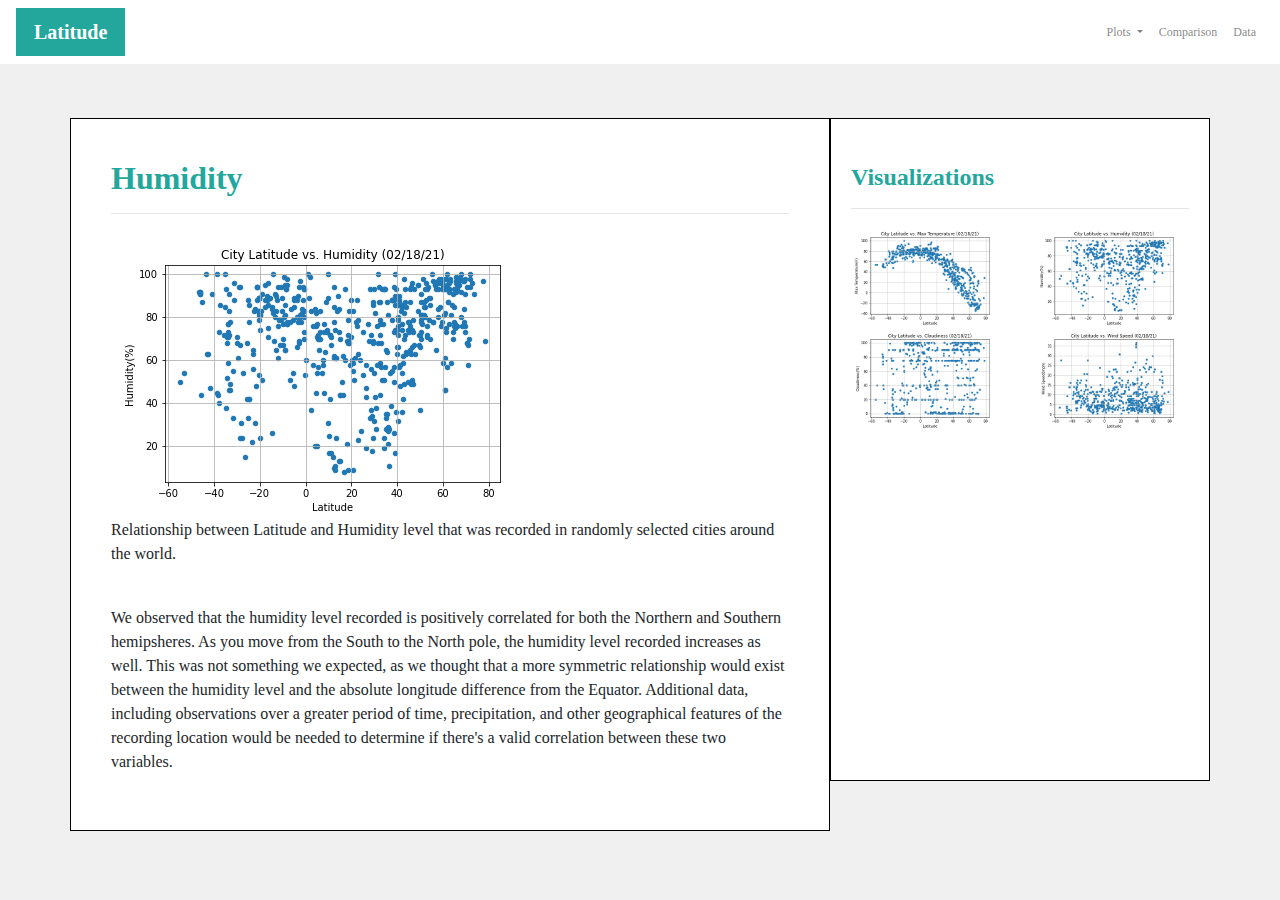
<file: humidity.html>
<!DOCTYPE html>
<html lang="en">

<head>
  <meta charset="UTF-8">
  <meta name="viewport" content="width=device-width, initial-scale=1">
  <title>Web Design Homework</title>
  <link rel="stylesheet" href="https://stackpath.bootstrapcdn.com/bootstrap/4.3.1/css/bootstrap.min.css" integrity="sha384-ggOyR0iXCbMQv3Xipma34MD+dH/1fQ784/j6cY/iJTQUOhcWr7x9JvoRxT2MZw1T" crossorigin="anonymous">
  <link rel="stylesheet" href="style.css">
</head>


<body>

    <nav class="navbar navbar-expand-md navbar-light">

      <a class="navbar-brand" href="index.html">Latitude</a>

      <button class="navbar-toggler" type="button" data-toggle="collapse" data-target="#navbarSupportedContent" aria-controls="navbarSupportedContent" aria-expanded="false" aria-label="Toggle navigation">
        <span class="navbar-toggler-icon"></span>
      </button>
  
      <div class="collapse navbar-collapse" id="navbarSupportedContent">
        <ul class="navbar-nav ml-auto">

          <li class="nav-item dropdown">
            <a class="nav-link dropdown-toggle" href="#" id="navbarDropdown" role="button" data-toggle="dropdown" aria-haspopup="true" aria-expanded="false">
              Plots
            </a>
            <div class="dropdown-menu" aria-labelledby="navbarDropdown">
              <a class="dropdown-item" href="temperature.html">Max Temperature</a>
              <a class="dropdown-item" href="humidity.html">Humidity</a>
              <a class="dropdown-item" href="cloudiness.html">Cloudiness</a>
              <a class="dropdown-item" href="wind.html">Wind Speed</a>
          </li>

          <li class="nav-item">
            <a class="nav-link" href="comparison.html">Comparison</a>
          </li>

          <li class="nav-item">
            <a class="nav-link" href="data.html">Data</a>
          </li>

        </ul>
      </div>

    </nav>

  <div class ="container"> 
    <br>

    <div class="row">

      <div class="col col-12 col-md-8" id = "box">
        <h2 id="header">Humidity</h2>
        <hr>
        <img src="Resources/assets/images/Fig2.png" alt="Humidity Map" class= "imgVisualizations">
        <p>Relationship between Latitude and Humidity level that was recorded in randomly selected cities around the world.</p>
        <br>
        <p>We observed that the humidity level recorded is positively correlated for both the Northern and Southern hemipsheres. As you move from the South to the North pole, the humidity level recorded increases as well. This was not something we expected, as we thought that a more symmetric relationship would exist between the humidity level and the absolute longitude difference from the Equator. Additional data, including observations over a greater period of time, precipitation, and other geographical features of the recording location would be needed to determine if there's a valid correlation between these two variables.</p>
      </div>
      
  
      <div class="col col-12 col-md-4" id = "box2">
        <br>
        <h4 id="header2">Visualizations</h4>
        <hr>
        <div class="row">
          <div class="col">
            <a  href="temperature.html">
              <img src="Resources/assets/images/Fig1.png" alt="Temperature Map" class= "imgVisualizations">
            </a>
          </div>
          <div class="col">
              <a  href="humidity.html">
                <img src="Resources/assets/images/Fig2.png" alt="Humidity Map" class= "imgVisualizations">
              </a>
            </div>
        </div>
        <div class="row">
          <div class="col">
            <a href="cloudiness.html">
              <img src="Resources/assets/images/Fig3.png" alt="Cloudy Map" class= "imgVisualizations">
            </a>
          </div>
          <div class="col">
            <a href="wind.html">
              <img src="Resources/assets/images/Fig4.png" alt="Wind Map" class= "imgVisualizations">
            </a>
          </div>
        </div>
      </div>
  
    </div>  

  </div>

  


<script src="https://code.jquery.com/jquery-3.3.1.slim.min.js" integrity="sha384-q8i/X+965DzO0rT7abK41JStQIAqVgRVzpbzo5smXKp4YfRvH+8abtTE1Pi6jizo" crossorigin="anonymous"></script>
<script src="https://cdnjs.cloudflare.com/ajax/libs/popper.js/1.14.7/umd/popper.min.js" integrity="sha384-UO2eT0CpHqdSJQ6hJty5KVphtPhzWj9WO1clHTMGa3JDZwrnQq4sF86dIHNDz0W1" crossorigin="anonymous"></script>
<script src="https://stackpath.bootstrapcdn.com/bootstrap/4.3.1/js/bootstrap.min.js" integrity="sha384-JjSmVgyd0p3pXB1rRibZUAYoIIy6OrQ6VrjIEaFf/nJGzIxFDsf4x0xIM+B07jRM" crossorigin="anonymous"></script>

</body>

</html>
</file>
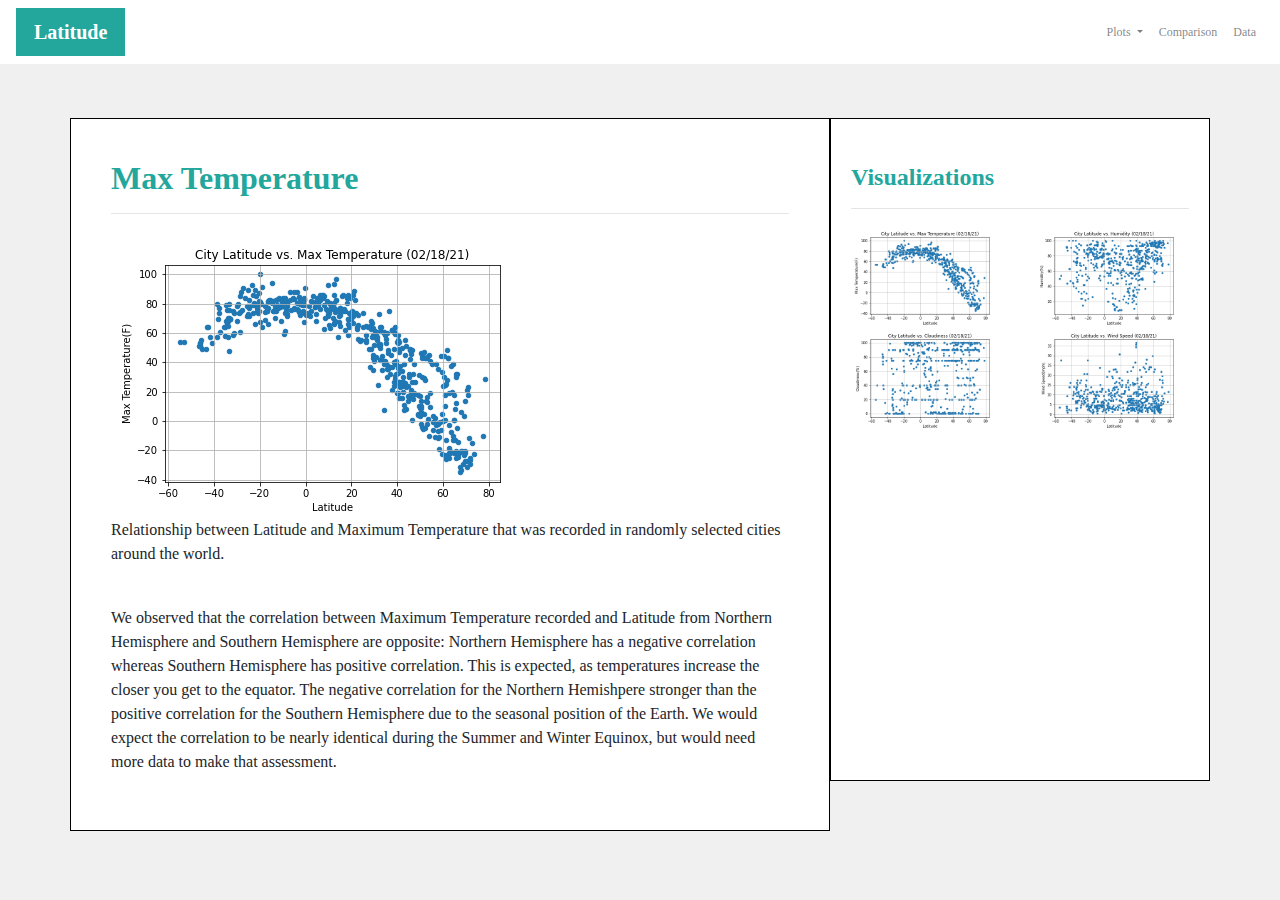
<file: temperature.html>
<!DOCTYPE html>
<html lang="en">

<head>
  <meta charset="UTF-8">
  <meta name="viewport" content="width=device-width, initial-scale=1">
  <title>Web Design Homework</title>
  <link rel="stylesheet" href="https://stackpath.bootstrapcdn.com/bootstrap/4.3.1/css/bootstrap.min.css" integrity="sha384-ggOyR0iXCbMQv3Xipma34MD+dH/1fQ784/j6cY/iJTQUOhcWr7x9JvoRxT2MZw1T" crossorigin="anonymous">
  <link rel="stylesheet" href="style.css">
</head>


<body>

    <nav class="navbar navbar-expand-md navbar-light">

      <a class="navbar-brand" href="index.html">Latitude</a>

      <button class="navbar-toggler" type="button" data-toggle="collapse" data-target="#navbarSupportedContent" aria-controls="navbarSupportedContent" aria-expanded="false" aria-label="Toggle navigation">
        <span class="navbar-toggler-icon"></span>
      </button>
  
      <div class="collapse navbar-collapse" id="navbarSupportedContent">
        <ul class="navbar-nav ml-auto">

          <li class="nav-item dropdown">
            <a class="nav-link dropdown-toggle" href="#" id="navbarDropdown" role="button" data-toggle="dropdown" aria-haspopup="true" aria-expanded="false">
              Plots
            </a>
            <div class="dropdown-menu" aria-labelledby="navbarDropdown">
              <a class="dropdown-item" href="temperature.html">Max Temperature</a>
              <a class="dropdown-item" href="humidity.html">Humidity</a>
              <a class="dropdown-item" href="cloudiness.html">Cloudiness</a>
              <a class="dropdown-item" href="wind.html">Wind Speed</a>
          </li>

          <li class="nav-item">
            <a class="nav-link" href="comparison.html">Comparison</a>
          </li>

          <li class="nav-item">
            <a class="nav-link" href="data.html">Data</a>
          </li>

        </ul>
      </div>

    </nav>

  <div class ="container"> 
    <br>

    <div class="row">

      <div class="col col-12 col-md-8" id = "box">
        <h2 id="header">Max Temperature</h2>
        <hr>
        <img src="Resources/assets/images/Fig1.png" alt="Temperature Map">
        <p>Relationship between Latitude and Maximum Temperature that was recorded in randomly selected cities around the world.</p>
        <br>
        <p>We observed that the correlation between Maximum Temperature recorded and Latitude from Northern Hemisphere and Southern Hemisphere are opposite: Northern Hemisphere has a negative correlation whereas Southern Hemisphere has positive correlation. This is expected, as temperatures increase the closer you get to the equator. The negative correlation for the Northern Hemishpere stronger than the positive correlation for the Southern Hemisphere due to the seasonal position of the Earth. We would expect the correlation to be nearly identical during the Summer and Winter Equinox, but would need more data to make that assessment.</p>
      </div>
      
  
      <div class="col col-12 col-md-4" id = "box2">
        <br>
        <h4 id="header2">Visualizations</h4>
        <hr>
        <div class="row">
          <div class="col">
            <a  href="temperature.html">
              <img src="Resources/assets/images/Fig1.png" alt="Temperature Map" class= "imgVisualizations">
            </a>
          </div>
          <div class="col">
              <a  href="humidity.html">
                <img src="Resources/assets/images/Fig2.png" alt="Humidity Map" class= "imgVisualizations">
              </a>
            </div>
        </div>
        <div class="row">
          <div class="col">
            <a href="cloudiness.html">
              <img src="Resources/assets/images/Fig3.png" alt="Cloudy Map" class= "imgVisualizations">
            </a>
          </div>
          <div class="col">
            <a href="wind.html">
              <img src="Resources/assets/images/Fig4.png" alt="Wind Map" class= "imgVisualizations">
            </a>
          </div>
        </div>
      </div>
  
    </div>  

  </div>

  


<script src="https://code.jquery.com/jquery-3.3.1.slim.min.js" integrity="sha384-q8i/X+965DzO0rT7abK41JStQIAqVgRVzpbzo5smXKp4YfRvH+8abtTE1Pi6jizo" crossorigin="anonymous"></script>
<script src="https://cdnjs.cloudflare.com/ajax/libs/popper.js/1.14.7/umd/popper.min.js" integrity="sha384-UO2eT0CpHqdSJQ6hJty5KVphtPhzWj9WO1clHTMGa3JDZwrnQq4sF86dIHNDz0W1" crossorigin="anonymous"></script>
<script src="https://stackpath.bootstrapcdn.com/bootstrap/4.3.1/js/bootstrap.min.js" integrity="sha384-JjSmVgyd0p3pXB1rRibZUAYoIIy6OrQ6VrjIEaFf/nJGzIxFDsf4x0xIM+B07jRM" crossorigin="anonymous"></script>

</body>

</html>
</file>
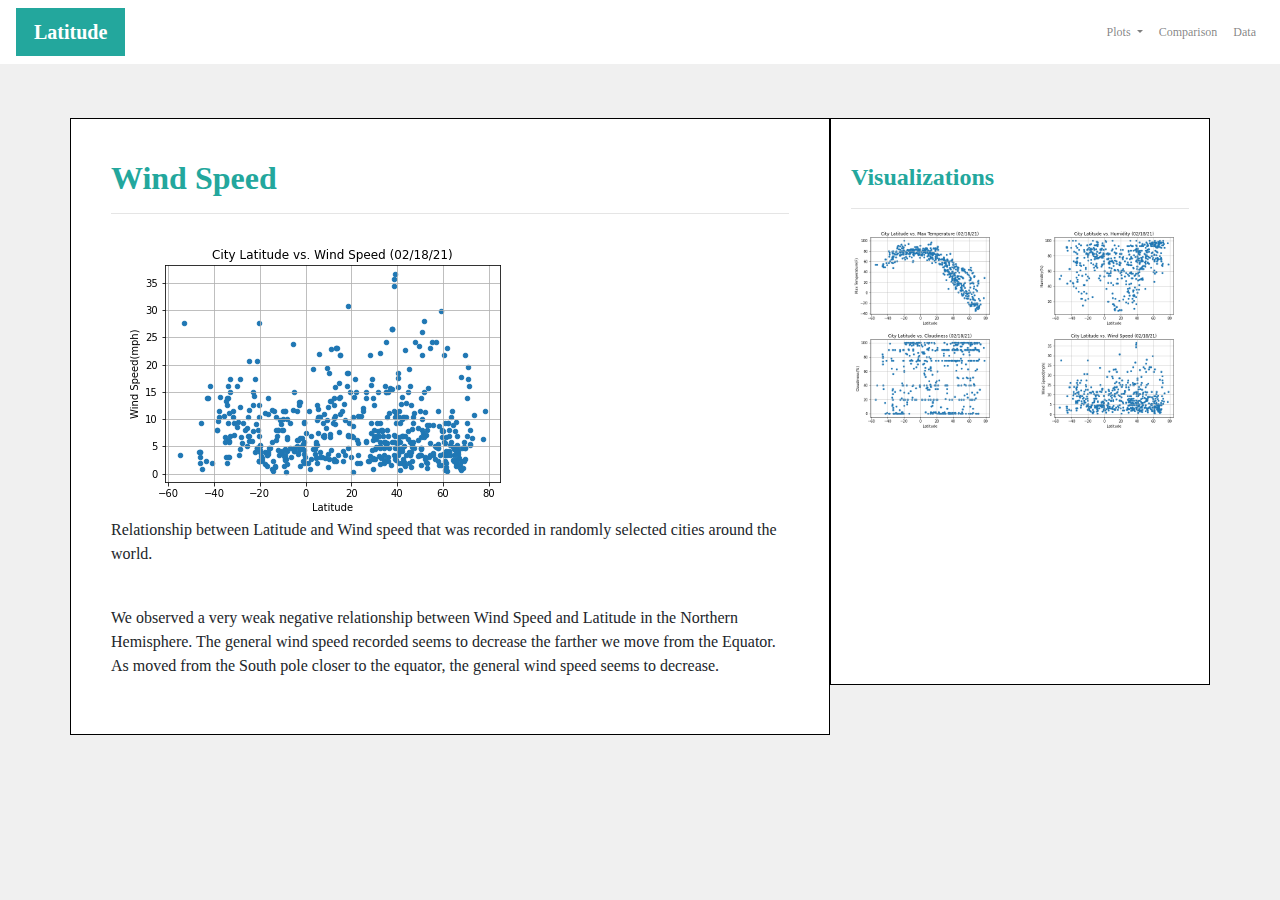
<file: wind.html>
<!DOCTYPE html>
<html lang="en">

<head>
  <meta charset="UTF-8">
  <meta name="viewport" content="width=device-width, initial-scale=1">
  <title>Web Design Homework</title>
  <link rel="stylesheet" href="https://stackpath.bootstrapcdn.com/bootstrap/4.3.1/css/bootstrap.min.css" integrity="sha384-ggOyR0iXCbMQv3Xipma34MD+dH/1fQ784/j6cY/iJTQUOhcWr7x9JvoRxT2MZw1T" crossorigin="anonymous">
  <link rel="stylesheet" href="style.css">
</head>


<body>

    <nav class="navbar navbar-expand-md navbar-light">

      <a class="navbar-brand" href="index.html">Latitude</a>

      <button class="navbar-toggler" type="button" data-toggle="collapse" data-target="#navbarSupportedContent" aria-controls="navbarSupportedContent" aria-expanded="false" aria-label="Toggle navigation">
        <span class="navbar-toggler-icon"></span>
      </button>
  
      <div class="collapse navbar-collapse" id="navbarSupportedContent">
        <ul class="navbar-nav ml-auto">

          <li class="nav-item dropdown">
            <a class="nav-link dropdown-toggle" href="#" id="navbarDropdown" role="button" data-toggle="dropdown" aria-haspopup="true" aria-expanded="false">
              Plots
            </a>
            <div class="dropdown-menu" aria-labelledby="navbarDropdown">
              <a class="dropdown-item" href="temperature.html">Max Temperature</a>
              <a class="dropdown-item" href="humidity.html">Humidity</a>
              <a class="dropdown-item" href="cloudiness.html">Cloudiness</a>
              <a class="dropdown-item" href="wind.html">Wind Speed</a>
          </li>

          <li class="nav-item">
            <a class="nav-link" href="comparison.html">Comparison</a>
          </li>

          <li class="nav-item">
            <a class="nav-link" href="data.html">Data</a>
          </li>

        </ul>
      </div>

    </nav>

  <div class ="container"> 
    <br>

    <div class="row">

      <div class="col col-12 col-md-8" id = "box">
        <h2 id="header">Wind Speed</h2>
        <hr>
        <img src="Resources/assets/images/Fig4.png" alt="Wind Map" class= "imgVisualizations">
        <p>Relationship between Latitude and Wind speed that was recorded in randomly selected cities around the world.</p>
        <br>
        <p>We observed a very weak negative relationship between Wind Speed and Latitude in the Northern Hemisphere. The general wind speed recorded seems to decrease the farther we move from the Equator. As moved from the South pole closer to the equator, the general wind speed seems to decrease.</p>
      </div>
      
  
      <div class="col col-12 col-md-4" id = "box2">
        <br>
        <h4 id="header2">Visualizations</h4>
        <hr>
        <div class="row">
          <div class="col">
            <a  href="temperature.html">
              <img src="Resources/assets/images/Fig1.png" alt="Temperature Map" class= "imgVisualizations">
            </a>
          </div>
          <div class="col">
              <a  href="humidity.html">
                <img src="Resources/assets/images/Fig2.png" alt="Humidity Map" class= "imgVisualizations">
              </a>
            </div>
        </div>
        <div class="row">
          <div class="col">
            <a href="cloudiness.html">
              <img src="Resources/assets/images/Fig3.png" alt="Cloudy Map" class= "imgVisualizations">
            </a>
          </div>
          <div class="col">
            <a href="wind.html">
              <img src="Resources/assets/images/Fig4.png" alt="Wind Map" class= "imgVisualizations">
            </a>
          </div>
        </div>
      </div>
  
    </div>  

  </div>

  


<script src="https://code.jquery.com/jquery-3.3.1.slim.min.js" integrity="sha384-q8i/X+965DzO0rT7abK41JStQIAqVgRVzpbzo5smXKp4YfRvH+8abtTE1Pi6jizo" crossorigin="anonymous"></script>
<script src="https://cdnjs.cloudflare.com/ajax/libs/popper.js/1.14.7/umd/popper.min.js" integrity="sha384-UO2eT0CpHqdSJQ6hJty5KVphtPhzWj9WO1clHTMGa3JDZwrnQq4sF86dIHNDz0W1" crossorigin="anonymous"></script>
<script src="https://stackpath.bootstrapcdn.com/bootstrap/4.3.1/js/bootstrap.min.js" integrity="sha384-JjSmVgyd0p3pXB1rRibZUAYoIIy6OrQ6VrjIEaFf/nJGzIxFDsf4x0xIM+B07jRM" crossorigin="anonymous"></script>

</body>

</html>
</file>
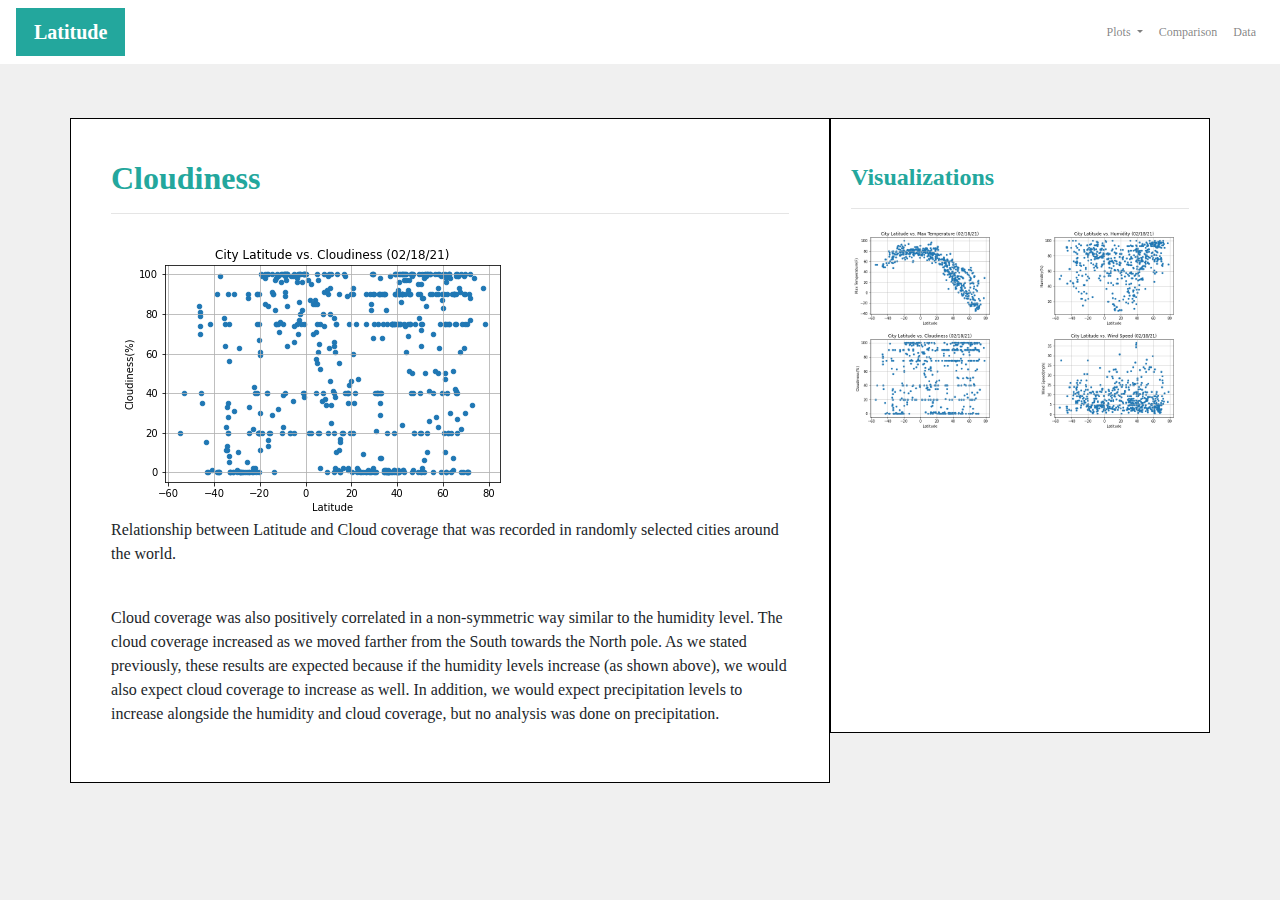
<file: Pages/cloudiness.html>
<!DOCTYPE html>
<html lang="en">

<head>
  <meta charset="UTF-8">
  <meta name="viewport" content="width=device-width, initial-scale=1">
  <title>Web Design Homework</title>
  <link rel="stylesheet" href="https://stackpath.bootstrapcdn.com/bootstrap/4.3.1/css/bootstrap.min.css" integrity="sha384-ggOyR0iXCbMQv3Xipma34MD+dH/1fQ784/j6cY/iJTQUOhcWr7x9JvoRxT2MZw1T" crossorigin="anonymous">
  <link rel="stylesheet" href="../CSS/style.css">
</head>


<body>

    <nav class="navbar navbar-expand-md navbar-light">

      <a class="navbar-brand" href="../index.html">Latitude</a>

      <button class="navbar-toggler" type="button" data-toggle="collapse" data-target="#navbarSupportedContent" aria-controls="navbarSupportedContent" aria-expanded="false" aria-label="Toggle navigation">
        <span class="navbar-toggler-icon"></span>
      </button>
  
      <div class="collapse navbar-collapse" id="navbarSupportedContent">
        <ul class="navbar-nav ml-auto">

          <li class="nav-item dropdown">
            <a class="nav-link dropdown-toggle" href="#" id="navbarDropdown" role="button" data-toggle="dropdown" aria-haspopup="true" aria-expanded="false">
              Plots
            </a>
            <div class="dropdown-menu" aria-labelledby="navbarDropdown">
              <a class="dropdown-item" href="temperature.html">Max Temperature</a>
              <a class="dropdown-item" href="humidity.html">Humidity</a>
              <a class="dropdown-item" href="cloudiness.html">Cloudiness</a>
              <a class="dropdown-item" href="wind.html">Wind Speed</a>
          </li>

          <li class="nav-item">
            <a class="nav-link" href="comparison.html">Comparison</a>
          </li>

          <li class="nav-item">
            <a class="nav-link" href="data.html">Data</a>
          </li>

        </ul>
      </div>

    </nav>

  <div class ="container"> 
    <br>

    <div class="row">

      <div class="col col-12 col-md-8" id = "box">
        <h2 id="header">Cloudiness</h2>
        <hr>
        <img src="../Resources/assets/images/Fig3.png" alt="Cloudy Map">
        <p>Relationship between Latitude and Cloud coverage that was recorded in randomly selected cities around the world.</p>
        <br>
        <p>Cloud coverage was also positively correlated in a non-symmetric way similar to the humidity level. The cloud coverage increased as we moved farther from the South towards the North pole. As we stated previously, these results are expected because if the humidity levels increase (as shown above), we would also expect cloud coverage to increase as well. In addition, we would expect precipitation levels to increase alongside the humidity and cloud coverage, but no analysis was done on precipitation.</p>
      </div>
      
  
      <div class="col col-12 col-md-4" id = "box2">
        <br>
        <h4 id="header2">Visualizations</h4>
        <hr>
        <div class="row">
          <div class="col">
            <a  href="temperature.html">
              <img src="../Resources/assets/images/Fig1.png" alt="Temperature Map">
            </a>
          </div>
          <div class="col">
              <a  href="humidity.html">
                <img src="../Resources/assets/images/Fig2.png" alt="Humidity Map">
              </a>
            </div>
        </div>
        <div class="row">
          <div class="col">
            <a href="cloudiness.html">
              <img  src="../Resources/assets/images/Fig3.png" alt="Cloudy Map">
            </a>
          </div>
          <div class="col">
            <a href="wind.html">
              <img src="../Resources/assets/images/Fig4.png" alt="Wind Map">
            </a>
          </div>
        </div>
      </div>
  
    </div>  

  </div>

  


<script src="https://code.jquery.com/jquery-3.3.1.slim.min.js" integrity="sha384-q8i/X+965DzO0rT7abK41JStQIAqVgRVzpbzo5smXKp4YfRvH+8abtTE1Pi6jizo" crossorigin="anonymous"></script>
<script src="https://cdnjs.cloudflare.com/ajax/libs/popper.js/1.14.7/umd/popper.min.js" integrity="sha384-UO2eT0CpHqdSJQ6hJty5KVphtPhzWj9WO1clHTMGa3JDZwrnQq4sF86dIHNDz0W1" crossorigin="anonymous"></script>
<script src="https://stackpath.bootstrapcdn.com/bootstrap/4.3.1/js/bootstrap.min.js" integrity="sha384-JjSmVgyd0p3pXB1rRibZUAYoIIy6OrQ6VrjIEaFf/nJGzIxFDsf4x0xIM+B07jRM" crossorigin="anonymous"></script>

</body>

</html>
</file>
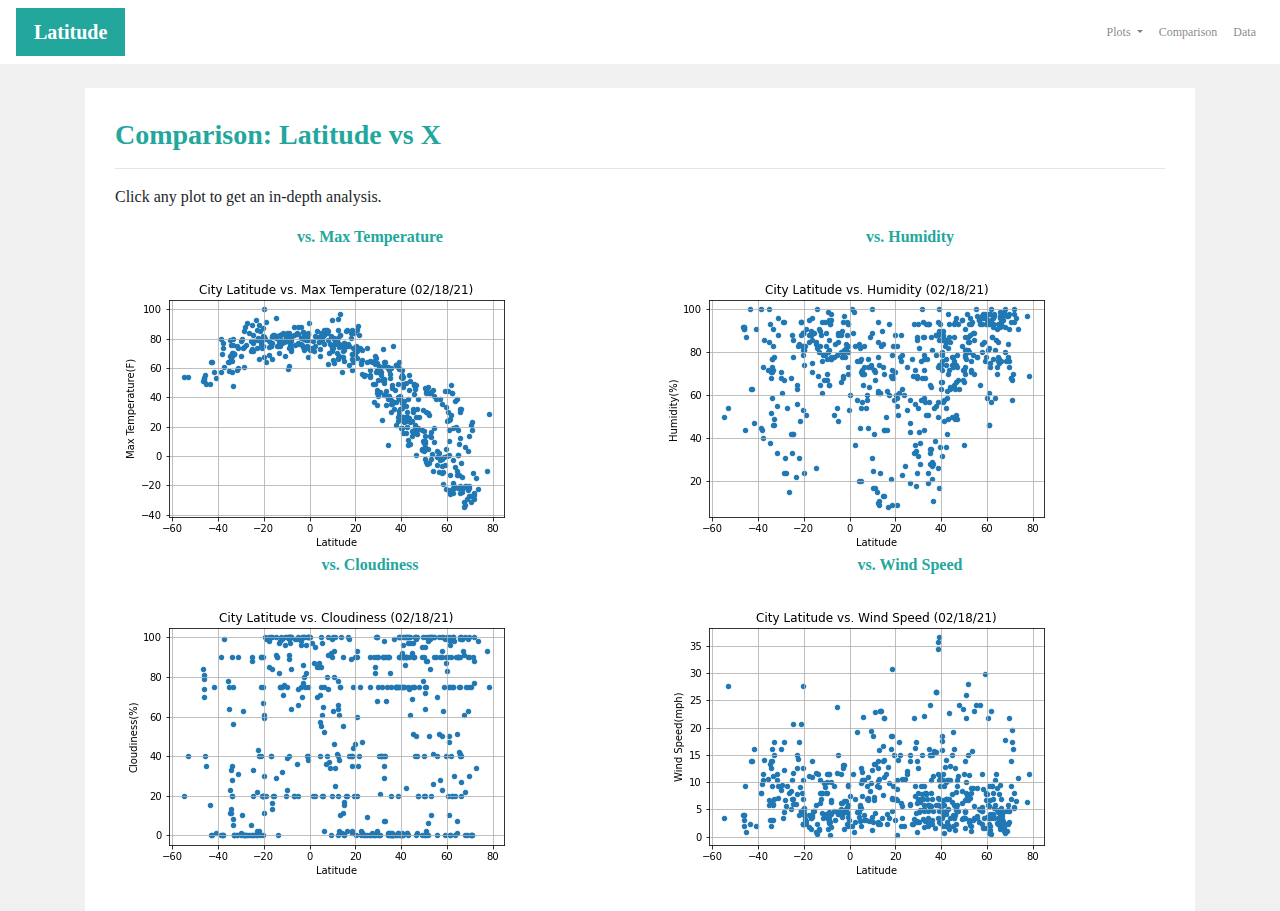
<file: Pages/comparison.html>
<!DOCTYPE html>
<html lang="en">

<head>
  <meta charset="UTF-8">
  <meta name="viewport" content="width=device-width, initial-scale=1">
  <title>Web Design Homework</title>
  <link rel="stylesheet" href="https://stackpath.bootstrapcdn.com/bootstrap/4.3.1/css/bootstrap.min.css" integrity="sha384-ggOyR0iXCbMQv3Xipma34MD+dH/1fQ784/j6cY/iJTQUOhcWr7x9JvoRxT2MZw1T" crossorigin="anonymous">
  <link rel="stylesheet" href="../CSS/style.css">
</head>


<body>

    <nav class="navbar navbar-expand-md navbar-light">

      <a class="navbar-brand" href="../index.html">Latitude</a>

      <button class="navbar-toggler" type="button" data-toggle="collapse" data-target="#navbarSupportedContent" aria-controls="navbarSupportedContent" aria-expanded="false" aria-label="Toggle navigation">
        <span class="navbar-toggler-icon"></span>
      </button>
  
      <div class="collapse navbar-collapse" id="navbarSupportedContent">
        <ul class="navbar-nav ml-auto">

          <li class="nav-item dropdown">
            <a class="nav-link dropdown-toggle" href="#" id="navbarDropdown" role="button" data-toggle="dropdown" aria-haspopup="true" aria-expanded="false">
              Plots
            </a>
            <div class="dropdown-menu" aria-labelledby="navbarDropdown">
              <a class="dropdown-item" href="temperature.html">Max Temperature</a>
              <a class="dropdown-item" href="humidity.html">Humidity</a>
              <a class="dropdown-item" href="cloudiness.html">Cloudiness</a>
              <a class="dropdown-item" href="wind.html">Wind Speed</a>
          </li>

          <li class="nav-item">
            <a class="nav-link" href="comparison.html">Comparison</a>
          </li>

          <li class="nav-item">
            <a class="nav-link" href="data.html">Data</a>
          </li>

        </ul>
      </div>

    </nav>

  <div class ="container"> 
    <br>

    <div class="col col-12 col-md-12" id="box3">
      <h3 id="header2">Comparison: Latitude vs X</h3>
      <hr>
      <p>Click any plot to get an in-depth analysis.</p>

      <div class="row">
       
        <div class="col col-12 col-md-6">
          <p class = "green">vs. Max Temperature</p>
          <a href="temperature.html">
            <img src="../Resources/assets/images/Fig1.png" alt="Temperature Map">
          </a>
        </div>
        
        <div class="col col-12 col-md-6">
          <p class = "green">vs. Humidity</p>
            <a  href="humidity.html">
              <img src="../Resources/assets/images/Fig2.png" alt="Humidity Map">
            </a>
          </div>

        <div class="col col-12 col-md-6">
          <p class = "green">vs. Cloudiness</p>
          <a href="cloudiness.html">
            <img src="../Resources/assets/images/Fig3.png" alt="Cloudy Map">
          </a>
        </div>
     
        <div class="col col-12 col-md-6">
          <p class = "green">vs. Wind Speed</p>
          <a  href="wind.html">
            <img src="../Resources/assets/images/Fig4.png" alt="Wind Map">
          </a>
        </div>
      </div>
    </div>


  </div>

  


<script src="https://code.jquery.com/jquery-3.3.1.slim.min.js" integrity="sha384-q8i/X+965DzO0rT7abK41JStQIAqVgRVzpbzo5smXKp4YfRvH+8abtTE1Pi6jizo" crossorigin="anonymous"></script>
<script src="https://cdnjs.cloudflare.com/ajax/libs/popper.js/1.14.7/umd/popper.min.js" integrity="sha384-UO2eT0CpHqdSJQ6hJty5KVphtPhzWj9WO1clHTMGa3JDZwrnQq4sF86dIHNDz0W1" crossorigin="anonymous"></script>
<script src="https://stackpath.bootstrapcdn.com/bootstrap/4.3.1/js/bootstrap.min.js" integrity="sha384-JjSmVgyd0p3pXB1rRibZUAYoIIy6OrQ6VrjIEaFf/nJGzIxFDsf4x0xIM+B07jRM" crossorigin="anonymous"></script>

</body>

</html>
</file>
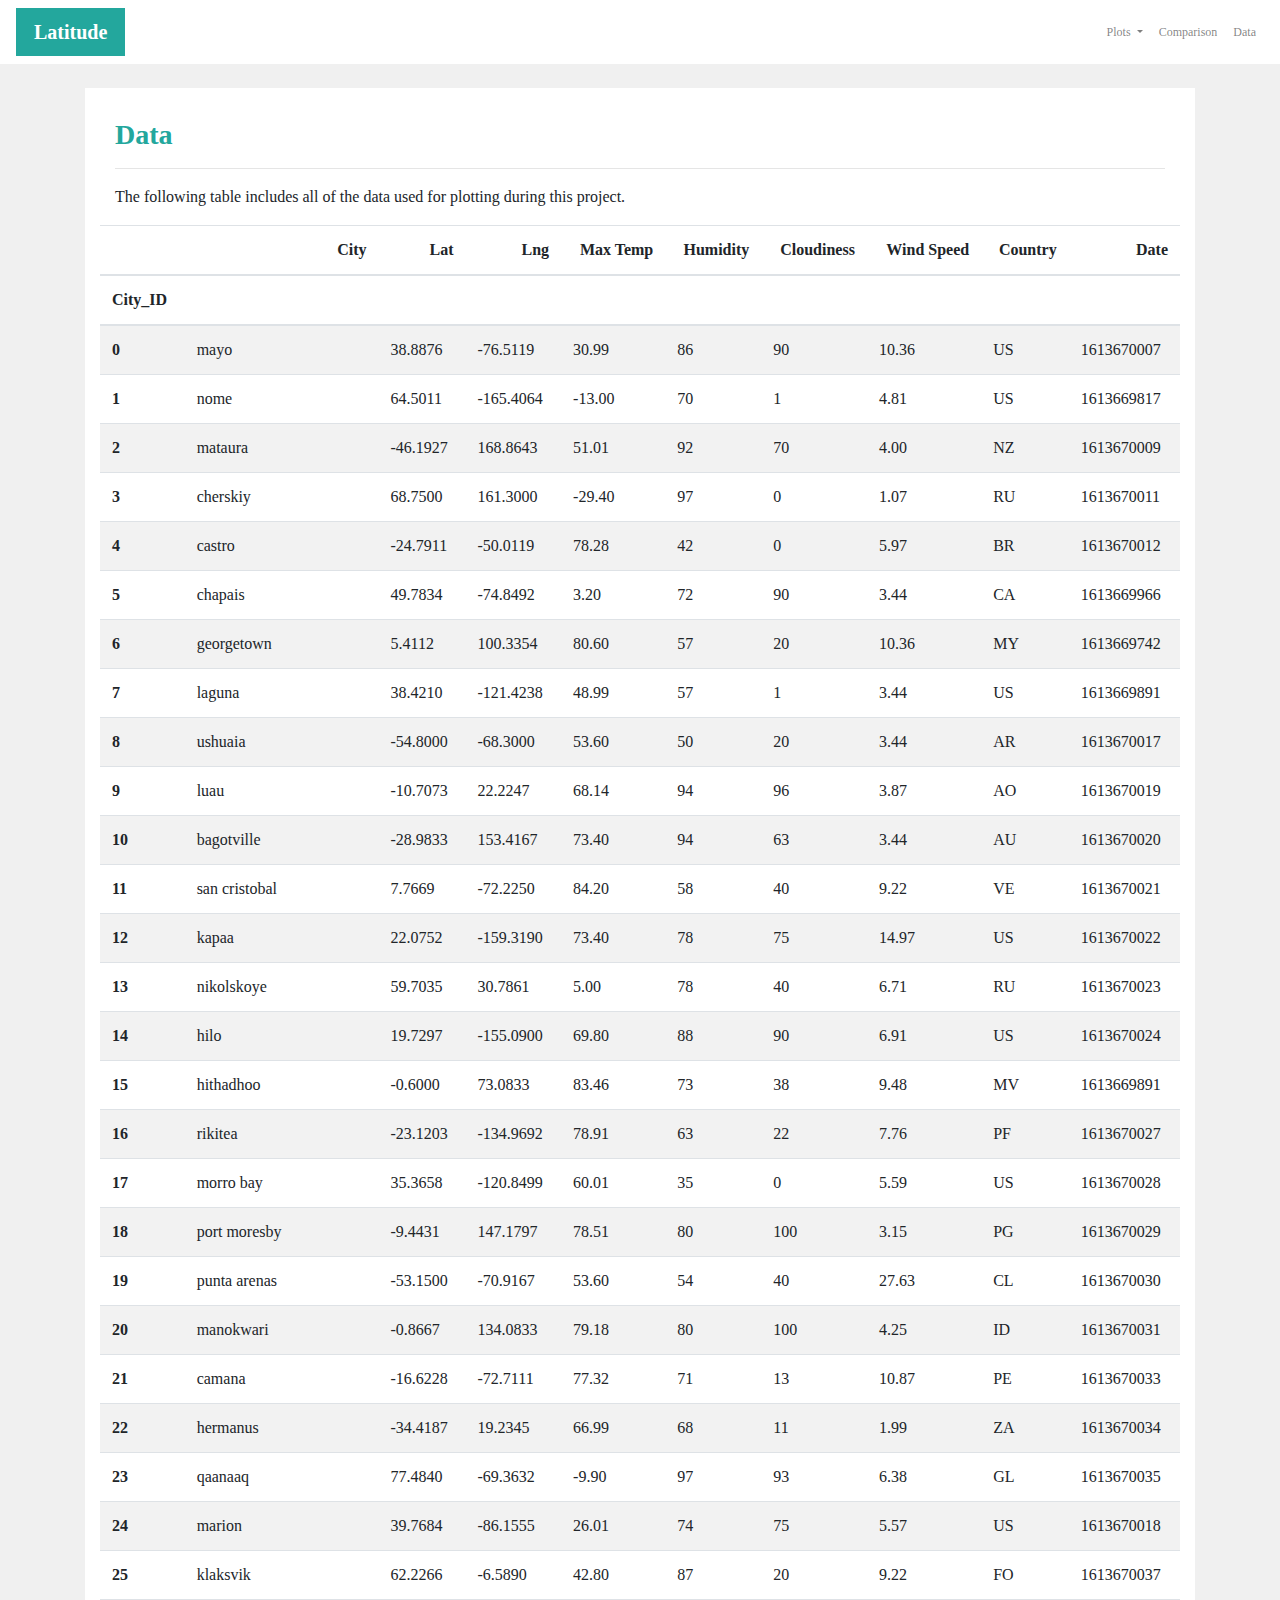
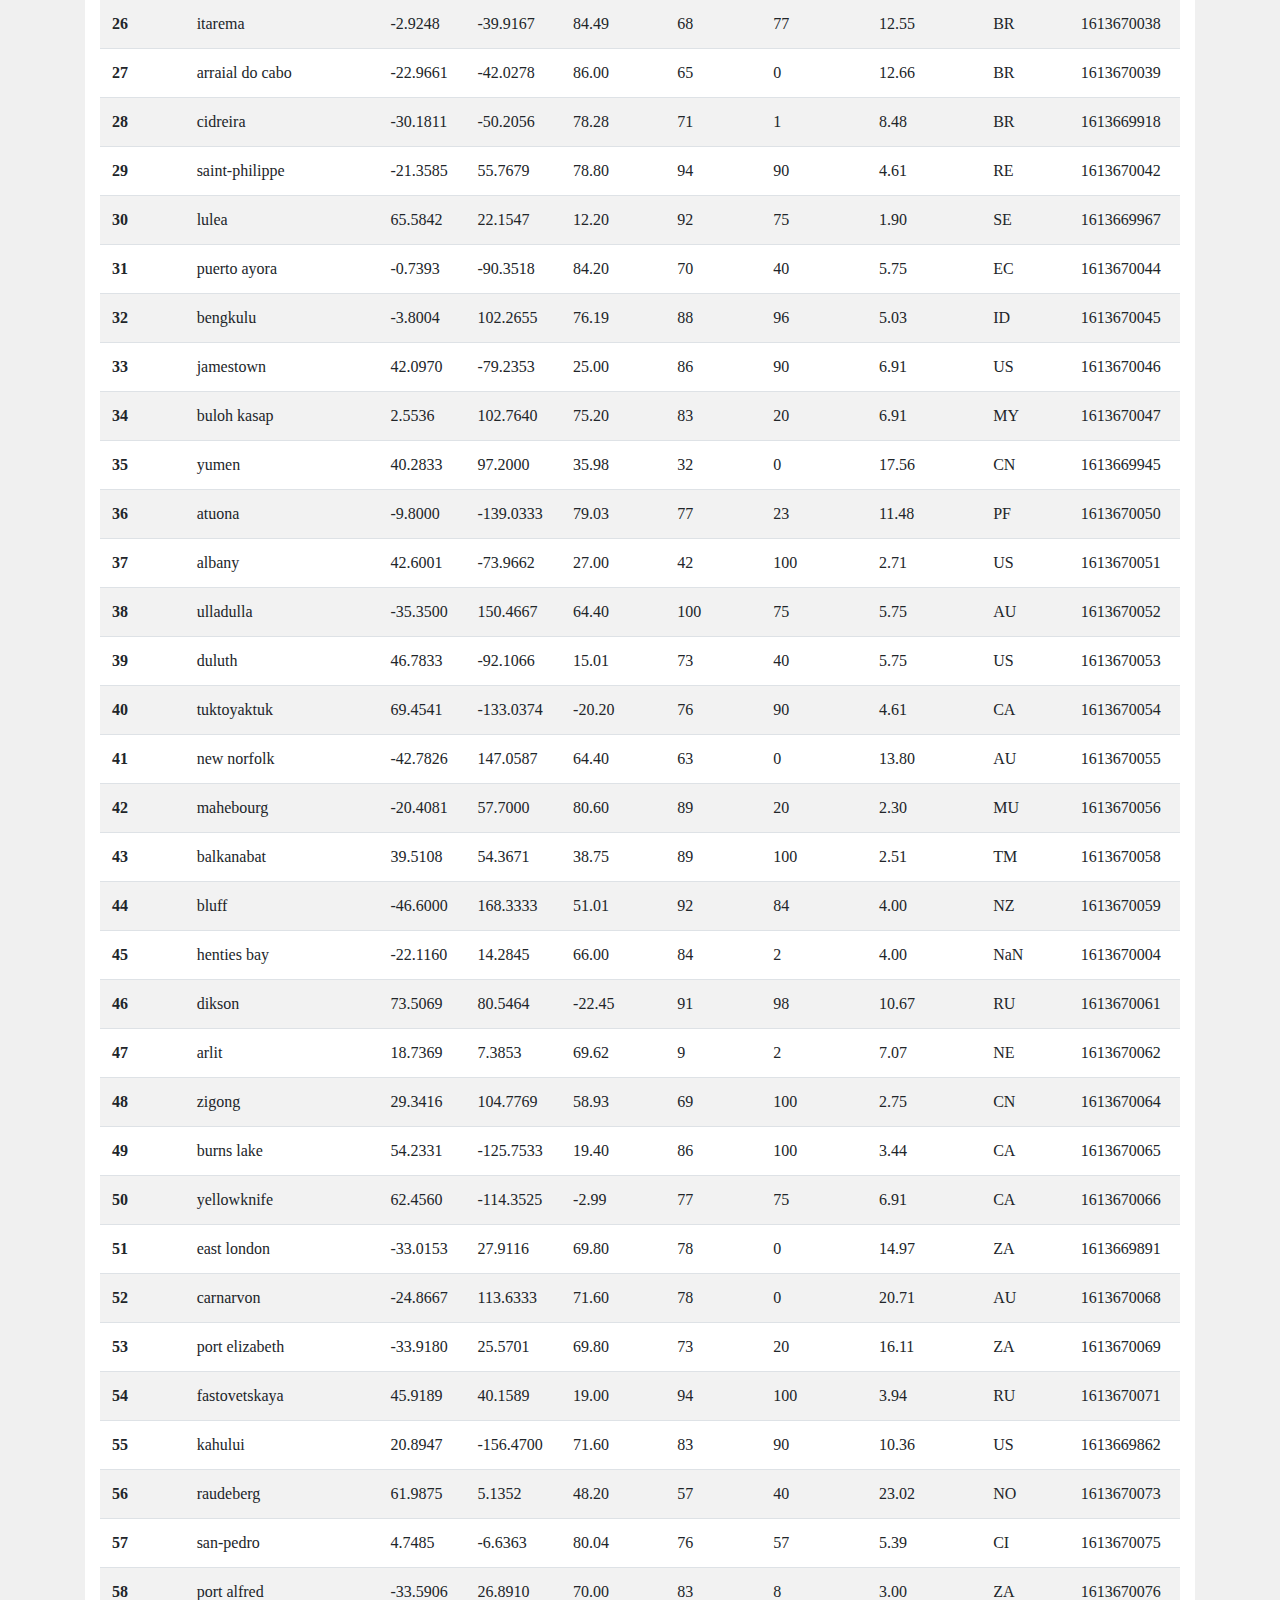
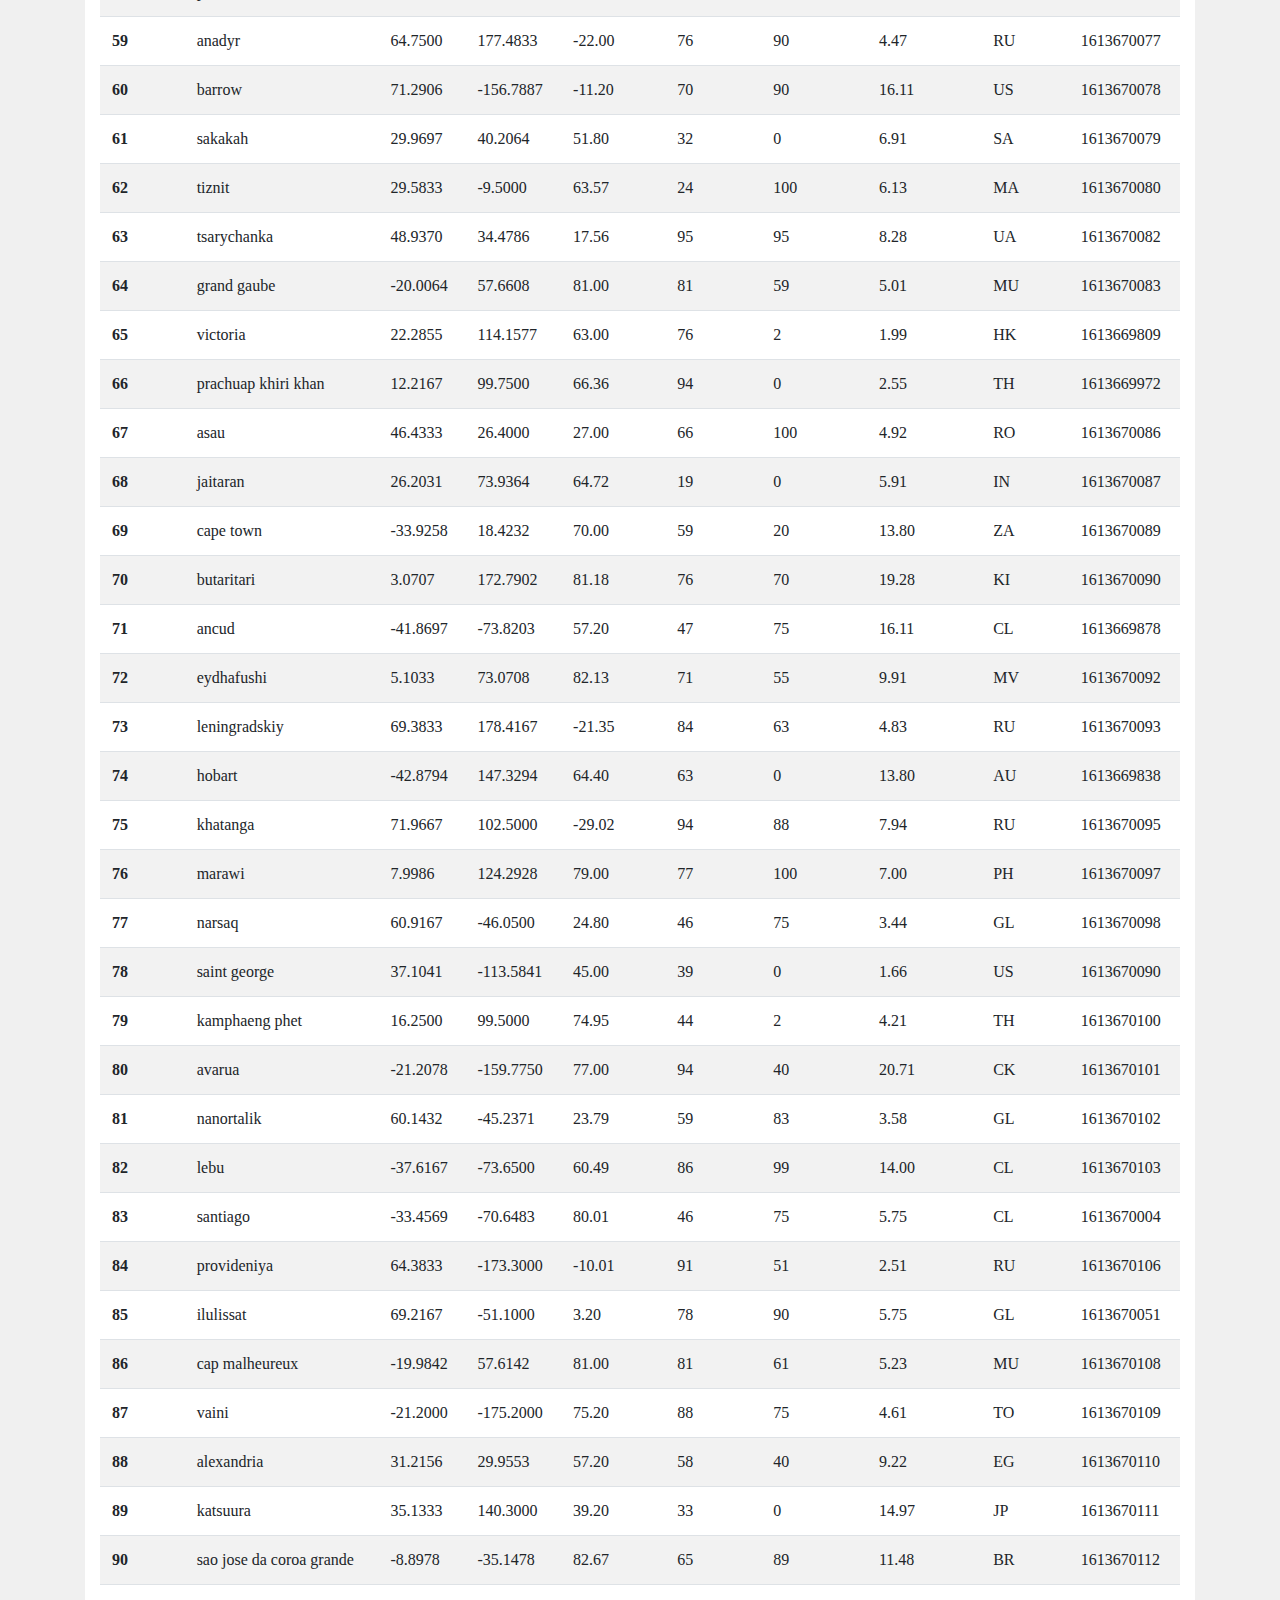
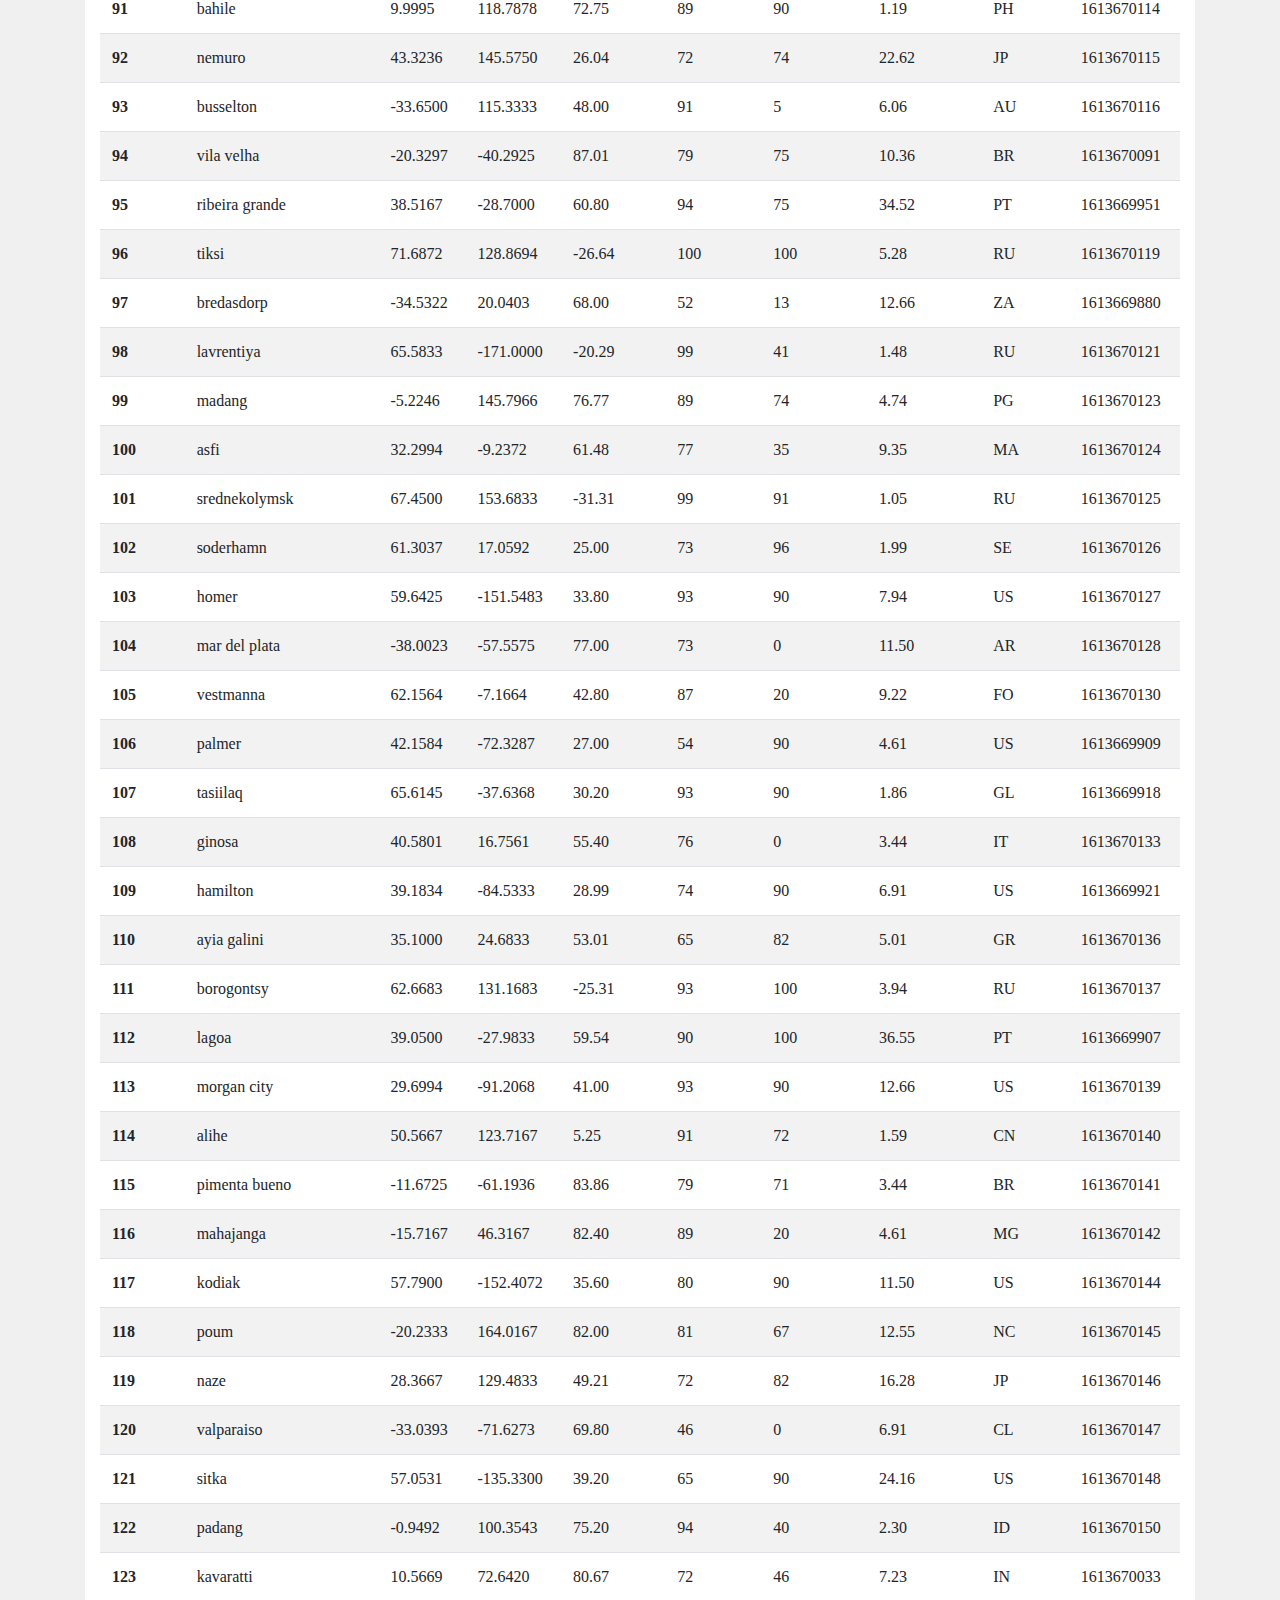
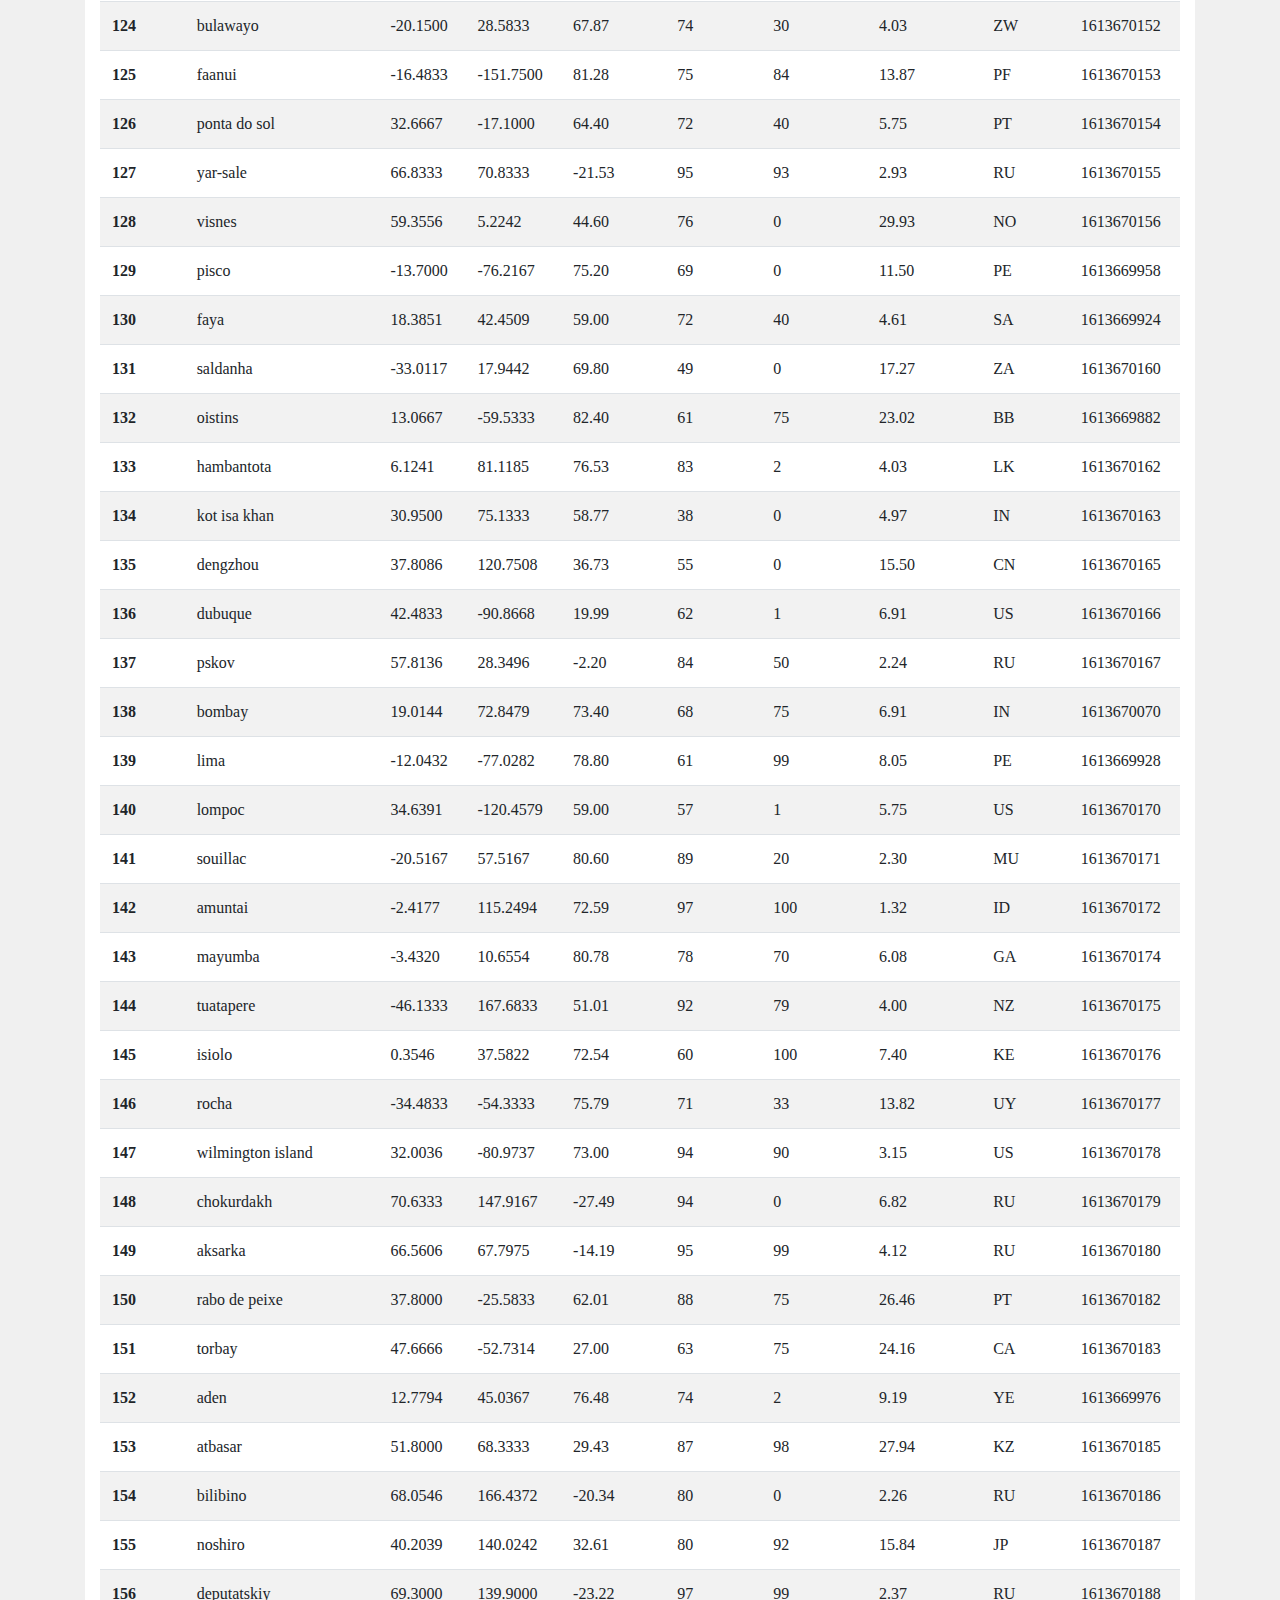
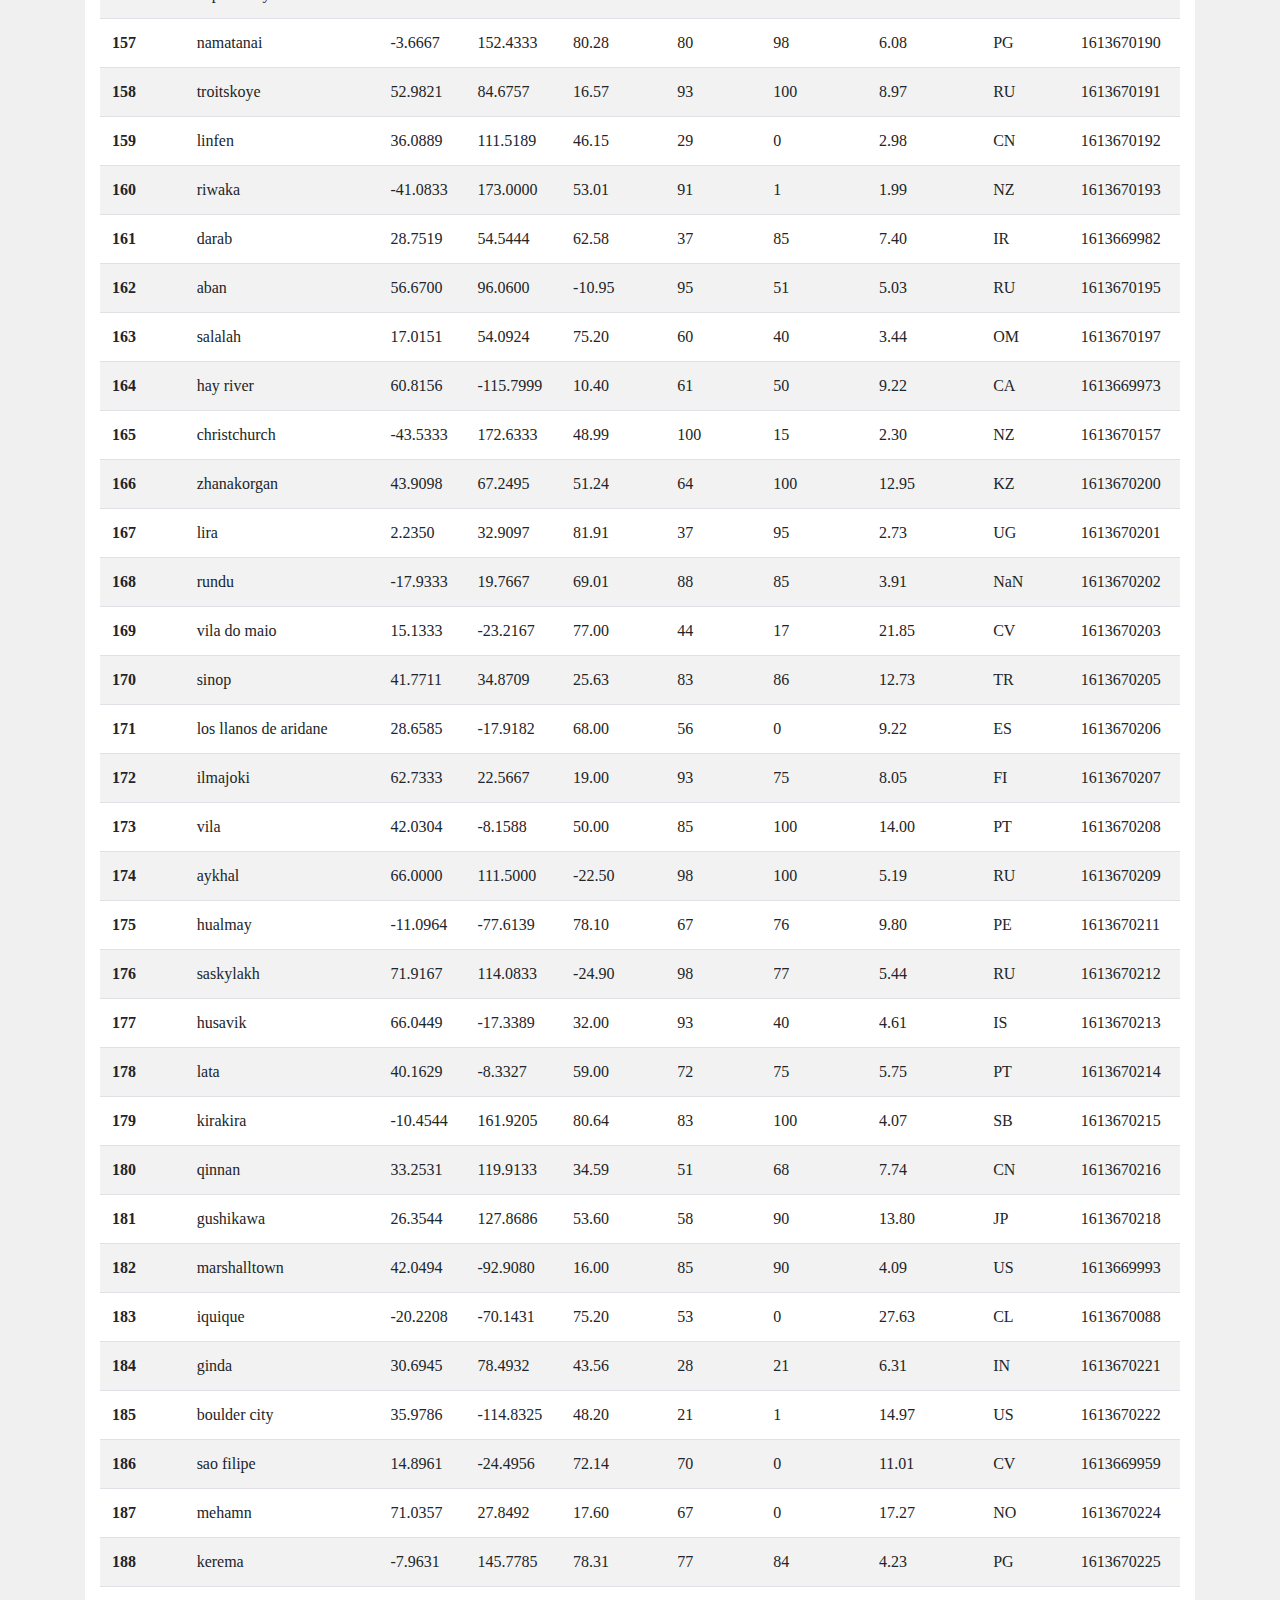
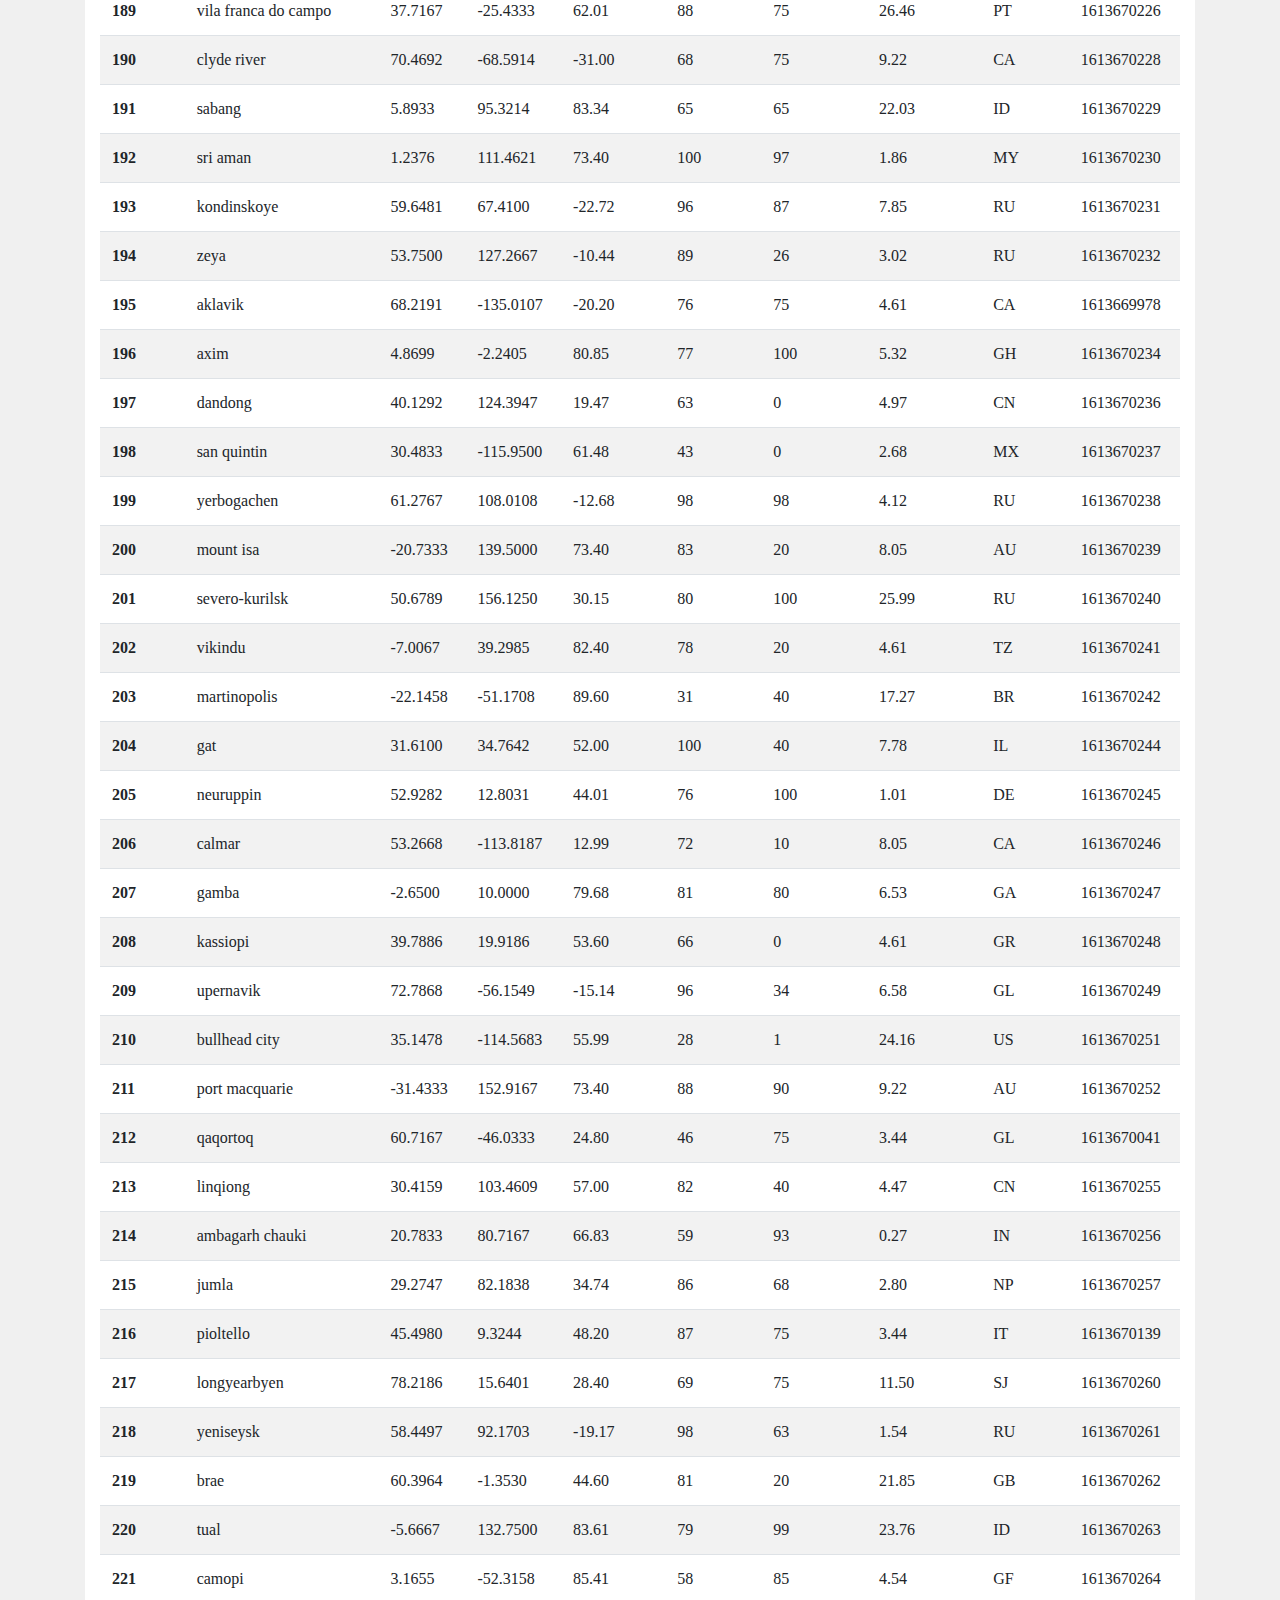
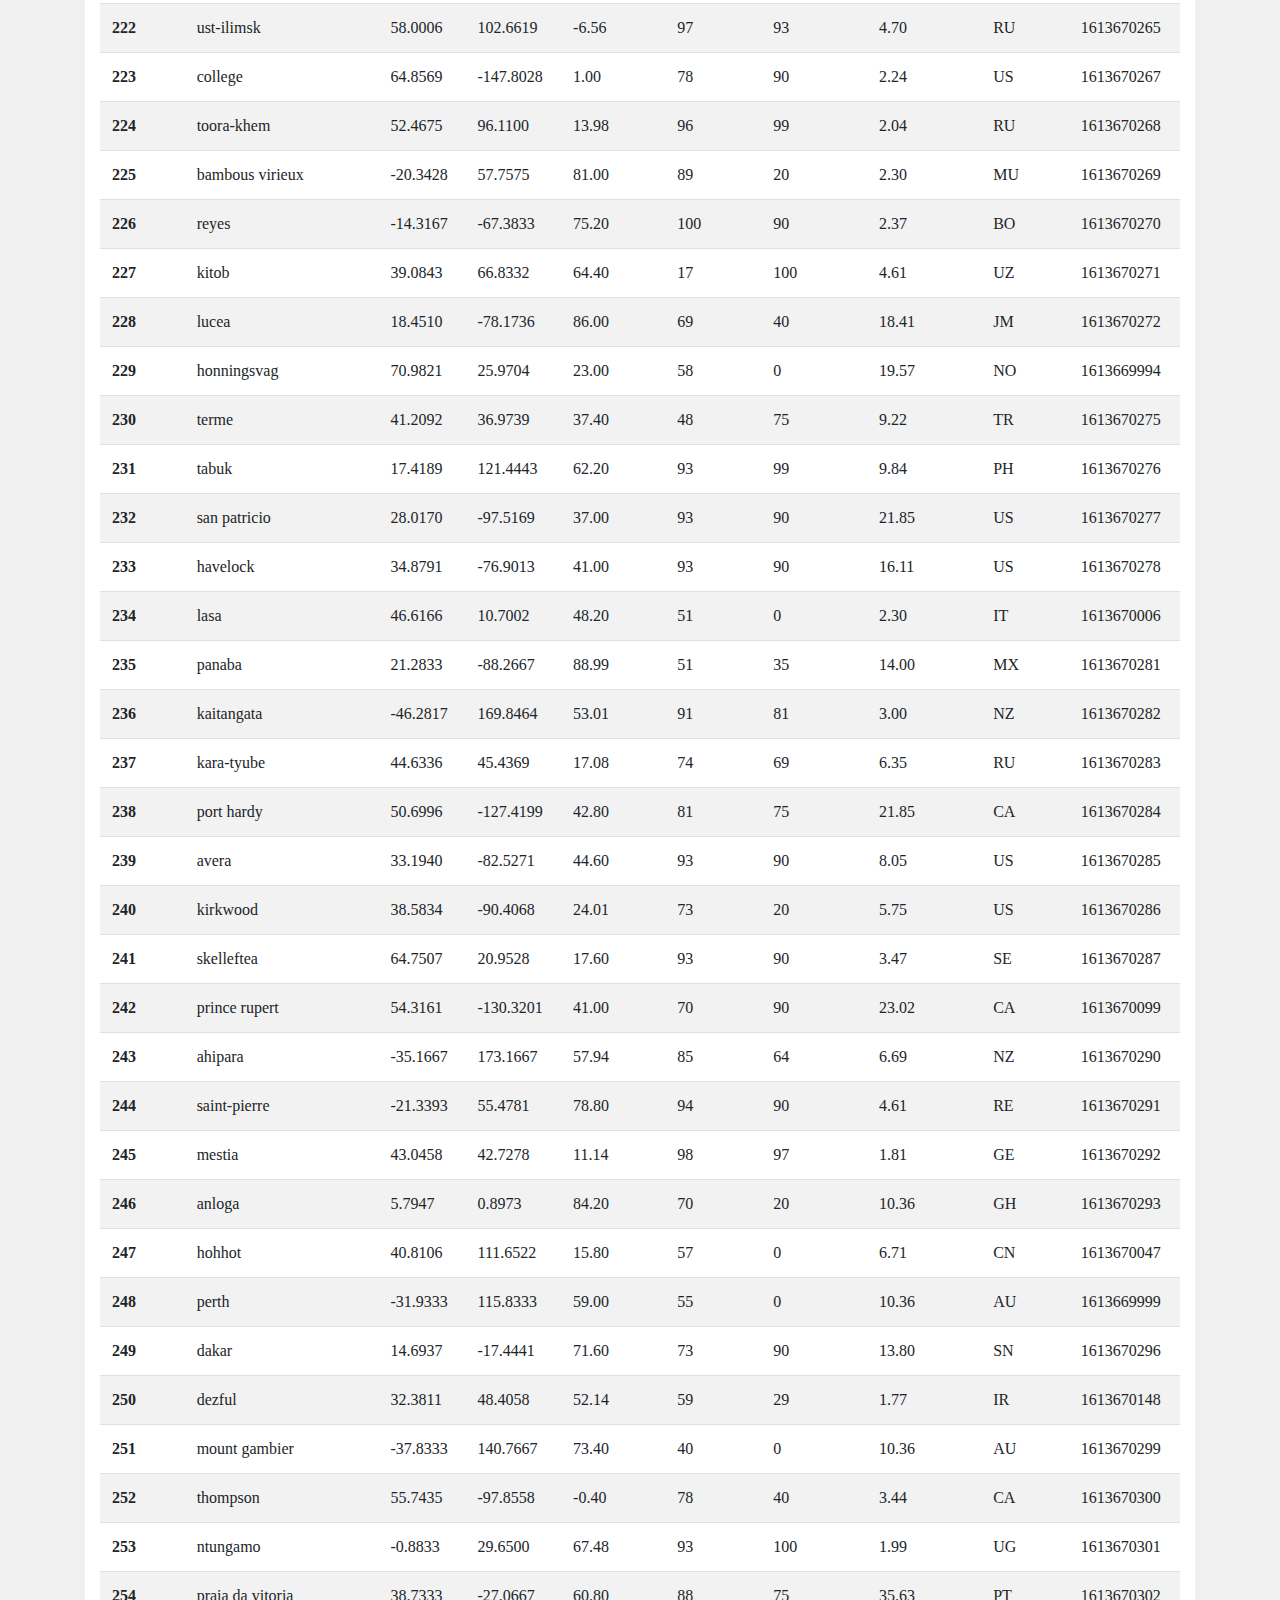
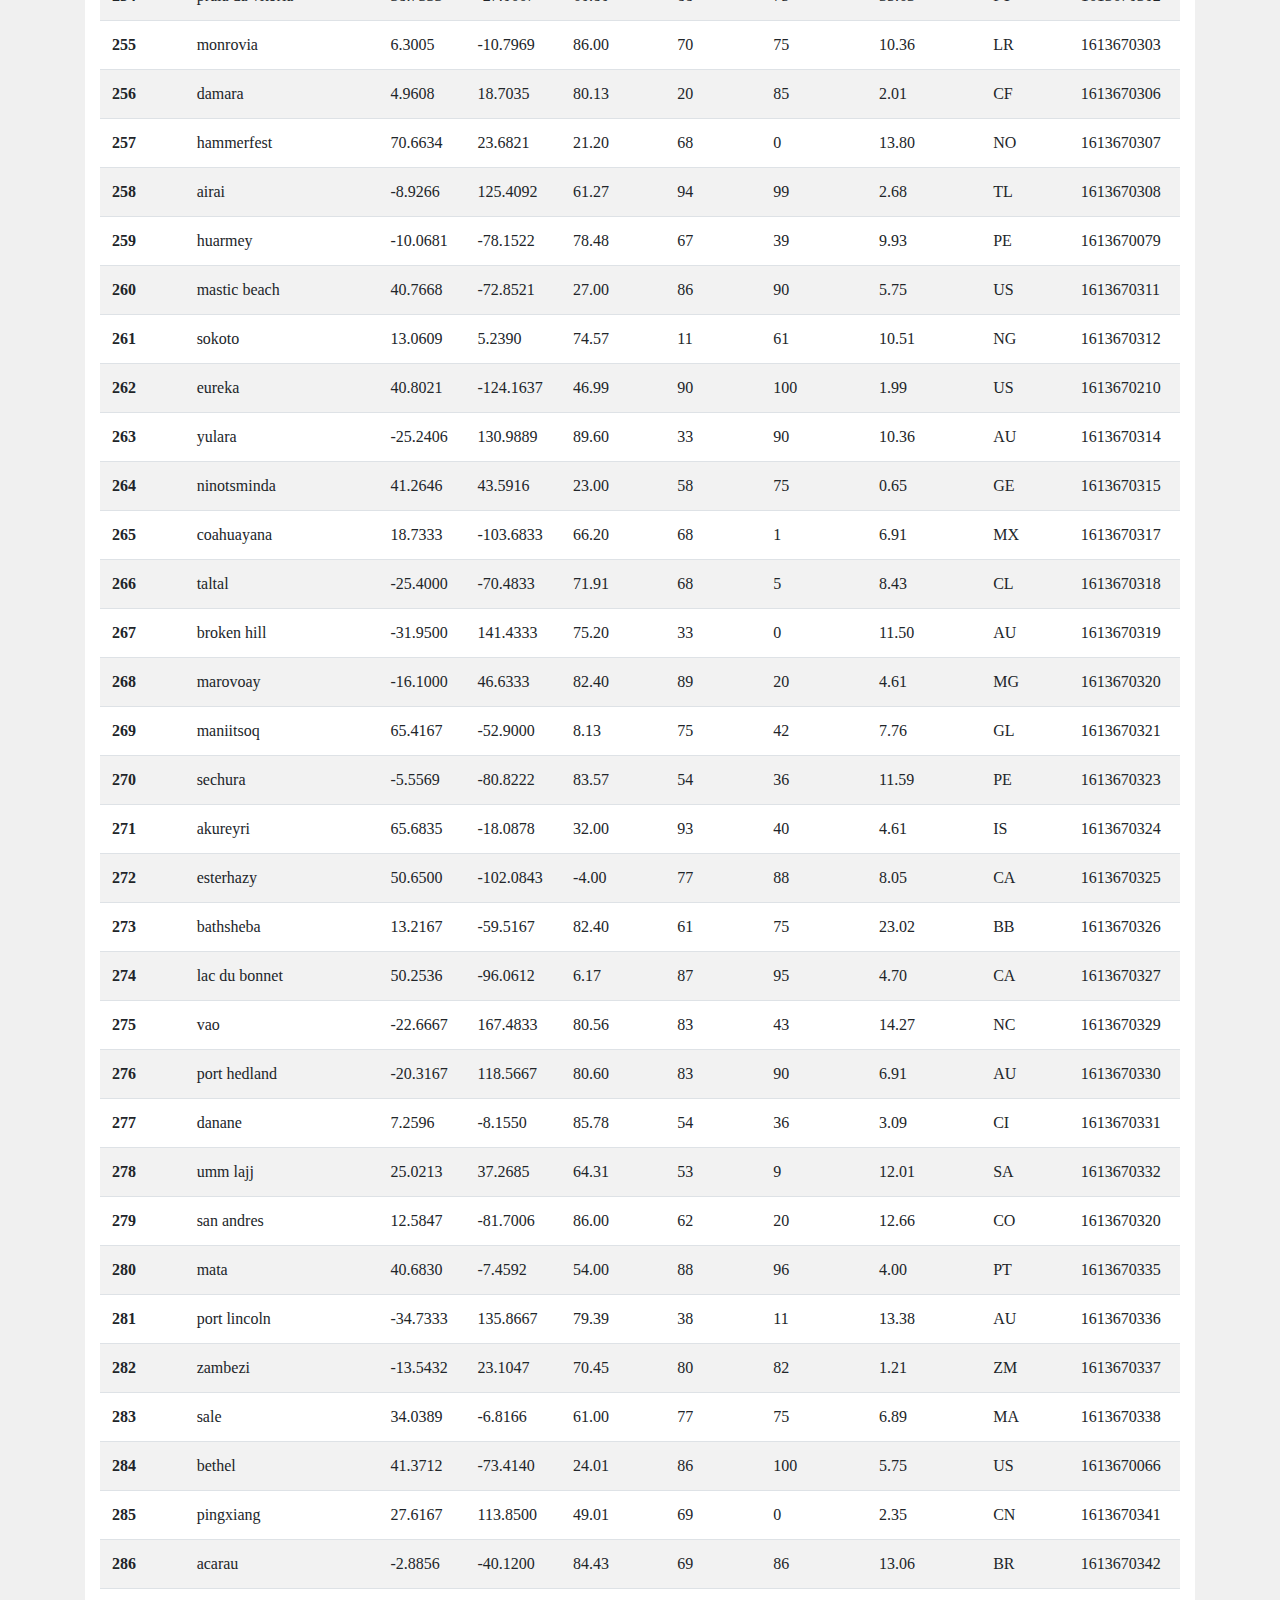
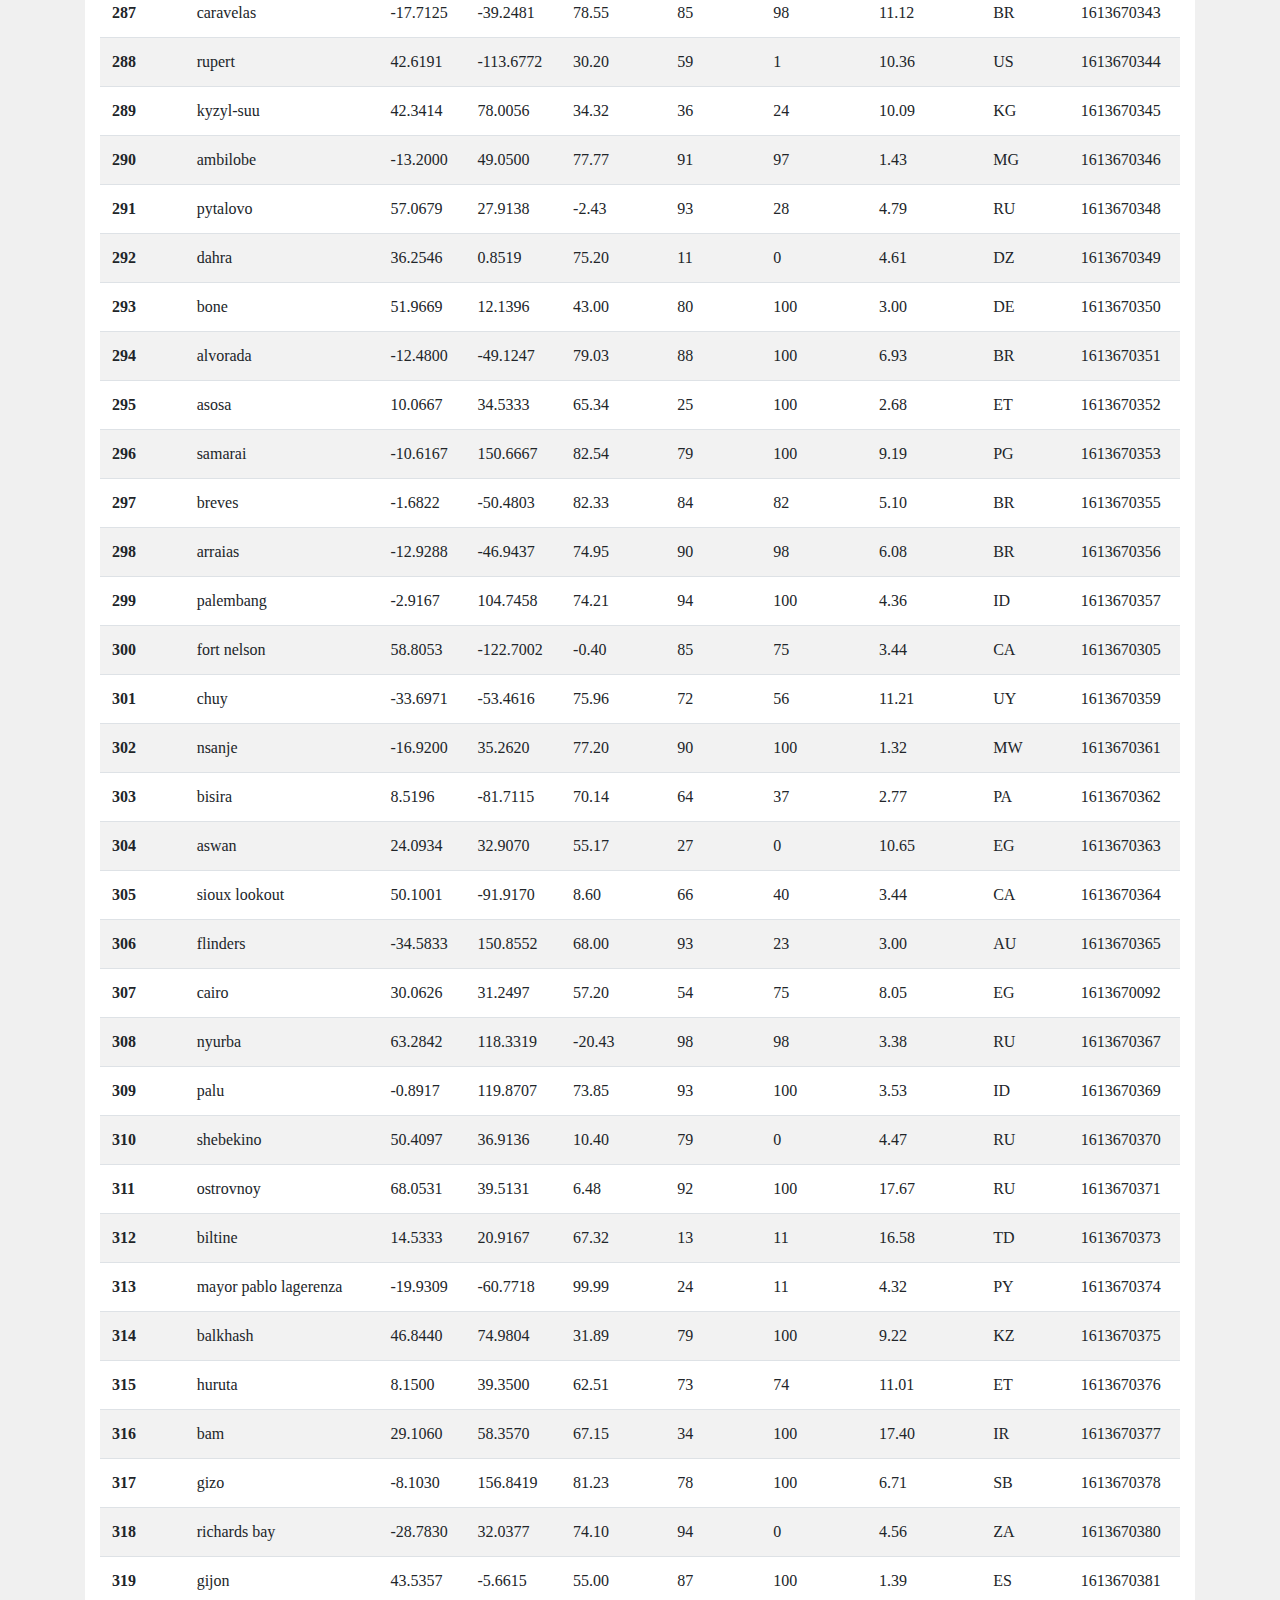
<file: Pages/data.html>
<!DOCTYPE html>
<html lang="en">

<head>
  <meta charset="UTF-8">
  <meta name="viewport" content="width=device-width, initial-scale=1">
  <title>Web Design Homework</title>
  <link rel="stylesheet" href="https://stackpath.bootstrapcdn.com/bootstrap/4.3.1/css/bootstrap.min.css" integrity="sha384-ggOyR0iXCbMQv3Xipma34MD+dH/1fQ784/j6cY/iJTQUOhcWr7x9JvoRxT2MZw1T" crossorigin="anonymous">
  <link rel="stylesheet" href="../CSS/style.css">
</head>


<body>

    <nav class="navbar navbar-expand-md navbar-light">

      <a class="navbar-brand" href="../index.html">Latitude</a>

      <button class="navbar-toggler" type="button" data-toggle="collapse" data-target="#navbarSupportedContent" aria-controls="navbarSupportedContent" aria-expanded="false" aria-label="Toggle navigation">
        <span class="navbar-toggler-icon"></span>
      </button>
  
      <div class="collapse navbar-collapse" id="navbarSupportedContent">
        <ul class="navbar-nav ml-auto">

          <li class="nav-item dropdown">
            <a class="nav-link dropdown-toggle" href="#" id="navbarDropdown" role="button" data-toggle="dropdown" aria-haspopup="true" aria-expanded="false">
              Plots
            </a>
            <div class="dropdown-menu" aria-labelledby="navbarDropdown">
              <a class="dropdown-item" href="temperature.html">Max Temperature</a>
              <a class="dropdown-item" href="humidity.html">Humidity</a>
              <a class="dropdown-item" href="cloudiness.html">Cloudiness</a>
              <a class="dropdown-item" href="wind.html">Wind Speed</a>
          </li>

          <li class="nav-item">
            <a class="nav-link" href="comparison.html">Comparison</a>
          </li>

          <li class="nav-item">
            <a class="nav-link" href="data.html">Data</a>
          </li>

        </ul>
      </div>

    </nav>

  <div class ="container"> 
    <br>

    <div class="col col-12 col-md-12" id="box3">
      <h3 id="header2">Data</h3>
      <hr>
      <p>The following table includes all of the data used for plotting during this project.</p>

      <div class="row">
        <table class="table table-striped table-responsive-sm">
          <thead>
            <tr style="text-align: right;">
              <th></th>
              <th>City</th>
              <th>Lat</th>
              <th>Lng</th>
              <th>Max Temp</th>
              <th>Humidity</th>
              <th>Cloudiness</th>
              <th>Wind Speed</th>
              <th>Country</th>
              <th>Date</th>
            </tr>
            <tr>
              <th>City_ID</th>
              <th></th>
              <th></th>
              <th></th>
              <th></th>
              <th></th>
              <th></th>
              <th></th>
              <th></th>
              <th></th>
            </tr>
          </thead>
          <tbody>
            <tr>
              <th>0</th>
              <td>mayo</td>
              <td>38.8876</td>
              <td>-76.5119</td>
              <td>30.99</td>
              <td>86</td>
              <td>90</td>
              <td>10.36</td>
              <td>US</td>
              <td>1613670007</td>
            </tr>
            <tr>
              <th>1</th>
              <td>nome</td>
              <td>64.5011</td>
              <td>-165.4064</td>
              <td>-13.00</td>
              <td>70</td>
              <td>1</td>
              <td>4.81</td>
              <td>US</td>
              <td>1613669817</td>
            </tr>
            <tr>
              <th>2</th>
              <td>mataura</td>
              <td>-46.1927</td>
              <td>168.8643</td>
              <td>51.01</td>
              <td>92</td>
              <td>70</td>
              <td>4.00</td>
              <td>NZ</td>
              <td>1613670009</td>
            </tr>
            <tr>
              <th>3</th>
              <td>cherskiy</td>
              <td>68.7500</td>
              <td>161.3000</td>
              <td>-29.40</td>
              <td>97</td>
              <td>0</td>
              <td>1.07</td>
              <td>RU</td>
              <td>1613670011</td>
            </tr>
            <tr>
              <th>4</th>
              <td>castro</td>
              <td>-24.7911</td>
              <td>-50.0119</td>
              <td>78.28</td>
              <td>42</td>
              <td>0</td>
              <td>5.97</td>
              <td>BR</td>
              <td>1613670012</td>
            </tr>
            <tr>
              <th>5</th>
              <td>chapais</td>
              <td>49.7834</td>
              <td>-74.8492</td>
              <td>3.20</td>
              <td>72</td>
              <td>90</td>
              <td>3.44</td>
              <td>CA</td>
              <td>1613669966</td>
            </tr>
            <tr>
              <th>6</th>
              <td>georgetown</td>
              <td>5.4112</td>
              <td>100.3354</td>
              <td>80.60</td>
              <td>57</td>
              <td>20</td>
              <td>10.36</td>
              <td>MY</td>
              <td>1613669742</td>
            </tr>
            <tr>
              <th>7</th>
              <td>laguna</td>
              <td>38.4210</td>
              <td>-121.4238</td>
              <td>48.99</td>
              <td>57</td>
              <td>1</td>
              <td>3.44</td>
              <td>US</td>
              <td>1613669891</td>
            </tr>
            <tr>
              <th>8</th>
              <td>ushuaia</td>
              <td>-54.8000</td>
              <td>-68.3000</td>
              <td>53.60</td>
              <td>50</td>
              <td>20</td>
              <td>3.44</td>
              <td>AR</td>
              <td>1613670017</td>
            </tr>
            <tr>
              <th>9</th>
              <td>luau</td>
              <td>-10.7073</td>
              <td>22.2247</td>
              <td>68.14</td>
              <td>94</td>
              <td>96</td>
              <td>3.87</td>
              <td>AO</td>
              <td>1613670019</td>
            </tr>
            <tr>
              <th>10</th>
              <td>bagotville</td>
              <td>-28.9833</td>
              <td>153.4167</td>
              <td>73.40</td>
              <td>94</td>
              <td>63</td>
              <td>3.44</td>
              <td>AU</td>
              <td>1613670020</td>
            </tr>
            <tr>
              <th>11</th>
              <td>san cristobal</td>
              <td>7.7669</td>
              <td>-72.2250</td>
              <td>84.20</td>
              <td>58</td>
              <td>40</td>
              <td>9.22</td>
              <td>VE</td>
              <td>1613670021</td>
            </tr>
            <tr>
              <th>12</th>
              <td>kapaa</td>
              <td>22.0752</td>
              <td>-159.3190</td>
              <td>73.40</td>
              <td>78</td>
              <td>75</td>
              <td>14.97</td>
              <td>US</td>
              <td>1613670022</td>
            </tr>
            <tr>
              <th>13</th>
              <td>nikolskoye</td>
              <td>59.7035</td>
              <td>30.7861</td>
              <td>5.00</td>
              <td>78</td>
              <td>40</td>
              <td>6.71</td>
              <td>RU</td>
              <td>1613670023</td>
            </tr>
            <tr>
              <th>14</th>
              <td>hilo</td>
              <td>19.7297</td>
              <td>-155.0900</td>
              <td>69.80</td>
              <td>88</td>
              <td>90</td>
              <td>6.91</td>
              <td>US</td>
              <td>1613670024</td>
            </tr>
            <tr>
              <th>15</th>
              <td>hithadhoo</td>
              <td>-0.6000</td>
              <td>73.0833</td>
              <td>83.46</td>
              <td>73</td>
              <td>38</td>
              <td>9.48</td>
              <td>MV</td>
              <td>1613669891</td>
            </tr>
            <tr>
              <th>16</th>
              <td>rikitea</td>
              <td>-23.1203</td>
              <td>-134.9692</td>
              <td>78.91</td>
              <td>63</td>
              <td>22</td>
              <td>7.76</td>
              <td>PF</td>
              <td>1613670027</td>
            </tr>
            <tr>
              <th>17</th>
              <td>morro bay</td>
              <td>35.3658</td>
              <td>-120.8499</td>
              <td>60.01</td>
              <td>35</td>
              <td>0</td>
              <td>5.59</td>
              <td>US</td>
              <td>1613670028</td>
            </tr>
            <tr>
              <th>18</th>
              <td>port moresby</td>
              <td>-9.4431</td>
              <td>147.1797</td>
              <td>78.51</td>
              <td>80</td>
              <td>100</td>
              <td>3.15</td>
              <td>PG</td>
              <td>1613670029</td>
            </tr>
            <tr>
              <th>19</th>
              <td>punta arenas</td>
              <td>-53.1500</td>
              <td>-70.9167</td>
              <td>53.60</td>
              <td>54</td>
              <td>40</td>
              <td>27.63</td>
              <td>CL</td>
              <td>1613670030</td>
            </tr>
            <tr>
              <th>20</th>
              <td>manokwari</td>
              <td>-0.8667</td>
              <td>134.0833</td>
              <td>79.18</td>
              <td>80</td>
              <td>100</td>
              <td>4.25</td>
              <td>ID</td>
              <td>1613670031</td>
            </tr>
            <tr>
              <th>21</th>
              <td>camana</td>
              <td>-16.6228</td>
              <td>-72.7111</td>
              <td>77.32</td>
              <td>71</td>
              <td>13</td>
              <td>10.87</td>
              <td>PE</td>
              <td>1613670033</td>
            </tr>
            <tr>
              <th>22</th>
              <td>hermanus</td>
              <td>-34.4187</td>
              <td>19.2345</td>
              <td>66.99</td>
              <td>68</td>
              <td>11</td>
              <td>1.99</td>
              <td>ZA</td>
              <td>1613670034</td>
            </tr>
            <tr>
              <th>23</th>
              <td>qaanaaq</td>
              <td>77.4840</td>
              <td>-69.3632</td>
              <td>-9.90</td>
              <td>97</td>
              <td>93</td>
              <td>6.38</td>
              <td>GL</td>
              <td>1613670035</td>
            </tr>
            <tr>
              <th>24</th>
              <td>marion</td>
              <td>39.7684</td>
              <td>-86.1555</td>
              <td>26.01</td>
              <td>74</td>
              <td>75</td>
              <td>5.57</td>
              <td>US</td>
              <td>1613670018</td>
            </tr>
            <tr>
              <th>25</th>
              <td>klaksvik</td>
              <td>62.2266</td>
              <td>-6.5890</td>
              <td>42.80</td>
              <td>87</td>
              <td>20</td>
              <td>9.22</td>
              <td>FO</td>
              <td>1613670037</td>
            </tr>
            <tr>
              <th>26</th>
              <td>itarema</td>
              <td>-2.9248</td>
              <td>-39.9167</td>
              <td>84.49</td>
              <td>68</td>
              <td>77</td>
              <td>12.55</td>
              <td>BR</td>
              <td>1613670038</td>
            </tr>
            <tr>
              <th>27</th>
              <td>arraial do cabo</td>
              <td>-22.9661</td>
              <td>-42.0278</td>
              <td>86.00</td>
              <td>65</td>
              <td>0</td>
              <td>12.66</td>
              <td>BR</td>
              <td>1613670039</td>
            </tr>
            <tr>
              <th>28</th>
              <td>cidreira</td>
              <td>-30.1811</td>
              <td>-50.2056</td>
              <td>78.28</td>
              <td>71</td>
              <td>1</td>
              <td>8.48</td>
              <td>BR</td>
              <td>1613669918</td>
            </tr>
            <tr>
              <th>29</th>
              <td>saint-philippe</td>
              <td>-21.3585</td>
              <td>55.7679</td>
              <td>78.80</td>
              <td>94</td>
              <td>90</td>
              <td>4.61</td>
              <td>RE</td>
              <td>1613670042</td>
            </tr>
            <tr>
              <th>30</th>
              <td>lulea</td>
              <td>65.5842</td>
              <td>22.1547</td>
              <td>12.20</td>
              <td>92</td>
              <td>75</td>
              <td>1.90</td>
              <td>SE</td>
              <td>1613669967</td>
            </tr>
            <tr>
              <th>31</th>
              <td>puerto ayora</td>
              <td>-0.7393</td>
              <td>-90.3518</td>
              <td>84.20</td>
              <td>70</td>
              <td>40</td>
              <td>5.75</td>
              <td>EC</td>
              <td>1613670044</td>
            </tr>
            <tr>
              <th>32</th>
              <td>bengkulu</td>
              <td>-3.8004</td>
              <td>102.2655</td>
              <td>76.19</td>
              <td>88</td>
              <td>96</td>
              <td>5.03</td>
              <td>ID</td>
              <td>1613670045</td>
            </tr>
            <tr>
              <th>33</th>
              <td>jamestown</td>
              <td>42.0970</td>
              <td>-79.2353</td>
              <td>25.00</td>
              <td>86</td>
              <td>90</td>
              <td>6.91</td>
              <td>US</td>
              <td>1613670046</td>
            </tr>
            <tr>
              <th>34</th>
              <td>buloh kasap</td>
              <td>2.5536</td>
              <td>102.7640</td>
              <td>75.20</td>
              <td>83</td>
              <td>20</td>
              <td>6.91</td>
              <td>MY</td>
              <td>1613670047</td>
            </tr>
            <tr>
              <th>35</th>
              <td>yumen</td>
              <td>40.2833</td>
              <td>97.2000</td>
              <td>35.98</td>
              <td>32</td>
              <td>0</td>
              <td>17.56</td>
              <td>CN</td>
              <td>1613669945</td>
            </tr>
            <tr>
              <th>36</th>
              <td>atuona</td>
              <td>-9.8000</td>
              <td>-139.0333</td>
              <td>79.03</td>
              <td>77</td>
              <td>23</td>
              <td>11.48</td>
              <td>PF</td>
              <td>1613670050</td>
            </tr>
            <tr>
              <th>37</th>
              <td>albany</td>
              <td>42.6001</td>
              <td>-73.9662</td>
              <td>27.00</td>
              <td>42</td>
              <td>100</td>
              <td>2.71</td>
              <td>US</td>
              <td>1613670051</td>
            </tr>
            <tr>
              <th>38</th>
              <td>ulladulla</td>
              <td>-35.3500</td>
              <td>150.4667</td>
              <td>64.40</td>
              <td>100</td>
              <td>75</td>
              <td>5.75</td>
              <td>AU</td>
              <td>1613670052</td>
            </tr>
            <tr>
              <th>39</th>
              <td>duluth</td>
              <td>46.7833</td>
              <td>-92.1066</td>
              <td>15.01</td>
              <td>73</td>
              <td>40</td>
              <td>5.75</td>
              <td>US</td>
              <td>1613670053</td>
            </tr>
            <tr>
              <th>40</th>
              <td>tuktoyaktuk</td>
              <td>69.4541</td>
              <td>-133.0374</td>
              <td>-20.20</td>
              <td>76</td>
              <td>90</td>
              <td>4.61</td>
              <td>CA</td>
              <td>1613670054</td>
            </tr>
            <tr>
              <th>41</th>
              <td>new norfolk</td>
              <td>-42.7826</td>
              <td>147.0587</td>
              <td>64.40</td>
              <td>63</td>
              <td>0</td>
              <td>13.80</td>
              <td>AU</td>
              <td>1613670055</td>
            </tr>
            <tr>
              <th>42</th>
              <td>mahebourg</td>
              <td>-20.4081</td>
              <td>57.7000</td>
              <td>80.60</td>
              <td>89</td>
              <td>20</td>
              <td>2.30</td>
              <td>MU</td>
              <td>1613670056</td>
            </tr>
            <tr>
              <th>43</th>
              <td>balkanabat</td>
              <td>39.5108</td>
              <td>54.3671</td>
              <td>38.75</td>
              <td>89</td>
              <td>100</td>
              <td>2.51</td>
              <td>TM</td>
              <td>1613670058</td>
            </tr>
            <tr>
              <th>44</th>
              <td>bluff</td>
              <td>-46.6000</td>
              <td>168.3333</td>
              <td>51.01</td>
              <td>92</td>
              <td>84</td>
              <td>4.00</td>
              <td>NZ</td>
              <td>1613670059</td>
            </tr>
            <tr>
              <th>45</th>
              <td>henties bay</td>
              <td>-22.1160</td>
              <td>14.2845</td>
              <td>66.00</td>
              <td>84</td>
              <td>2</td>
              <td>4.00</td>
              <td>NaN</td>
              <td>1613670004</td>
            </tr>
            <tr>
              <th>46</th>
              <td>dikson</td>
              <td>73.5069</td>
              <td>80.5464</td>
              <td>-22.45</td>
              <td>91</td>
              <td>98</td>
              <td>10.67</td>
              <td>RU</td>
              <td>1613670061</td>
            </tr>
            <tr>
              <th>47</th>
              <td>arlit</td>
              <td>18.7369</td>
              <td>7.3853</td>
              <td>69.62</td>
              <td>9</td>
              <td>2</td>
              <td>7.07</td>
              <td>NE</td>
              <td>1613670062</td>
            </tr>
            <tr>
              <th>48</th>
              <td>zigong</td>
              <td>29.3416</td>
              <td>104.7769</td>
              <td>58.93</td>
              <td>69</td>
              <td>100</td>
              <td>2.75</td>
              <td>CN</td>
              <td>1613670064</td>
            </tr>
            <tr>
              <th>49</th>
              <td>burns lake</td>
              <td>54.2331</td>
              <td>-125.7533</td>
              <td>19.40</td>
              <td>86</td>
              <td>100</td>
              <td>3.44</td>
              <td>CA</td>
              <td>1613670065</td>
            </tr>
            <tr>
              <th>50</th>
              <td>yellowknife</td>
              <td>62.4560</td>
              <td>-114.3525</td>
              <td>-2.99</td>
              <td>77</td>
              <td>75</td>
              <td>6.91</td>
              <td>CA</td>
              <td>1613670066</td>
            </tr>
            <tr>
              <th>51</th>
              <td>east london</td>
              <td>-33.0153</td>
              <td>27.9116</td>
              <td>69.80</td>
              <td>78</td>
              <td>0</td>
              <td>14.97</td>
              <td>ZA</td>
              <td>1613669891</td>
            </tr>
            <tr>
              <th>52</th>
              <td>carnarvon</td>
              <td>-24.8667</td>
              <td>113.6333</td>
              <td>71.60</td>
              <td>78</td>
              <td>0</td>
              <td>20.71</td>
              <td>AU</td>
              <td>1613670068</td>
            </tr>
            <tr>
              <th>53</th>
              <td>port elizabeth</td>
              <td>-33.9180</td>
              <td>25.5701</td>
              <td>69.80</td>
              <td>73</td>
              <td>20</td>
              <td>16.11</td>
              <td>ZA</td>
              <td>1613670069</td>
            </tr>
            <tr>
              <th>54</th>
              <td>fastovetskaya</td>
              <td>45.9189</td>
              <td>40.1589</td>
              <td>19.00</td>
              <td>94</td>
              <td>100</td>
              <td>3.94</td>
              <td>RU</td>
              <td>1613670071</td>
            </tr>
            <tr>
              <th>55</th>
              <td>kahului</td>
              <td>20.8947</td>
              <td>-156.4700</td>
              <td>71.60</td>
              <td>83</td>
              <td>90</td>
              <td>10.36</td>
              <td>US</td>
              <td>1613669862</td>
            </tr>
            <tr>
              <th>56</th>
              <td>raudeberg</td>
              <td>61.9875</td>
              <td>5.1352</td>
              <td>48.20</td>
              <td>57</td>
              <td>40</td>
              <td>23.02</td>
              <td>NO</td>
              <td>1613670073</td>
            </tr>
            <tr>
              <th>57</th>
              <td>san-pedro</td>
              <td>4.7485</td>
              <td>-6.6363</td>
              <td>80.04</td>
              <td>76</td>
              <td>57</td>
              <td>5.39</td>
              <td>CI</td>
              <td>1613670075</td>
            </tr>
            <tr>
              <th>58</th>
              <td>port alfred</td>
              <td>-33.5906</td>
              <td>26.8910</td>
              <td>70.00</td>
              <td>83</td>
              <td>8</td>
              <td>3.00</td>
              <td>ZA</td>
              <td>1613670076</td>
            </tr>
            <tr>
              <th>59</th>
              <td>anadyr</td>
              <td>64.7500</td>
              <td>177.4833</td>
              <td>-22.00</td>
              <td>76</td>
              <td>90</td>
              <td>4.47</td>
              <td>RU</td>
              <td>1613670077</td>
            </tr>
            <tr>
              <th>60</th>
              <td>barrow</td>
              <td>71.2906</td>
              <td>-156.7887</td>
              <td>-11.20</td>
              <td>70</td>
              <td>90</td>
              <td>16.11</td>
              <td>US</td>
              <td>1613670078</td>
            </tr>
            <tr>
              <th>61</th>
              <td>sakakah</td>
              <td>29.9697</td>
              <td>40.2064</td>
              <td>51.80</td>
              <td>32</td>
              <td>0</td>
              <td>6.91</td>
              <td>SA</td>
              <td>1613670079</td>
            </tr>
            <tr>
              <th>62</th>
              <td>tiznit</td>
              <td>29.5833</td>
              <td>-9.5000</td>
              <td>63.57</td>
              <td>24</td>
              <td>100</td>
              <td>6.13</td>
              <td>MA</td>
              <td>1613670080</td>
            </tr>
            <tr>
              <th>63</th>
              <td>tsarychanka</td>
              <td>48.9370</td>
              <td>34.4786</td>
              <td>17.56</td>
              <td>95</td>
              <td>95</td>
              <td>8.28</td>
              <td>UA</td>
              <td>1613670082</td>
            </tr>
            <tr>
              <th>64</th>
              <td>grand gaube</td>
              <td>-20.0064</td>
              <td>57.6608</td>
              <td>81.00</td>
              <td>81</td>
              <td>59</td>
              <td>5.01</td>
              <td>MU</td>
              <td>1613670083</td>
            </tr>
            <tr>
              <th>65</th>
              <td>victoria</td>
              <td>22.2855</td>
              <td>114.1577</td>
              <td>63.00</td>
              <td>76</td>
              <td>2</td>
              <td>1.99</td>
              <td>HK</td>
              <td>1613669809</td>
            </tr>
            <tr>
              <th>66</th>
              <td>prachuap khiri khan</td>
              <td>12.2167</td>
              <td>99.7500</td>
              <td>66.36</td>
              <td>94</td>
              <td>0</td>
              <td>2.55</td>
              <td>TH</td>
              <td>1613669972</td>
            </tr>
            <tr>
              <th>67</th>
              <td>asau</td>
              <td>46.4333</td>
              <td>26.4000</td>
              <td>27.00</td>
              <td>66</td>
              <td>100</td>
              <td>4.92</td>
              <td>RO</td>
              <td>1613670086</td>
            </tr>
            <tr>
              <th>68</th>
              <td>jaitaran</td>
              <td>26.2031</td>
              <td>73.9364</td>
              <td>64.72</td>
              <td>19</td>
              <td>0</td>
              <td>5.91</td>
              <td>IN</td>
              <td>1613670087</td>
            </tr>
            <tr>
              <th>69</th>
              <td>cape town</td>
              <td>-33.9258</td>
              <td>18.4232</td>
              <td>70.00</td>
              <td>59</td>
              <td>20</td>
              <td>13.80</td>
              <td>ZA</td>
              <td>1613670089</td>
            </tr>
            <tr>
              <th>70</th>
              <td>butaritari</td>
              <td>3.0707</td>
              <td>172.7902</td>
              <td>81.18</td>
              <td>76</td>
              <td>70</td>
              <td>19.28</td>
              <td>KI</td>
              <td>1613670090</td>
            </tr>
            <tr>
              <th>71</th>
              <td>ancud</td>
              <td>-41.8697</td>
              <td>-73.8203</td>
              <td>57.20</td>
              <td>47</td>
              <td>75</td>
              <td>16.11</td>
              <td>CL</td>
              <td>1613669878</td>
            </tr>
            <tr>
              <th>72</th>
              <td>eydhafushi</td>
              <td>5.1033</td>
              <td>73.0708</td>
              <td>82.13</td>
              <td>71</td>
              <td>55</td>
              <td>9.91</td>
              <td>MV</td>
              <td>1613670092</td>
            </tr>
            <tr>
              <th>73</th>
              <td>leningradskiy</td>
              <td>69.3833</td>
              <td>178.4167</td>
              <td>-21.35</td>
              <td>84</td>
              <td>63</td>
              <td>4.83</td>
              <td>RU</td>
              <td>1613670093</td>
            </tr>
            <tr>
              <th>74</th>
              <td>hobart</td>
              <td>-42.8794</td>
              <td>147.3294</td>
              <td>64.40</td>
              <td>63</td>
              <td>0</td>
              <td>13.80</td>
              <td>AU</td>
              <td>1613669838</td>
            </tr>
            <tr>
              <th>75</th>
              <td>khatanga</td>
              <td>71.9667</td>
              <td>102.5000</td>
              <td>-29.02</td>
              <td>94</td>
              <td>88</td>
              <td>7.94</td>
              <td>RU</td>
              <td>1613670095</td>
            </tr>
            <tr>
              <th>76</th>
              <td>marawi</td>
              <td>7.9986</td>
              <td>124.2928</td>
              <td>79.00</td>
              <td>77</td>
              <td>100</td>
              <td>7.00</td>
              <td>PH</td>
              <td>1613670097</td>
            </tr>
            <tr>
              <th>77</th>
              <td>narsaq</td>
              <td>60.9167</td>
              <td>-46.0500</td>
              <td>24.80</td>
              <td>46</td>
              <td>75</td>
              <td>3.44</td>
              <td>GL</td>
              <td>1613670098</td>
            </tr>
            <tr>
              <th>78</th>
              <td>saint george</td>
              <td>37.1041</td>
              <td>-113.5841</td>
              <td>45.00</td>
              <td>39</td>
              <td>0</td>
              <td>1.66</td>
              <td>US</td>
              <td>1613670090</td>
            </tr>
            <tr>
              <th>79</th>
              <td>kamphaeng phet</td>
              <td>16.2500</td>
              <td>99.5000</td>
              <td>74.95</td>
              <td>44</td>
              <td>2</td>
              <td>4.21</td>
              <td>TH</td>
              <td>1613670100</td>
            </tr>
            <tr>
              <th>80</th>
              <td>avarua</td>
              <td>-21.2078</td>
              <td>-159.7750</td>
              <td>77.00</td>
              <td>94</td>
              <td>40</td>
              <td>20.71</td>
              <td>CK</td>
              <td>1613670101</td>
            </tr>
            <tr>
              <th>81</th>
              <td>nanortalik</td>
              <td>60.1432</td>
              <td>-45.2371</td>
              <td>23.79</td>
              <td>59</td>
              <td>83</td>
              <td>3.58</td>
              <td>GL</td>
              <td>1613670102</td>
            </tr>
            <tr>
              <th>82</th>
              <td>lebu</td>
              <td>-37.6167</td>
              <td>-73.6500</td>
              <td>60.49</td>
              <td>86</td>
              <td>99</td>
              <td>14.00</td>
              <td>CL</td>
              <td>1613670103</td>
            </tr>
            <tr>
              <th>83</th>
              <td>santiago</td>
              <td>-33.4569</td>
              <td>-70.6483</td>
              <td>80.01</td>
              <td>46</td>
              <td>75</td>
              <td>5.75</td>
              <td>CL</td>
              <td>1613670004</td>
            </tr>
            <tr>
              <th>84</th>
              <td>provideniya</td>
              <td>64.3833</td>
              <td>-173.3000</td>
              <td>-10.01</td>
              <td>91</td>
              <td>51</td>
              <td>2.51</td>
              <td>RU</td>
              <td>1613670106</td>
            </tr>
            <tr>
              <th>85</th>
              <td>ilulissat</td>
              <td>69.2167</td>
              <td>-51.1000</td>
              <td>3.20</td>
              <td>78</td>
              <td>90</td>
              <td>5.75</td>
              <td>GL</td>
              <td>1613670051</td>
            </tr>
            <tr>
              <th>86</th>
              <td>cap malheureux</td>
              <td>-19.9842</td>
              <td>57.6142</td>
              <td>81.00</td>
              <td>81</td>
              <td>61</td>
              <td>5.23</td>
              <td>MU</td>
              <td>1613670108</td>
            </tr>
            <tr>
              <th>87</th>
              <td>vaini</td>
              <td>-21.2000</td>
              <td>-175.2000</td>
              <td>75.20</td>
              <td>88</td>
              <td>75</td>
              <td>4.61</td>
              <td>TO</td>
              <td>1613670109</td>
            </tr>
            <tr>
              <th>88</th>
              <td>alexandria</td>
              <td>31.2156</td>
              <td>29.9553</td>
              <td>57.20</td>
              <td>58</td>
              <td>40</td>
              <td>9.22</td>
              <td>EG</td>
              <td>1613670110</td>
            </tr>
            <tr>
              <th>89</th>
              <td>katsuura</td>
              <td>35.1333</td>
              <td>140.3000</td>
              <td>39.20</td>
              <td>33</td>
              <td>0</td>
              <td>14.97</td>
              <td>JP</td>
              <td>1613670111</td>
            </tr>
            <tr>
              <th>90</th>
              <td>sao jose da coroa grande</td>
              <td>-8.8978</td>
              <td>-35.1478</td>
              <td>82.67</td>
              <td>65</td>
              <td>89</td>
              <td>11.48</td>
              <td>BR</td>
              <td>1613670112</td>
            </tr>
            <tr>
              <th>91</th>
              <td>bahile</td>
              <td>9.9995</td>
              <td>118.7878</td>
              <td>72.75</td>
              <td>89</td>
              <td>90</td>
              <td>1.19</td>
              <td>PH</td>
              <td>1613670114</td>
            </tr>
            <tr>
              <th>92</th>
              <td>nemuro</td>
              <td>43.3236</td>
              <td>145.5750</td>
              <td>26.04</td>
              <td>72</td>
              <td>74</td>
              <td>22.62</td>
              <td>JP</td>
              <td>1613670115</td>
            </tr>
            <tr>
              <th>93</th>
              <td>busselton</td>
              <td>-33.6500</td>
              <td>115.3333</td>
              <td>48.00</td>
              <td>91</td>
              <td>5</td>
              <td>6.06</td>
              <td>AU</td>
              <td>1613670116</td>
            </tr>
            <tr>
              <th>94</th>
              <td>vila velha</td>
              <td>-20.3297</td>
              <td>-40.2925</td>
              <td>87.01</td>
              <td>79</td>
              <td>75</td>
              <td>10.36</td>
              <td>BR</td>
              <td>1613670091</td>
            </tr>
            <tr>
              <th>95</th>
              <td>ribeira grande</td>
              <td>38.5167</td>
              <td>-28.7000</td>
              <td>60.80</td>
              <td>94</td>
              <td>75</td>
              <td>34.52</td>
              <td>PT</td>
              <td>1613669951</td>
            </tr>
            <tr>
              <th>96</th>
              <td>tiksi</td>
              <td>71.6872</td>
              <td>128.8694</td>
              <td>-26.64</td>
              <td>100</td>
              <td>100</td>
              <td>5.28</td>
              <td>RU</td>
              <td>1613670119</td>
            </tr>
            <tr>
              <th>97</th>
              <td>bredasdorp</td>
              <td>-34.5322</td>
              <td>20.0403</td>
              <td>68.00</td>
              <td>52</td>
              <td>13</td>
              <td>12.66</td>
              <td>ZA</td>
              <td>1613669880</td>
            </tr>
            <tr>
              <th>98</th>
              <td>lavrentiya</td>
              <td>65.5833</td>
              <td>-171.0000</td>
              <td>-20.29</td>
              <td>99</td>
              <td>41</td>
              <td>1.48</td>
              <td>RU</td>
              <td>1613670121</td>
            </tr>
            <tr>
              <th>99</th>
              <td>madang</td>
              <td>-5.2246</td>
              <td>145.7966</td>
              <td>76.77</td>
              <td>89</td>
              <td>74</td>
              <td>4.74</td>
              <td>PG</td>
              <td>1613670123</td>
            </tr>
            <tr>
              <th>100</th>
              <td>asfi</td>
              <td>32.2994</td>
              <td>-9.2372</td>
              <td>61.48</td>
              <td>77</td>
              <td>35</td>
              <td>9.35</td>
              <td>MA</td>
              <td>1613670124</td>
            </tr>
            <tr>
              <th>101</th>
              <td>srednekolymsk</td>
              <td>67.4500</td>
              <td>153.6833</td>
              <td>-31.31</td>
              <td>99</td>
              <td>91</td>
              <td>1.05</td>
              <td>RU</td>
              <td>1613670125</td>
            </tr>
            <tr>
              <th>102</th>
              <td>soderhamn</td>
              <td>61.3037</td>
              <td>17.0592</td>
              <td>25.00</td>
              <td>73</td>
              <td>96</td>
              <td>1.99</td>
              <td>SE</td>
              <td>1613670126</td>
            </tr>
            <tr>
              <th>103</th>
              <td>homer</td>
              <td>59.6425</td>
              <td>-151.5483</td>
              <td>33.80</td>
              <td>93</td>
              <td>90</td>
              <td>7.94</td>
              <td>US</td>
              <td>1613670127</td>
            </tr>
            <tr>
              <th>104</th>
              <td>mar del plata</td>
              <td>-38.0023</td>
              <td>-57.5575</td>
              <td>77.00</td>
              <td>73</td>
              <td>0</td>
              <td>11.50</td>
              <td>AR</td>
              <td>1613670128</td>
            </tr>
            <tr>
              <th>105</th>
              <td>vestmanna</td>
              <td>62.1564</td>
              <td>-7.1664</td>
              <td>42.80</td>
              <td>87</td>
              <td>20</td>
              <td>9.22</td>
              <td>FO</td>
              <td>1613670130</td>
            </tr>
            <tr>
              <th>106</th>
              <td>palmer</td>
              <td>42.1584</td>
              <td>-72.3287</td>
              <td>27.00</td>
              <td>54</td>
              <td>90</td>
              <td>4.61</td>
              <td>US</td>
              <td>1613669909</td>
            </tr>
            <tr>
              <th>107</th>
              <td>tasiilaq</td>
              <td>65.6145</td>
              <td>-37.6368</td>
              <td>30.20</td>
              <td>93</td>
              <td>90</td>
              <td>1.86</td>
              <td>GL</td>
              <td>1613669918</td>
            </tr>
            <tr>
              <th>108</th>
              <td>ginosa</td>
              <td>40.5801</td>
              <td>16.7561</td>
              <td>55.40</td>
              <td>76</td>
              <td>0</td>
              <td>3.44</td>
              <td>IT</td>
              <td>1613670133</td>
            </tr>
            <tr>
              <th>109</th>
              <td>hamilton</td>
              <td>39.1834</td>
              <td>-84.5333</td>
              <td>28.99</td>
              <td>74</td>
              <td>90</td>
              <td>6.91</td>
              <td>US</td>
              <td>1613669921</td>
            </tr>
            <tr>
              <th>110</th>
              <td>ayia galini</td>
              <td>35.1000</td>
              <td>24.6833</td>
              <td>53.01</td>
              <td>65</td>
              <td>82</td>
              <td>5.01</td>
              <td>GR</td>
              <td>1613670136</td>
            </tr>
            <tr>
              <th>111</th>
              <td>borogontsy</td>
              <td>62.6683</td>
              <td>131.1683</td>
              <td>-25.31</td>
              <td>93</td>
              <td>100</td>
              <td>3.94</td>
              <td>RU</td>
              <td>1613670137</td>
            </tr>
            <tr>
              <th>112</th>
              <td>lagoa</td>
              <td>39.0500</td>
              <td>-27.9833</td>
              <td>59.54</td>
              <td>90</td>
              <td>100</td>
              <td>36.55</td>
              <td>PT</td>
              <td>1613669907</td>
            </tr>
            <tr>
              <th>113</th>
              <td>morgan city</td>
              <td>29.6994</td>
              <td>-91.2068</td>
              <td>41.00</td>
              <td>93</td>
              <td>90</td>
              <td>12.66</td>
              <td>US</td>
              <td>1613670139</td>
            </tr>
            <tr>
              <th>114</th>
              <td>alihe</td>
              <td>50.5667</td>
              <td>123.7167</td>
              <td>5.25</td>
              <td>91</td>
              <td>72</td>
              <td>1.59</td>
              <td>CN</td>
              <td>1613670140</td>
            </tr>
            <tr>
              <th>115</th>
              <td>pimenta bueno</td>
              <td>-11.6725</td>
              <td>-61.1936</td>
              <td>83.86</td>
              <td>79</td>
              <td>71</td>
              <td>3.44</td>
              <td>BR</td>
              <td>1613670141</td>
            </tr>
            <tr>
              <th>116</th>
              <td>mahajanga</td>
              <td>-15.7167</td>
              <td>46.3167</td>
              <td>82.40</td>
              <td>89</td>
              <td>20</td>
              <td>4.61</td>
              <td>MG</td>
              <td>1613670142</td>
            </tr>
            <tr>
              <th>117</th>
              <td>kodiak</td>
              <td>57.7900</td>
              <td>-152.4072</td>
              <td>35.60</td>
              <td>80</td>
              <td>90</td>
              <td>11.50</td>
              <td>US</td>
              <td>1613670144</td>
            </tr>
            <tr>
              <th>118</th>
              <td>poum</td>
              <td>-20.2333</td>
              <td>164.0167</td>
              <td>82.00</td>
              <td>81</td>
              <td>67</td>
              <td>12.55</td>
              <td>NC</td>
              <td>1613670145</td>
            </tr>
            <tr>
              <th>119</th>
              <td>naze</td>
              <td>28.3667</td>
              <td>129.4833</td>
              <td>49.21</td>
              <td>72</td>
              <td>82</td>
              <td>16.28</td>
              <td>JP</td>
              <td>1613670146</td>
            </tr>
            <tr>
              <th>120</th>
              <td>valparaiso</td>
              <td>-33.0393</td>
              <td>-71.6273</td>
              <td>69.80</td>
              <td>46</td>
              <td>0</td>
              <td>6.91</td>
              <td>CL</td>
              <td>1613670147</td>
            </tr>
            <tr>
              <th>121</th>
              <td>sitka</td>
              <td>57.0531</td>
              <td>-135.3300</td>
              <td>39.20</td>
              <td>65</td>
              <td>90</td>
              <td>24.16</td>
              <td>US</td>
              <td>1613670148</td>
            </tr>
            <tr>
              <th>122</th>
              <td>padang</td>
              <td>-0.9492</td>
              <td>100.3543</td>
              <td>75.20</td>
              <td>94</td>
              <td>40</td>
              <td>2.30</td>
              <td>ID</td>
              <td>1613670150</td>
            </tr>
            <tr>
              <th>123</th>
              <td>kavaratti</td>
              <td>10.5669</td>
              <td>72.6420</td>
              <td>80.67</td>
              <td>72</td>
              <td>46</td>
              <td>7.23</td>
              <td>IN</td>
              <td>1613670033</td>
            </tr>
            <tr>
              <th>124</th>
              <td>bulawayo</td>
              <td>-20.1500</td>
              <td>28.5833</td>
              <td>67.87</td>
              <td>74</td>
              <td>30</td>
              <td>4.03</td>
              <td>ZW</td>
              <td>1613670152</td>
            </tr>
            <tr>
              <th>125</th>
              <td>faanui</td>
              <td>-16.4833</td>
              <td>-151.7500</td>
              <td>81.28</td>
              <td>75</td>
              <td>84</td>
              <td>13.87</td>
              <td>PF</td>
              <td>1613670153</td>
            </tr>
            <tr>
              <th>126</th>
              <td>ponta do sol</td>
              <td>32.6667</td>
              <td>-17.1000</td>
              <td>64.40</td>
              <td>72</td>
              <td>40</td>
              <td>5.75</td>
              <td>PT</td>
              <td>1613670154</td>
            </tr>
            <tr>
              <th>127</th>
              <td>yar-sale</td>
              <td>66.8333</td>
              <td>70.8333</td>
              <td>-21.53</td>
              <td>95</td>
              <td>93</td>
              <td>2.93</td>
              <td>RU</td>
              <td>1613670155</td>
            </tr>
            <tr>
              <th>128</th>
              <td>visnes</td>
              <td>59.3556</td>
              <td>5.2242</td>
              <td>44.60</td>
              <td>76</td>
              <td>0</td>
              <td>29.93</td>
              <td>NO</td>
              <td>1613670156</td>
            </tr>
            <tr>
              <th>129</th>
              <td>pisco</td>
              <td>-13.7000</td>
              <td>-76.2167</td>
              <td>75.20</td>
              <td>69</td>
              <td>0</td>
              <td>11.50</td>
              <td>PE</td>
              <td>1613669958</td>
            </tr>
            <tr>
              <th>130</th>
              <td>faya</td>
              <td>18.3851</td>
              <td>42.4509</td>
              <td>59.00</td>
              <td>72</td>
              <td>40</td>
              <td>4.61</td>
              <td>SA</td>
              <td>1613669924</td>
            </tr>
            <tr>
              <th>131</th>
              <td>saldanha</td>
              <td>-33.0117</td>
              <td>17.9442</td>
              <td>69.80</td>
              <td>49</td>
              <td>0</td>
              <td>17.27</td>
              <td>ZA</td>
              <td>1613670160</td>
            </tr>
            <tr>
              <th>132</th>
              <td>oistins</td>
              <td>13.0667</td>
              <td>-59.5333</td>
              <td>82.40</td>
              <td>61</td>
              <td>75</td>
              <td>23.02</td>
              <td>BB</td>
              <td>1613669882</td>
            </tr>
            <tr>
              <th>133</th>
              <td>hambantota</td>
              <td>6.1241</td>
              <td>81.1185</td>
              <td>76.53</td>
              <td>83</td>
              <td>2</td>
              <td>4.03</td>
              <td>LK</td>
              <td>1613670162</td>
            </tr>
            <tr>
              <th>134</th>
              <td>kot isa khan</td>
              <td>30.9500</td>
              <td>75.1333</td>
              <td>58.77</td>
              <td>38</td>
              <td>0</td>
              <td>4.97</td>
              <td>IN</td>
              <td>1613670163</td>
            </tr>
            <tr>
              <th>135</th>
              <td>dengzhou</td>
              <td>37.8086</td>
              <td>120.7508</td>
              <td>36.73</td>
              <td>55</td>
              <td>0</td>
              <td>15.50</td>
              <td>CN</td>
              <td>1613670165</td>
            </tr>
            <tr>
              <th>136</th>
              <td>dubuque</td>
              <td>42.4833</td>
              <td>-90.8668</td>
              <td>19.99</td>
              <td>62</td>
              <td>1</td>
              <td>6.91</td>
              <td>US</td>
              <td>1613670166</td>
            </tr>
            <tr>
              <th>137</th>
              <td>pskov</td>
              <td>57.8136</td>
              <td>28.3496</td>
              <td>-2.20</td>
              <td>84</td>
              <td>50</td>
              <td>2.24</td>
              <td>RU</td>
              <td>1613670167</td>
            </tr>
            <tr>
              <th>138</th>
              <td>bombay</td>
              <td>19.0144</td>
              <td>72.8479</td>
              <td>73.40</td>
              <td>68</td>
              <td>75</td>
              <td>6.91</td>
              <td>IN</td>
              <td>1613670070</td>
            </tr>
            <tr>
              <th>139</th>
              <td>lima</td>
              <td>-12.0432</td>
              <td>-77.0282</td>
              <td>78.80</td>
              <td>61</td>
              <td>99</td>
              <td>8.05</td>
              <td>PE</td>
              <td>1613669928</td>
            </tr>
            <tr>
              <th>140</th>
              <td>lompoc</td>
              <td>34.6391</td>
              <td>-120.4579</td>
              <td>59.00</td>
              <td>57</td>
              <td>1</td>
              <td>5.75</td>
              <td>US</td>
              <td>1613670170</td>
            </tr>
            <tr>
              <th>141</th>
              <td>souillac</td>
              <td>-20.5167</td>
              <td>57.5167</td>
              <td>80.60</td>
              <td>89</td>
              <td>20</td>
              <td>2.30</td>
              <td>MU</td>
              <td>1613670171</td>
            </tr>
            <tr>
              <th>142</th>
              <td>amuntai</td>
              <td>-2.4177</td>
              <td>115.2494</td>
              <td>72.59</td>
              <td>97</td>
              <td>100</td>
              <td>1.32</td>
              <td>ID</td>
              <td>1613670172</td>
            </tr>
            <tr>
              <th>143</th>
              <td>mayumba</td>
              <td>-3.4320</td>
              <td>10.6554</td>
              <td>80.78</td>
              <td>78</td>
              <td>70</td>
              <td>6.08</td>
              <td>GA</td>
              <td>1613670174</td>
            </tr>
            <tr>
              <th>144</th>
              <td>tuatapere</td>
              <td>-46.1333</td>
              <td>167.6833</td>
              <td>51.01</td>
              <td>92</td>
              <td>79</td>
              <td>4.00</td>
              <td>NZ</td>
              <td>1613670175</td>
            </tr>
            <tr>
              <th>145</th>
              <td>isiolo</td>
              <td>0.3546</td>
              <td>37.5822</td>
              <td>72.54</td>
              <td>60</td>
              <td>100</td>
              <td>7.40</td>
              <td>KE</td>
              <td>1613670176</td>
            </tr>
            <tr>
              <th>146</th>
              <td>rocha</td>
              <td>-34.4833</td>
              <td>-54.3333</td>
              <td>75.79</td>
              <td>71</td>
              <td>33</td>
              <td>13.82</td>
              <td>UY</td>
              <td>1613670177</td>
            </tr>
            <tr>
              <th>147</th>
              <td>wilmington island</td>
              <td>32.0036</td>
              <td>-80.9737</td>
              <td>73.00</td>
              <td>94</td>
              <td>90</td>
              <td>3.15</td>
              <td>US</td>
              <td>1613670178</td>
            </tr>
            <tr>
              <th>148</th>
              <td>chokurdakh</td>
              <td>70.6333</td>
              <td>147.9167</td>
              <td>-27.49</td>
              <td>94</td>
              <td>0</td>
              <td>6.82</td>
              <td>RU</td>
              <td>1613670179</td>
            </tr>
            <tr>
              <th>149</th>
              <td>aksarka</td>
              <td>66.5606</td>
              <td>67.7975</td>
              <td>-14.19</td>
              <td>95</td>
              <td>99</td>
              <td>4.12</td>
              <td>RU</td>
              <td>1613670180</td>
            </tr>
            <tr>
              <th>150</th>
              <td>rabo de peixe</td>
              <td>37.8000</td>
              <td>-25.5833</td>
              <td>62.01</td>
              <td>88</td>
              <td>75</td>
              <td>26.46</td>
              <td>PT</td>
              <td>1613670182</td>
            </tr>
            <tr>
              <th>151</th>
              <td>torbay</td>
              <td>47.6666</td>
              <td>-52.7314</td>
              <td>27.00</td>
              <td>63</td>
              <td>75</td>
              <td>24.16</td>
              <td>CA</td>
              <td>1613670183</td>
            </tr>
            <tr>
              <th>152</th>
              <td>aden</td>
              <td>12.7794</td>
              <td>45.0367</td>
              <td>76.48</td>
              <td>74</td>
              <td>2</td>
              <td>9.19</td>
              <td>YE</td>
              <td>1613669976</td>
            </tr>
            <tr>
              <th>153</th>
              <td>atbasar</td>
              <td>51.8000</td>
              <td>68.3333</td>
              <td>29.43</td>
              <td>87</td>
              <td>98</td>
              <td>27.94</td>
              <td>KZ</td>
              <td>1613670185</td>
            </tr>
            <tr>
              <th>154</th>
              <td>bilibino</td>
              <td>68.0546</td>
              <td>166.4372</td>
              <td>-20.34</td>
              <td>80</td>
              <td>0</td>
              <td>2.26</td>
              <td>RU</td>
              <td>1613670186</td>
            </tr>
            <tr>
              <th>155</th>
              <td>noshiro</td>
              <td>40.2039</td>
              <td>140.0242</td>
              <td>32.61</td>
              <td>80</td>
              <td>92</td>
              <td>15.84</td>
              <td>JP</td>
              <td>1613670187</td>
            </tr>
            <tr>
              <th>156</th>
              <td>deputatskiy</td>
              <td>69.3000</td>
              <td>139.9000</td>
              <td>-23.22</td>
              <td>97</td>
              <td>99</td>
              <td>2.37</td>
              <td>RU</td>
              <td>1613670188</td>
            </tr>
            <tr>
              <th>157</th>
              <td>namatanai</td>
              <td>-3.6667</td>
              <td>152.4333</td>
              <td>80.28</td>
              <td>80</td>
              <td>98</td>
              <td>6.08</td>
              <td>PG</td>
              <td>1613670190</td>
            </tr>
            <tr>
              <th>158</th>
              <td>troitskoye</td>
              <td>52.9821</td>
              <td>84.6757</td>
              <td>16.57</td>
              <td>93</td>
              <td>100</td>
              <td>8.97</td>
              <td>RU</td>
              <td>1613670191</td>
            </tr>
            <tr>
              <th>159</th>
              <td>linfen</td>
              <td>36.0889</td>
              <td>111.5189</td>
              <td>46.15</td>
              <td>29</td>
              <td>0</td>
              <td>2.98</td>
              <td>CN</td>
              <td>1613670192</td>
            </tr>
            <tr>
              <th>160</th>
              <td>riwaka</td>
              <td>-41.0833</td>
              <td>173.0000</td>
              <td>53.01</td>
              <td>91</td>
              <td>1</td>
              <td>1.99</td>
              <td>NZ</td>
              <td>1613670193</td>
            </tr>
            <tr>
              <th>161</th>
              <td>darab</td>
              <td>28.7519</td>
              <td>54.5444</td>
              <td>62.58</td>
              <td>37</td>
              <td>85</td>
              <td>7.40</td>
              <td>IR</td>
              <td>1613669982</td>
            </tr>
            <tr>
              <th>162</th>
              <td>aban</td>
              <td>56.6700</td>
              <td>96.0600</td>
              <td>-10.95</td>
              <td>95</td>
              <td>51</td>
              <td>5.03</td>
              <td>RU</td>
              <td>1613670195</td>
            </tr>
            <tr>
              <th>163</th>
              <td>salalah</td>
              <td>17.0151</td>
              <td>54.0924</td>
              <td>75.20</td>
              <td>60</td>
              <td>40</td>
              <td>3.44</td>
              <td>OM</td>
              <td>1613670197</td>
            </tr>
            <tr>
              <th>164</th>
              <td>hay river</td>
              <td>60.8156</td>
              <td>-115.7999</td>
              <td>10.40</td>
              <td>61</td>
              <td>50</td>
              <td>9.22</td>
              <td>CA</td>
              <td>1613669973</td>
            </tr>
            <tr>
              <th>165</th>
              <td>christchurch</td>
              <td>-43.5333</td>
              <td>172.6333</td>
              <td>48.99</td>
              <td>100</td>
              <td>15</td>
              <td>2.30</td>
              <td>NZ</td>
              <td>1613670157</td>
            </tr>
            <tr>
              <th>166</th>
              <td>zhanakorgan</td>
              <td>43.9098</td>
              <td>67.2495</td>
              <td>51.24</td>
              <td>64</td>
              <td>100</td>
              <td>12.95</td>
              <td>KZ</td>
              <td>1613670200</td>
            </tr>
            <tr>
              <th>167</th>
              <td>lira</td>
              <td>2.2350</td>
              <td>32.9097</td>
              <td>81.91</td>
              <td>37</td>
              <td>95</td>
              <td>2.73</td>
              <td>UG</td>
              <td>1613670201</td>
            </tr>
            <tr>
              <th>168</th>
              <td>rundu</td>
              <td>-17.9333</td>
              <td>19.7667</td>
              <td>69.01</td>
              <td>88</td>
              <td>85</td>
              <td>3.91</td>
              <td>NaN</td>
              <td>1613670202</td>
            </tr>
            <tr>
              <th>169</th>
              <td>vila do maio</td>
              <td>15.1333</td>
              <td>-23.2167</td>
              <td>77.00</td>
              <td>44</td>
              <td>17</td>
              <td>21.85</td>
              <td>CV</td>
              <td>1613670203</td>
            </tr>
            <tr>
              <th>170</th>
              <td>sinop</td>
              <td>41.7711</td>
              <td>34.8709</td>
              <td>25.63</td>
              <td>83</td>
              <td>86</td>
              <td>12.73</td>
              <td>TR</td>
              <td>1613670205</td>
            </tr>
            <tr>
              <th>171</th>
              <td>los llanos de aridane</td>
              <td>28.6585</td>
              <td>-17.9182</td>
              <td>68.00</td>
              <td>56</td>
              <td>0</td>
              <td>9.22</td>
              <td>ES</td>
              <td>1613670206</td>
            </tr>
            <tr>
              <th>172</th>
              <td>ilmajoki</td>
              <td>62.7333</td>
              <td>22.5667</td>
              <td>19.00</td>
              <td>93</td>
              <td>75</td>
              <td>8.05</td>
              <td>FI</td>
              <td>1613670207</td>
            </tr>
            <tr>
              <th>173</th>
              <td>vila</td>
              <td>42.0304</td>
              <td>-8.1588</td>
              <td>50.00</td>
              <td>85</td>
              <td>100</td>
              <td>14.00</td>
              <td>PT</td>
              <td>1613670208</td>
            </tr>
            <tr>
              <th>174</th>
              <td>aykhal</td>
              <td>66.0000</td>
              <td>111.5000</td>
              <td>-22.50</td>
              <td>98</td>
              <td>100</td>
              <td>5.19</td>
              <td>RU</td>
              <td>1613670209</td>
            </tr>
            <tr>
              <th>175</th>
              <td>hualmay</td>
              <td>-11.0964</td>
              <td>-77.6139</td>
              <td>78.10</td>
              <td>67</td>
              <td>76</td>
              <td>9.80</td>
              <td>PE</td>
              <td>1613670211</td>
            </tr>
            <tr>
              <th>176</th>
              <td>saskylakh</td>
              <td>71.9167</td>
              <td>114.0833</td>
              <td>-24.90</td>
              <td>98</td>
              <td>77</td>
              <td>5.44</td>
              <td>RU</td>
              <td>1613670212</td>
            </tr>
            <tr>
              <th>177</th>
              <td>husavik</td>
              <td>66.0449</td>
              <td>-17.3389</td>
              <td>32.00</td>
              <td>93</td>
              <td>40</td>
              <td>4.61</td>
              <td>IS</td>
              <td>1613670213</td>
            </tr>
            <tr>
              <th>178</th>
              <td>lata</td>
              <td>40.1629</td>
              <td>-8.3327</td>
              <td>59.00</td>
              <td>72</td>
              <td>75</td>
              <td>5.75</td>
              <td>PT</td>
              <td>1613670214</td>
            </tr>
            <tr>
              <th>179</th>
              <td>kirakira</td>
              <td>-10.4544</td>
              <td>161.9205</td>
              <td>80.64</td>
              <td>83</td>
              <td>100</td>
              <td>4.07</td>
              <td>SB</td>
              <td>1613670215</td>
            </tr>
            <tr>
              <th>180</th>
              <td>qinnan</td>
              <td>33.2531</td>
              <td>119.9133</td>
              <td>34.59</td>
              <td>51</td>
              <td>68</td>
              <td>7.74</td>
              <td>CN</td>
              <td>1613670216</td>
            </tr>
            <tr>
              <th>181</th>
              <td>gushikawa</td>
              <td>26.3544</td>
              <td>127.8686</td>
              <td>53.60</td>
              <td>58</td>
              <td>90</td>
              <td>13.80</td>
              <td>JP</td>
              <td>1613670218</td>
            </tr>
            <tr>
              <th>182</th>
              <td>marshalltown</td>
              <td>42.0494</td>
              <td>-92.9080</td>
              <td>16.00</td>
              <td>85</td>
              <td>90</td>
              <td>4.09</td>
              <td>US</td>
              <td>1613669993</td>
            </tr>
            <tr>
              <th>183</th>
              <td>iquique</td>
              <td>-20.2208</td>
              <td>-70.1431</td>
              <td>75.20</td>
              <td>53</td>
              <td>0</td>
              <td>27.63</td>
              <td>CL</td>
              <td>1613670088</td>
            </tr>
            <tr>
              <th>184</th>
              <td>ginda</td>
              <td>30.6945</td>
              <td>78.4932</td>
              <td>43.56</td>
              <td>28</td>
              <td>21</td>
              <td>6.31</td>
              <td>IN</td>
              <td>1613670221</td>
            </tr>
            <tr>
              <th>185</th>
              <td>boulder city</td>
              <td>35.9786</td>
              <td>-114.8325</td>
              <td>48.20</td>
              <td>21</td>
              <td>1</td>
              <td>14.97</td>
              <td>US</td>
              <td>1613670222</td>
            </tr>
            <tr>
              <th>186</th>
              <td>sao filipe</td>
              <td>14.8961</td>
              <td>-24.4956</td>
              <td>72.14</td>
              <td>70</td>
              <td>0</td>
              <td>11.01</td>
              <td>CV</td>
              <td>1613669959</td>
            </tr>
            <tr>
              <th>187</th>
              <td>mehamn</td>
              <td>71.0357</td>
              <td>27.8492</td>
              <td>17.60</td>
              <td>67</td>
              <td>0</td>
              <td>17.27</td>
              <td>NO</td>
              <td>1613670224</td>
            </tr>
            <tr>
              <th>188</th>
              <td>kerema</td>
              <td>-7.9631</td>
              <td>145.7785</td>
              <td>78.31</td>
              <td>77</td>
              <td>84</td>
              <td>4.23</td>
              <td>PG</td>
              <td>1613670225</td>
            </tr>
            <tr>
              <th>189</th>
              <td>vila franca do campo</td>
              <td>37.7167</td>
              <td>-25.4333</td>
              <td>62.01</td>
              <td>88</td>
              <td>75</td>
              <td>26.46</td>
              <td>PT</td>
              <td>1613670226</td>
            </tr>
            <tr>
              <th>190</th>
              <td>clyde river</td>
              <td>70.4692</td>
              <td>-68.5914</td>
              <td>-31.00</td>
              <td>68</td>
              <td>75</td>
              <td>9.22</td>
              <td>CA</td>
              <td>1613670228</td>
            </tr>
            <tr>
              <th>191</th>
              <td>sabang</td>
              <td>5.8933</td>
              <td>95.3214</td>
              <td>83.34</td>
              <td>65</td>
              <td>65</td>
              <td>22.03</td>
              <td>ID</td>
              <td>1613670229</td>
            </tr>
            <tr>
              <th>192</th>
              <td>sri aman</td>
              <td>1.2376</td>
              <td>111.4621</td>
              <td>73.40</td>
              <td>100</td>
              <td>97</td>
              <td>1.86</td>
              <td>MY</td>
              <td>1613670230</td>
            </tr>
            <tr>
              <th>193</th>
              <td>kondinskoye</td>
              <td>59.6481</td>
              <td>67.4100</td>
              <td>-22.72</td>
              <td>96</td>
              <td>87</td>
              <td>7.85</td>
              <td>RU</td>
              <td>1613670231</td>
            </tr>
            <tr>
              <th>194</th>
              <td>zeya</td>
              <td>53.7500</td>
              <td>127.2667</td>
              <td>-10.44</td>
              <td>89</td>
              <td>26</td>
              <td>3.02</td>
              <td>RU</td>
              <td>1613670232</td>
            </tr>
            <tr>
              <th>195</th>
              <td>aklavik</td>
              <td>68.2191</td>
              <td>-135.0107</td>
              <td>-20.20</td>
              <td>76</td>
              <td>75</td>
              <td>4.61</td>
              <td>CA</td>
              <td>1613669978</td>
            </tr>
            <tr>
              <th>196</th>
              <td>axim</td>
              <td>4.8699</td>
              <td>-2.2405</td>
              <td>80.85</td>
              <td>77</td>
              <td>100</td>
              <td>5.32</td>
              <td>GH</td>
              <td>1613670234</td>
            </tr>
            <tr>
              <th>197</th>
              <td>dandong</td>
              <td>40.1292</td>
              <td>124.3947</td>
              <td>19.47</td>
              <td>63</td>
              <td>0</td>
              <td>4.97</td>
              <td>CN</td>
              <td>1613670236</td>
            </tr>
            <tr>
              <th>198</th>
              <td>san quintin</td>
              <td>30.4833</td>
              <td>-115.9500</td>
              <td>61.48</td>
              <td>43</td>
              <td>0</td>
              <td>2.68</td>
              <td>MX</td>
              <td>1613670237</td>
            </tr>
            <tr>
              <th>199</th>
              <td>yerbogachen</td>
              <td>61.2767</td>
              <td>108.0108</td>
              <td>-12.68</td>
              <td>98</td>
              <td>98</td>
              <td>4.12</td>
              <td>RU</td>
              <td>1613670238</td>
            </tr>
            <tr>
              <th>200</th>
              <td>mount isa</td>
              <td>-20.7333</td>
              <td>139.5000</td>
              <td>73.40</td>
              <td>83</td>
              <td>20</td>
              <td>8.05</td>
              <td>AU</td>
              <td>1613670239</td>
            </tr>
            <tr>
              <th>201</th>
              <td>severo-kurilsk</td>
              <td>50.6789</td>
              <td>156.1250</td>
              <td>30.15</td>
              <td>80</td>
              <td>100</td>
              <td>25.99</td>
              <td>RU</td>
              <td>1613670240</td>
            </tr>
            <tr>
              <th>202</th>
              <td>vikindu</td>
              <td>-7.0067</td>
              <td>39.2985</td>
              <td>82.40</td>
              <td>78</td>
              <td>20</td>
              <td>4.61</td>
              <td>TZ</td>
              <td>1613670241</td>
            </tr>
            <tr>
              <th>203</th>
              <td>martinopolis</td>
              <td>-22.1458</td>
              <td>-51.1708</td>
              <td>89.60</td>
              <td>31</td>
              <td>40</td>
              <td>17.27</td>
              <td>BR</td>
              <td>1613670242</td>
            </tr>
            <tr>
              <th>204</th>
              <td>gat</td>
              <td>31.6100</td>
              <td>34.7642</td>
              <td>52.00</td>
              <td>100</td>
              <td>40</td>
              <td>7.78</td>
              <td>IL</td>
              <td>1613670244</td>
            </tr>
            <tr>
              <th>205</th>
              <td>neuruppin</td>
              <td>52.9282</td>
              <td>12.8031</td>
              <td>44.01</td>
              <td>76</td>
              <td>100</td>
              <td>1.01</td>
              <td>DE</td>
              <td>1613670245</td>
            </tr>
            <tr>
              <th>206</th>
              <td>calmar</td>
              <td>53.2668</td>
              <td>-113.8187</td>
              <td>12.99</td>
              <td>72</td>
              <td>10</td>
              <td>8.05</td>
              <td>CA</td>
              <td>1613670246</td>
            </tr>
            <tr>
              <th>207</th>
              <td>gamba</td>
              <td>-2.6500</td>
              <td>10.0000</td>
              <td>79.68</td>
              <td>81</td>
              <td>80</td>
              <td>6.53</td>
              <td>GA</td>
              <td>1613670247</td>
            </tr>
            <tr>
              <th>208</th>
              <td>kassiopi</td>
              <td>39.7886</td>
              <td>19.9186</td>
              <td>53.60</td>
              <td>66</td>
              <td>0</td>
              <td>4.61</td>
              <td>GR</td>
              <td>1613670248</td>
            </tr>
            <tr>
              <th>209</th>
              <td>upernavik</td>
              <td>72.7868</td>
              <td>-56.1549</td>
              <td>-15.14</td>
              <td>96</td>
              <td>34</td>
              <td>6.58</td>
              <td>GL</td>
              <td>1613670249</td>
            </tr>
            <tr>
              <th>210</th>
              <td>bullhead city</td>
              <td>35.1478</td>
              <td>-114.5683</td>
              <td>55.99</td>
              <td>28</td>
              <td>1</td>
              <td>24.16</td>
              <td>US</td>
              <td>1613670251</td>
            </tr>
            <tr>
              <th>211</th>
              <td>port macquarie</td>
              <td>-31.4333</td>
              <td>152.9167</td>
              <td>73.40</td>
              <td>88</td>
              <td>90</td>
              <td>9.22</td>
              <td>AU</td>
              <td>1613670252</td>
            </tr>
            <tr>
              <th>212</th>
              <td>qaqortoq</td>
              <td>60.7167</td>
              <td>-46.0333</td>
              <td>24.80</td>
              <td>46</td>
              <td>75</td>
              <td>3.44</td>
              <td>GL</td>
              <td>1613670041</td>
            </tr>
            <tr>
              <th>213</th>
              <td>linqiong</td>
              <td>30.4159</td>
              <td>103.4609</td>
              <td>57.00</td>
              <td>82</td>
              <td>40</td>
              <td>4.47</td>
              <td>CN</td>
              <td>1613670255</td>
            </tr>
            <tr>
              <th>214</th>
              <td>ambagarh chauki</td>
              <td>20.7833</td>
              <td>80.7167</td>
              <td>66.83</td>
              <td>59</td>
              <td>93</td>
              <td>0.27</td>
              <td>IN</td>
              <td>1613670256</td>
            </tr>
            <tr>
              <th>215</th>
              <td>jumla</td>
              <td>29.2747</td>
              <td>82.1838</td>
              <td>34.74</td>
              <td>86</td>
              <td>68</td>
              <td>2.80</td>
              <td>NP</td>
              <td>1613670257</td>
            </tr>
            <tr>
              <th>216</th>
              <td>pioltello</td>
              <td>45.4980</td>
              <td>9.3244</td>
              <td>48.20</td>
              <td>87</td>
              <td>75</td>
              <td>3.44</td>
              <td>IT</td>
              <td>1613670139</td>
            </tr>
            <tr>
              <th>217</th>
              <td>longyearbyen</td>
              <td>78.2186</td>
              <td>15.6401</td>
              <td>28.40</td>
              <td>69</td>
              <td>75</td>
              <td>11.50</td>
              <td>SJ</td>
              <td>1613670260</td>
            </tr>
            <tr>
              <th>218</th>
              <td>yeniseysk</td>
              <td>58.4497</td>
              <td>92.1703</td>
              <td>-19.17</td>
              <td>98</td>
              <td>63</td>
              <td>1.54</td>
              <td>RU</td>
              <td>1613670261</td>
            </tr>
            <tr>
              <th>219</th>
              <td>brae</td>
              <td>60.3964</td>
              <td>-1.3530</td>
              <td>44.60</td>
              <td>81</td>
              <td>20</td>
              <td>21.85</td>
              <td>GB</td>
              <td>1613670262</td>
            </tr>
            <tr>
              <th>220</th>
              <td>tual</td>
              <td>-5.6667</td>
              <td>132.7500</td>
              <td>83.61</td>
              <td>79</td>
              <td>99</td>
              <td>23.76</td>
              <td>ID</td>
              <td>1613670263</td>
            </tr>
            <tr>
              <th>221</th>
              <td>camopi</td>
              <td>3.1655</td>
              <td>-52.3158</td>
              <td>85.41</td>
              <td>58</td>
              <td>85</td>
              <td>4.54</td>
              <td>GF</td>
              <td>1613670264</td>
            </tr>
            <tr>
              <th>222</th>
              <td>ust-ilimsk</td>
              <td>58.0006</td>
              <td>102.6619</td>
              <td>-6.56</td>
              <td>97</td>
              <td>93</td>
              <td>4.70</td>
              <td>RU</td>
              <td>1613670265</td>
            </tr>
            <tr>
              <th>223</th>
              <td>college</td>
              <td>64.8569</td>
              <td>-147.8028</td>
              <td>1.00</td>
              <td>78</td>
              <td>90</td>
              <td>2.24</td>
              <td>US</td>
              <td>1613670267</td>
            </tr>
            <tr>
              <th>224</th>
              <td>toora-khem</td>
              <td>52.4675</td>
              <td>96.1100</td>
              <td>13.98</td>
              <td>96</td>
              <td>99</td>
              <td>2.04</td>
              <td>RU</td>
              <td>1613670268</td>
            </tr>
            <tr>
              <th>225</th>
              <td>bambous virieux</td>
              <td>-20.3428</td>
              <td>57.7575</td>
              <td>81.00</td>
              <td>89</td>
              <td>20</td>
              <td>2.30</td>
              <td>MU</td>
              <td>1613670269</td>
            </tr>
            <tr>
              <th>226</th>
              <td>reyes</td>
              <td>-14.3167</td>
              <td>-67.3833</td>
              <td>75.20</td>
              <td>100</td>
              <td>90</td>
              <td>2.37</td>
              <td>BO</td>
              <td>1613670270</td>
            </tr>
            <tr>
              <th>227</th>
              <td>kitob</td>
              <td>39.0843</td>
              <td>66.8332</td>
              <td>64.40</td>
              <td>17</td>
              <td>100</td>
              <td>4.61</td>
              <td>UZ</td>
              <td>1613670271</td>
            </tr>
            <tr>
              <th>228</th>
              <td>lucea</td>
              <td>18.4510</td>
              <td>-78.1736</td>
              <td>86.00</td>
              <td>69</td>
              <td>40</td>
              <td>18.41</td>
              <td>JM</td>
              <td>1613670272</td>
            </tr>
            <tr>
              <th>229</th>
              <td>honningsvag</td>
              <td>70.9821</td>
              <td>25.9704</td>
              <td>23.00</td>
              <td>58</td>
              <td>0</td>
              <td>19.57</td>
              <td>NO</td>
              <td>1613669994</td>
            </tr>
            <tr>
              <th>230</th>
              <td>terme</td>
              <td>41.2092</td>
              <td>36.9739</td>
              <td>37.40</td>
              <td>48</td>
              <td>75</td>
              <td>9.22</td>
              <td>TR</td>
              <td>1613670275</td>
            </tr>
            <tr>
              <th>231</th>
              <td>tabuk</td>
              <td>17.4189</td>
              <td>121.4443</td>
              <td>62.20</td>
              <td>93</td>
              <td>99</td>
              <td>9.84</td>
              <td>PH</td>
              <td>1613670276</td>
            </tr>
            <tr>
              <th>232</th>
              <td>san patricio</td>
              <td>28.0170</td>
              <td>-97.5169</td>
              <td>37.00</td>
              <td>93</td>
              <td>90</td>
              <td>21.85</td>
              <td>US</td>
              <td>1613670277</td>
            </tr>
            <tr>
              <th>233</th>
              <td>havelock</td>
              <td>34.8791</td>
              <td>-76.9013</td>
              <td>41.00</td>
              <td>93</td>
              <td>90</td>
              <td>16.11</td>
              <td>US</td>
              <td>1613670278</td>
            </tr>
            <tr>
              <th>234</th>
              <td>lasa</td>
              <td>46.6166</td>
              <td>10.7002</td>
              <td>48.20</td>
              <td>51</td>
              <td>0</td>
              <td>2.30</td>
              <td>IT</td>
              <td>1613670006</td>
            </tr>
            <tr>
              <th>235</th>
              <td>panaba</td>
              <td>21.2833</td>
              <td>-88.2667</td>
              <td>88.99</td>
              <td>51</td>
              <td>35</td>
              <td>14.00</td>
              <td>MX</td>
              <td>1613670281</td>
            </tr>
            <tr>
              <th>236</th>
              <td>kaitangata</td>
              <td>-46.2817</td>
              <td>169.8464</td>
              <td>53.01</td>
              <td>91</td>
              <td>81</td>
              <td>3.00</td>
              <td>NZ</td>
              <td>1613670282</td>
            </tr>
            <tr>
              <th>237</th>
              <td>kara-tyube</td>
              <td>44.6336</td>
              <td>45.4369</td>
              <td>17.08</td>
              <td>74</td>
              <td>69</td>
              <td>6.35</td>
              <td>RU</td>
              <td>1613670283</td>
            </tr>
            <tr>
              <th>238</th>
              <td>port hardy</td>
              <td>50.6996</td>
              <td>-127.4199</td>
              <td>42.80</td>
              <td>81</td>
              <td>75</td>
              <td>21.85</td>
              <td>CA</td>
              <td>1613670284</td>
            </tr>
            <tr>
              <th>239</th>
              <td>avera</td>
              <td>33.1940</td>
              <td>-82.5271</td>
              <td>44.60</td>
              <td>93</td>
              <td>90</td>
              <td>8.05</td>
              <td>US</td>
              <td>1613670285</td>
            </tr>
            <tr>
              <th>240</th>
              <td>kirkwood</td>
              <td>38.5834</td>
              <td>-90.4068</td>
              <td>24.01</td>
              <td>73</td>
              <td>20</td>
              <td>5.75</td>
              <td>US</td>
              <td>1613670286</td>
            </tr>
            <tr>
              <th>241</th>
              <td>skelleftea</td>
              <td>64.7507</td>
              <td>20.9528</td>
              <td>17.60</td>
              <td>93</td>
              <td>90</td>
              <td>3.47</td>
              <td>SE</td>
              <td>1613670287</td>
            </tr>
            <tr>
              <th>242</th>
              <td>prince rupert</td>
              <td>54.3161</td>
              <td>-130.3201</td>
              <td>41.00</td>
              <td>70</td>
              <td>90</td>
              <td>23.02</td>
              <td>CA</td>
              <td>1613670099</td>
            </tr>
            <tr>
              <th>243</th>
              <td>ahipara</td>
              <td>-35.1667</td>
              <td>173.1667</td>
              <td>57.94</td>
              <td>85</td>
              <td>64</td>
              <td>6.69</td>
              <td>NZ</td>
              <td>1613670290</td>
            </tr>
            <tr>
              <th>244</th>
              <td>saint-pierre</td>
              <td>-21.3393</td>
              <td>55.4781</td>
              <td>78.80</td>
              <td>94</td>
              <td>90</td>
              <td>4.61</td>
              <td>RE</td>
              <td>1613670291</td>
            </tr>
            <tr>
              <th>245</th>
              <td>mestia</td>
              <td>43.0458</td>
              <td>42.7278</td>
              <td>11.14</td>
              <td>98</td>
              <td>97</td>
              <td>1.81</td>
              <td>GE</td>
              <td>1613670292</td>
            </tr>
            <tr>
              <th>246</th>
              <td>anloga</td>
              <td>5.7947</td>
              <td>0.8973</td>
              <td>84.20</td>
              <td>70</td>
              <td>20</td>
              <td>10.36</td>
              <td>GH</td>
              <td>1613670293</td>
            </tr>
            <tr>
              <th>247</th>
              <td>hohhot</td>
              <td>40.8106</td>
              <td>111.6522</td>
              <td>15.80</td>
              <td>57</td>
              <td>0</td>
              <td>6.71</td>
              <td>CN</td>
              <td>1613670047</td>
            </tr>
            <tr>
              <th>248</th>
              <td>perth</td>
              <td>-31.9333</td>
              <td>115.8333</td>
              <td>59.00</td>
              <td>55</td>
              <td>0</td>
              <td>10.36</td>
              <td>AU</td>
              <td>1613669999</td>
            </tr>
            <tr>
              <th>249</th>
              <td>dakar</td>
              <td>14.6937</td>
              <td>-17.4441</td>
              <td>71.60</td>
              <td>73</td>
              <td>90</td>
              <td>13.80</td>
              <td>SN</td>
              <td>1613670296</td>
            </tr>
            <tr>
              <th>250</th>
              <td>dezful</td>
              <td>32.3811</td>
              <td>48.4058</td>
              <td>52.14</td>
              <td>59</td>
              <td>29</td>
              <td>1.77</td>
              <td>IR</td>
              <td>1613670148</td>
            </tr>
            <tr>
              <th>251</th>
              <td>mount gambier</td>
              <td>-37.8333</td>
              <td>140.7667</td>
              <td>73.40</td>
              <td>40</td>
              <td>0</td>
              <td>10.36</td>
              <td>AU</td>
              <td>1613670299</td>
            </tr>
            <tr>
              <th>252</th>
              <td>thompson</td>
              <td>55.7435</td>
              <td>-97.8558</td>
              <td>-0.40</td>
              <td>78</td>
              <td>40</td>
              <td>3.44</td>
              <td>CA</td>
              <td>1613670300</td>
            </tr>
            <tr>
              <th>253</th>
              <td>ntungamo</td>
              <td>-0.8833</td>
              <td>29.6500</td>
              <td>67.48</td>
              <td>93</td>
              <td>100</td>
              <td>1.99</td>
              <td>UG</td>
              <td>1613670301</td>
            </tr>
            <tr>
              <th>254</th>
              <td>praia da vitoria</td>
              <td>38.7333</td>
              <td>-27.0667</td>
              <td>60.80</td>
              <td>88</td>
              <td>75</td>
              <td>35.63</td>
              <td>PT</td>
              <td>1613670302</td>
            </tr>
            <tr>
              <th>255</th>
              <td>monrovia</td>
              <td>6.3005</td>
              <td>-10.7969</td>
              <td>86.00</td>
              <td>70</td>
              <td>75</td>
              <td>10.36</td>
              <td>LR</td>
              <td>1613670303</td>
            </tr>
            <tr>
              <th>256</th>
              <td>damara</td>
              <td>4.9608</td>
              <td>18.7035</td>
              <td>80.13</td>
              <td>20</td>
              <td>85</td>
              <td>2.01</td>
              <td>CF</td>
              <td>1613670306</td>
            </tr>
            <tr>
              <th>257</th>
              <td>hammerfest</td>
              <td>70.6634</td>
              <td>23.6821</td>
              <td>21.20</td>
              <td>68</td>
              <td>0</td>
              <td>13.80</td>
              <td>NO</td>
              <td>1613670307</td>
            </tr>
            <tr>
              <th>258</th>
              <td>airai</td>
              <td>-8.9266</td>
              <td>125.4092</td>
              <td>61.27</td>
              <td>94</td>
              <td>99</td>
              <td>2.68</td>
              <td>TL</td>
              <td>1613670308</td>
            </tr>
            <tr>
              <th>259</th>
              <td>huarmey</td>
              <td>-10.0681</td>
              <td>-78.1522</td>
              <td>78.48</td>
              <td>67</td>
              <td>39</td>
              <td>9.93</td>
              <td>PE</td>
              <td>1613670079</td>
            </tr>
            <tr>
              <th>260</th>
              <td>mastic beach</td>
              <td>40.7668</td>
              <td>-72.8521</td>
              <td>27.00</td>
              <td>86</td>
              <td>90</td>
              <td>5.75</td>
              <td>US</td>
              <td>1613670311</td>
            </tr>
            <tr>
              <th>261</th>
              <td>sokoto</td>
              <td>13.0609</td>
              <td>5.2390</td>
              <td>74.57</td>
              <td>11</td>
              <td>61</td>
              <td>10.51</td>
              <td>NG</td>
              <td>1613670312</td>
            </tr>
            <tr>
              <th>262</th>
              <td>eureka</td>
              <td>40.8021</td>
              <td>-124.1637</td>
              <td>46.99</td>
              <td>90</td>
              <td>100</td>
              <td>1.99</td>
              <td>US</td>
              <td>1613670210</td>
            </tr>
            <tr>
              <th>263</th>
              <td>yulara</td>
              <td>-25.2406</td>
              <td>130.9889</td>
              <td>89.60</td>
              <td>33</td>
              <td>90</td>
              <td>10.36</td>
              <td>AU</td>
              <td>1613670314</td>
            </tr>
            <tr>
              <th>264</th>
              <td>ninotsminda</td>
              <td>41.2646</td>
              <td>43.5916</td>
              <td>23.00</td>
              <td>58</td>
              <td>75</td>
              <td>0.65</td>
              <td>GE</td>
              <td>1613670315</td>
            </tr>
            <tr>
              <th>265</th>
              <td>coahuayana</td>
              <td>18.7333</td>
              <td>-103.6833</td>
              <td>66.20</td>
              <td>68</td>
              <td>1</td>
              <td>6.91</td>
              <td>MX</td>
              <td>1613670317</td>
            </tr>
            <tr>
              <th>266</th>
              <td>taltal</td>
              <td>-25.4000</td>
              <td>-70.4833</td>
              <td>71.91</td>
              <td>68</td>
              <td>5</td>
              <td>8.43</td>
              <td>CL</td>
              <td>1613670318</td>
            </tr>
            <tr>
              <th>267</th>
              <td>broken hill</td>
              <td>-31.9500</td>
              <td>141.4333</td>
              <td>75.20</td>
              <td>33</td>
              <td>0</td>
              <td>11.50</td>
              <td>AU</td>
              <td>1613670319</td>
            </tr>
            <tr>
              <th>268</th>
              <td>marovoay</td>
              <td>-16.1000</td>
              <td>46.6333</td>
              <td>82.40</td>
              <td>89</td>
              <td>20</td>
              <td>4.61</td>
              <td>MG</td>
              <td>1613670320</td>
            </tr>
            <tr>
              <th>269</th>
              <td>maniitsoq</td>
              <td>65.4167</td>
              <td>-52.9000</td>
              <td>8.13</td>
              <td>75</td>
              <td>42</td>
              <td>7.76</td>
              <td>GL</td>
              <td>1613670321</td>
            </tr>
            <tr>
              <th>270</th>
              <td>sechura</td>
              <td>-5.5569</td>
              <td>-80.8222</td>
              <td>83.57</td>
              <td>54</td>
              <td>36</td>
              <td>11.59</td>
              <td>PE</td>
              <td>1613670323</td>
            </tr>
            <tr>
              <th>271</th>
              <td>akureyri</td>
              <td>65.6835</td>
              <td>-18.0878</td>
              <td>32.00</td>
              <td>93</td>
              <td>40</td>
              <td>4.61</td>
              <td>IS</td>
              <td>1613670324</td>
            </tr>
            <tr>
              <th>272</th>
              <td>esterhazy</td>
              <td>50.6500</td>
              <td>-102.0843</td>
              <td>-4.00</td>
              <td>77</td>
              <td>88</td>
              <td>8.05</td>
              <td>CA</td>
              <td>1613670325</td>
            </tr>
            <tr>
              <th>273</th>
              <td>bathsheba</td>
              <td>13.2167</td>
              <td>-59.5167</td>
              <td>82.40</td>
              <td>61</td>
              <td>75</td>
              <td>23.02</td>
              <td>BB</td>
              <td>1613670326</td>
            </tr>
            <tr>
              <th>274</th>
              <td>lac du bonnet</td>
              <td>50.2536</td>
              <td>-96.0612</td>
              <td>6.17</td>
              <td>87</td>
              <td>95</td>
              <td>4.70</td>
              <td>CA</td>
              <td>1613670327</td>
            </tr>
            <tr>
              <th>275</th>
              <td>vao</td>
              <td>-22.6667</td>
              <td>167.4833</td>
              <td>80.56</td>
              <td>83</td>
              <td>43</td>
              <td>14.27</td>
              <td>NC</td>
              <td>1613670329</td>
            </tr>
            <tr>
              <th>276</th>
              <td>port hedland</td>
              <td>-20.3167</td>
              <td>118.5667</td>
              <td>80.60</td>
              <td>83</td>
              <td>90</td>
              <td>6.91</td>
              <td>AU</td>
              <td>1613670330</td>
            </tr>
            <tr>
              <th>277</th>
              <td>danane</td>
              <td>7.2596</td>
              <td>-8.1550</td>
              <td>85.78</td>
              <td>54</td>
              <td>36</td>
              <td>3.09</td>
              <td>CI</td>
              <td>1613670331</td>
            </tr>
            <tr>
              <th>278</th>
              <td>umm lajj</td>
              <td>25.0213</td>
              <td>37.2685</td>
              <td>64.31</td>
              <td>53</td>
              <td>9</td>
              <td>12.01</td>
              <td>SA</td>
              <td>1613670332</td>
            </tr>
            <tr>
              <th>279</th>
              <td>san andres</td>
              <td>12.5847</td>
              <td>-81.7006</td>
              <td>86.00</td>
              <td>62</td>
              <td>20</td>
              <td>12.66</td>
              <td>CO</td>
              <td>1613670320</td>
            </tr>
            <tr>
              <th>280</th>
              <td>mata</td>
              <td>40.6830</td>
              <td>-7.4592</td>
              <td>54.00</td>
              <td>88</td>
              <td>96</td>
              <td>4.00</td>
              <td>PT</td>
              <td>1613670335</td>
            </tr>
            <tr>
              <th>281</th>
              <td>port lincoln</td>
              <td>-34.7333</td>
              <td>135.8667</td>
              <td>79.39</td>
              <td>38</td>
              <td>11</td>
              <td>13.38</td>
              <td>AU</td>
              <td>1613670336</td>
            </tr>
            <tr>
              <th>282</th>
              <td>zambezi</td>
              <td>-13.5432</td>
              <td>23.1047</td>
              <td>70.45</td>
              <td>80</td>
              <td>82</td>
              <td>1.21</td>
              <td>ZM</td>
              <td>1613670337</td>
            </tr>
            <tr>
              <th>283</th>
              <td>sale</td>
              <td>34.0389</td>
              <td>-6.8166</td>
              <td>61.00</td>
              <td>77</td>
              <td>75</td>
              <td>6.89</td>
              <td>MA</td>
              <td>1613670338</td>
            </tr>
            <tr>
              <th>284</th>
              <td>bethel</td>
              <td>41.3712</td>
              <td>-73.4140</td>
              <td>24.01</td>
              <td>86</td>
              <td>100</td>
              <td>5.75</td>
              <td>US</td>
              <td>1613670066</td>
            </tr>
            <tr>
              <th>285</th>
              <td>pingxiang</td>
              <td>27.6167</td>
              <td>113.8500</td>
              <td>49.01</td>
              <td>69</td>
              <td>0</td>
              <td>2.35</td>
              <td>CN</td>
              <td>1613670341</td>
            </tr>
            <tr>
              <th>286</th>
              <td>acarau</td>
              <td>-2.8856</td>
              <td>-40.1200</td>
              <td>84.43</td>
              <td>69</td>
              <td>86</td>
              <td>13.06</td>
              <td>BR</td>
              <td>1613670342</td>
            </tr>
            <tr>
              <th>287</th>
              <td>caravelas</td>
              <td>-17.7125</td>
              <td>-39.2481</td>
              <td>78.55</td>
              <td>85</td>
              <td>98</td>
              <td>11.12</td>
              <td>BR</td>
              <td>1613670343</td>
            </tr>
            <tr>
              <th>288</th>
              <td>rupert</td>
              <td>42.6191</td>
              <td>-113.6772</td>
              <td>30.20</td>
              <td>59</td>
              <td>1</td>
              <td>10.36</td>
              <td>US</td>
              <td>1613670344</td>
            </tr>
            <tr>
              <th>289</th>
              <td>kyzyl-suu</td>
              <td>42.3414</td>
              <td>78.0056</td>
              <td>34.32</td>
              <td>36</td>
              <td>24</td>
              <td>10.09</td>
              <td>KG</td>
              <td>1613670345</td>
            </tr>
            <tr>
              <th>290</th>
              <td>ambilobe</td>
              <td>-13.2000</td>
              <td>49.0500</td>
              <td>77.77</td>
              <td>91</td>
              <td>97</td>
              <td>1.43</td>
              <td>MG</td>
              <td>1613670346</td>
            </tr>
            <tr>
              <th>291</th>
              <td>pytalovo</td>
              <td>57.0679</td>
              <td>27.9138</td>
              <td>-2.43</td>
              <td>93</td>
              <td>28</td>
              <td>4.79</td>
              <td>RU</td>
              <td>1613670348</td>
            </tr>
            <tr>
              <th>292</th>
              <td>dahra</td>
              <td>36.2546</td>
              <td>0.8519</td>
              <td>75.20</td>
              <td>11</td>
              <td>0</td>
              <td>4.61</td>
              <td>DZ</td>
              <td>1613670349</td>
            </tr>
            <tr>
              <th>293</th>
              <td>bone</td>
              <td>51.9669</td>
              <td>12.1396</td>
              <td>43.00</td>
              <td>80</td>
              <td>100</td>
              <td>3.00</td>
              <td>DE</td>
              <td>1613670350</td>
            </tr>
            <tr>
              <th>294</th>
              <td>alvorada</td>
              <td>-12.4800</td>
              <td>-49.1247</td>
              <td>79.03</td>
              <td>88</td>
              <td>100</td>
              <td>6.93</td>
              <td>BR</td>
              <td>1613670351</td>
            </tr>
            <tr>
              <th>295</th>
              <td>asosa</td>
              <td>10.0667</td>
              <td>34.5333</td>
              <td>65.34</td>
              <td>25</td>
              <td>100</td>
              <td>2.68</td>
              <td>ET</td>
              <td>1613670352</td>
            </tr>
            <tr>
              <th>296</th>
              <td>samarai</td>
              <td>-10.6167</td>
              <td>150.6667</td>
              <td>82.54</td>
              <td>79</td>
              <td>100</td>
              <td>9.19</td>
              <td>PG</td>
              <td>1613670353</td>
            </tr>
            <tr>
              <th>297</th>
              <td>breves</td>
              <td>-1.6822</td>
              <td>-50.4803</td>
              <td>82.33</td>
              <td>84</td>
              <td>82</td>
              <td>5.10</td>
              <td>BR</td>
              <td>1613670355</td>
            </tr>
            <tr>
              <th>298</th>
              <td>arraias</td>
              <td>-12.9288</td>
              <td>-46.9437</td>
              <td>74.95</td>
              <td>90</td>
              <td>98</td>
              <td>6.08</td>
              <td>BR</td>
              <td>1613670356</td>
            </tr>
            <tr>
              <th>299</th>
              <td>palembang</td>
              <td>-2.9167</td>
              <td>104.7458</td>
              <td>74.21</td>
              <td>94</td>
              <td>100</td>
              <td>4.36</td>
              <td>ID</td>
              <td>1613670357</td>
            </tr>
            <tr>
              <th>300</th>
              <td>fort nelson</td>
              <td>58.8053</td>
              <td>-122.7002</td>
              <td>-0.40</td>
              <td>85</td>
              <td>75</td>
              <td>3.44</td>
              <td>CA</td>
              <td>1613670305</td>
            </tr>
            <tr>
              <th>301</th>
              <td>chuy</td>
              <td>-33.6971</td>
              <td>-53.4616</td>
              <td>75.96</td>
              <td>72</td>
              <td>56</td>
              <td>11.21</td>
              <td>UY</td>
              <td>1613670359</td>
            </tr>
            <tr>
              <th>302</th>
              <td>nsanje</td>
              <td>-16.9200</td>
              <td>35.2620</td>
              <td>77.20</td>
              <td>90</td>
              <td>100</td>
              <td>1.32</td>
              <td>MW</td>
              <td>1613670361</td>
            </tr>
            <tr>
              <th>303</th>
              <td>bisira</td>
              <td>8.5196</td>
              <td>-81.7115</td>
              <td>70.14</td>
              <td>64</td>
              <td>37</td>
              <td>2.77</td>
              <td>PA</td>
              <td>1613670362</td>
            </tr>
            <tr>
              <th>304</th>
              <td>aswan</td>
              <td>24.0934</td>
              <td>32.9070</td>
              <td>55.17</td>
              <td>27</td>
              <td>0</td>
              <td>10.65</td>
              <td>EG</td>
              <td>1613670363</td>
            </tr>
            <tr>
              <th>305</th>
              <td>sioux lookout</td>
              <td>50.1001</td>
              <td>-91.9170</td>
              <td>8.60</td>
              <td>66</td>
              <td>40</td>
              <td>3.44</td>
              <td>CA</td>
              <td>1613670364</td>
            </tr>
            <tr>
              <th>306</th>
              <td>flinders</td>
              <td>-34.5833</td>
              <td>150.8552</td>
              <td>68.00</td>
              <td>93</td>
              <td>23</td>
              <td>3.00</td>
              <td>AU</td>
              <td>1613670365</td>
            </tr>
            <tr>
              <th>307</th>
              <td>cairo</td>
              <td>30.0626</td>
              <td>31.2497</td>
              <td>57.20</td>
              <td>54</td>
              <td>75</td>
              <td>8.05</td>
              <td>EG</td>
              <td>1613670092</td>
            </tr>
            <tr>
              <th>308</th>
              <td>nyurba</td>
              <td>63.2842</td>
              <td>118.3319</td>
              <td>-20.43</td>
              <td>98</td>
              <td>98</td>
              <td>3.38</td>
              <td>RU</td>
              <td>1613670367</td>
            </tr>
            <tr>
              <th>309</th>
              <td>palu</td>
              <td>-0.8917</td>
              <td>119.8707</td>
              <td>73.85</td>
              <td>93</td>
              <td>100</td>
              <td>3.53</td>
              <td>ID</td>
              <td>1613670369</td>
            </tr>
            <tr>
              <th>310</th>
              <td>shebekino</td>
              <td>50.4097</td>
              <td>36.9136</td>
              <td>10.40</td>
              <td>79</td>
              <td>0</td>
              <td>4.47</td>
              <td>RU</td>
              <td>1613670370</td>
            </tr>
            <tr>
              <th>311</th>
              <td>ostrovnoy</td>
              <td>68.0531</td>
              <td>39.5131</td>
              <td>6.48</td>
              <td>92</td>
              <td>100</td>
              <td>17.67</td>
              <td>RU</td>
              <td>1613670371</td>
            </tr>
            <tr>
              <th>312</th>
              <td>biltine</td>
              <td>14.5333</td>
              <td>20.9167</td>
              <td>67.32</td>
              <td>13</td>
              <td>11</td>
              <td>16.58</td>
              <td>TD</td>
              <td>1613670373</td>
            </tr>
            <tr>
              <th>313</th>
              <td>mayor pablo lagerenza</td>
              <td>-19.9309</td>
              <td>-60.7718</td>
              <td>99.99</td>
              <td>24</td>
              <td>11</td>
              <td>4.32</td>
              <td>PY</td>
              <td>1613670374</td>
            </tr>
            <tr>
              <th>314</th>
              <td>balkhash</td>
              <td>46.8440</td>
              <td>74.9804</td>
              <td>31.89</td>
              <td>79</td>
              <td>100</td>
              <td>9.22</td>
              <td>KZ</td>
              <td>1613670375</td>
            </tr>
            <tr>
              <th>315</th>
              <td>huruta</td>
              <td>8.1500</td>
              <td>39.3500</td>
              <td>62.51</td>
              <td>73</td>
              <td>74</td>
              <td>11.01</td>
              <td>ET</td>
              <td>1613670376</td>
            </tr>
            <tr>
              <th>316</th>
              <td>bam</td>
              <td>29.1060</td>
              <td>58.3570</td>
              <td>67.15</td>
              <td>34</td>
              <td>100</td>
              <td>17.40</td>
              <td>IR</td>
              <td>1613670377</td>
            </tr>
            <tr>
              <th>317</th>
              <td>gizo</td>
              <td>-8.1030</td>
              <td>156.8419</td>
              <td>81.23</td>
              <td>78</td>
              <td>100</td>
              <td>6.71</td>
              <td>SB</td>
              <td>1613670378</td>
            </tr>
            <tr>
              <th>318</th>
              <td>richards bay</td>
              <td>-28.7830</td>
              <td>32.0377</td>
              <td>74.10</td>
              <td>94</td>
              <td>0</td>
              <td>4.56</td>
              <td>ZA</td>
              <td>1613670380</td>
            </tr>
            <tr>
              <th>319</th>
              <td>gijon</td>
              <td>43.5357</td>
              <td>-5.6615</td>
              <td>55.00</td>
              <td>87</td>
              <td>100</td>
              <td>1.39</td>
              <td>ES</td>
              <td>1613670381</td>
            </tr>
            <tr>
              <th>320</th>
              <td>salina</td>
              <td>38.8403</td>
              <td>-97.6114</td>
              <td>26.60</td>
              <td>50</td>
              <td>1</td>
              <td>11.50</td>
              <td>US</td>
              <td>1613670189</td>
            </tr>
            <tr>
              <th>321</th>
              <td>oranjestad</td>
              <td>12.5240</td>
              <td>-70.0270</td>
              <td>80.60</td>
              <td>78</td>
              <td>40</td>
              <td>13.80</td>
              <td>AW</td>
              <td>1613670238</td>
            </tr>
            <tr>
              <th>322</th>
              <td>cabo san lucas</td>
              <td>22.8909</td>
              <td>-109.9124</td>
              <td>72.00</td>
              <td>63</td>
              <td>1</td>
              <td>3.44</td>
              <td>MX</td>
              <td>1613670384</td>
            </tr>
            <tr>
              <th>323</th>
              <td>vallenar</td>
              <td>-28.5708</td>
              <td>-70.7581</td>
              <td>85.21</td>
              <td>24</td>
              <td>0</td>
              <td>12.17</td>
              <td>CL</td>
              <td>1613670385</td>
            </tr>
            <tr>
              <th>324</th>
              <td>sulangan</td>
              <td>11.1373</td>
              <td>123.7228</td>
              <td>80.02</td>
              <td>71</td>
              <td>100</td>
              <td>22.93</td>
              <td>PH</td>
              <td>1613670386</td>
            </tr>
            <tr>
              <th>325</th>
              <td>klyuchi</td>
              <td>52.2667</td>
              <td>79.1667</td>
              <td>27.75</td>
              <td>85</td>
              <td>100</td>
              <td>11.23</td>
              <td>RU</td>
              <td>1613670388</td>
            </tr>
            <tr>
              <th>326</th>
              <td>port-gentil</td>
              <td>-0.7193</td>
              <td>8.7815</td>
              <td>82.40</td>
              <td>83</td>
              <td>75</td>
              <td>9.22</td>
              <td>GA</td>
              <td>1613670389</td>
            </tr>
            <tr>
              <th>327</th>
              <td>taksimo</td>
              <td>56.3444</td>
              <td>114.8794</td>
              <td>1.99</td>
              <td>95</td>
              <td>100</td>
              <td>2.59</td>
              <td>RU</td>
              <td>1613670390</td>
            </tr>
            <tr>
              <th>328</th>
              <td>staraya russa</td>
              <td>57.9944</td>
              <td>31.3608</td>
              <td>-1.17</td>
              <td>93</td>
              <td>23</td>
              <td>4.72</td>
              <td>RU</td>
              <td>1613670391</td>
            </tr>
            <tr>
              <th>329</th>
              <td>christiana</td>
              <td>-27.9140</td>
              <td>25.1611</td>
              <td>75.45</td>
              <td>24</td>
              <td>0</td>
              <td>5.64</td>
              <td>ZA</td>
              <td>1613670392</td>
            </tr>
            <tr>
              <th>330</th>
              <td>isangel</td>
              <td>-19.5500</td>
              <td>169.2667</td>
              <td>79.56</td>
              <td>83</td>
              <td>100</td>
              <td>3.31</td>
              <td>VU</td>
              <td>1613670393</td>
            </tr>
            <tr>
              <th>331</th>
              <td>seymchan</td>
              <td>62.8833</td>
              <td>152.4333</td>
              <td>-18.02</td>
              <td>92</td>
              <td>100</td>
              <td>3.83</td>
              <td>RU</td>
              <td>1613670394</td>
            </tr>
            <tr>
              <th>332</th>
              <td>pombia</td>
              <td>45.6530</td>
              <td>8.6336</td>
              <td>48.20</td>
              <td>76</td>
              <td>75</td>
              <td>3.44</td>
              <td>IT</td>
              <td>1613670395</td>
            </tr>
            <tr>
              <th>333</th>
              <td>langsa</td>
              <td>4.4683</td>
              <td>97.9683</td>
              <td>72.75</td>
              <td>82</td>
              <td>71</td>
              <td>2.84</td>
              <td>ID</td>
              <td>1613670397</td>
            </tr>
            <tr>
              <th>334</th>
              <td>udachnyy</td>
              <td>66.4167</td>
              <td>112.4000</td>
              <td>-24.79</td>
              <td>97</td>
              <td>99</td>
              <td>3.60</td>
              <td>RU</td>
              <td>1613670398</td>
            </tr>
            <tr>
              <th>335</th>
              <td>houma</td>
              <td>29.5958</td>
              <td>-90.7195</td>
              <td>43.00</td>
              <td>87</td>
              <td>90</td>
              <td>13.80</td>
              <td>US</td>
              <td>1613670160</td>
            </tr>
            <tr>
              <th>336</th>
              <td>praia</td>
              <td>14.9215</td>
              <td>-23.5087</td>
              <td>77.00</td>
              <td>44</td>
              <td>15</td>
              <td>21.85</td>
              <td>CV</td>
              <td>1613670400</td>
            </tr>
            <tr>
              <th>337</th>
              <td>meulaboh</td>
              <td>4.1363</td>
              <td>96.1285</td>
              <td>77.97</td>
              <td>84</td>
              <td>85</td>
              <td>4.54</td>
              <td>ID</td>
              <td>1613670199</td>
            </tr>
            <tr>
              <th>338</th>
              <td>fukue</td>
              <td>32.6881</td>
              <td>128.8419</td>
              <td>41.99</td>
              <td>79</td>
              <td>98</td>
              <td>22.06</td>
              <td>JP</td>
              <td>1613670402</td>
            </tr>
            <tr>
              <th>339</th>
              <td>shar</td>
              <td>49.5886</td>
              <td>81.0453</td>
              <td>31.53</td>
              <td>67</td>
              <td>100</td>
              <td>23.40</td>
              <td>KZ</td>
              <td>1613670403</td>
            </tr>
            <tr>
              <th>340</th>
              <td>eufaula</td>
              <td>31.8913</td>
              <td>-85.1455</td>
              <td>51.80</td>
              <td>87</td>
              <td>90</td>
              <td>6.91</td>
              <td>US</td>
              <td>1613670405</td>
            </tr>
            <tr>
              <th>341</th>
              <td>kavieng</td>
              <td>-2.5744</td>
              <td>150.7967</td>
              <td>82.51</td>
              <td>80</td>
              <td>100</td>
              <td>13.15</td>
              <td>PG</td>
              <td>1613670406</td>
            </tr>
            <tr>
              <th>342</th>
              <td>fortuna</td>
              <td>40.5982</td>
              <td>-124.1573</td>
              <td>48.99</td>
              <td>87</td>
              <td>90</td>
              <td>10.36</td>
              <td>US</td>
              <td>1613670407</td>
            </tr>
            <tr>
              <th>343</th>
              <td>codrington</td>
              <td>-38.2667</td>
              <td>141.9667</td>
              <td>69.67</td>
              <td>44</td>
              <td>0</td>
              <td>9.71</td>
              <td>AU</td>
              <td>1613670408</td>
            </tr>
            <tr>
              <th>344</th>
              <td>lipin bor</td>
              <td>60.2622</td>
              <td>37.9763</td>
              <td>-0.02</td>
              <td>95</td>
              <td>100</td>
              <td>7.85</td>
              <td>RU</td>
              <td>1613670409</td>
            </tr>
            <tr>
              <th>345</th>
              <td>bridlington</td>
              <td>54.0831</td>
              <td>-0.1919</td>
              <td>45.00</td>
              <td>79</td>
              <td>41</td>
              <td>8.99</td>
              <td>GB</td>
              <td>1613670410</td>
            </tr>
            <tr>
              <th>346</th>
              <td>kon tum</td>
              <td>14.3500</td>
              <td>108.0000</td>
              <td>57.02</td>
              <td>90</td>
              <td>1</td>
              <td>3.47</td>
              <td>VN</td>
              <td>1613670411</td>
            </tr>
            <tr>
              <th>347</th>
              <td>niles</td>
              <td>42.0189</td>
              <td>-87.8028</td>
              <td>25.00</td>
              <td>74</td>
              <td>90</td>
              <td>6.91</td>
              <td>US</td>
              <td>1613670413</td>
            </tr>
            <tr>
              <th>348</th>
              <td>pochutla</td>
              <td>15.7432</td>
              <td>-96.4661</td>
              <td>84.99</td>
              <td>50</td>
              <td>20</td>
              <td>11.50</td>
              <td>MX</td>
              <td>1613670414</td>
            </tr>
            <tr>
              <th>349</th>
              <td>vestmannaeyjar</td>
              <td>63.4427</td>
              <td>-20.2734</td>
              <td>37.40</td>
              <td>81</td>
              <td>0</td>
              <td>5.75</td>
              <td>IS</td>
              <td>1613670415</td>
            </tr>
            <tr>
              <th>350</th>
              <td>nouakchott</td>
              <td>18.0858</td>
              <td>-15.9785</td>
              <td>80.60</td>
              <td>21</td>
              <td>89</td>
              <td>16.11</td>
              <td>MR</td>
              <td>1613670416</td>
            </tr>
            <tr>
              <th>351</th>
              <td>hervey bay</td>
              <td>-25.2986</td>
              <td>152.8535</td>
              <td>73.00</td>
              <td>88</td>
              <td>88</td>
              <td>6.91</td>
              <td>AU</td>
              <td>1613670417</td>
            </tr>
            <tr>
              <th>352</th>
              <td>bac lieu</td>
              <td>9.2850</td>
              <td>105.7244</td>
              <td>75.83</td>
              <td>73</td>
              <td>0</td>
              <td>19.39</td>
              <td>VN</td>
              <td>1613670418</td>
            </tr>
            <tr>
              <th>353</th>
              <td>dongning</td>
              <td>44.0622</td>
              <td>131.1207</td>
              <td>8.46</td>
              <td>85</td>
              <td>61</td>
              <td>3.36</td>
              <td>CN</td>
              <td>1613670420</td>
            </tr>
            <tr>
              <th>354</th>
              <td>marsa matruh</td>
              <td>31.3525</td>
              <td>27.2453</td>
              <td>55.40</td>
              <td>76</td>
              <td>40</td>
              <td>6.91</td>
              <td>EG</td>
              <td>1613670421</td>
            </tr>
            <tr>
              <th>355</th>
              <td>iqaluit</td>
              <td>63.7506</td>
              <td>-68.5145</td>
              <td>-7.60</td>
              <td>59</td>
              <td>20</td>
              <td>10.36</td>
              <td>CA</td>
              <td>1613670422</td>
            </tr>
            <tr>
              <th>356</th>
              <td>saint andrews</td>
              <td>34.0454</td>
              <td>-81.1293</td>
              <td>39.20</td>
              <td>93</td>
              <td>90</td>
              <td>5.75</td>
              <td>US</td>
              <td>1613670423</td>
            </tr>
            <tr>
              <th>357</th>
              <td>surgut</td>
              <td>61.2500</td>
              <td>73.4167</td>
              <td>-25.60</td>
              <td>75</td>
              <td>0</td>
              <td>6.71</td>
              <td>RU</td>
              <td>1613670425</td>
            </tr>
            <tr>
              <th>358</th>
              <td>letavertes</td>
              <td>47.3833</td>
              <td>21.9000</td>
              <td>39.20</td>
              <td>93</td>
              <td>20</td>
              <td>4.61</td>
              <td>HU</td>
              <td>1613670426</td>
            </tr>
            <tr>
              <th>359</th>
              <td>irtyshskiy</td>
              <td>58.3333</td>
              <td>68.1333</td>
              <td>-10.59</td>
              <td>96</td>
              <td>100</td>
              <td>8.70</td>
              <td>RU</td>
              <td>1613670427</td>
            </tr>
            <tr>
              <th>360</th>
              <td>verkhnyaya sinyachikha</td>
              <td>57.9760</td>
              <td>61.6673</td>
              <td>-11.20</td>
              <td>97</td>
              <td>100</td>
              <td>5.35</td>
              <td>RU</td>
              <td>1613670428</td>
            </tr>
            <tr>
              <th>361</th>
              <td>yinchuan</td>
              <td>38.4681</td>
              <td>106.2731</td>
              <td>40.35</td>
              <td>26</td>
              <td>0</td>
              <td>7.16</td>
              <td>CN</td>
              <td>1613670315</td>
            </tr>
            <tr>
              <th>362</th>
              <td>ende</td>
              <td>-8.8432</td>
              <td>121.6623</td>
              <td>78.93</td>
              <td>81</td>
              <td>91</td>
              <td>3.47</td>
              <td>ID</td>
              <td>1613670431</td>
            </tr>
            <tr>
              <th>363</th>
              <td>izumo</td>
              <td>35.3667</td>
              <td>132.7667</td>
              <td>35.60</td>
              <td>87</td>
              <td>75</td>
              <td>10.36</td>
              <td>JP</td>
              <td>1613670432</td>
            </tr>
            <tr>
              <th>364</th>
              <td>alta floresta</td>
              <td>-9.8756</td>
              <td>-56.0861</td>
              <td>84.20</td>
              <td>70</td>
              <td>75</td>
              <td>8.05</td>
              <td>BR</td>
              <td>1613670433</td>
            </tr>
            <tr>
              <th>365</th>
              <td>nabire</td>
              <td>-3.3667</td>
              <td>135.4833</td>
              <td>75.99</td>
              <td>90</td>
              <td>100</td>
              <td>3.56</td>
              <td>ID</td>
              <td>1613670434</td>
            </tr>
            <tr>
              <th>366</th>
              <td>vostok</td>
              <td>46.4856</td>
              <td>135.8833</td>
              <td>0.52</td>
              <td>96</td>
              <td>99</td>
              <td>5.23</td>
              <td>RU</td>
              <td>1613670435</td>
            </tr>
            <tr>
              <th>367</th>
              <td>tahe</td>
              <td>52.3333</td>
              <td>124.7333</td>
              <td>-4.58</td>
              <td>93</td>
              <td>50</td>
              <td>2.59</td>
              <td>CN</td>
              <td>1613670437</td>
            </tr>
            <tr>
              <th>368</th>
              <td>shabqadar</td>
              <td>34.2139</td>
              <td>71.5552</td>
              <td>60.80</td>
              <td>51</td>
              <td>0</td>
              <td>4.61</td>
              <td>PK</td>
              <td>1613670438</td>
            </tr>
            <tr>
              <th>369</th>
              <td>broome</td>
              <td>42.2506</td>
              <td>-75.8330</td>
              <td>24.01</td>
              <td>77</td>
              <td>100</td>
              <td>1.99</td>
              <td>US</td>
              <td>1613670151</td>
            </tr>
            <tr>
              <th>370</th>
              <td>bara</td>
              <td>10.3744</td>
              <td>10.7288</td>
              <td>73.40</td>
              <td>17</td>
              <td>63</td>
              <td>18.41</td>
              <td>NG</td>
              <td>1613670440</td>
            </tr>
            <tr>
              <th>371</th>
              <td>sao gabriel da cachoeira</td>
              <td>-0.1303</td>
              <td>-67.0892</td>
              <td>90.77</td>
              <td>53</td>
              <td>100</td>
              <td>3.09</td>
              <td>BR</td>
              <td>1613670441</td>
            </tr>
            <tr>
              <th>372</th>
              <td>gigmoto</td>
              <td>13.7796</td>
              <td>124.3900</td>
              <td>74.89</td>
              <td>83</td>
              <td>100</td>
              <td>23.02</td>
              <td>PH</td>
              <td>1613670442</td>
            </tr>
            <tr>
              <th>373</th>
              <td>haines junction</td>
              <td>60.7522</td>
              <td>-137.5108</td>
              <td>17.60</td>
              <td>93</td>
              <td>100</td>
              <td>2.30</td>
              <td>CA</td>
              <td>1613670444</td>
            </tr>
            <tr>
              <th>374</th>
              <td>mongo</td>
              <td>12.1844</td>
              <td>18.6930</td>
              <td>70.39</td>
              <td>15</td>
              <td>41</td>
              <td>9.35</td>
              <td>TD</td>
              <td>1613670445</td>
            </tr>
            <tr>
              <th>375</th>
              <td>russell</td>
              <td>32.3502</td>
              <td>-85.1999</td>
              <td>50.00</td>
              <td>87</td>
              <td>90</td>
              <td>4.61</td>
              <td>US</td>
              <td>1613670446</td>
            </tr>
            <tr>
              <th>376</th>
              <td>porto belo</td>
              <td>-27.1578</td>
              <td>-48.5531</td>
              <td>91.00</td>
              <td>54</td>
              <td>0</td>
              <td>9.22</td>
              <td>BR</td>
              <td>1613670353</td>
            </tr>
            <tr>
              <th>377</th>
              <td>esperance</td>
              <td>-33.8667</td>
              <td>121.9000</td>
              <td>57.20</td>
              <td>77</td>
              <td>90</td>
              <td>9.22</td>
              <td>AU</td>
              <td>1613670448</td>
            </tr>
            <tr>
              <th>378</th>
              <td>camacha</td>
              <td>33.0833</td>
              <td>-16.3333</td>
              <td>64.40</td>
              <td>68</td>
              <td>40</td>
              <td>8.05</td>
              <td>PT</td>
              <td>1613670449</td>
            </tr>
            <tr>
              <th>379</th>
              <td>wilmington</td>
              <td>34.2257</td>
              <td>-77.9447</td>
              <td>41.00</td>
              <td>93</td>
              <td>90</td>
              <td>3.44</td>
              <td>US</td>
              <td>1613670326</td>
            </tr>
            <tr>
              <th>380</th>
              <td>plettenberg bay</td>
              <td>-34.0527</td>
              <td>23.3716</td>
              <td>65.16</td>
              <td>77</td>
              <td>35</td>
              <td>6.22</td>
              <td>ZA</td>
              <td>1613670451</td>
            </tr>
            <tr>
              <th>381</th>
              <td>botevgrad</td>
              <td>42.9000</td>
              <td>23.7833</td>
              <td>39.20</td>
              <td>70</td>
              <td>75</td>
              <td>10.36</td>
              <td>BG</td>
              <td>1613670453</td>
            </tr>
            <tr>
              <th>382</th>
              <td>longhua</td>
              <td>23.6137</td>
              <td>114.1919</td>
              <td>54.37</td>
              <td>60</td>
              <td>0</td>
              <td>1.88</td>
              <td>CN</td>
              <td>1613670454</td>
            </tr>
            <tr>
              <th>383</th>
              <td>iquitos</td>
              <td>-3.7481</td>
              <td>-73.2472</td>
              <td>87.80</td>
              <td>66</td>
              <td>75</td>
              <td>11.50</td>
              <td>PE</td>
              <td>1613670455</td>
            </tr>
            <tr>
              <th>384</th>
              <td>hasaki</td>
              <td>35.7333</td>
              <td>140.8333</td>
              <td>30.20</td>
              <td>64</td>
              <td>20</td>
              <td>8.05</td>
              <td>JP</td>
              <td>1613670456</td>
            </tr>
            <tr>
              <th>385</th>
              <td>tandalti</td>
              <td>13.0167</td>
              <td>31.8667</td>
              <td>68.36</td>
              <td>9</td>
              <td>38</td>
              <td>15.84</td>
              <td>SD</td>
              <td>1613670457</td>
            </tr>
            <tr>
              <th>386</th>
              <td>tshikapa</td>
              <td>-6.4167</td>
              <td>20.8000</td>
              <td>75.54</td>
              <td>84</td>
              <td>99</td>
              <td>3.04</td>
              <td>CD</td>
              <td>1613670459</td>
            </tr>
            <tr>
              <th>387</th>
              <td>ngunguru</td>
              <td>-35.6167</td>
              <td>174.5000</td>
              <td>63.88</td>
              <td>72</td>
              <td>78</td>
              <td>10.65</td>
              <td>NZ</td>
              <td>1613670460</td>
            </tr>
            <tr>
              <th>388</th>
              <td>talnakh</td>
              <td>69.4865</td>
              <td>88.3972</td>
              <td>-21.55</td>
              <td>98</td>
              <td>100</td>
              <td>4.72</td>
              <td>RU</td>
              <td>1613670462</td>
            </tr>
            <tr>
              <th>389</th>
              <td>mae sai</td>
              <td>20.4335</td>
              <td>99.8762</td>
              <td>75.20</td>
              <td>60</td>
              <td>0</td>
              <td>6.91</td>
              <td>TH</td>
              <td>1613670463</td>
            </tr>
            <tr>
              <th>390</th>
              <td>hofn</td>
              <td>64.2539</td>
              <td>-15.2082</td>
              <td>39.16</td>
              <td>73</td>
              <td>7</td>
              <td>8.88</td>
              <td>IS</td>
              <td>1613670464</td>
            </tr>
            <tr>
              <th>391</th>
              <td>kimitsu</td>
              <td>35.3253</td>
              <td>139.8911</td>
              <td>39.20</td>
              <td>35</td>
              <td>0</td>
              <td>14.97</td>
              <td>JP</td>
              <td>1613670465</td>
            </tr>
            <tr>
              <th>392</th>
              <td>aksay</td>
              <td>47.2600</td>
              <td>39.8700</td>
              <td>19.00</td>
              <td>67</td>
              <td>20</td>
              <td>11.18</td>
              <td>RU</td>
              <td>1613670466</td>
            </tr>
            <tr>
              <th>393</th>
              <td>guerrero negro</td>
              <td>27.9769</td>
              <td>-114.0611</td>
              <td>64.83</td>
              <td>33</td>
              <td>0</td>
              <td>3.15</td>
              <td>MX</td>
              <td>1613670467</td>
            </tr>
            <tr>
              <th>394</th>
              <td>njombe</td>
              <td>-9.3333</td>
              <td>34.7667</td>
              <td>59.31</td>
              <td>99</td>
              <td>100</td>
              <td>1.32</td>
              <td>TZ</td>
              <td>1613670468</td>
            </tr>
            <tr>
              <th>395</th>
              <td>redlands</td>
              <td>34.0556</td>
              <td>-117.1825</td>
              <td>60.01</td>
              <td>19</td>
              <td>1</td>
              <td>1.90</td>
              <td>US</td>
              <td>1613670213</td>
            </tr>
            <tr>
              <th>396</th>
              <td>beringovskiy</td>
              <td>63.0500</td>
              <td>179.3167</td>
              <td>-21.68</td>
              <td>97</td>
              <td>30</td>
              <td>5.19</td>
              <td>RU</td>
              <td>1613670471</td>
            </tr>
            <tr>
              <th>397</th>
              <td>wanning</td>
              <td>18.8003</td>
              <td>110.3967</td>
              <td>64.35</td>
              <td>83</td>
              <td>44</td>
              <td>9.35</td>
              <td>CN</td>
              <td>1613670472</td>
            </tr>
            <tr>
              <th>398</th>
              <td>saint anthony</td>
              <td>45.0205</td>
              <td>-93.2180</td>
              <td>16.00</td>
              <td>73</td>
              <td>90</td>
              <td>3.89</td>
              <td>US</td>
              <td>1613670473</td>
            </tr>
            <tr>
              <th>399</th>
              <td>bima</td>
              <td>-8.4667</td>
              <td>118.7167</td>
              <td>76.50</td>
              <td>93</td>
              <td>97</td>
              <td>0.31</td>
              <td>ID</td>
              <td>1613670474</td>
            </tr>
            <tr>
              <th>400</th>
              <td>polunochnoye</td>
              <td>60.8697</td>
              <td>60.4153</td>
              <td>-23.13</td>
              <td>98</td>
              <td>10</td>
              <td>0.67</td>
              <td>RU</td>
              <td>1613670475</td>
            </tr>
            <tr>
              <th>401</th>
              <td>zyryanka</td>
              <td>65.7500</td>
              <td>150.8500</td>
              <td>-21.50</td>
              <td>97</td>
              <td>99</td>
              <td>4.07</td>
              <td>RU</td>
              <td>1613670477</td>
            </tr>
            <tr>
              <th>402</th>
              <td>daru</td>
              <td>-9.0763</td>
              <td>143.2092</td>
              <td>79.11</td>
              <td>86</td>
              <td>100</td>
              <td>4.50</td>
              <td>PG</td>
              <td>1613670478</td>
            </tr>
            <tr>
              <th>403</th>
              <td>coquimbo</td>
              <td>-29.9533</td>
              <td>-71.3436</td>
              <td>68.00</td>
              <td>68</td>
              <td>0</td>
              <td>16.11</td>
              <td>CL</td>
              <td>1613670320</td>
            </tr>
            <tr>
              <th>404</th>
              <td>zanjan</td>
              <td>36.6736</td>
              <td>48.4787</td>
              <td>32.43</td>
              <td>54</td>
              <td>99</td>
              <td>15.79</td>
              <td>IR</td>
              <td>1613670480</td>
            </tr>
            <tr>
              <th>405</th>
              <td>shediac</td>
              <td>46.2198</td>
              <td>-64.5411</td>
              <td>21.00</td>
              <td>49</td>
              <td>40</td>
              <td>12.66</td>
              <td>CA</td>
              <td>1613670481</td>
            </tr>
            <tr>
              <th>406</th>
              <td>banapur</td>
              <td>19.7833</td>
              <td>85.1833</td>
              <td>72.48</td>
              <td>71</td>
              <td>46</td>
              <td>3.11</td>
              <td>IN</td>
              <td>1613670482</td>
            </tr>
            <tr>
              <th>407</th>
              <td>brooks</td>
              <td>50.5834</td>
              <td>-111.8851</td>
              <td>9.00</td>
              <td>78</td>
              <td>0</td>
              <td>4.61</td>
              <td>CA</td>
              <td>1613670483</td>
            </tr>
            <tr>
              <th>408</th>
              <td>carupano</td>
              <td>10.6678</td>
              <td>-63.2585</td>
              <td>79.81</td>
              <td>72</td>
              <td>93</td>
              <td>13.40</td>
              <td>VE</td>
              <td>1613670485</td>
            </tr>
            <tr>
              <th>409</th>
              <td>shellbrook</td>
              <td>53.2168</td>
              <td>-106.4011</td>
              <td>-2.20</td>
              <td>71</td>
              <td>20</td>
              <td>1.99</td>
              <td>CA</td>
              <td>1613670486</td>
            </tr>
            <tr>
              <th>410</th>
              <td>konanur</td>
              <td>12.6264</td>
              <td>76.0542</td>
              <td>66.90</td>
              <td>85</td>
              <td>78</td>
              <td>2.64</td>
              <td>IN</td>
              <td>1613670487</td>
            </tr>
            <tr>
              <th>411</th>
              <td>karwar</td>
              <td>14.8000</td>
              <td>74.1333</td>
              <td>74.93</td>
              <td>84</td>
              <td>55</td>
              <td>7.72</td>
              <td>IN</td>
              <td>1613670488</td>
            </tr>
            <tr>
              <th>412</th>
              <td>northam</td>
              <td>51.0333</td>
              <td>-4.2167</td>
              <td>45.00</td>
              <td>81</td>
              <td>2</td>
              <td>10.00</td>
              <td>GB</td>
              <td>1613670489</td>
            </tr>
            <tr>
              <th>413</th>
              <td>dehloran</td>
              <td>32.6941</td>
              <td>47.2679</td>
              <td>52.70</td>
              <td>44</td>
              <td>7</td>
              <td>5.14</td>
              <td>IR</td>
              <td>1613670491</td>
            </tr>
            <tr>
              <th>414</th>
              <td>kilindoni</td>
              <td>-7.9139</td>
              <td>39.6668</td>
              <td>80.37</td>
              <td>77</td>
              <td>64</td>
              <td>10.04</td>
              <td>TZ</td>
              <td>1613670492</td>
            </tr>
            <tr>
              <th>415</th>
              <td>canto do buriti</td>
              <td>-8.1100</td>
              <td>-42.9444</td>
              <td>71.91</td>
              <td>98</td>
              <td>100</td>
              <td>1.72</td>
              <td>BR</td>
              <td>1613670493</td>
            </tr>
            <tr>
              <th>416</th>
              <td>adrar</td>
              <td>20.5022</td>
              <td>-10.0711</td>
              <td>86.13</td>
              <td>9</td>
              <td>60</td>
              <td>8.68</td>
              <td>MR</td>
              <td>1613670494</td>
            </tr>
            <tr>
              <th>417</th>
              <td>takestan</td>
              <td>36.0696</td>
              <td>49.6959</td>
              <td>37.40</td>
              <td>81</td>
              <td>0</td>
              <td>6.91</td>
              <td>IR</td>
              <td>1613670495</td>
            </tr>
            <tr>
              <th>418</th>
              <td>castlecomer</td>
              <td>52.8061</td>
              <td>-7.2106</td>
              <td>43.00</td>
              <td>88</td>
              <td>84</td>
              <td>7.00</td>
              <td>IE</td>
              <td>1613670497</td>
            </tr>
            <tr>
              <th>419</th>
              <td>veraval</td>
              <td>20.9000</td>
              <td>70.3667</td>
              <td>74.34</td>
              <td>55</td>
              <td>20</td>
              <td>6.69</td>
              <td>IN</td>
              <td>1613670498</td>
            </tr>
            <tr>
              <th>420</th>
              <td>soma</td>
              <td>39.1855</td>
              <td>27.6094</td>
              <td>39.20</td>
              <td>100</td>
              <td>75</td>
              <td>2.64</td>
              <td>TR</td>
              <td>1613670499</td>
            </tr>
            <tr>
              <th>421</th>
              <td>pevek</td>
              <td>69.7008</td>
              <td>170.3133</td>
              <td>-26.95</td>
              <td>91</td>
              <td>30</td>
              <td>2.71</td>
              <td>RU</td>
              <td>1613670500</td>
            </tr>
            <tr>
              <th>422</th>
              <td>omsukchan</td>
              <td>62.5333</td>
              <td>155.8000</td>
              <td>-21.41</td>
              <td>96</td>
              <td>100</td>
              <td>4.16</td>
              <td>RU</td>
              <td>1613670501</td>
            </tr>
            <tr>
              <th>423</th>
              <td>shenzhen</td>
              <td>22.5455</td>
              <td>114.0683</td>
              <td>64.00</td>
              <td>88</td>
              <td>0</td>
              <td>6.11</td>
              <td>CN</td>
              <td>1613669938</td>
            </tr>
            <tr>
              <th>424</th>
              <td>black river</td>
              <td>18.0264</td>
              <td>-77.8487</td>
              <td>84.00</td>
              <td>69</td>
              <td>40</td>
              <td>18.41</td>
              <td>JM</td>
              <td>1613670503</td>
            </tr>
            <tr>
              <th>425</th>
              <td>plastun</td>
              <td>44.7561</td>
              <td>136.2939</td>
              <td>13.50</td>
              <td>78</td>
              <td>92</td>
              <td>7.74</td>
              <td>RU</td>
              <td>1613670504</td>
            </tr>
            <tr>
              <th>426</th>
              <td>pangnirtung</td>
              <td>66.1451</td>
              <td>-65.7125</td>
              <td>-22.00</td>
              <td>76</td>
              <td>20</td>
              <td>6.91</td>
              <td>CA</td>
              <td>1613670506</td>
            </tr>
            <tr>
              <th>427</th>
              <td>mattru</td>
              <td>7.6244</td>
              <td>-11.8332</td>
              <td>85.91</td>
              <td>60</td>
              <td>80</td>
              <td>6.96</td>
              <td>SL</td>
              <td>1613670507</td>
            </tr>
            <tr>
              <th>428</th>
              <td>svetlaya</td>
              <td>46.5389</td>
              <td>138.3297</td>
              <td>15.51</td>
              <td>74</td>
              <td>50</td>
              <td>8.10</td>
              <td>RU</td>
              <td>1613670508</td>
            </tr>
            <tr>
              <th>429</th>
              <td>bansang</td>
              <td>13.4333</td>
              <td>-14.6500</td>
              <td>96.80</td>
              <td>24</td>
              <td>10</td>
              <td>2.30</td>
              <td>GM</td>
              <td>1613670509</td>
            </tr>
            <tr>
              <th>430</th>
              <td>chokwe</td>
              <td>-24.5333</td>
              <td>32.9833</td>
              <td>77.14</td>
              <td>86</td>
              <td>33</td>
              <td>11.63</td>
              <td>MZ</td>
              <td>1613670510</td>
            </tr>
            <tr>
              <th>431</th>
              <td>antalaha</td>
              <td>-14.9003</td>
              <td>50.2788</td>
              <td>80.33</td>
              <td>84</td>
              <td>100</td>
              <td>0.81</td>
              <td>MG</td>
              <td>1613670511</td>
            </tr>
            <tr>
              <th>432</th>
              <td>carutapera</td>
              <td>-1.1950</td>
              <td>-46.0200</td>
              <td>80.01</td>
              <td>88</td>
              <td>100</td>
              <td>5.48</td>
              <td>BR</td>
              <td>1613670513</td>
            </tr>
            <tr>
              <th>433</th>
              <td>cairns</td>
              <td>-16.9167</td>
              <td>145.7667</td>
              <td>75.20</td>
              <td>88</td>
              <td>40</td>
              <td>3.44</td>
              <td>AU</td>
              <td>1613670514</td>
            </tr>
            <tr>
              <th>434</th>
              <td>wasilla</td>
              <td>61.5814</td>
              <td>-149.4394</td>
              <td>28.00</td>
              <td>100</td>
              <td>90</td>
              <td>0.56</td>
              <td>US</td>
              <td>1613670513</td>
            </tr>
            <tr>
              <th>435</th>
              <td>taitung</td>
              <td>22.7583</td>
              <td>121.1444</td>
              <td>56.19</td>
              <td>79</td>
              <td>47</td>
              <td>10.63</td>
              <td>TW</td>
              <td>1613670516</td>
            </tr>
            <tr>
              <th>436</th>
              <td>bom jesus</td>
              <td>-9.0744</td>
              <td>-44.3586</td>
              <td>73.62</td>
              <td>95</td>
              <td>100</td>
              <td>2.55</td>
              <td>BR</td>
              <td>1613670517</td>
            </tr>
            <tr>
              <th>437</th>
              <td>horqueta</td>
              <td>-23.3428</td>
              <td>-57.0597</td>
              <td>92.95</td>
              <td>22</td>
              <td>0</td>
              <td>6.04</td>
              <td>PY</td>
              <td>1613670518</td>
            </tr>
            <tr>
              <th>438</th>
              <td>verkhoyansk</td>
              <td>67.5447</td>
              <td>133.3850</td>
              <td>-34.78</td>
              <td>98</td>
              <td>61</td>
              <td>1.50</td>
              <td>RU</td>
              <td>1613670519</td>
            </tr>
            <tr>
              <th>439</th>
              <td>fomboni</td>
              <td>-12.2800</td>
              <td>43.7425</td>
              <td>83.08</td>
              <td>76</td>
              <td>32</td>
              <td>4.38</td>
              <td>KM</td>
              <td>1613670521</td>
            </tr>
            <tr>
              <th>440</th>
              <td>palmeira</td>
              <td>-25.4294</td>
              <td>-50.0064</td>
              <td>78.40</td>
              <td>42</td>
              <td>0</td>
              <td>5.12</td>
              <td>BR</td>
              <td>1613670522</td>
            </tr>
            <tr>
              <th>441</th>
              <td>bharatpur</td>
              <td>27.2167</td>
              <td>77.4833</td>
              <td>64.40</td>
              <td>77</td>
              <td>1</td>
              <td>2.30</td>
              <td>IN</td>
              <td>1613670523</td>
            </tr>
            <tr>
              <th>442</th>
              <td>ketchikan</td>
              <td>55.3422</td>
              <td>-131.6461</td>
              <td>39.20</td>
              <td>100</td>
              <td>90</td>
              <td>24.16</td>
              <td>US</td>
              <td>1613670524</td>
            </tr>
            <tr>
              <th>443</th>
              <td>mareeba</td>
              <td>-17.0000</td>
              <td>145.4333</td>
              <td>75.20</td>
              <td>88</td>
              <td>40</td>
              <td>3.44</td>
              <td>AU</td>
              <td>1613670525</td>
            </tr>
            <tr>
              <th>444</th>
              <td>huadian</td>
              <td>42.9633</td>
              <td>126.7478</td>
              <td>7.77</td>
              <td>82</td>
              <td>0</td>
              <td>2.10</td>
              <td>CN</td>
              <td>1613670526</td>
            </tr>
            <tr>
              <th>445</th>
              <td>bairiki</td>
              <td>1.3292</td>
              <td>172.9752</td>
              <td>78.80</td>
              <td>89</td>
              <td>20</td>
              <td>11.50</td>
              <td>KI</td>
              <td>1613670528</td>
            </tr>
            <tr>
              <th>446</th>
              <td>cayenne</td>
              <td>4.9333</td>
              <td>-52.3333</td>
              <td>84.20</td>
              <td>54</td>
              <td>75</td>
              <td>12.66</td>
              <td>GF</td>
              <td>1613670529</td>
            </tr>
            <tr>
              <th>447</th>
              <td>kokkola</td>
              <td>63.8385</td>
              <td>23.1307</td>
              <td>19.99</td>
              <td>86</td>
              <td>90</td>
              <td>11.50</td>
              <td>FI</td>
              <td>1613670530</td>
            </tr>
            <tr>
              <th>448</th>
              <td>te anau</td>
              <td>-45.4167</td>
              <td>167.7167</td>
              <td>49.14</td>
              <td>87</td>
              <td>35</td>
              <td>0.92</td>
              <td>NZ</td>
              <td>1613670531</td>
            </tr>
            <tr>
              <th>449</th>
              <td>coihaique</td>
              <td>-45.5752</td>
              <td>-72.0662</td>
              <td>55.40</td>
              <td>44</td>
              <td>40</td>
              <td>9.22</td>
              <td>CL</td>
              <td>1613670532</td>
            </tr>
            <tr>
              <th>450</th>
              <td>mosquera</td>
              <td>4.7059</td>
              <td>-74.2302</td>
              <td>68.00</td>
              <td>45</td>
              <td>40</td>
              <td>5.75</td>
              <td>CO</td>
              <td>1613670533</td>
            </tr>
            <tr>
              <th>451</th>
              <td>utica</td>
              <td>43.1009</td>
              <td>-75.2327</td>
              <td>26.01</td>
              <td>49</td>
              <td>100</td>
              <td>5.01</td>
              <td>US</td>
              <td>1613670299</td>
            </tr>
            <tr>
              <th>452</th>
              <td>roblin</td>
              <td>51.2300</td>
              <td>-101.3565</td>
              <td>-5.19</td>
              <td>98</td>
              <td>88</td>
              <td>7.43</td>
              <td>CA</td>
              <td>1613670247</td>
            </tr>
            <tr>
              <th>453</th>
              <td>quatre cocos</td>
              <td>-20.2078</td>
              <td>57.7625</td>
              <td>81.00</td>
              <td>89</td>
              <td>20</td>
              <td>2.30</td>
              <td>MU</td>
              <td>1613670537</td>
            </tr>
            <tr>
              <th>454</th>
              <td>balclutha</td>
              <td>-46.2339</td>
              <td>169.7500</td>
              <td>53.01</td>
              <td>91</td>
              <td>74</td>
              <td>1.99</td>
              <td>NZ</td>
              <td>1613670538</td>
            </tr>
            <tr>
              <th>455</th>
              <td>am timan</td>
              <td>11.0297</td>
              <td>20.2827</td>
              <td>76.71</td>
              <td>17</td>
              <td>34</td>
              <td>4.34</td>
              <td>TD</td>
              <td>1613670539</td>
            </tr>
            <tr>
              <th>456</th>
              <td>popondetta</td>
              <td>-8.7537</td>
              <td>148.2534</td>
              <td>74.34</td>
              <td>93</td>
              <td>100</td>
              <td>2.59</td>
              <td>PG</td>
              <td>1613670540</td>
            </tr>
            <tr>
              <th>457</th>
              <td>katobu</td>
              <td>-4.9408</td>
              <td>122.5276</td>
              <td>76.98</td>
              <td>88</td>
              <td>100</td>
              <td>4.21</td>
              <td>ID</td>
              <td>1613670541</td>
            </tr>
            <tr>
              <th>458</th>
              <td>cockburn town</td>
              <td>21.4612</td>
              <td>-71.1419</td>
              <td>82.40</td>
              <td>61</td>
              <td>40</td>
              <td>17.27</td>
              <td>TC</td>
              <td>1613670543</td>
            </tr>
            <tr>
              <th>459</th>
              <td>mutare</td>
              <td>-18.9707</td>
              <td>32.6709</td>
              <td>64.13</td>
              <td>91</td>
              <td>99</td>
              <td>2.91</td>
              <td>ZW</td>
              <td>1613670544</td>
            </tr>
            <tr>
              <th>460</th>
              <td>kashi</td>
              <td>39.4547</td>
              <td>75.9797</td>
              <td>41.00</td>
              <td>36</td>
              <td>0</td>
              <td>11.18</td>
              <td>CN</td>
              <td>1613670545</td>
            </tr>
            <tr>
              <th>461</th>
              <td>domodossola</td>
              <td>46.1165</td>
              <td>8.2931</td>
              <td>46.00</td>
              <td>63</td>
              <td>100</td>
              <td>1.14</td>
              <td>IT</td>
              <td>1613670546</td>
            </tr>
            <tr>
              <th>462</th>
              <td>torres</td>
              <td>-29.3353</td>
              <td>-49.7269</td>
              <td>79.97</td>
              <td>61</td>
              <td>10</td>
              <td>9.42</td>
              <td>BR</td>
              <td>1613670548</td>
            </tr>
            <tr>
              <th>463</th>
              <td>geraldton</td>
              <td>-28.7667</td>
              <td>114.6000</td>
              <td>60.80</td>
              <td>67</td>
              <td>0</td>
              <td>17.27</td>
              <td>AU</td>
              <td>1613670549</td>
            </tr>
            <tr>
              <th>464</th>
              <td>karasjok</td>
              <td>69.4719</td>
              <td>25.5112</td>
              <td>14.00</td>
              <td>73</td>
              <td>75</td>
              <td>21.85</td>
              <td>NO</td>
              <td>1613670551</td>
            </tr>
            <tr>
              <th>465</th>
              <td>novo aripuana</td>
              <td>-5.1206</td>
              <td>-60.3797</td>
              <td>83.37</td>
              <td>85</td>
              <td>66</td>
              <td>4.12</td>
              <td>BR</td>
              <td>1613670552</td>
            </tr>
            <tr>
              <th>466</th>
              <td>pemba</td>
              <td>-12.9740</td>
              <td>40.5178</td>
              <td>82.40</td>
              <td>83</td>
              <td>75</td>
              <td>8.05</td>
              <td>MZ</td>
              <td>1613670553</td>
            </tr>
            <tr>
              <th>467</th>
              <td>carman</td>
              <td>49.4992</td>
              <td>-98.0016</td>
              <td>10.40</td>
              <td>72</td>
              <td>78</td>
              <td>3.44</td>
              <td>CA</td>
              <td>1613670554</td>
            </tr>
            <tr>
              <th>468</th>
              <td>norman wells</td>
              <td>65.2820</td>
              <td>-126.8329</td>
              <td>-13.00</td>
              <td>77</td>
              <td>75</td>
              <td>2.30</td>
              <td>CA</td>
              <td>1613670555</td>
            </tr>
            <tr>
              <th>469</th>
              <td>sept-iles</td>
              <td>50.2001</td>
              <td>-66.3821</td>
              <td>17.01</td>
              <td>37</td>
              <td>20</td>
              <td>11.50</td>
              <td>CA</td>
              <td>1613670557</td>
            </tr>
            <tr>
              <th>470</th>
              <td>konyshevka</td>
              <td>51.8418</td>
              <td>35.2941</td>
              <td>5.00</td>
              <td>85</td>
              <td>0</td>
              <td>6.71</td>
              <td>RU</td>
              <td>1613670558</td>
            </tr>
            <tr>
              <th>471</th>
              <td>vilhena</td>
              <td>-12.7406</td>
              <td>-60.1458</td>
              <td>82.40</td>
              <td>65</td>
              <td>75</td>
              <td>10.36</td>
              <td>BR</td>
              <td>1613670559</td>
            </tr>
            <tr>
              <th>472</th>
              <td>tanout</td>
              <td>14.9709</td>
              <td>8.8879</td>
              <td>65.17</td>
              <td>13</td>
              <td>0</td>
              <td>14.07</td>
              <td>NE</td>
              <td>1613670560</td>
            </tr>
            <tr>
              <th>473</th>
              <td>portland</td>
              <td>45.5234</td>
              <td>-122.6762</td>
              <td>42.01</td>
              <td>65</td>
              <td>90</td>
              <td>16.11</td>
              <td>US</td>
              <td>1613669755</td>
            </tr>
            <tr>
              <th>474</th>
              <td>ransang</td>
              <td>8.9603</td>
              <td>117.5828</td>
              <td>76.50</td>
              <td>87</td>
              <td>34</td>
              <td>8.32</td>
              <td>PH</td>
              <td>1613670563</td>
            </tr>
            <tr>
              <th>475</th>
              <td>berberati</td>
              <td>4.2612</td>
              <td>15.7922</td>
              <td>77.97</td>
              <td>20</td>
              <td>87</td>
              <td>3.62</td>
              <td>CF</td>
              <td>1613670564</td>
            </tr>
            <tr>
              <th>476</th>
              <td>wucheng</td>
              <td>29.6008</td>
              <td>118.1750</td>
              <td>45.00</td>
              <td>68</td>
              <td>2</td>
              <td>0.87</td>
              <td>CN</td>
              <td>1613670566</td>
            </tr>
            <tr>
              <th>477</th>
              <td>elliot</td>
              <td>-31.3333</td>
              <td>27.8500</td>
              <td>60.01</td>
              <td>96</td>
              <td>31</td>
              <td>7.14</td>
              <td>ZA</td>
              <td>1613670567</td>
            </tr>
            <tr>
              <th>478</th>
              <td>carahue</td>
              <td>-38.7000</td>
              <td>-73.1667</td>
              <td>57.20</td>
              <td>100</td>
              <td>90</td>
              <td>8.05</td>
              <td>CL</td>
              <td>1613670568</td>
            </tr>
            <tr>
              <th>479</th>
              <td>ekhabi</td>
              <td>53.5102</td>
              <td>142.9671</td>
              <td>1.76</td>
              <td>94</td>
              <td>100</td>
              <td>15.77</td>
              <td>RU</td>
              <td>1613670570</td>
            </tr>
            <tr>
              <th>480</th>
              <td>kruisfontein</td>
              <td>-34.0033</td>
              <td>24.7314</td>
              <td>68.00</td>
              <td>71</td>
              <td>28</td>
              <td>3.00</td>
              <td>ZA</td>
              <td>1613670571</td>
            </tr>
            <tr>
              <th>481</th>
              <td>nizwa</td>
              <td>22.9333</td>
              <td>57.5333</td>
              <td>65.71</td>
              <td>23</td>
              <td>1</td>
              <td>5.68</td>
              <td>OM</td>
              <td>1613670573</td>
            </tr>
            <tr>
              <th>482</th>
              <td>north bend</td>
              <td>43.4065</td>
              <td>-124.2243</td>
              <td>45.00</td>
              <td>93</td>
              <td>90</td>
              <td>6.91</td>
              <td>US</td>
              <td>1613670355</td>
            </tr>
            <tr>
              <th>483</th>
              <td>keetmanshoop</td>
              <td>-26.5833</td>
              <td>18.1333</td>
              <td>84.20</td>
              <td>15</td>
              <td>0</td>
              <td>8.05</td>
              <td>NaN</td>
              <td>1613670575</td>
            </tr>
            <tr>
              <th>484</th>
              <td>truro</td>
              <td>50.2653</td>
              <td>-5.0544</td>
              <td>46.40</td>
              <td>70</td>
              <td>20</td>
              <td>13.80</td>
              <td>GB</td>
              <td>1613670576</td>
            </tr>
            <tr>
              <th>485</th>
              <td>gwembe</td>
              <td>-16.4975</td>
              <td>27.6069</td>
              <td>66.40</td>
              <td>96</td>
              <td>16</td>
              <td>3.65</td>
              <td>ZM</td>
              <td>1613670578</td>
            </tr>
            <tr>
              <th>486</th>
              <td>omboue</td>
              <td>-1.5746</td>
              <td>9.2618</td>
              <td>79.30</td>
              <td>82</td>
              <td>96</td>
              <td>6.49</td>
              <td>GA</td>
              <td>1613670580</td>
            </tr>
            <tr>
              <th>487</th>
              <td>pacaembu</td>
              <td>-21.5622</td>
              <td>-51.2606</td>
              <td>85.44</td>
              <td>48</td>
              <td>0</td>
              <td>9.08</td>
              <td>BR</td>
              <td>1613670581</td>
            </tr>
            <tr>
              <th>488</th>
              <td>bejar</td>
              <td>40.3864</td>
              <td>-5.7634</td>
              <td>53.01</td>
              <td>66</td>
              <td>75</td>
              <td>18.41</td>
              <td>ES</td>
              <td>1613670582</td>
            </tr>
            <tr>
              <th>489</th>
              <td>turukhansk</td>
              <td>65.8167</td>
              <td>87.9833</td>
              <td>-25.47</td>
              <td>96</td>
              <td>100</td>
              <td>9.51</td>
              <td>RU</td>
              <td>1613670584</td>
            </tr>
            <tr>
              <th>490</th>
              <td>sulina</td>
              <td>45.1559</td>
              <td>29.6536</td>
              <td>29.86</td>
              <td>78</td>
              <td>51</td>
              <td>19.15</td>
              <td>RO</td>
              <td>1613670585</td>
            </tr>
            <tr>
              <th>491</th>
              <td>west bay</td>
              <td>19.3667</td>
              <td>-81.4167</td>
              <td>84.20</td>
              <td>58</td>
              <td>20</td>
              <td>14.97</td>
              <td>KY</td>
              <td>1613670586</td>
            </tr>
            <tr>
              <th>492</th>
              <td>innisfail</td>
              <td>-17.5333</td>
              <td>146.0333</td>
              <td>74.12</td>
              <td>95</td>
              <td>100</td>
              <td>1.74</td>
              <td>AU</td>
              <td>1613670588</td>
            </tr>
            <tr>
              <th>493</th>
              <td>lappeenranta</td>
              <td>61.0587</td>
              <td>28.1887</td>
              <td>1.00</td>
              <td>82</td>
              <td>47</td>
              <td>5.68</td>
              <td>FI</td>
              <td>1613670589</td>
            </tr>
            <tr>
              <th>494</th>
              <td>oussouye</td>
              <td>12.4850</td>
              <td>-16.5469</td>
              <td>93.20</td>
              <td>61</td>
              <td>64</td>
              <td>2.30</td>
              <td>SN</td>
              <td>1613670590</td>
            </tr>
            <tr>
              <th>495</th>
              <td>plaster rock</td>
              <td>46.9065</td>
              <td>-67.3900</td>
              <td>18.00</td>
              <td>49</td>
              <td>1</td>
              <td>10.36</td>
              <td>CA</td>
              <td>1613670592</td>
            </tr>
            <tr>
              <th>496</th>
              <td>nova olimpia</td>
              <td>-14.7972</td>
              <td>-57.2881</td>
              <td>82.11</td>
              <td>85</td>
              <td>91</td>
              <td>5.82</td>
              <td>BR</td>
              <td>1613670593</td>
            </tr>
            <tr>
              <th>497</th>
              <td>touros</td>
              <td>-5.1989</td>
              <td>-35.4608</td>
              <td>87.80</td>
              <td>48</td>
              <td>20</td>
              <td>14.97</td>
              <td>BR</td>
              <td>1613670595</td>
            </tr>
            <tr>
              <th>498</th>
              <td>brownwood</td>
              <td>31.7093</td>
              <td>-98.9912</td>
              <td>24.80</td>
              <td>68</td>
              <td>75</td>
              <td>15.03</td>
              <td>US</td>
              <td>1613670596</td>
            </tr>
            <tr>
              <th>499</th>
              <td>necochea</td>
              <td>-38.5473</td>
              <td>-58.7368</td>
              <td>80.01</td>
              <td>45</td>
              <td>0</td>
              <td>8.01</td>
              <td>AR</td>
              <td>1613670597</td>
            </tr>
            <tr>
              <th>500</th>
              <td>baiyin</td>
              <td>36.5583</td>
              <td>104.2081</td>
              <td>37.00</td>
              <td>28</td>
              <td>0</td>
              <td>11.18</td>
              <td>CN</td>
              <td>1613670598</td>
            </tr>
            <tr>
              <th>501</th>
              <td>luanda</td>
              <td>-8.8368</td>
              <td>13.2343</td>
              <td>84.20</td>
              <td>65</td>
              <td>40</td>
              <td>11.50</td>
              <td>AO</td>
              <td>1613670540</td>
            </tr>
            <tr>
              <th>502</th>
              <td>corbelia</td>
              <td>-24.7989</td>
              <td>-53.3067</td>
              <td>82.40</td>
              <td>42</td>
              <td>20</td>
              <td>6.91</td>
              <td>BR</td>
              <td>1613670601</td>
            </tr>
            <tr>
              <th>503</th>
              <td>nhulunbuy</td>
              <td>-12.2333</td>
              <td>136.7667</td>
              <td>77.00</td>
              <td>94</td>
              <td>75</td>
              <td>8.05</td>
              <td>AU</td>
              <td>1613670603</td>
            </tr>
            <tr>
              <th>504</th>
              <td>soc trang</td>
              <td>9.6033</td>
              <td>105.9800</td>
              <td>71.60</td>
              <td>100</td>
              <td>20</td>
              <td>12.30</td>
              <td>VN</td>
              <td>1613670605</td>
            </tr>
            <tr>
              <th>505</th>
              <td>cabedelo</td>
              <td>-6.9811</td>
              <td>-34.8339</td>
              <td>87.80</td>
              <td>51</td>
              <td>20</td>
              <td>9.22</td>
              <td>BR</td>
              <td>1613670607</td>
            </tr>
            <tr>
              <th>506</th>
              <td>madimba</td>
              <td>-10.4000</td>
              <td>40.3333</td>
              <td>78.80</td>
              <td>89</td>
              <td>20</td>
              <td>8.05</td>
              <td>TZ</td>
              <td>1613670609</td>
            </tr>
            <tr>
              <th>507</th>
              <td>bubaque</td>
              <td>11.2833</td>
              <td>-15.8333</td>
              <td>77.99</td>
              <td>67</td>
              <td>25</td>
              <td>13.38</td>
              <td>GW</td>
              <td>1613670610</td>
            </tr>
            <tr>
              <th>508</th>
              <td>poronaysk</td>
              <td>49.2167</td>
              <td>143.1167</td>
              <td>4.75</td>
              <td>83</td>
              <td>0</td>
              <td>6.13</td>
              <td>RU</td>
              <td>1613670611</td>
            </tr>
            <tr>
              <th>509</th>
              <td>iracoubo</td>
              <td>5.4802</td>
              <td>-53.2011</td>
              <td>80.53</td>
              <td>70</td>
              <td>61</td>
              <td>11.90</td>
              <td>GF</td>
              <td>1613670613</td>
            </tr>
            <tr>
              <th>510</th>
              <td>batagay-alyta</td>
              <td>67.8006</td>
              <td>130.4114</td>
              <td>-33.34</td>
              <td>100</td>
              <td>22</td>
              <td>0.67</td>
              <td>RU</td>
              <td>1613670615</td>
            </tr>
            <tr>
              <th>511</th>
              <td>vyshhorod</td>
              <td>50.5848</td>
              <td>30.4898</td>
              <td>14.00</td>
              <td>73</td>
              <td>75</td>
              <td>6.71</td>
              <td>UA</td>
              <td>1613670616</td>
            </tr>
            <tr>
              <th>512</th>
              <td>fairbanks</td>
              <td>64.8378</td>
              <td>-147.7164</td>
              <td>1.00</td>
              <td>85</td>
              <td>90</td>
              <td>2.30</td>
              <td>US</td>
              <td>1613670604</td>
            </tr>
            <tr>
              <th>513</th>
              <td>goderich</td>
              <td>43.7501</td>
              <td>-81.7165</td>
              <td>23.00</td>
              <td>63</td>
              <td>97</td>
              <td>10.36</td>
              <td>CA</td>
              <td>1613670500</td>
            </tr>
            <tr>
              <th>514</th>
              <td>novouzensk</td>
              <td>50.4592</td>
              <td>48.1431</td>
              <td>-1.75</td>
              <td>81</td>
              <td>64</td>
              <td>3.49</td>
              <td>RU</td>
              <td>1613670413</td>
            </tr>
            <tr>
              <th>515</th>
              <td>halifax</td>
              <td>44.6453</td>
              <td>-63.5724</td>
              <td>24.01</td>
              <td>50</td>
              <td>75</td>
              <td>14.97</td>
              <td>CA</td>
              <td>1613670435</td>
            </tr>
            <tr>
              <th>516</th>
              <td>davila</td>
              <td>18.4726</td>
              <td>120.5763</td>
              <td>69.48</td>
              <td>79</td>
              <td>35</td>
              <td>30.85</td>
              <td>PH</td>
              <td>1613670622</td>
            </tr>
            <tr>
              <th>517</th>
              <td>sambava</td>
              <td>-14.2667</td>
              <td>50.1667</td>
              <td>81.97</td>
              <td>82</td>
              <td>90</td>
              <td>0.51</td>
              <td>MG</td>
              <td>1613670623</td>
            </tr>
            <tr>
              <th>518</th>
              <td>abdanan</td>
              <td>32.9926</td>
              <td>47.4198</td>
              <td>42.49</td>
              <td>57</td>
              <td>7</td>
              <td>2.95</td>
              <td>IR</td>
              <td>1613670625</td>
            </tr>
            <tr>
              <th>519</th>
              <td>alzamay</td>
              <td>55.5562</td>
              <td>98.6644</td>
              <td>-5.78</td>
              <td>97</td>
              <td>70</td>
              <td>3.76</td>
              <td>RU</td>
              <td>1613670627</td>
            </tr>
            <tr>
              <th>520</th>
              <td>angoche</td>
              <td>-16.2325</td>
              <td>39.9086</td>
              <td>82.18</td>
              <td>86</td>
              <td>100</td>
              <td>4.03</td>
              <td>MZ</td>
              <td>1613670511</td>
            </tr>
            <tr>
              <th>521</th>
              <td>baykit</td>
              <td>61.6700</td>
              <td>96.3700</td>
              <td>-24.79</td>
              <td>95</td>
              <td>75</td>
              <td>3.42</td>
              <td>RU</td>
              <td>1613670629</td>
            </tr>
            <tr>
              <th>522</th>
              <td>kenai</td>
              <td>60.5544</td>
              <td>-151.2583</td>
              <td>30.00</td>
              <td>93</td>
              <td>90</td>
              <td>5.75</td>
              <td>US</td>
              <td>1613670631</td>
            </tr>
            <tr>
              <th>523</th>
              <td>sigli</td>
              <td>5.3848</td>
              <td>95.9609</td>
              <td>78.96</td>
              <td>72</td>
              <td>97</td>
              <td>7.40</td>
              <td>ID</td>
              <td>1613670633</td>
            </tr>
            <tr>
              <th>524</th>
              <td>savannah bight</td>
              <td>16.4500</td>
              <td>-85.8500</td>
              <td>86.00</td>
              <td>62</td>
              <td>20</td>
              <td>2.30</td>
              <td>HN</td>
              <td>1613670634</td>
            </tr>
            <tr>
              <th>525</th>
              <td>nishihara</td>
              <td>26.1842</td>
              <td>127.7558</td>
              <td>55.40</td>
              <td>43</td>
              <td>75</td>
              <td>14.97</td>
              <td>JP</td>
              <td>1613670635</td>
            </tr>
            <tr>
              <th>526</th>
              <td>ailigandi</td>
              <td>9.2333</td>
              <td>-78.0167</td>
              <td>81.90</td>
              <td>74</td>
              <td>92</td>
              <td>9.78</td>
              <td>PA</td>
              <td>1613670637</td>
            </tr>
            <tr>
              <th>527</th>
              <td>upata</td>
              <td>8.0086</td>
              <td>-62.3989</td>
              <td>85.57</td>
              <td>45</td>
              <td>91</td>
              <td>6.69</td>
              <td>VE</td>
              <td>1613670638</td>
            </tr>
            <tr>
              <th>528</th>
              <td>kanigoro</td>
              <td>-8.1300</td>
              <td>112.2190</td>
              <td>73.24</td>
              <td>95</td>
              <td>100</td>
              <td>6.42</td>
              <td>ID</td>
              <td>1613670640</td>
            </tr>
            <tr>
              <th>529</th>
              <td>tommot</td>
              <td>58.9564</td>
              <td>126.2925</td>
              <td>-6.29</td>
              <td>98</td>
              <td>99</td>
              <td>1.52</td>
              <td>RU</td>
              <td>1613670641</td>
            </tr>
            <tr>
              <th>530</th>
              <td>kirksville</td>
              <td>40.1948</td>
              <td>-92.5833</td>
              <td>19.00</td>
              <td>79</td>
              <td>1</td>
              <td>4.61</td>
              <td>US</td>
              <td>1613670642</td>
            </tr>
            <tr>
              <th>531</th>
              <td>palpa</td>
              <td>-14.5336</td>
              <td>-75.1856</td>
              <td>94.10</td>
              <td>26</td>
              <td>29</td>
              <td>11.68</td>
              <td>PE</td>
              <td>1613670644</td>
            </tr>
            <tr>
              <th>532</th>
              <td>gilgit</td>
              <td>35.9221</td>
              <td>74.3087</td>
              <td>35.65</td>
              <td>27</td>
              <td>0</td>
              <td>2.28</td>
              <td>PK</td>
              <td>1613670645</td>
            </tr>
            <tr>
              <th>533</th>
              <td>cumra</td>
              <td>37.5732</td>
              <td>32.7745</td>
              <td>21.20</td>
              <td>79</td>
              <td>75</td>
              <td>5.75</td>
              <td>TR</td>
              <td>1613670647</td>
            </tr>
            <tr>
              <th>534</th>
              <td>gao</td>
              <td>16.6362</td>
              <td>1.6370</td>
              <td>76.71</td>
              <td>8</td>
              <td>100</td>
              <td>12.82</td>
              <td>ML</td>
              <td>1613670648</td>
            </tr>
            <tr>
              <th>535</th>
              <td>bagdarin</td>
              <td>54.4333</td>
              <td>113.6000</td>
              <td>9.88</td>
              <td>89</td>
              <td>100</td>
              <td>5.64</td>
              <td>RU</td>
              <td>1613670650</td>
            </tr>
            <tr>
              <th>536</th>
              <td>freeport</td>
              <td>40.6576</td>
              <td>-73.5832</td>
              <td>27.00</td>
              <td>86</td>
              <td>90</td>
              <td>11.50</td>
              <td>US</td>
              <td>1613670476</td>
            </tr>
            <tr>
              <th>537</th>
              <td>bure</td>
              <td>10.7000</td>
              <td>37.0667</td>
              <td>63.57</td>
              <td>42</td>
              <td>80</td>
              <td>6.71</td>
              <td>ET</td>
              <td>1613670652</td>
            </tr>
            <tr>
              <th>538</th>
              <td>loukhi</td>
              <td>66.0764</td>
              <td>33.0381</td>
              <td>-4.72</td>
              <td>94</td>
              <td>27</td>
              <td>2.73</td>
              <td>RU</td>
              <td>1613670654</td>
            </tr>
            <tr>
              <th>539</th>
              <td>braco do norte</td>
              <td>-28.2750</td>
              <td>-49.1656</td>
              <td>87.98</td>
              <td>31</td>
              <td>0</td>
              <td>6.80</td>
              <td>BR</td>
              <td>1613670655</td>
            </tr>
            <tr>
              <th>540</th>
              <td>mutis</td>
              <td>6.2262</td>
              <td>-77.4044</td>
              <td>82.80</td>
              <td>73</td>
              <td>52</td>
              <td>3.11</td>
              <td>CO</td>
              <td>1613670656</td>
            </tr>
            <tr>
              <th>541</th>
              <td>tari</td>
              <td>12.4086</td>
              <td>4.4914</td>
              <td>76.82</td>
              <td>10</td>
              <td>66</td>
              <td>10.13</td>
              <td>NG</td>
              <td>1613670658</td>
            </tr>
            <tr>
              <th>542</th>
              <td>bindi</td>
              <td>9.9167</td>
              <td>-11.4500</td>
              <td>92.55</td>
              <td>31</td>
              <td>99</td>
              <td>3.65</td>
              <td>SL</td>
              <td>1613670660</td>
            </tr>
            <tr>
              <th>543</th>
              <td>alenquer</td>
              <td>-1.9417</td>
              <td>-54.7383</td>
              <td>82.40</td>
              <td>78</td>
              <td>75</td>
              <td>4.61</td>
              <td>BR</td>
              <td>1613670661</td>
            </tr>
            <tr>
              <th>544</th>
              <td>limoges</td>
              <td>45.7500</td>
              <td>1.3333</td>
              <td>48.99</td>
              <td>93</td>
              <td>90</td>
              <td>5.75</td>
              <td>FR</td>
              <td>1613670663</td>
            </tr>
            <tr>
              <th>545</th>
              <td>atlantic city</td>
              <td>39.3643</td>
              <td>-74.4229</td>
              <td>32.00</td>
              <td>93</td>
              <td>90</td>
              <td>9.22</td>
              <td>US</td>
              <td>1613670489</td>
            </tr>
            <tr>
              <th>546</th>
              <td>doha</td>
              <td>25.2867</td>
              <td>51.5333</td>
              <td>73.40</td>
              <td>73</td>
              <td>0</td>
              <td>11.50</td>
              <td>QA</td>
              <td>1613670665</td>
            </tr>
            <tr>
              <th>547</th>
              <td>kapit</td>
              <td>2.0167</td>
              <td>112.9333</td>
              <td>71.78</td>
              <td>99</td>
              <td>87</td>
              <td>0.78</td>
              <td>MY</td>
              <td>1613670666</td>
            </tr>
            <tr>
              <th>548</th>
              <td>londoko</td>
              <td>49.0333</td>
              <td>131.9833</td>
              <td>3.92</td>
              <td>95</td>
              <td>90</td>
              <td>3.27</td>
              <td>RU</td>
              <td>1613670668</td>
            </tr>
            <tr>
              <th>549</th>
              <td>zaozerne</td>
              <td>45.1582</td>
              <td>33.2787</td>
              <td>32.00</td>
              <td>74</td>
              <td>97</td>
              <td>1.99</td>
              <td>UA</td>
              <td>1613670669</td>
            </tr>
            <tr>
              <th>550</th>
              <td>haverfordwest</td>
              <td>51.8017</td>
              <td>-4.9691</td>
              <td>46.99</td>
              <td>81</td>
              <td>6</td>
              <td>15.01</td>
              <td>GB</td>
              <td>1613670671</td>
            </tr>
            <tr>
              <th>551</th>
              <td>ponta delgada</td>
              <td>37.7333</td>
              <td>-25.6667</td>
              <td>62.01</td>
              <td>88</td>
              <td>75</td>
              <td>26.46</td>
              <td>PT</td>
              <td>1613670672</td>
            </tr>
            <tr>
              <th>552</th>
              <td>walvis bay</td>
              <td>-22.9575</td>
              <td>14.5053</td>
              <td>73.40</td>
              <td>56</td>
              <td>2</td>
              <td>14.97</td>
              <td>NaN</td>
              <td>1613670674</td>
            </tr>
            <tr>
              <th>553</th>
              <td>hun</td>
              <td>29.1268</td>
              <td>15.9477</td>
              <td>57.65</td>
              <td>18</td>
              <td>1</td>
              <td>4.29</td>
              <td>LY</td>
              <td>1613670675</td>
            </tr>
            <tr>
              <th>554</th>
              <td>moscow</td>
              <td>55.7522</td>
              <td>37.6156</td>
              <td>3.20</td>
              <td>78</td>
              <td>0</td>
              <td>8.95</td>
              <td>RU</td>
              <td>1613670592</td>
            </tr>
            <tr>
              <th>555</th>
              <td>buraydah</td>
              <td>26.3260</td>
              <td>43.9750</td>
              <td>59.00</td>
              <td>47</td>
              <td>0</td>
              <td>5.75</td>
              <td>SA</td>
              <td>1613670678</td>
            </tr>
            <tr>
              <th>556</th>
              <td>sovetskiy</td>
              <td>61.3614</td>
              <td>63.5842</td>
              <td>-25.06</td>
              <td>94</td>
              <td>0</td>
              <td>1.19</td>
              <td>RU</td>
              <td>1613670679</td>
            </tr>
            <tr>
              <th>557</th>
              <td>leh</td>
              <td>34.1667</td>
              <td>77.5833</td>
              <td>7.50</td>
              <td>24</td>
              <td>0</td>
              <td>2.48</td>
              <td>IN</td>
              <td>1613670680</td>
            </tr>
            <tr>
              <th>558</th>
              <td>ladario</td>
              <td>-19.0047</td>
              <td>-57.6017</td>
              <td>91.40</td>
              <td>51</td>
              <td>20</td>
              <td>2.30</td>
              <td>BR</td>
              <td>1613670681</td>
            </tr>
          </tbody>
        </table>
        
       
      </div>
    </div>


  </div>

  


<script src="https://code.jquery.com/jquery-3.3.1.slim.min.js" integrity="sha384-q8i/X+965DzO0rT7abK41JStQIAqVgRVzpbzo5smXKp4YfRvH+8abtTE1Pi6jizo" crossorigin="anonymous"></script>
<script src="https://cdnjs.cloudflare.com/ajax/libs/popper.js/1.14.7/umd/popper.min.js" integrity="sha384-UO2eT0CpHqdSJQ6hJty5KVphtPhzWj9WO1clHTMGa3JDZwrnQq4sF86dIHNDz0W1" crossorigin="anonymous"></script>
<script src="https://stackpath.bootstrapcdn.com/bootstrap/4.3.1/js/bootstrap.min.js" integrity="sha384-JjSmVgyd0p3pXB1rRibZUAYoIIy6OrQ6VrjIEaFf/nJGzIxFDsf4x0xIM+B07jRM" crossorigin="anonymous"></script>

</body>

</html>
</file>
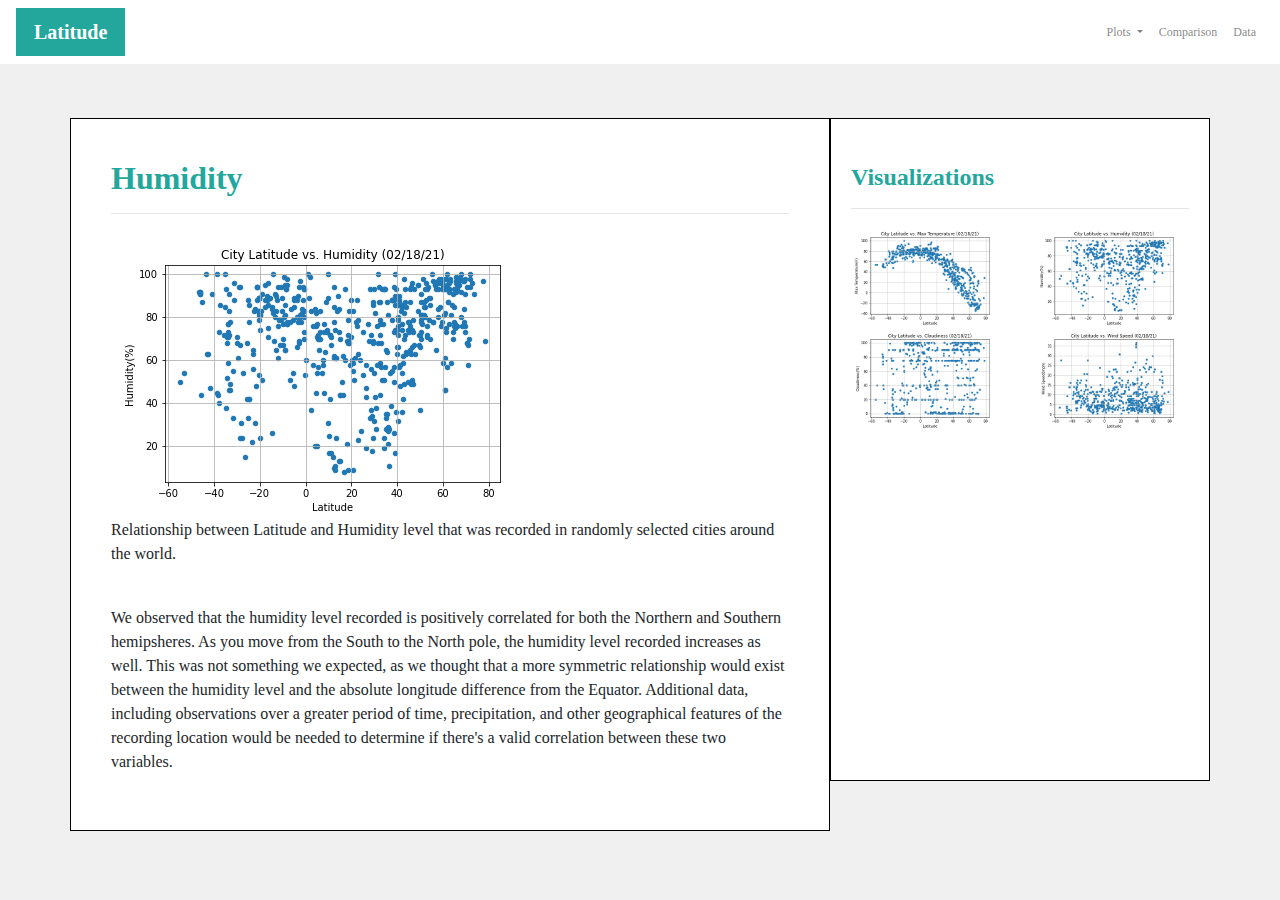
<file: Pages/humidity.html>
<!DOCTYPE html>
<html lang="en">

<head>
  <meta charset="UTF-8">
  <meta name="viewport" content="width=device-width, initial-scale=1">
  <title>Web Design Homework</title>
  <link rel="stylesheet" href="https://stackpath.bootstrapcdn.com/bootstrap/4.3.1/css/bootstrap.min.css" integrity="sha384-ggOyR0iXCbMQv3Xipma34MD+dH/1fQ784/j6cY/iJTQUOhcWr7x9JvoRxT2MZw1T" crossorigin="anonymous">
  <link rel="stylesheet" href="../CSS/style.css">
</head>


<body>

    <nav class="navbar navbar-expand-md navbar-light">

      <a class="navbar-brand" href="../index.html">Latitude</a>

      <button class="navbar-toggler" type="button" data-toggle="collapse" data-target="#navbarSupportedContent" aria-controls="navbarSupportedContent" aria-expanded="false" aria-label="Toggle navigation">
        <span class="navbar-toggler-icon"></span>
      </button>
  
      <div class="collapse navbar-collapse" id="navbarSupportedContent">
        <ul class="navbar-nav ml-auto">

          <li class="nav-item dropdown">
            <a class="nav-link dropdown-toggle" href="#" id="navbarDropdown" role="button" data-toggle="dropdown" aria-haspopup="true" aria-expanded="false">
              Plots
            </a>
            <div class="dropdown-menu" aria-labelledby="navbarDropdown">
              <a class="dropdown-item" href="temperature.html">Max Temperature</a>
              <a class="dropdown-item" href="humidity.html">Humidity</a>
              <a class="dropdown-item" href="cloudiness.html">Cloudiness</a>
              <a class="dropdown-item" href="wind.html">Wind Speed</a>
          </li>

          <li class="nav-item">
            <a class="nav-link" href="comparison.html">Comparison</a>
          </li>

          <li class="nav-item">
            <a class="nav-link" href="data.html">Data</a>
          </li>

        </ul>
      </div>

    </nav>

  <div class ="container"> 
    <br>

    <div class="row">

      <div class="col col-12 col-md-8" id = "box">
        <h2 id="header">Humidity</h2>
        <hr>
        <img src="../Resources/assets/images/Fig2.png" alt="Humidity Map">
        <p>Relationship between Latitude and Humidity level that was recorded in randomly selected cities around the world.</p>
        <br>
        <p>We observed that the humidity level recorded is positively correlated for both the Northern and Southern hemipsheres. As you move from the South to the North pole, the humidity level recorded increases as well. This was not something we expected, as we thought that a more symmetric relationship would exist between the humidity level and the absolute longitude difference from the Equator. Additional data, including observations over a greater period of time, precipitation, and other geographical features of the recording location would be needed to determine if there's a valid correlation between these two variables.</p>
      </div>
      
  
      <div class="col col-12 col-md-4" id = "box2">
        <br>
        <h4 id="header2">Visualizations</h4>
        <hr>
        <div class="row">
          <div class="col">
            <a  href="temperature.html">
              <img src="../Resources/assets/images/Fig1.png" alt="Temperature Map">
            </a>
          </div>
          <div class="col">
              <a  href="humidity.html">
                <img src="../Resources/assets/images/Fig2.png" alt="Humidity Map">
              </a>
            </div>
        </div>
        <div class="row">
          <div class="col">
            <a href="cloudiness.html">
              <img src="../Resources/assets/images/Fig3.png" alt="Cloudy Map">
            </a>
          </div>
          <div class="col">
            <a href="wind.html">
              <img src="../Resources/assets/images/Fig4.png" alt="Wind Map">
            </a>
          </div>
        </div>
      </div>
  
    </div>  

  </div>

  


<script src="https://code.jquery.com/jquery-3.3.1.slim.min.js" integrity="sha384-q8i/X+965DzO0rT7abK41JStQIAqVgRVzpbzo5smXKp4YfRvH+8abtTE1Pi6jizo" crossorigin="anonymous"></script>
<script src="https://cdnjs.cloudflare.com/ajax/libs/popper.js/1.14.7/umd/popper.min.js" integrity="sha384-UO2eT0CpHqdSJQ6hJty5KVphtPhzWj9WO1clHTMGa3JDZwrnQq4sF86dIHNDz0W1" crossorigin="anonymous"></script>
<script src="https://stackpath.bootstrapcdn.com/bootstrap/4.3.1/js/bootstrap.min.js" integrity="sha384-JjSmVgyd0p3pXB1rRibZUAYoIIy6OrQ6VrjIEaFf/nJGzIxFDsf4x0xIM+B07jRM" crossorigin="anonymous"></script>

</body>

</html>
</file>
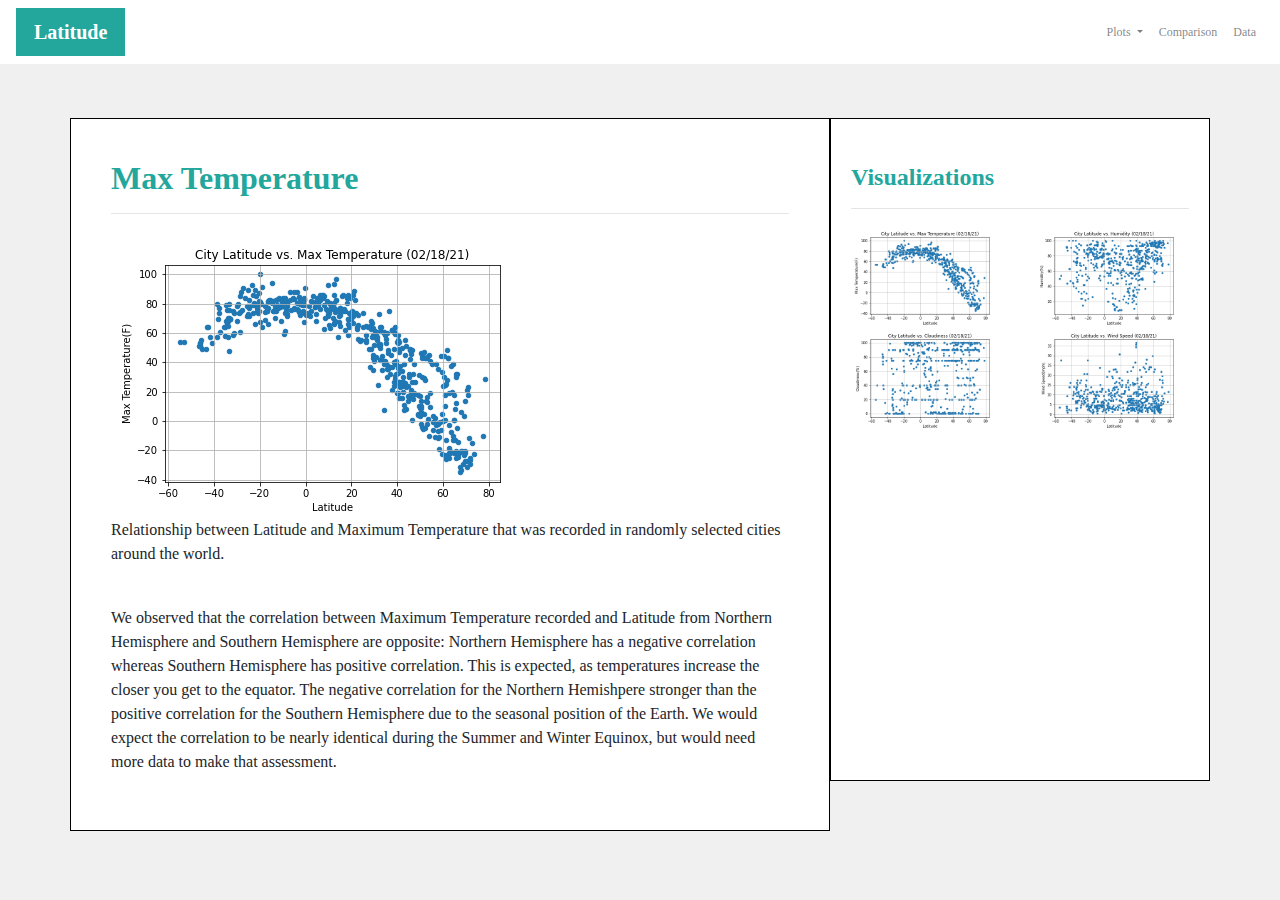
<file: Pages/temperature.html>
<!DOCTYPE html>
<html lang="en">

<head>
  <meta charset="UTF-8">
  <meta name="viewport" content="width=device-width, initial-scale=1">
  <title>Web Design Homework</title>
  <link rel="stylesheet" href="https://stackpath.bootstrapcdn.com/bootstrap/4.3.1/css/bootstrap.min.css" integrity="sha384-ggOyR0iXCbMQv3Xipma34MD+dH/1fQ784/j6cY/iJTQUOhcWr7x9JvoRxT2MZw1T" crossorigin="anonymous">
  <link rel="stylesheet" href="../CSS/style.css">
</head>


<body>

    <nav class="navbar navbar-expand-md navbar-light">

      <a class="navbar-brand" href="../index.html">Latitude</a>

      <button class="navbar-toggler" type="button" data-toggle="collapse" data-target="#navbarSupportedContent" aria-controls="navbarSupportedContent" aria-expanded="false" aria-label="Toggle navigation">
        <span class="navbar-toggler-icon"></span>
      </button>
  
      <div class="collapse navbar-collapse" id="navbarSupportedContent">
        <ul class="navbar-nav ml-auto">

          <li class="nav-item dropdown">
            <a class="nav-link dropdown-toggle" href="#" id="navbarDropdown" role="button" data-toggle="dropdown" aria-haspopup="true" aria-expanded="false">
              Plots
            </a>
            <div class="dropdown-menu" aria-labelledby="navbarDropdown">
              <a class="dropdown-item" href="temperature.html">Max Temperature</a>
              <a class="dropdown-item" href="humidity.html">Humidity</a>
              <a class="dropdown-item" href="cloudiness.html">Cloudiness</a>
              <a class="dropdown-item" href="wind.html">Wind Speed</a>
          </li>

          <li class="nav-item">
            <a class="nav-link" href="comparison.html">Comparison</a>
          </li>

          <li class="nav-item">
            <a class="nav-link" href="data.html">Data</a>
          </li>

        </ul>
      </div>

    </nav>

  <div class ="container"> 
    <br>

    <div class="row">

      <div class="col col-12 col-md-8" id = "box">
        <h2 id="header">Max Temperature</h2>
        <hr>
        <img src="../Resources/assets/images/Fig1.png" alt="Temperature Map">
        <p>Relationship between Latitude and Maximum Temperature that was recorded in randomly selected cities around the world.</p>
        <br>
        <p>We observed that the correlation between Maximum Temperature recorded and Latitude from Northern Hemisphere and Southern Hemisphere are opposite: Northern Hemisphere has a negative correlation whereas Southern Hemisphere has positive correlation. This is expected, as temperatures increase the closer you get to the equator. The negative correlation for the Northern Hemishpere stronger than the positive correlation for the Southern Hemisphere due to the seasonal position of the Earth. We would expect the correlation to be nearly identical during the Summer and Winter Equinox, but would need more data to make that assessment.</p>
      </div>
      
  
      <div class="col col-12 col-md-4" id = "box2">
        <br>
        <h4 id="header2">Visualizations</h4>
        <hr>
        <div class="row">
          <div class="col">
            <a  href="temperature.html">
              <img src="../Resources/assets/images/Fig1.png" alt="Temperature Map">
            </a>
          </div>
          <div class="col">
              <a  href="humidity.html">
                <img src="../Resources/assets/images/Fig2.png" alt="Humidity Map">
              </a>
            </div>
        </div>
        <div class="row">
          <div class="col">
            <a href="cloudiness.html">
              <img src="../Resources/assets/images/Fig3.png" alt="Cloudy Map">
            </a>
          </div>
          <div class="col">
            <a href="wind.html">
              <img src="../Resources/assets/images/Fig4.png" alt="Wind Map">
            </a>
          </div>
        </div>
      </div>
  
    </div>  

  </div>

  


<script src="https://code.jquery.com/jquery-3.3.1.slim.min.js" integrity="sha384-q8i/X+965DzO0rT7abK41JStQIAqVgRVzpbzo5smXKp4YfRvH+8abtTE1Pi6jizo" crossorigin="anonymous"></script>
<script src="https://cdnjs.cloudflare.com/ajax/libs/popper.js/1.14.7/umd/popper.min.js" integrity="sha384-UO2eT0CpHqdSJQ6hJty5KVphtPhzWj9WO1clHTMGa3JDZwrnQq4sF86dIHNDz0W1" crossorigin="anonymous"></script>
<script src="https://stackpath.bootstrapcdn.com/bootstrap/4.3.1/js/bootstrap.min.js" integrity="sha384-JjSmVgyd0p3pXB1rRibZUAYoIIy6OrQ6VrjIEaFf/nJGzIxFDsf4x0xIM+B07jRM" crossorigin="anonymous"></script>

</body>

</html>
</file>
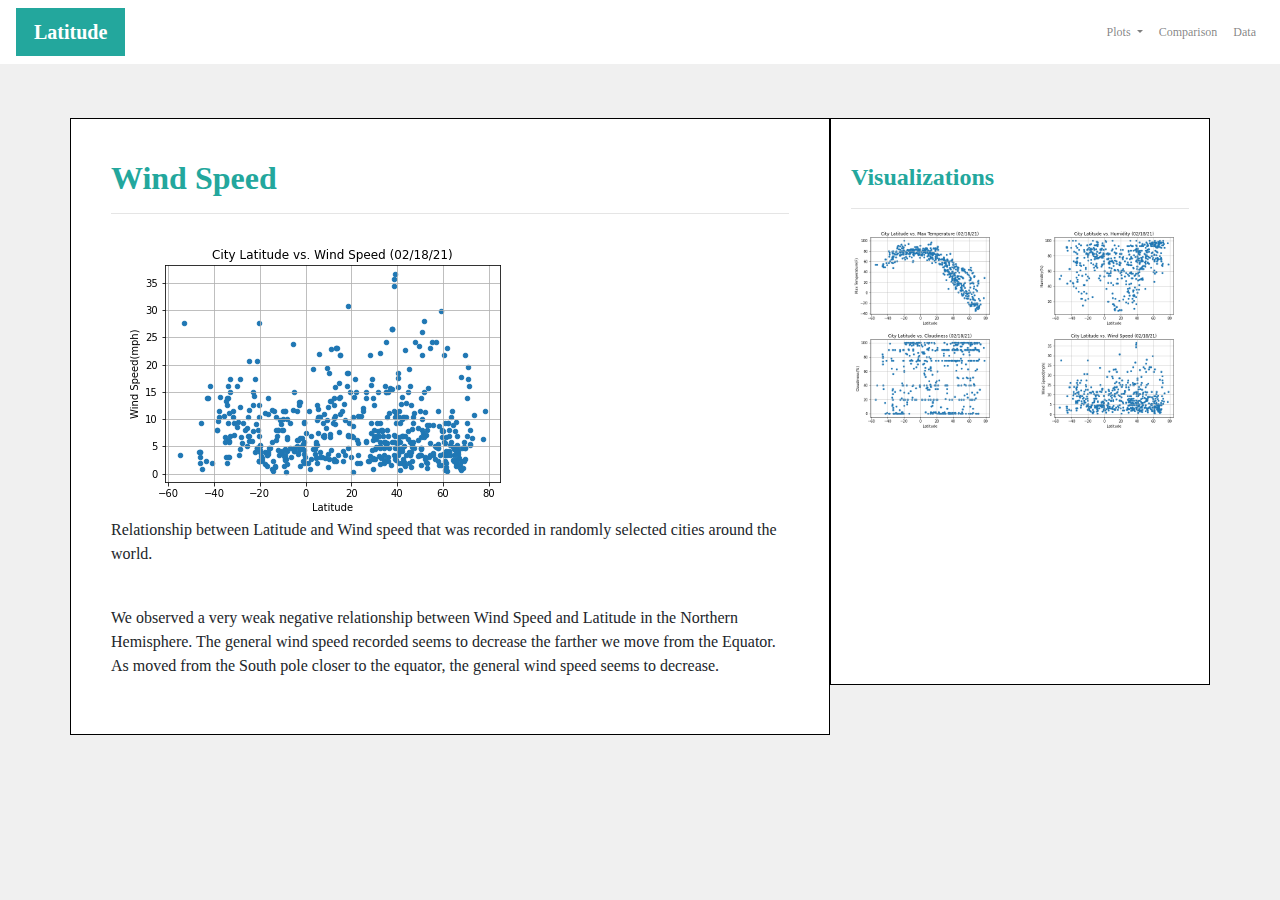
<file: Pages/wind.html>
<!DOCTYPE html>
<html lang="en">

<head>
  <meta charset="UTF-8">
  <meta name="viewport" content="width=device-width, initial-scale=1">
  <title>Web Design Homework</title>
  <link rel="stylesheet" href="https://stackpath.bootstrapcdn.com/bootstrap/4.3.1/css/bootstrap.min.css" integrity="sha384-ggOyR0iXCbMQv3Xipma34MD+dH/1fQ784/j6cY/iJTQUOhcWr7x9JvoRxT2MZw1T" crossorigin="anonymous">
  <link rel="stylesheet" href="../CSS/style.css">
</head>


<body>

    <nav class="navbar navbar-expand-md navbar-light">

      <a class="navbar-brand" href="../index.html">Latitude</a>

      <button class="navbar-toggler" type="button" data-toggle="collapse" data-target="#navbarSupportedContent" aria-controls="navbarSupportedContent" aria-expanded="false" aria-label="Toggle navigation">
        <span class="navbar-toggler-icon"></span>
      </button>
  
      <div class="collapse navbar-collapse" id="navbarSupportedContent">
        <ul class="navbar-nav ml-auto">

          <li class="nav-item dropdown">
            <a class="nav-link dropdown-toggle" href="#" id="navbarDropdown" role="button" data-toggle="dropdown" aria-haspopup="true" aria-expanded="false">
              Plots
            </a>
            <div class="dropdown-menu" aria-labelledby="navbarDropdown">
              <a class="dropdown-item" href="temperature.html">Max Temperature</a>
              <a class="dropdown-item" href="humidity.html">Humidity</a>
              <a class="dropdown-item" href="cloudiness.html">Cloudiness</a>
              <a class="dropdown-item" href="wind.html">Wind Speed</a>
          </li>

          <li class="nav-item">
            <a class="nav-link" href="comparison.html">Comparison</a>
          </li>

          <li class="nav-item">
            <a class="nav-link" href="data.html">Data</a>
          </li>

        </ul>
      </div>

    </nav>

  <div class ="container"> 
    <br>

    <div class="row">

      <div class="col col-12 col-md-8" id = "box">
        <h2 id="header">Wind Speed</h2>
        <hr>
        <img src="../Resources/assets/images/Fig4.png" alt="Wind Map">
        <p>Relationship between Latitude and Wind speed that was recorded in randomly selected cities around the world.</p>
        <br>
        <p>We observed a very weak negative relationship between Wind Speed and Latitude in the Northern Hemisphere. The general wind speed recorded seems to decrease the farther we move from the Equator. As moved from the South pole closer to the equator, the general wind speed seems to decrease.</p>
      </div>
      
  
      <div class="col col-12 col-md-4" id = "box2">
        <br>
        <h4 id="header2">Visualizations</h4>
        <hr>
        <div class="row">
          <div class="col">
            <a  href="temperature.html">
              <img src="../Resources/assets/images/Fig1.png" alt="Temperature Map">
            </a>
          </div>
          <div class="col">
              <a  href="humidity.html">
                <img src="../Resources/assets/images/Fig2.png" alt="Humidity Map">
              </a>
            </div>
        </div>
        <div class="row">
          <div class="col">
            <a href="cloudiness.html">
              <img src="../Resources/assets/images/Fig3.png" alt="Cloudy Map">
            </a>
          </div>
          <div class="col">
            <a href="wind.html">
              <img src="../Resources/assets/images/Fig4.png" alt="Wind Map">
            </a>
          </div>
        </div>
      </div>
  
    </div>  

  </div>

  


<script src="https://code.jquery.com/jquery-3.3.1.slim.min.js" integrity="sha384-q8i/X+965DzO0rT7abK41JStQIAqVgRVzpbzo5smXKp4YfRvH+8abtTE1Pi6jizo" crossorigin="anonymous"></script>
<script src="https://cdnjs.cloudflare.com/ajax/libs/popper.js/1.14.7/umd/popper.min.js" integrity="sha384-UO2eT0CpHqdSJQ6hJty5KVphtPhzWj9WO1clHTMGa3JDZwrnQq4sF86dIHNDz0W1" crossorigin="anonymous"></script>
<script src="https://stackpath.bootstrapcdn.com/bootstrap/4.3.1/js/bootstrap.min.js" integrity="sha384-JjSmVgyd0p3pXB1rRibZUAYoIIy6OrQ6VrjIEaFf/nJGzIxFDsf4x0xIM+B07jRM" crossorigin="anonymous"></script>

</body>

</html>
</file>
<file: CSS/style.css>
body {
    font-family:Georgia; 
    background-color: #F0F0F0;
    
}
.container img {
    max-width: 100%;
    height: auto;
}

#landingImg {
    width: 40%;
    float: left;
    height: 50%;
}

#header {
    color: #23a79d;
    font-weight: bold;
}

#header2 {
    color: #23a79d;
    font-weight: bold;
}

.green {
    color: #23a79d;
    font-weight: bold;
    text-align: center; 
}

#box {
    background-color: white;
    width: 40%;
    padding: 40px;
    margin-top: 30px;
    margin-bottom: 10px;
    border: 1px solid black;  
} 

#box2 {
    background-color: white;
    width: 20%;
    padding: 20px;
    margin-top: 30px;
    margin-bottom: 60px;
    border: 1px solid black;  
} 

#box3 {
    background-color: white;
    padding: 30px;
} 

.navbar {
    background: white;
}

.navbar a.navbar-brand {
    color:white;
    font-weight: bold;
    background-color: #23a79d;
    padding: 9px 18px;
    font-size:20px;
}
@media (max-width: 768px) {
    nav.navbar {
      background: #23a79d;
    }
    body { 
        background-color: white;
    }
    #box {
        background-color: white;
        border: none;
        width: 40%;
        padding: 10px;
        margin: auto; 
    } 
    #box2 {
        background-color: white;
        border: none;
        width: 40%;
        padding: 10px;
        margin: auto; 
    } 
}

.navbar a.nav-link {
      font-size:12px;
}

.navbar a.nav-link:hover {
    background-color:#F0F0F0;
}

.navbar a.dropdown-item {
    font-size:12px;
}  

.navbar a.dropdown-item:active {
    background-color:active;
}
</file>
<file: style.css>
body {
    font-family:Georgia; 
    background-color: #F0F0F0;
    
}
.container img {
    max-width: 100%;
    height: auto;
}

#landingImg {
    width: 40%;
    float: left;
    height: 50%;
}

#header {
    color: #23a79d;
    font-weight: bold;
}

#header2 {
    color: #23a79d;
    font-weight: bold;
}

.green {
    color: #23a79d;
    font-weight: bold;
    text-align: center; 
}

#box {
    background-color: white;
    width: 40%;
    padding: 40px;
    margin-top: 30px;
    margin-bottom: 10px;
    border: 1px solid black;  
} 

#box2 {
    background-color: white;
    width: 20%;
    padding: 20px;
    margin-top: 30px;
    margin-bottom: 60px;
    border: 1px solid black;  
} 

#box3 {
    background-color: white;
    padding: 30px;
} 

.navbar {
    background: white;
}

.navbar a.navbar-brand {
    color:white;
    font-weight: bold;
    background-color: #23a79d;
    padding: 9px 18px;
    font-size:20px;
}
@media (max-width: 768px) {
    nav.navbar {
      background: #23a79d;
    }
    body { 
        background-color: white;
    }
    #box {
        background-color: white;
        border: none;
        width: 40%;
        padding: 10px;
        margin: auto; 
    } 
    #box2 {
        background-color: white;
        border: none;
        width: 40%;
        padding: 10px;
        margin: auto; 
    } 
}

.navbar a.nav-link {
      font-size:12px;
}

.navbar a.nav-link:hover {
    background-color:#F0F0F0;
}

.navbar a.dropdown-item {
    font-size:12px;
}  

.navbar a.dropdown-item:active {
    background-color:active;
}
</file>
